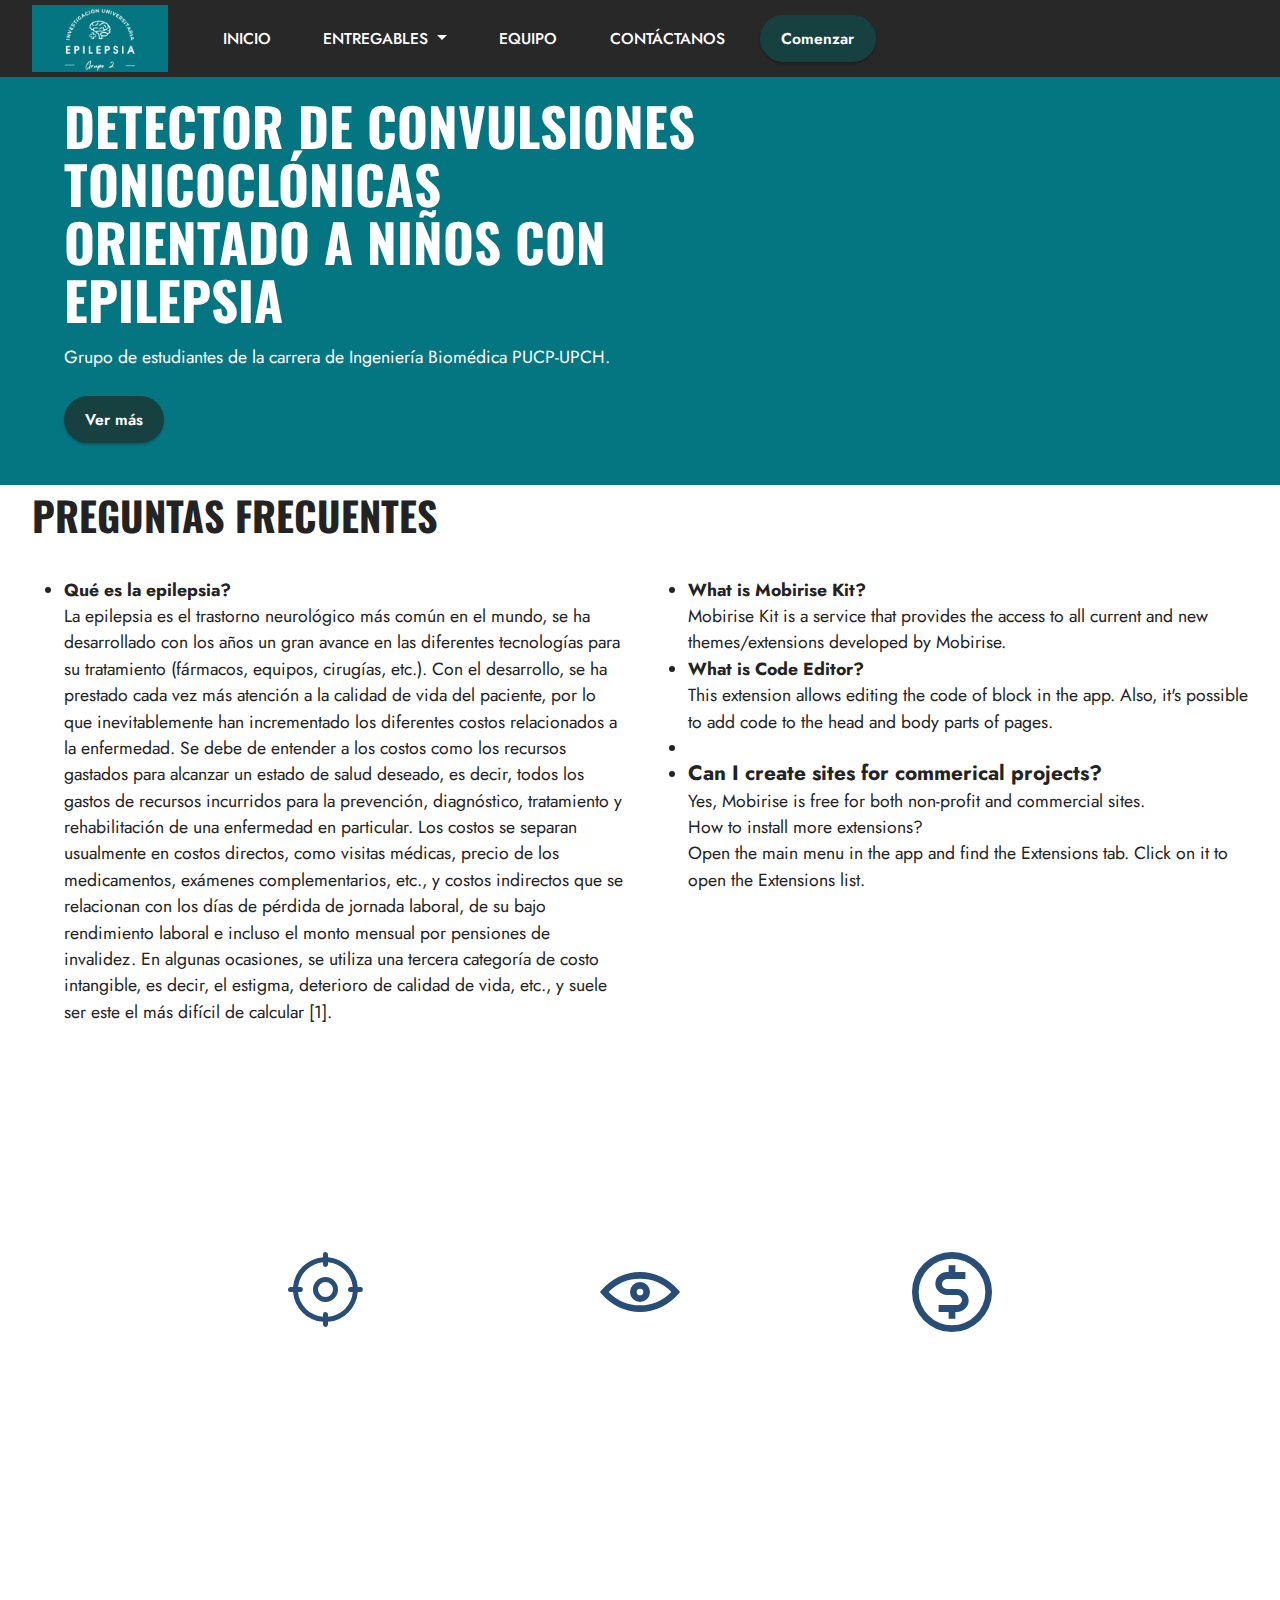
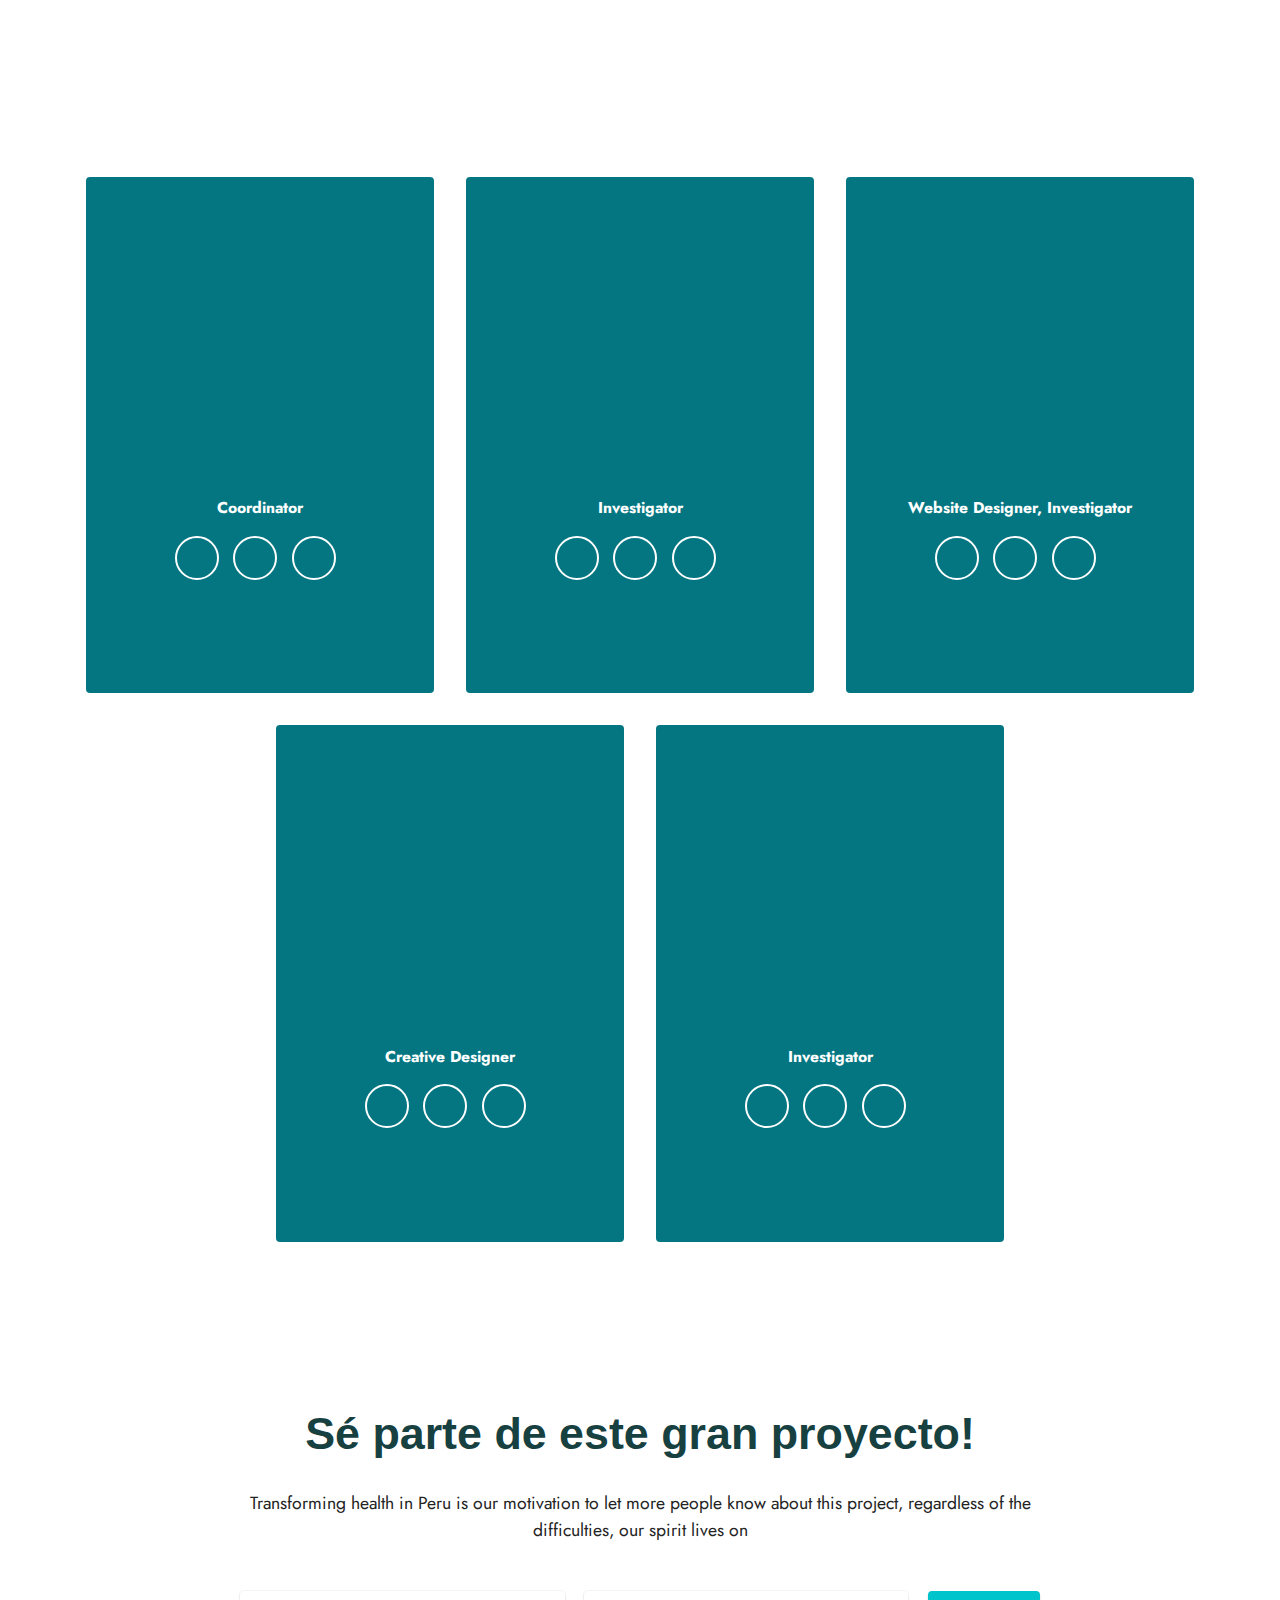
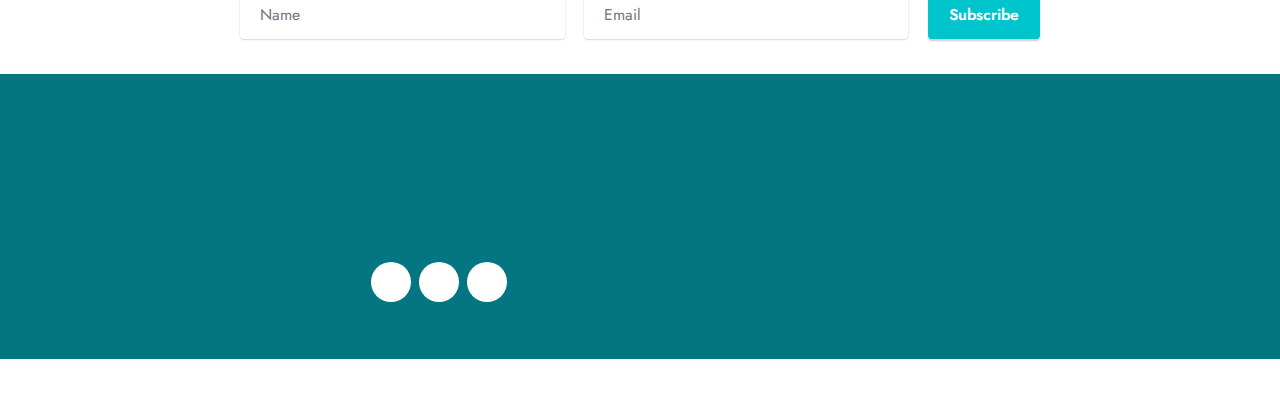
<file: index.html>
<!DOCTYPE html>
<html  >
<head>
  <!-- Site made with Mobirise Website Builder v5.4.1, https://mobirise.com -->
  <meta charset="UTF-8">
  <meta http-equiv="X-UA-Compatible" content="IE=edge">
  <meta name="generator" content="Mobirise v5.4.1, mobirise.com">
  <meta name="viewport" content="width=device-width, initial-scale=1, minimum-scale=1">
  <link rel="shortcut icon" href="assets/images/marca-grupo-2-180x180.png" type="image/x-icon">
  <meta name="description" content="Página para curso de Biodiseño 1 - 2021-II
">
  
  
  <title>BIODISEÑO-GRUPO 2</title>
  <link rel="stylesheet" href="assets/web/assets/mobirise-icons2/mobirise2.css">
  <link rel="stylesheet" href="assets/web/assets/mobirise-icons-bold/mobirise-icons-bold.css">
  <link rel="stylesheet" href="assets/bootstrap/css/bootstrap.min.css">
  <link rel="stylesheet" href="assets/bootstrap/css/bootstrap-grid.min.css">
  <link rel="stylesheet" href="assets/bootstrap/css/bootstrap-reboot.min.css">
  <link rel="stylesheet" href="assets/parallax/jarallax.css">
  <link rel="stylesheet" href="assets/animatecss/animate.css">
  <link rel="stylesheet" href="assets/dropdown/css/style.css">
  <link rel="stylesheet" href="assets/socicon/css/styles.css">
  <link rel="stylesheet" href="assets/theme/css/style.css">
  <link rel="preload" href="https://fonts.googleapis.com/css?family=Oswald:200,300,400,500,600,700&display=swap" as="style" onload="this.onload=null;this.rel='stylesheet'">
  <noscript><link rel="stylesheet" href="https://fonts.googleapis.com/css?family=Oswald:200,300,400,500,600,700&display=swap"></noscript>
  <link rel="preload" href="https://fonts.googleapis.com/css?family=Anton:400&display=swap" as="style" onload="this.onload=null;this.rel='stylesheet'">
  <noscript><link rel="stylesheet" href="https://fonts.googleapis.com/css?family=Anton:400&display=swap"></noscript>
  <link rel="preload" href="https://fonts.googleapis.com/css?family=Bebas+Neue:400&display=swap" as="style" onload="this.onload=null;this.rel='stylesheet'">
  <noscript><link rel="stylesheet" href="https://fonts.googleapis.com/css?family=Bebas+Neue:400&display=swap"></noscript>
  <link rel="preload" href="https://fonts.googleapis.com/css?family=Jost:100,200,300,400,500,600,700,800,900,100i,200i,300i,400i,500i,600i,700i,800i,900i&display=swap" as="style" onload="this.onload=null;this.rel='stylesheet'">
  <noscript><link rel="stylesheet" href="https://fonts.googleapis.com/css?family=Jost:100,200,300,400,500,600,700,800,900,100i,200i,300i,400i,500i,600i,700i,800i,900i&display=swap"></noscript>
  <link rel="preload" as="style" href="assets/mobirise/css/mbr-additional.css"><link rel="stylesheet" href="assets/mobirise/css/mbr-additional.css" type="text/css">
  
  
  
  
</head>
<body>
  
  <section data-bs-version="5.1" class="menu menu1 cid-sIzFBKGL9l" once="menu" id="menu1-2a">
    

    <nav class="navbar navbar-dropdown navbar-fixed-top navbar-expand-lg">
        <div class="container-fluid">
            <div class="navbar-brand">
                <span class="navbar-logo">
                    <a href="http://grupo2-rivas.github.io/">
                        <img src="assets/images/marca-grupo-2-180x180.png" alt="Mobirise" style="height: 4.2rem;">
                    </a>
                </span>
                
            </div>
            <button class="navbar-toggler" type="button" data-toggle="collapse" data-bs-toggle="collapse" data-target="#navbarSupportedContent" data-bs-target="#navbarSupportedContent" aria-controls="navbarNavAltMarkup" aria-expanded="false" aria-label="Toggle navigation">
                <div class="hamburger">
                    <span></span>
                    <span></span>
                    <span></span>
                    <span></span>
                </div>
            </button>
            <div class="collapse navbar-collapse" id="navbarSupportedContent">
                <ul class="navbar-nav nav-dropdown" data-app-modern-menu="true"><li class="nav-item"><a class="nav-link link text-primary display-4" href="index.html">INICIO</a></li><li class="nav-item dropdown"><a class="nav-link link dropdown-toggle text-primary display-4" href="#" data-toggle="dropdown-submenu" data-bs-toggle="dropdown" data-bs-auto-close="outside" aria-expanded="false">ENTREGABLES&nbsp;</a><div class="dropdown-menu" aria-labelledby="dropdown-undefined"><a class="dropdown-item text-primary display-4" href="page3.html">HITO 1</a><a class="show dropdown-item text-primary display-4" href="page4.html" data-bs-toggle="dropdown" data-bs-auto-close="outside" aria-expanded="false">HITO 2</a></div></li>
                    
                    <li class="nav-item"><a class="nav-link link text-primary display-4" href="page2.html" data-bs-auto-close="outside" aria-expanded="false">EQUIPO</a></li><li class="nav-item"><a class="nav-link link text-primary show display-4" href="#" data-bs-toggle="dropdown" data-bs-auto-close="outside" aria-expanded="false">CONTÁCTANOS</a>
                    </li></ul>
                
                <div class="navbar-buttons mbr-section-btn"><a class="btn btn-warning display-4" href="index.html#content13-2y">Comenzar</a></div>
            </div>
        </div>
    </nav>
</section>

<section data-bs-version="5.1" class="header15 cid-sJd5UvnILP" id="header15-48">
    

    

    <div class="container-fluid">
        <div class="row justify-content-center">
            <div class="col-12 col-md">
                <div class="text-wrapper">
                    <h2 class="mbr-section-title mb-3 mbr-fonts-style display-1"><strong>DETECTOR DE CONVULSIONES TONICOCLÓNICAS ORIENTADO A NIÑOS CON EPILEPSIA</strong></h2>
                    <p class="mbr-text mb-3 mbr-fonts-style display-7">Grupo de estudiantes de la carrera de Ingeniería Biomédica PUCP-UPCH.</p>
                    <div class="mbr-section-btn"><a class="btn btn-warning display-4" href="https://mobiri.se">Ver más</a></div>
                </div>
            </div>
            <div class="mbr-figure col-12 col-md-5"><iframe class="mbr-embedded-video" src="https://www.youtube.com/embed/oWw5spjtG3M?rel=0&amp;amp;showinfo=0&amp;autoplay=0&amp;loop=0" width="1280" height="720" frameborder="0" allowfullscreen></iframe></div>
        </div>
    </div>
</section>

<section data-bs-version="5.1" class="content13 cid-sIEWPY9m0s" id="content13-2y">
    
    
    <div class="container-fluid">
        <div class="row justify-content-center">
            <div class="col-md-12 col-lg-12">
                <h3 class="mbr-section-title mbr-fonts-style mb-4 display-5">
                    <strong>PREGUNTAS FRECUENTES</strong></h3>
            </div>
        </div>
        <div class="row justify-content-center">
            <div class="col-md-12 col-lg-12">
                <div class="row justify-content-center">
                    <div class="col-12 col-lg-6">
                        <ul class="list mbr-fonts-style display-7">
                            <li><strong>Qué es la epilepsia?</strong><br>La epilepsia es el trastorno neurológico más común en el mundo, se ha desarrollado con los años un gran avance en las diferentes tecnologías para su tratamiento (fármacos, equipos, cirugías, etc.). Con el desarrollo, se ha prestado cada vez más atención a la calidad de vida del paciente, por lo que inevitablemente han incrementado los diferentes costos relacionados a la enfermedad. Se debe de entender a los costos como los recursos gastados para alcanzar un estado de salud deseado, es decir, todos los gastos de recursos incurridos para la prevención, diagnóstico, tratamiento y rehabilitación de una enfermedad en particular. Los costos se separan usualmente en costos directos, como visitas médicas, precio de los medicamentos, exámenes complementarios, etc., y costos indirectos que se relacionan con los días de pérdida de jornada laboral, de su bajo rendimiento laboral e incluso el monto mensual por pensiones de invalidez. En algunas ocasiones, se utiliza una tercera categoría de costo intangible, es decir, el estigma, deterioro de calidad de vida, etc., y suele ser este el más difícil de calcular [1].</li>
                        </ul>
                    </div>
                    <div class="col-12 col-lg-6">
                        <ul class="list mbr-fonts-style display-7">
                            <li><strong>What is Mobirise Kit?
                                </strong><br>Mobirise Kit is a service that provides the access to all current and new
                                themes/extensions developed by Mobirise.&nbsp;</li>
                            <li><strong>What is Code Editor?<br></strong>This extension allows editing the code of block in the
                                app. Also,
                                it's possible to add code to the head and body parts of pages.</li><li>
</li><li><span style="font-size: 1.3rem;"><strong>Can I create sites for commerical projects?<br></strong></span>Yes, Mobirise is free for both non-profit and commercial sites.<br>How to install more extensions?<br>Open the main menu in the app and find the Extensions tab. Click on it to open the Extensions list.</li>
                        </ul>
                    </div>
                </div>
            </div>
        </div>
    </div>
</section>

<section data-bs-version="5.1" class="features1 cid-sIsAYqMkuz" id="features1-17">
    

    
    <div class="container-fluid">
        <div class="row">
            <div class="col-12 col-lg-9">
                <h3 class="mbr-section-title mbr-fonts-style align-center mb-0 display-2"><strong>NOSOTROS</strong></h3>
                <h5 class="mbr-section-subtitle mbr-fonts-style align-center mb-0 mt-2 display-7">"El éxito trata de crear beneficio para todos y disfrutar del proceso. Si te puedes enfocar en eso y adoptar la definición, el éxito es tuyo" (Kelly Kim)</h5>
            </div>
        </div>
        <div class="row">
            <div class="card col-12 col-md-6 col-lg-3">
                <div class="card-wrapper">
                    <div class="card-box align-center">
                        <div class="iconfont-wrapper">
                            <span class="mbr-iconfont mbrib-target" style="color: rgb(40, 78, 120); fill: rgb(40, 78, 120); font-size: 80px;"></span>
                        </div>
                        <h5 class="card-title mbr-fonts-style display-7"><strong>MISIÓN</strong></h5>
                        <p class="card-text mbr-fonts-style display-7">Proponer estrategias de solución para mitigar el riesgo niños con epilepsia que padecen de convulsiones Toniclónicas durante su desarrollo de vida.<br></p>
                    </div>
                </div>
            </div>
            <div class="card col-12 col-md-6 col-lg-3">
                <div class="card-wrapper">
                    <div class="card-box align-center">
                        <div class="iconfont-wrapper">
                            <span class="mbr-iconfont mobi-mbri-preview mobi-mbri" style="color: rgb(40, 78, 120); fill: rgb(40, 78, 120);"></span>
                        </div>
                        <h5 class="card-title mbr-fonts-style display-7"><strong>VISIÓN</strong></h5>
                        <p class="card-text mbr-fonts-style display-7">Somos un grupo de estudiantes que aspiran a desarrollar un dispositivo preventivo y de monitoreo para las convulsiones tonicoclónicas de niños con epilepsia del Perú.&nbsp;</p>
                    </div>
                </div>
            </div>
            <div class="card col-12 col-md-6 col-lg-3">
                <div class="card-wrapper">
                    <div class="card-box align-center">
                        <div class="iconfont-wrapper">
                            <span class="mbr-iconfont mobi-mbri-cash mobi-mbri" style="color: rgb(40, 78, 120); fill: rgb(40, 78, 120);"></span>
                        </div>
                        <h5 class="card-title mbr-fonts-style display-7"><strong>VALOR&nbsp;</strong></h5>
                        <p class="card-text mbr-fonts-style display-7">Select the theme that suits you. Each theme in the Mobirise
                            site builder contains a set of unique blocks.</p>
                    </div>
                </div>
            </div>
            
        </div>
    </div>
</section>

<section data-bs-version="5.1" class="team1 cid-sIsB2pZbLp" id="team1-1a">
    

    
    <div class="container">
        <div class="row justify-content-center">
            <div class="col-12">
                <h3 class="mbr-section-title mbr-fonts-style align-center mb-4 display-1">
                    <strong>NUESTRO EQUIPO</strong></h3>
                <p class="mbr-section-subtitle mbr-fonts-style align-center mb-5 display-5">
                    Conoce quiénes forman parte de este equipo</p>
            </div>
            <div class="col-sm-6 col-lg-4">
                <div class="card-wrap">
                    <div class="image-wrap">
                        <a href="page2.html#testimonials1-1p"><img src="assets/images/whatsapp-image-2021-09-09-at-1.17.04-pm-2-695x799.jpeg" alt=""></a>
                    </div>
                    <div class="content-wrap">
                        <h5 class="mbr-section-title card-title mbr-fonts-style align-center m-0 display-7"><strong>Pariona Aguinaga, Carlos</strong></h5>
                        <h6 class="mbr-role mbr-fonts-style align-center mb-3 display-4">
                            <strong>Coordinator</strong></h6>
                        
                        <div class="social-row display-7">
                            <div class="soc-item">
                                <a href="https://www.facebook.com/carlos.parionaaguinaga" target="_blank">
                                    <span class="mbr-iconfont socicon-facebook socicon" style="color: rgb(255, 255, 255); fill: rgb(255, 255, 255);"></span>
                                </a>
                            </div>
                            <div class="soc-item">
                                <a href="https://twitter.com/mobirise" target="_blank">
                                    <span class="mbr-iconfont socicon socicon-twitter"></span>
                                </a>
                            </div>
                            <div class="soc-item">
                                <a href="https://www.instagram.com/carlospariona/?hl=es-la" target="_blank">
                                    <span class="mbr-iconfont socicon-instagram socicon"></span>
                                </a>
                            </div>
                            
                            
                        </div>
                        <div class="mbr-section-btn card-btn align-center"><a class="btn btn-warning display-4" href="page2.html#team2-3z">Ver más</a></div>
                    </div>
                </div>
            </div>

            <div class="col-sm-6 col-lg-4">
                <div class="card-wrap">
                    <div class="image-wrap">
                        <a href="page2.html#testimonials1-25"><img src="assets/images/whatsapp-image-2021-09-09-at-10.42.48-pm-1-695x927.jpeg" alt=""></a>
                    </div>
                    <div class="content-wrap">
                        <h5 class="mbr-section-title card-title mbr-fonts-style align-center m-0 display-7"><strong>Paucar Centeno, Gloria&nbsp;</strong></h5>
                        <h6 class="mbr-role mbr-fonts-style align-center mb-3 display-4"><strong>Investigator</strong></h6>
                        
                        <div class="social-row display-7">
                            <div class="soc-item">
                                <a href="https://www.facebook.com/gloriakimberly.paucarcenteno" target="_blank">
                                    <span class="mbr-iconfont socicon-facebook socicon"></span>
                                </a>
                            </div>
                            <div class="soc-item">
                                <a href="https://twitter.com/mobirise" target="_blank">
                                    <span class="mbr-iconfont socicon socicon-twitter"></span>
                                </a>
                            </div>
                            <div class="soc-item">
                                <a href="https://instagram.com/mobirise" target="_blank">
                                    <span class="mbr-iconfont socicon socicon-instagram"></span>
                                </a>
                            </div>
                            
                            
                        </div>
                        <div class="mbr-section-btn card-btn align-center"><a class="btn btn-warning display-4" href="page2.html#team2-42">Ver más</a></div>
                    </div>
                </div>
            </div>

            <div class="col-sm-6 col-lg-4">
                <div class="card-wrap">
                    <div class="image-wrap">
                        <a href="page2.html#testimonials1-26"><img src="assets/images/whatsapp-image-2021-09-09-at-9.41.52-pm-1-695x927.jpeg" alt=""></a>
                    </div>
                    <div class="content-wrap">
                        <h5 class="mbr-section-title card-title mbr-fonts-style align-center m-0 display-7"><strong>Sante Huaynates, Natalie</strong></h5>
                        <h6 class="mbr-role mbr-fonts-style align-center mb-3 display-4"><strong>Website Designer, Investigator</strong></h6>
                        
                        <div class="social-row display-7">
                            <div class="soc-item">
                                <a href="https://www.facebook.com/mnataliesante/" target="_blank">
                                    <span class="mbr-iconfont socicon-facebook socicon"></span>
                                </a>
                            </div>
                            <div class="soc-item">
                                <a href="https://twitter.com/mobirise" target="_blank">
                                    <span class="mbr-iconfont socicon socicon-twitter"></span>
                                </a>
                            </div>
                            <div class="soc-item">
                                <a href="https://www.instagram.com/natalie_milagros_/?hl=es-la" target="_blank">
                                    <span class="mbr-iconfont socicon-instagram socicon"></span>
                                </a>
                            </div>
                            
                            
                        </div>
                        <div class="mbr-section-btn card-btn align-center"><a class="btn btn-warning display-4" href="page2.html#team2-44">Ver más</a></div>
                    </div>
                </div>
            </div>

            
        </div>
    </div>
</section>

<section data-bs-version="5.1" class="team1 cid-sIsB3ZTp63" id="team1-1b">
    

    
    <div class="container">
        <div class="row justify-content-center">
            
            <div class="col-sm-6 col-lg-4">
                <div class="card-wrap">
                    <div class="image-wrap">
                        <a href="page2.html#testimonials1-27"><img src="assets/images/whatsapp-image-2021-09-09-at-11.17.43-pm-1-695x867.jpeg" alt=""></a>
                    </div>
                    <div class="content-wrap">
                        <h5 class="mbr-section-title card-title mbr-fonts-style align-center m-0 display-7"><strong>Rua Bermudo, Sara&nbsp;</strong></h5>
                        <h6 class="mbr-role mbr-fonts-style align-center mb-3 display-4">
                            <strong>Creative Designer</strong></h6>
                        
                        <div class="social-row display-7">
                            <div class="soc-item">
                                <a href="https://www.facebook.com/sara.ruabermudo" target="_blank">
                                    <span class="mbr-iconfont socicon-facebook socicon"></span>
                                </a>
                            </div>
                            <div class="soc-item">
                                <a href="https://twitter.com/mobirise" target="_blank">
                                    <span class="mbr-iconfont socicon socicon-twitter"></span>
                                </a>
                            </div>
                            <div class="soc-item">
                                <a href="https://www.instagram.com/sararuab/" target="_blank">
                                    <span class="mbr-iconfont socicon-instagram socicon"></span>
                                </a>
                            </div>
                            
                            
                        </div>
                        <div class="mbr-section-btn card-btn align-center"><a class="btn btn-warning display-4" href="page2.html#team2-40">Ver más</a></div>
                    </div>
                </div>
            </div>

            <div class="col-sm-6 col-lg-4">
                <div class="card-wrap">
                    <div class="image-wrap">
                        <a href="page2.html#testimonials1-28"><img src="assets/images/whatsapp-image-2021-09-10-at-8.23.48-am-695x483.jpeg" alt=""></a>
                    </div>
                    <div class="content-wrap">
                        <h5 class="mbr-section-title card-title mbr-fonts-style align-center m-0 display-7"><strong>Gómez Enciso, Lucero&nbsp;</strong></h5>
                        <h6 class="mbr-role mbr-fonts-style align-center mb-3 display-4">
                            <strong>Investigator</strong></h6>
                        
                        <div class="social-row display-7">
                            <div class="soc-item">
                                <a href="https://www.facebook.com/lucealeJ.B.3" target="_blank">
                                    <span class="mbr-iconfont socicon-facebook socicon"></span>
                                </a>
                            </div>
                            <div class="soc-item">
                                <a href="https://twitter.com/mobirise" target="_blank">
                                    <span class="mbr-iconfont socicon socicon-twitter"></span>
                                </a>
                            </div>
                            <div class="soc-item">
                                <a href="https://www.instagram.com/luz_alexssandra/?hl=es-la" target="_blank">
                                    <span class="mbr-iconfont socicon-instagram socicon"></span>
                                </a>
                            </div>
                            
                            
                        </div>
                        <div class="mbr-section-btn card-btn align-center"><a class="btn btn-warning display-4" href="page2.html#team2-45">Ver más</a></div>
                    </div>
                </div>
            </div>

            

            
        </div>
    </div>
</section>

<section data-bs-version="5.1" class="content5 cid-sIJ1XTkv4r" id="content5-3s">
    
    <div class="container">
        <div class="row justify-content-center">
            <div class="col-md-12 col-lg-12">
                
                <h4 class="mbr-section-subtitle mbr-fonts-style mb-4 display-4"><strong>
                    REFERENCIAS</strong></h4>
                <p class="mbr-text mbr-fonts-style display-4">[1]	C. Acevedo y C. Miranda, “Informe sobre la Epilepsia en Latinoamérica”, Organización Panamericana de la Salud, 2008. [En línea]. Disponible en: https://iris.paho.org/bitstream/handle/10665.2/2801/Informe%20sobre%20la%20Epilepsia%20en%20Latinoamerica.pdf?sequence=1&amp;isAllowed=y</p>
            </div>
        </div>
    </div>
</section>

<section data-bs-version="5.1" class="form1 cid-sIsBiXO5On mbr-parallax-background" id="form1-1i">

    

    <div class="mbr-overlay" style="opacity: 0.5; background-color: rgb(255, 255, 255);"></div>
    <div class="align-center container-fluid">
        <div class="row justify-content-center">
            <div class="col-lg-8 mx-auto mbr-form" data-form-type="formoid">
                <form action="https://mobirise.eu/" method="POST" class="mbr-form form-with-styler" data-form-title="Form Name"><input type="hidden" name="email" data-form-email="true" value="iH1LLpW/CNZLifOw1D29/CpLIPjLoS/DOVnisftbIW0fAjJZoFUIXlNb7fypCWJGSUBFKljr9nCVdjoJlxu1AYFguhwfA3k1TiVz2qBsJFaGAMRlCZh1cTRLenkYdxin">
                    <div class="row">
                        <div hidden="hidden" data-form-alert="" class="alert alert-success col-12">Thanks for filling
                            out the form!</div>
                        <div hidden="hidden" data-form-alert-danger="" class="alert alert-danger col-12">Oops...! some
                            problem!</div>
                    </div>
                    <div class="dragArea row">
                        <div class="col-12">
                            <h1 class="mbr-section-title mb-4 display-2"><strong>Sé parte de este gran proyecto!</strong>
                            </h1>
                        </div>
                        <div class="col-12">
                            <p class="mbr-text mbr-fonts-style mb-5 display-7">Transforming health in Peru is our motivation to let more people know about this project, regardless of the difficulties, our spirit lives on</p>
                        </div>
                        <div class="col-md col-12 form-group mb-3" data-for="name">
                            <input type="text" name="name" placeholder="Name" data-form-field="Name" class="form-control" id="name-form1-1i">
                        </div>
                        <div class="col-md col-12 form-group mb-3" data-for="email">
                            <input type="email" name="email" placeholder="Email" data-form-field="Email" class="form-control" id="email-form1-1i">
                        </div>
                        <div class="mbr-section-btn col-12 col-md-auto"><button type="submit" class="btn btn-success display-4">Subscribe</button></div>
                    </div>
                </form>
            </div>
        </div>
    </div>
</section>

<section data-bs-version="5.1" class="footer4 cid-sIJfwqsNEW" once="footers" id="footer4-3y">

    
    
    <div class="container">
        <div class="row mbr-white">
            <div class="col-6 col-lg-3">
                <div class="media-wrap col-md-12 col-12">
                    <a href="https://mobiri.se/">
                        <img src="assets/images/marca-grupo-2-500x500.png" alt="Mobirise">
                    </a>
                </div>
            </div>
            <div class="col-12 col-md-6 col-lg-3">
                <h5 class="mbr-section-subtitle mbr-fonts-style mb-2 display-7">
                    <strong>Nosotros</strong></h5>
                <p class="mbr-text mbr-fonts-style mb-4 display-4">Grupo de estudiantes de la carrera de Ingeniería Biomédica PUCP-UPCH</p>
                <h5 class="mbr-section-subtitle mbr-fonts-style mb-3 display-7">
                    <strong>Síguenos en:</strong></h5>
                <div class="social-row display-7">
                    <div class="soc-item">
                        <a href="https://twitter.com/mobirise" target="_blank">
                            <span class="mbr-iconfont socicon socicon-facebook"></span>
                        </a>
                    </div>
                    <div class="soc-item">
                        <a href="https://twitter.com/mobirise" target="_blank">
                            <span class="mbr-iconfont socicon socicon-twitter"></span>
                        </a>
                    </div>
                    <div class="soc-item">
                        <a href="https://twitter.com/mobirise" target="_blank">
                            <span class="mbr-iconfont socicon socicon-instagram"></span>
                        </a>
                    </div>
                    
                </div>
            </div>
            <div class="col-12 col-md-6 col-lg-3">
                <h5 class="mbr-section-subtitle mbr-fonts-style mb-2 display-7">
                    <strong>Contacto</strong></h5>
                <ul class="list mbr-fonts-style display-4">
                    <li class="mbr-text item-wrap">- Dirección:</li><li class="mbr-text item-wrap">- Teléfono: 944269143</li><li class="mbr-text item-wrap">- Formulario:&nbsp;</li>
                </ul>
            </div>
            <div class="col-12 col-md-6 col-lg-3">
                <h5 class="mbr-section-subtitle mbr-fonts-style mb-2 display-7">
                    <strong>Servicios:</strong></h5>
                <ul class="list mbr-fonts-style display-4">
                    <li class="mbr-text item-wrap">- Propuesta de Solución</li><li class="mbr-text item-wrap">- Aplicación</li><li class="mbr-text item-wrap">- Información</li>
                </ul>
            </div>
            
        </div>
    </div>
</section><section style="background-color: #fff; font-family: -apple-system, BlinkMacSystemFont, 'Segoe UI', 'Roboto', 'Helvetica Neue', Arial, sans-serif; color:#aaa; font-size:12px; padding: 0; align-items: center; display: flex;"><a href="https://mobirise.site/y" style="flex: 1 1; height: 3rem; padding-left: 1rem;"></a><p style="flex: 0 0 auto; margin:0; padding-right:1rem;">Web page was <a href="https://mobirise.site/h" style="color:#aaa;">created with</a> Mobirise</p></section><script src="assets/bootstrap/js/bootstrap.bundle.min.js"></script>  <script src="assets/parallax/jarallax.js"></script>  <script src="assets/smoothscroll/smooth-scroll.js"></script>  <script src="assets/ytplayer/index.js"></script>  <script src="assets/dropdown/js/navbar-dropdown.js"></script>  <script src="assets/theme/js/script.js"></script>  <script src="assets/formoid/formoid.min.js"></script>  
  
  
 <div id="scrollToTop" class="scrollToTop mbr-arrow-up"><a style="text-align: center;"><i class="mbr-arrow-up-icon mbr-arrow-up-icon-cm cm-icon cm-icon-smallarrow-up"></i></a></div>
    <input name="animation" type="hidden">
  </body>
</html>
</file>
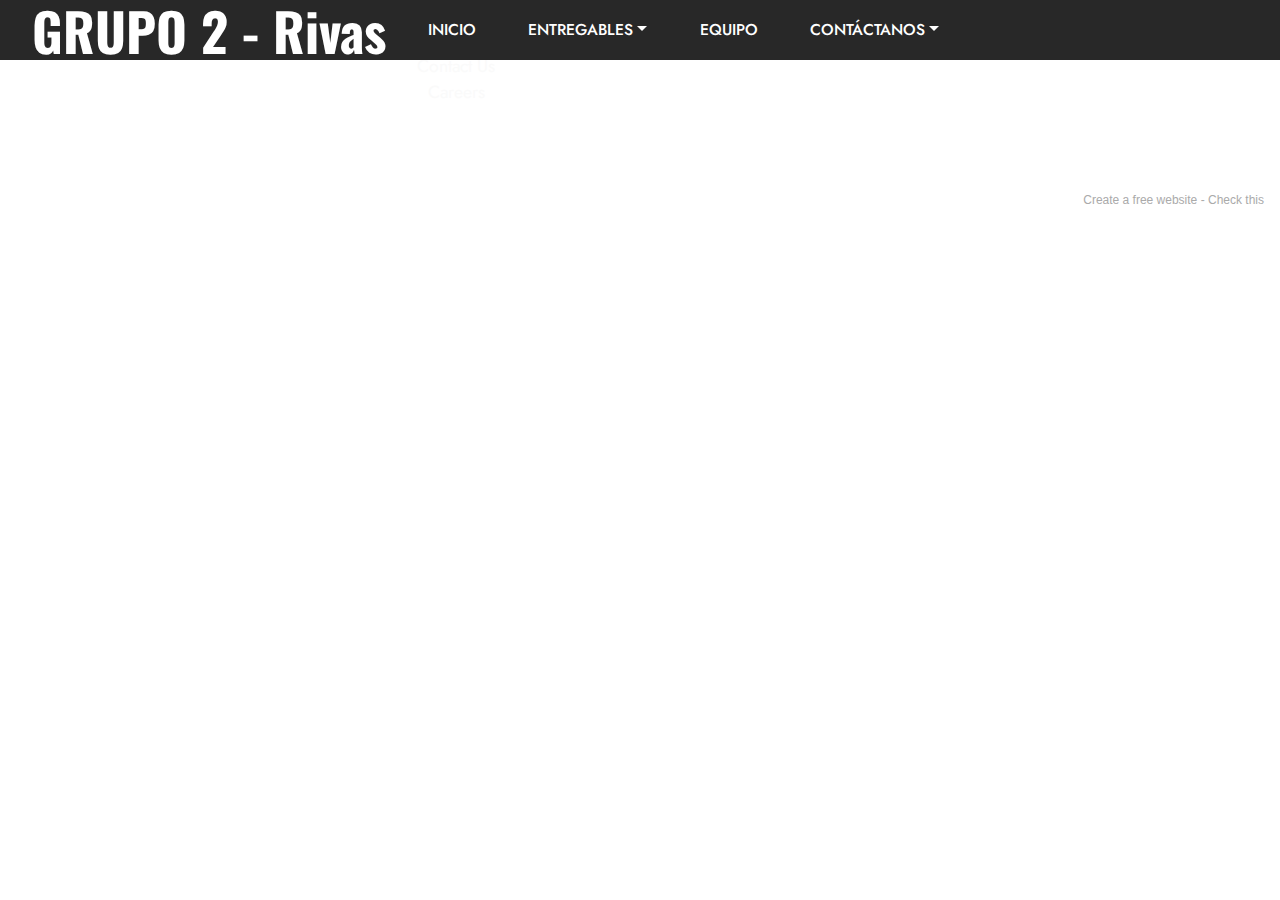
<file: page1.html>
<!DOCTYPE html>
<html  >
<head>
  <!-- Site made with Mobirise Website Builder v5.4.1, https://mobirise.com -->
  <meta charset="UTF-8">
  <meta http-equiv="X-UA-Compatible" content="IE=edge">
  <meta name="generator" content="Mobirise v5.4.1, mobirise.com">
  <meta name="viewport" content="width=device-width, initial-scale=1, minimum-scale=1">
  <link rel="shortcut icon" href="assets/images/logo.png" type="image/x-icon">
  <meta name="description" content="">
  
  
  <title>ENTREGABLES</title>
  <link rel="stylesheet" href="assets/bootstrap/css/bootstrap.min.css">
  <link rel="stylesheet" href="assets/bootstrap/css/bootstrap-grid.min.css">
  <link rel="stylesheet" href="assets/bootstrap/css/bootstrap-reboot.min.css">
  <link rel="stylesheet" href="assets/animatecss/animate.css">
  <link rel="stylesheet" href="assets/dropdown/css/style.css">
  <link rel="stylesheet" href="assets/socicon/css/styles.css">
  <link rel="stylesheet" href="assets/theme/css/style.css">
  <link rel="preload" href="https://fonts.googleapis.com/css?family=Oswald:200,300,400,500,600,700&display=swap" as="style" onload="this.onload=null;this.rel='stylesheet'">
  <noscript><link rel="stylesheet" href="https://fonts.googleapis.com/css?family=Oswald:200,300,400,500,600,700&display=swap"></noscript>
  <link rel="preload" href="https://fonts.googleapis.com/css?family=Barlow:100,100i,200,200i,300,300i,400,400i,500,500i,600,600i,700,700i,800,800i,900,900i&display=swap" as="style" onload="this.onload=null;this.rel='stylesheet'">
  <noscript><link rel="stylesheet" href="https://fonts.googleapis.com/css?family=Barlow:100,100i,200,200i,300,300i,400,400i,500,500i,600,600i,700,700i,800,800i,900,900i&display=swap"></noscript>
  <link rel="preload" href="https://fonts.googleapis.com/css?family=Bebas+Neue:400&display=swap" as="style" onload="this.onload=null;this.rel='stylesheet'">
  <noscript><link rel="stylesheet" href="https://fonts.googleapis.com/css?family=Bebas+Neue:400&display=swap"></noscript>
  <link rel="preload" href="https://fonts.googleapis.com/css?family=Jost:100,200,300,400,500,600,700,800,900,100i,200i,300i,400i,500i,600i,700i,800i,900i&display=swap" as="style" onload="this.onload=null;this.rel='stylesheet'">
  <noscript><link rel="stylesheet" href="https://fonts.googleapis.com/css?family=Jost:100,200,300,400,500,600,700,800,900,100i,200i,300i,400i,500i,600i,700i,800i,900i&display=swap"></noscript>
  <link rel="preload" as="style" href="assets/mobirise/css/mbr-additional.css"><link rel="stylesheet" href="assets/mobirise/css/mbr-additional.css" type="text/css">
  
  
  
  
</head>
<body>
  
  <section data-bs-version="5.1" class="menu menu1 cid-sIzFBKGL9l" once="menu" id="menu1-2a">
    

    <nav class="navbar navbar-dropdown navbar-expand-lg">
        <div class="container-fluid">
            <div class="navbar-brand">
                
                <span class="navbar-caption-wrap"><a class="navbar-caption text-primary display-1" href="https://mobiri.se">GRUPO 2 - Rivas</a></span>
            </div>
            <button class="navbar-toggler" type="button" data-toggle="collapse" data-bs-toggle="collapse" data-target="#navbarSupportedContent" data-bs-target="#navbarSupportedContent" aria-controls="navbarNavAltMarkup" aria-expanded="false" aria-label="Toggle navigation">
                <div class="hamburger">
                    <span></span>
                    <span></span>
                    <span></span>
                    <span></span>
                </div>
            </button>
            <div class="collapse navbar-collapse" id="navbarSupportedContent">
                <ul class="navbar-nav nav-dropdown nav-right" data-app-modern-menu="true"><li class="nav-item"><a class="nav-link link text-primary display-4" href="index.html">INICIO</a></li>
                    <li class="nav-item dropdown"><a class="nav-link link dropdown-toggle text-primary display-4" href="#" data-toggle="dropdown-submenu" data-bs-toggle="dropdown" data-bs-auto-close="outside" aria-expanded="false">
                            ENTREGABLES</a><div class="dropdown-menu" aria-labelledby="dropdown-undefined"><a class="dropdown-item text-primary display-4" href="page3.html">HITO 1&nbsp;</a><a class="show dropdown-item text-primary display-4" href="page4.html" data-bs-toggle="dropdown" data-bs-auto-close="outside" aria-expanded="false">HITO 2</a></div></li>
                    <li class="nav-item"><a class="nav-link link text-primary display-4" href="page2.html" data-bs-auto-close="outside" aria-expanded="false">EQUIPO</a></li><li class="nav-item dropdown"><a class="nav-link link dropdown-toggle text-primary display-4" href="#" data-bs-toggle="dropdown" data-bs-auto-close="outside" aria-expanded="false" data-toggle="dropdown-submenu">CONTÁCTANOS</a><div class="dropdown-menu" aria-labelledby="dropdown-undefined"><a class="show dropdown-item text-primary display-4" href="#" data-bs-toggle="dropdown" data-bs-auto-close="outside" aria-expanded="false">REDES SOCIALES</a></div>
                    </li></ul>
                
                
            </div>
        </div>
    </nav>
</section>

<section data-bs-version="5.1" class="footer3 cid-sIzrDAnnkq mbr-reveal" once="footers" id="footer3-21">

    

    

    <div class="container">
        <div class="media-container-row align-center mbr-white">
            <div class="row row-links">
                <ul class="foot-menu">
                    
                    
                    
                    
                    
                <li class="foot-menu-item mbr-fonts-style display-7">
                        <a class="text-white" href="#" target="_blank">About us</a>
                    </li><li class="foot-menu-item mbr-fonts-style display-7">
                        <a class="text-white" href="#" target="_blank">Services</a>
                    </li><li class="foot-menu-item mbr-fonts-style display-7">
                        <a class="text-white" href="#" target="_blank">Contact Us</a>
                    </li><li class="foot-menu-item mbr-fonts-style display-7">
                        <a class="text-white" href="#" target="_blank">Careers</a>
                    </li></ul>
            </div>
            <div class="row social-row">
                <div class="social-list align-right pb-2">
                    
                    
                    
                    
                    
                    
                <div class="soc-item">
                        <a href="https://twitter.com/mobirise" target="_blank">
                            <span class="socicon-twitter socicon mbr-iconfont mbr-iconfont-social"></span>
                        </a>
                    </div><div class="soc-item">
                        <a href="https://www.facebook.com/pages/Mobirise/1616226671953247" target="_blank">
                            <span class="socicon-facebook socicon mbr-iconfont mbr-iconfont-social"></span>
                        </a>
                    </div><div class="soc-item">
                        <a href="https://www.youtube.com/c/mobirise" target="_blank">
                            <span class="socicon-youtube socicon mbr-iconfont mbr-iconfont-social"></span>
                        </a>
                    </div><div class="soc-item">
                        <a href="https://instagram.com/mobirise" target="_blank">
                            <span class="socicon-instagram socicon mbr-iconfont mbr-iconfont-social"></span>
                        </a>
                    </div><div class="soc-item">
                        <a href="https://plus.google.com/u/0/+Mobirise" target="_blank">
                            <span class="socicon-googleplus socicon mbr-iconfont mbr-iconfont-social"></span>
                        </a>
                    </div><div class="soc-item">
                        <a href="https://www.behance.net/Mobirise" target="_blank">
                            <span class="socicon-behance socicon mbr-iconfont mbr-iconfont-social"></span>
                        </a>
                    </div><div class="soc-item">
                        <a href="https://www.behance.net/Mobirise" target="_blank">
                            <span class="socicon-behance socicon mbr-iconfont mbr-iconfont-social"></span>
                        </a>
                    </div></div>
            </div>
            <div class="row row-copirayt">
                <p class="mbr-text mb-0 mbr-fonts-style mbr-white align-center display-7">
                    © Copyright 2025 Mobirise. All Rights Reserved.
                </p>
            </div>
        </div>
    </div>
</section><section style="background-color: #fff; font-family: -apple-system, BlinkMacSystemFont, 'Segoe UI', 'Roboto', 'Helvetica Neue', Arial, sans-serif; color:#aaa; font-size:12px; padding: 0; align-items: center; display: flex;"><a href="https://mobirise.site/p" style="flex: 1 1; height: 3rem; padding-left: 1rem;"></a><p style="flex: 0 0 auto; margin:0; padding-right:1rem;">Create a free website - <a href="https://mobirise.site/w" style="color:#aaa;">Check this</a></p></section><script src="assets/bootstrap/js/bootstrap.bundle.min.js"></script>  <script src="assets/smoothscroll/smooth-scroll.js"></script>  <script src="assets/ytplayer/index.js"></script>  <script src="assets/dropdown/js/navbar-dropdown.js"></script>  <script src="assets/theme/js/script.js"></script>  
  
  
  <input name="animation" type="hidden">
  </body>
</html>
</file>
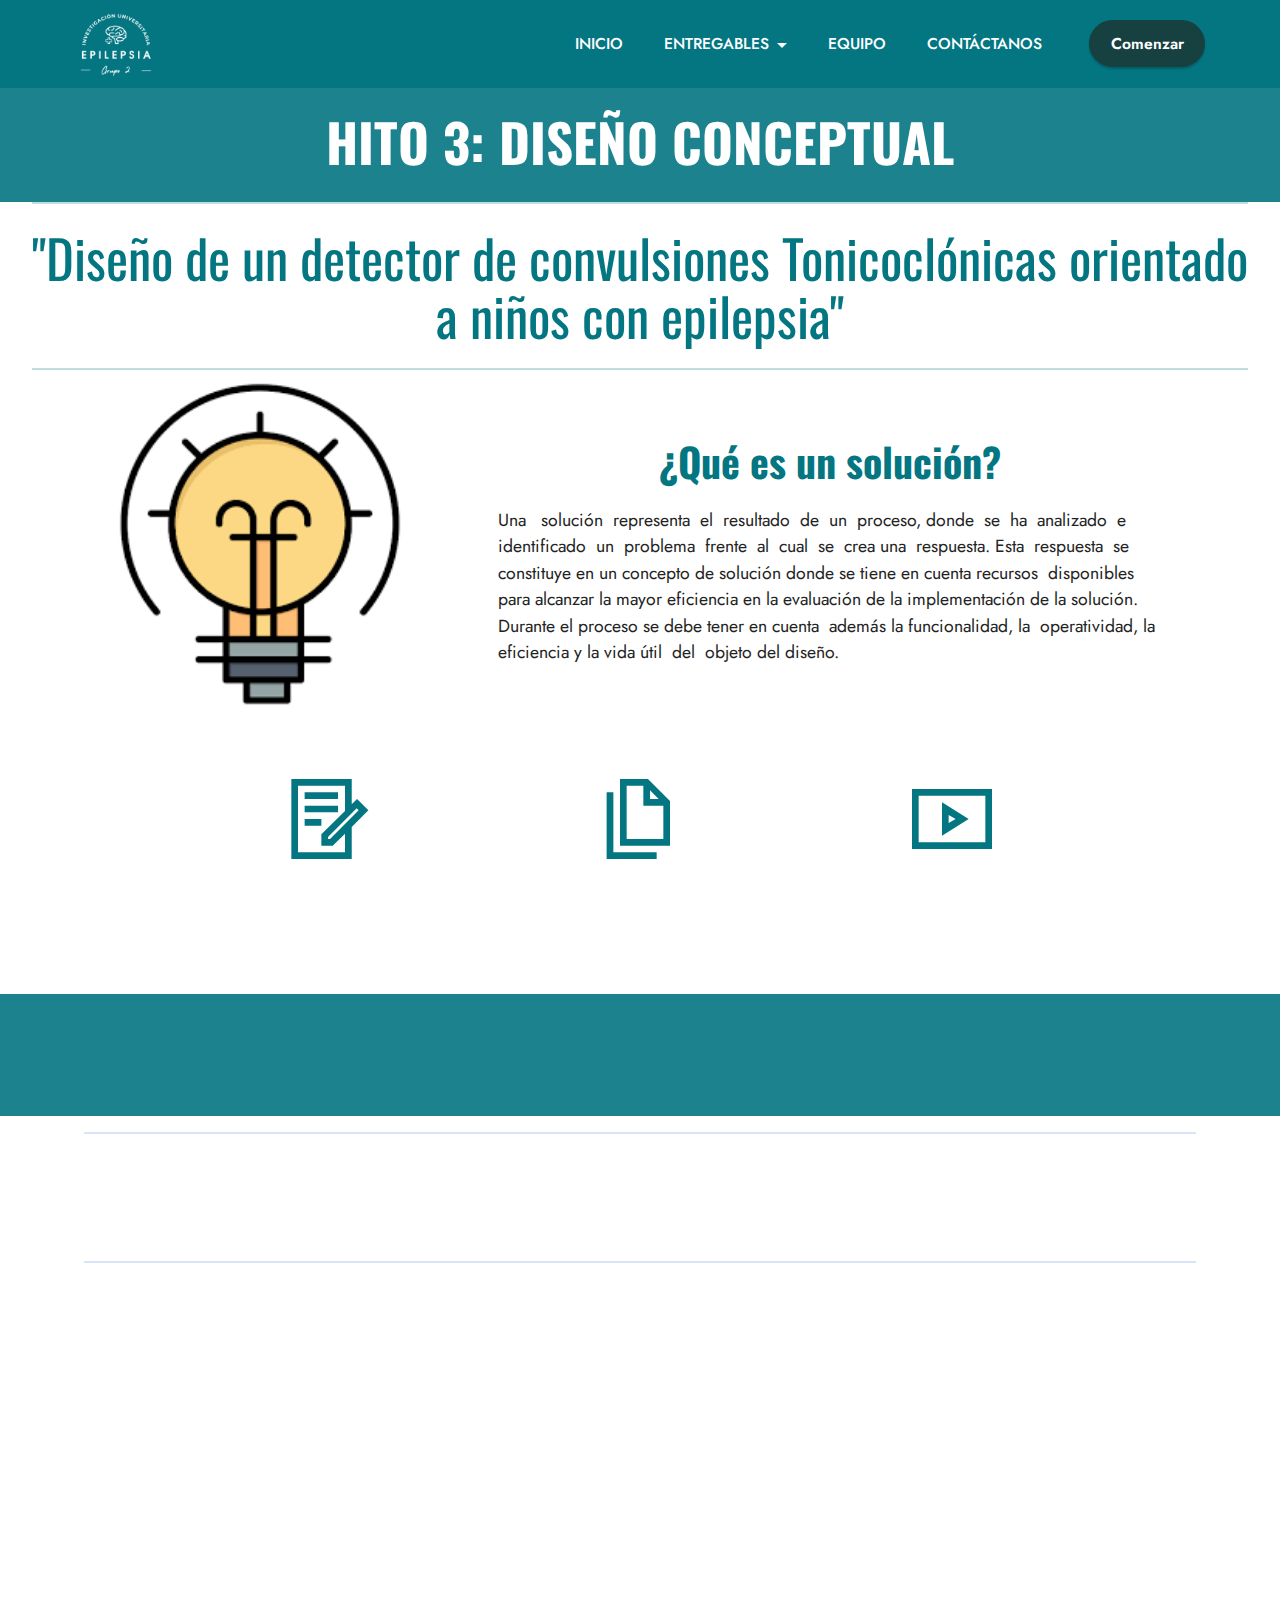
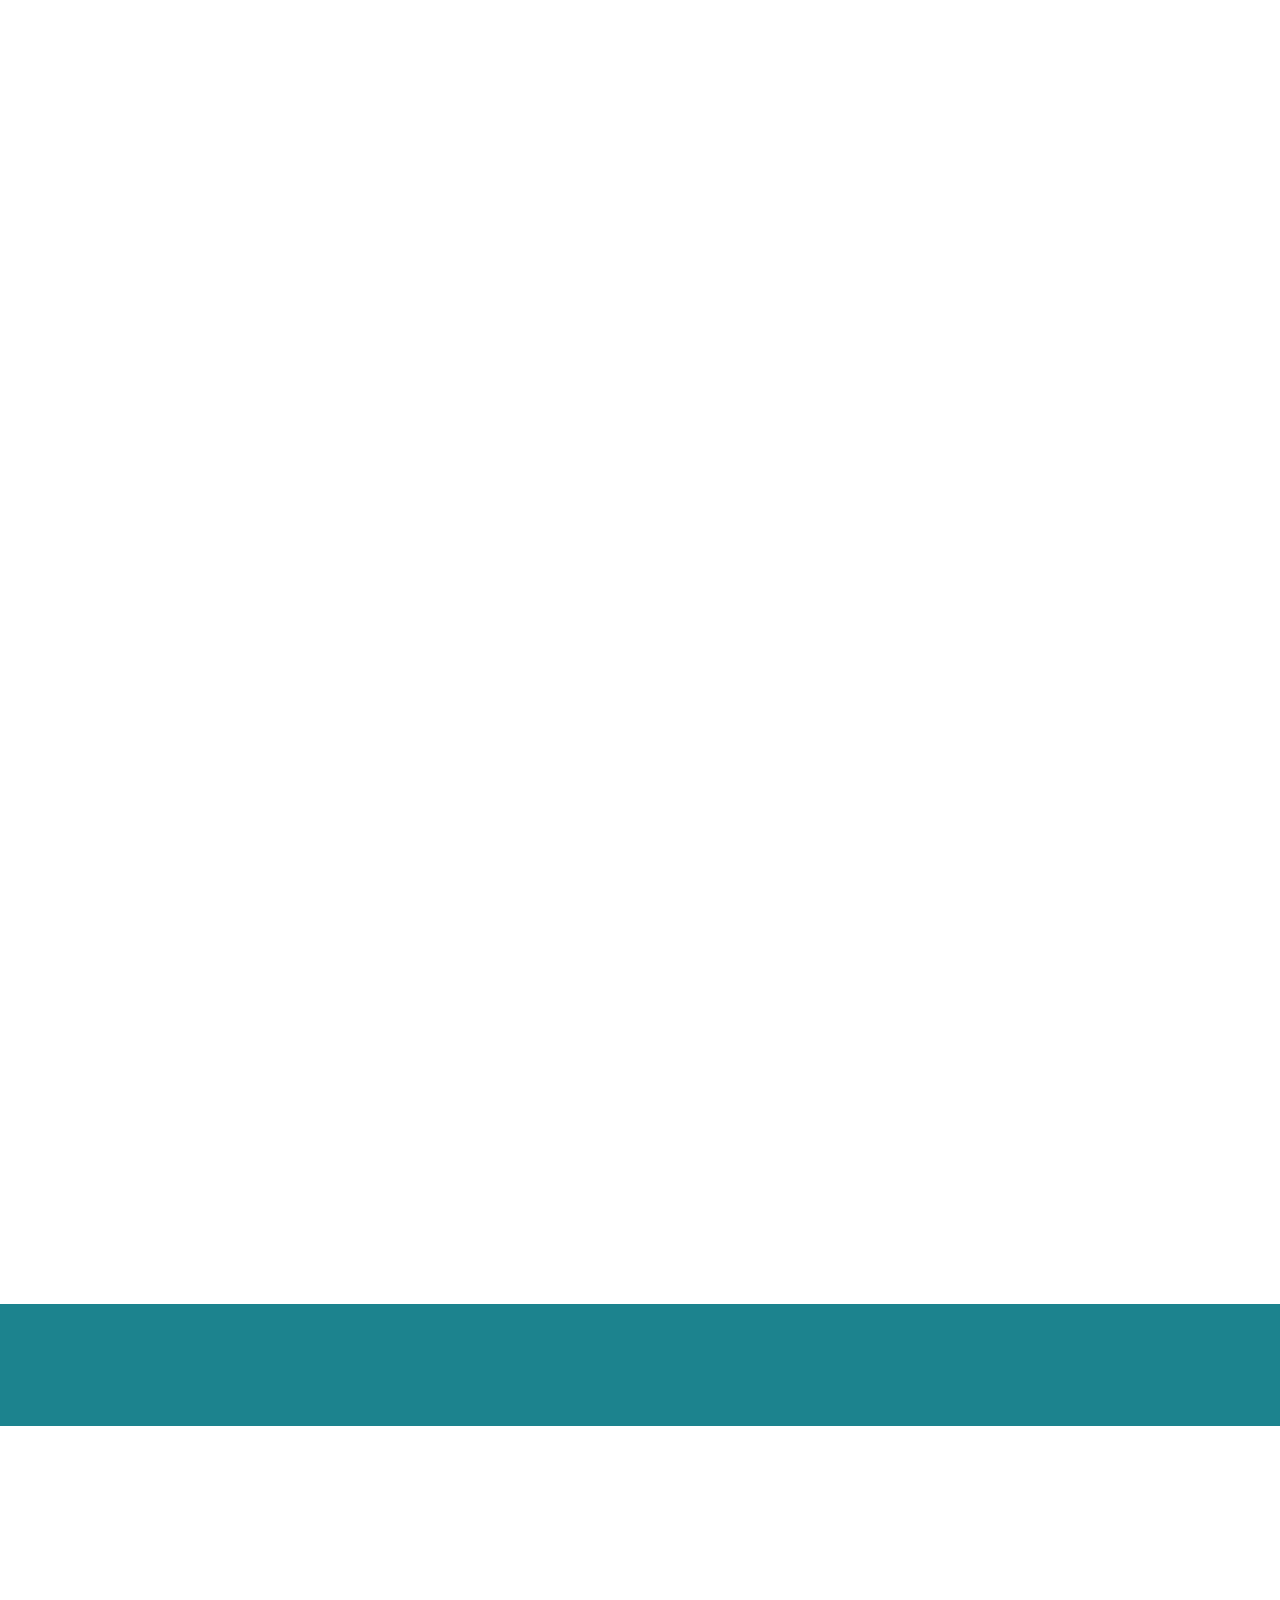
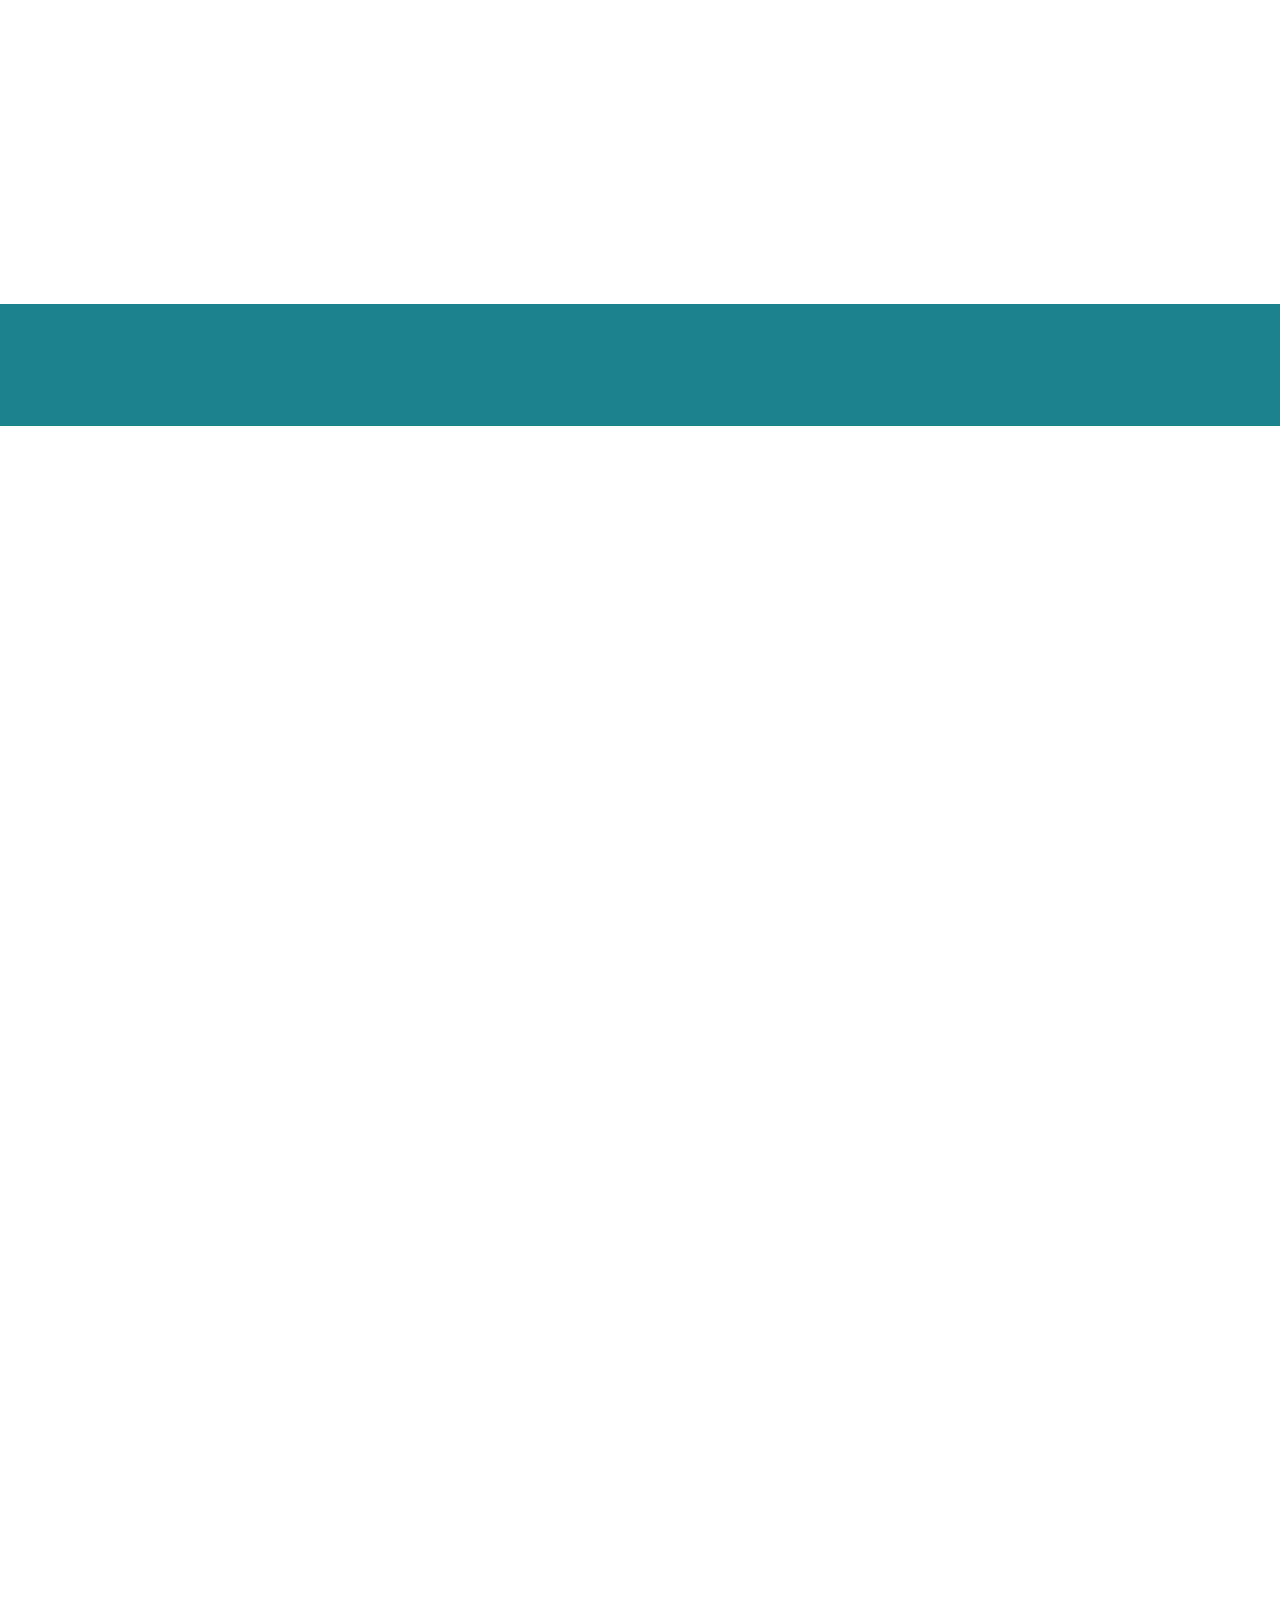
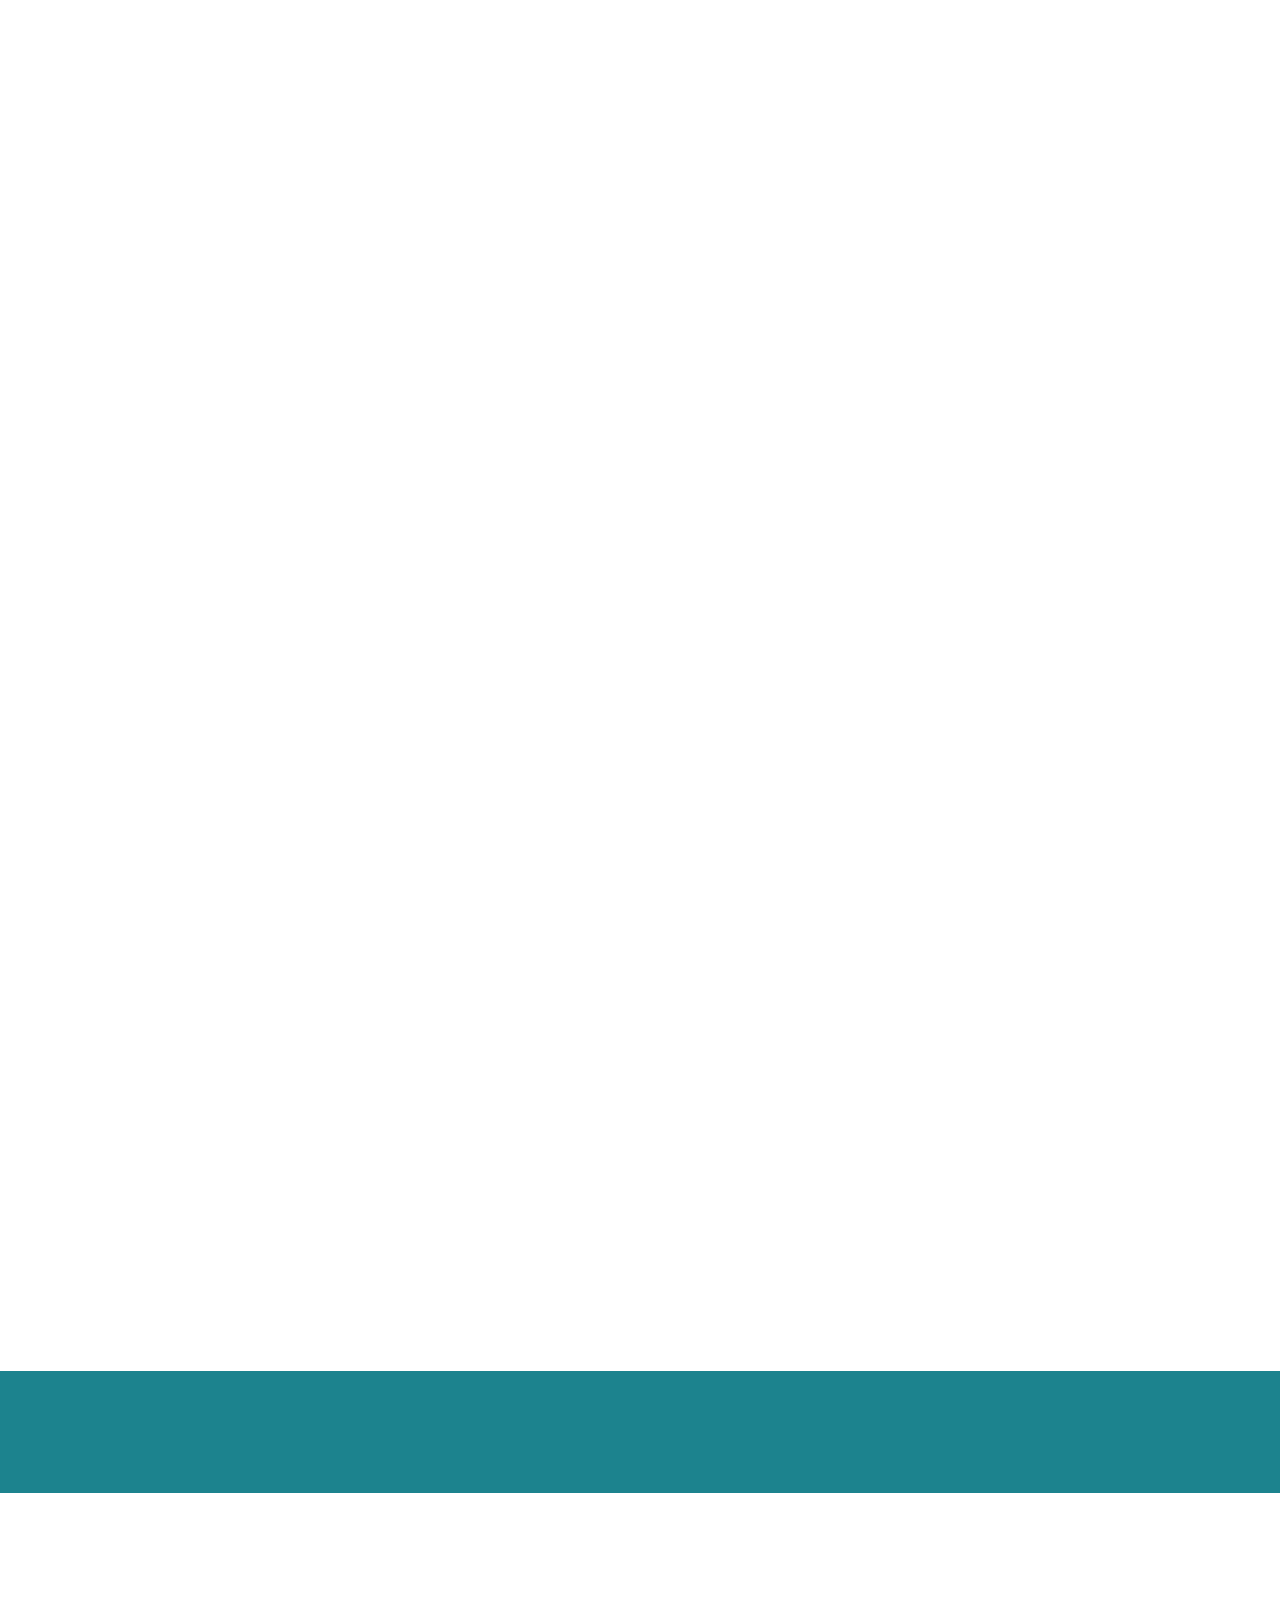
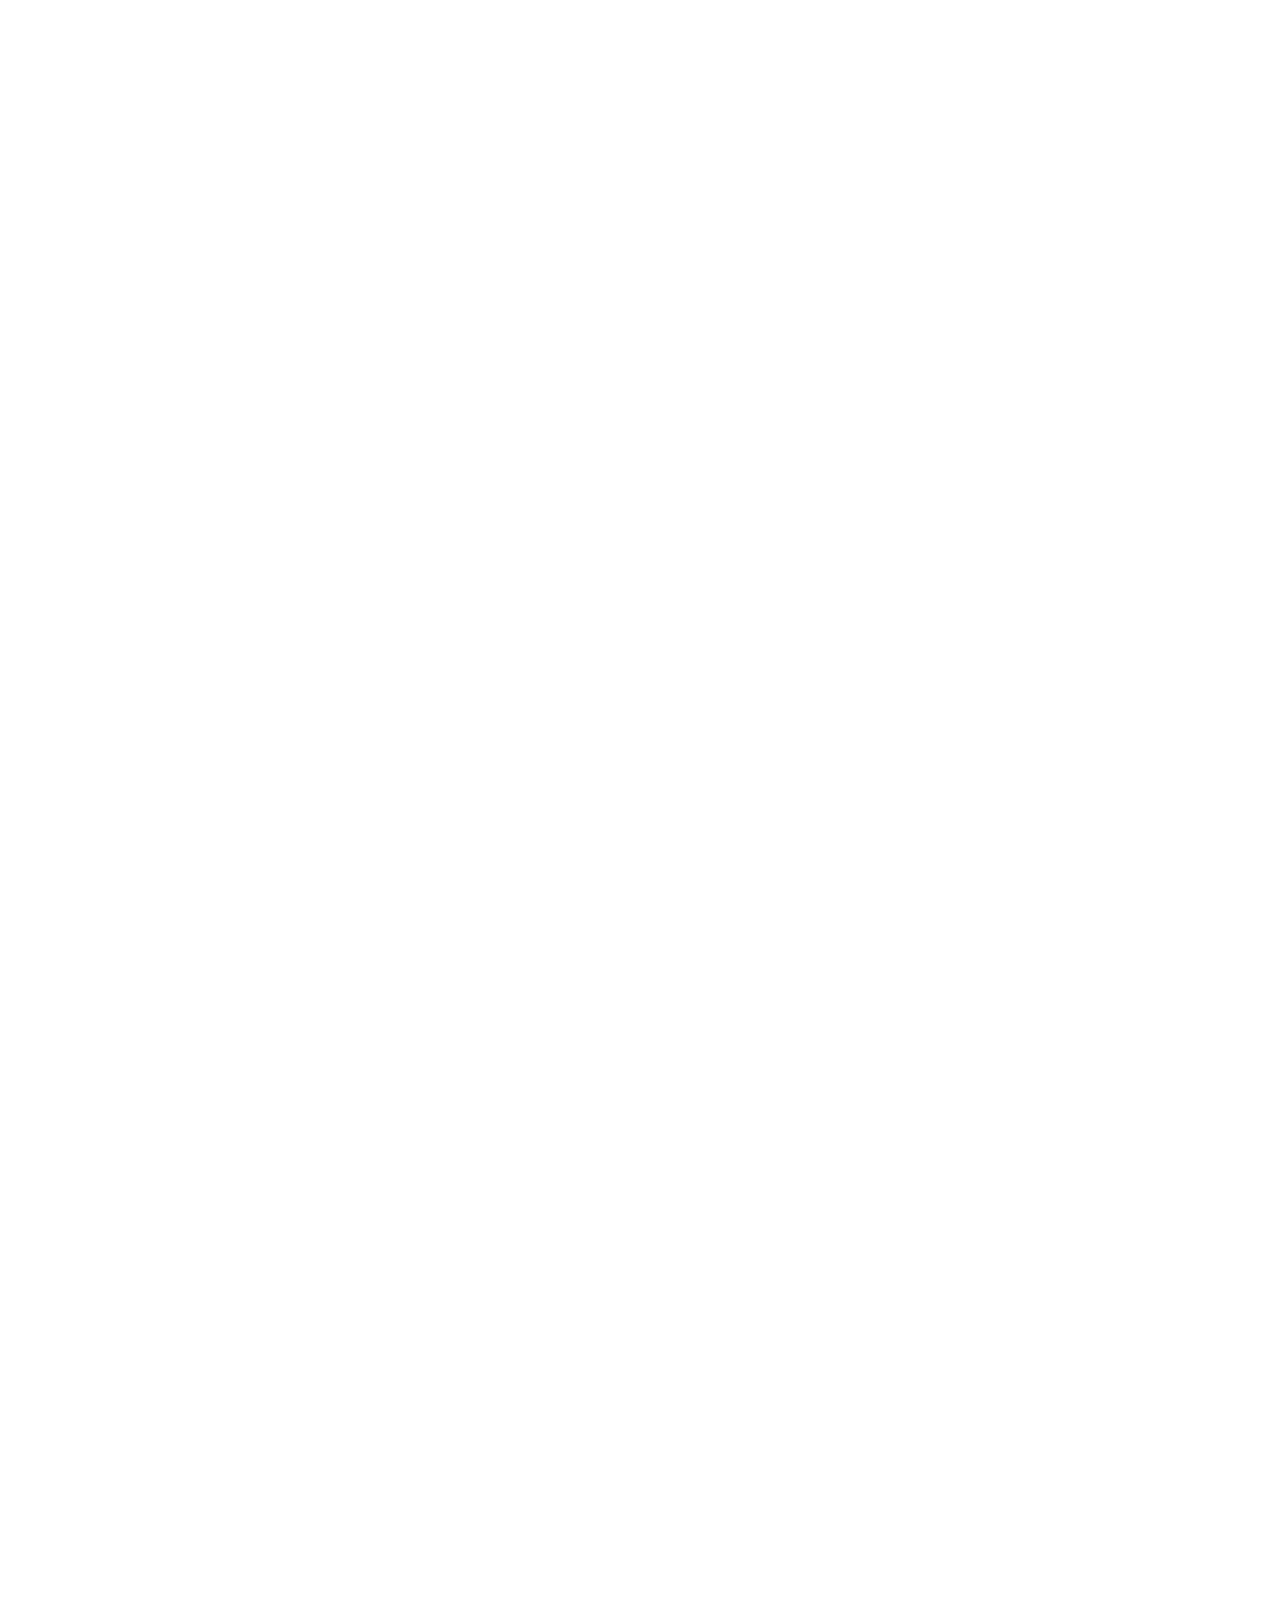
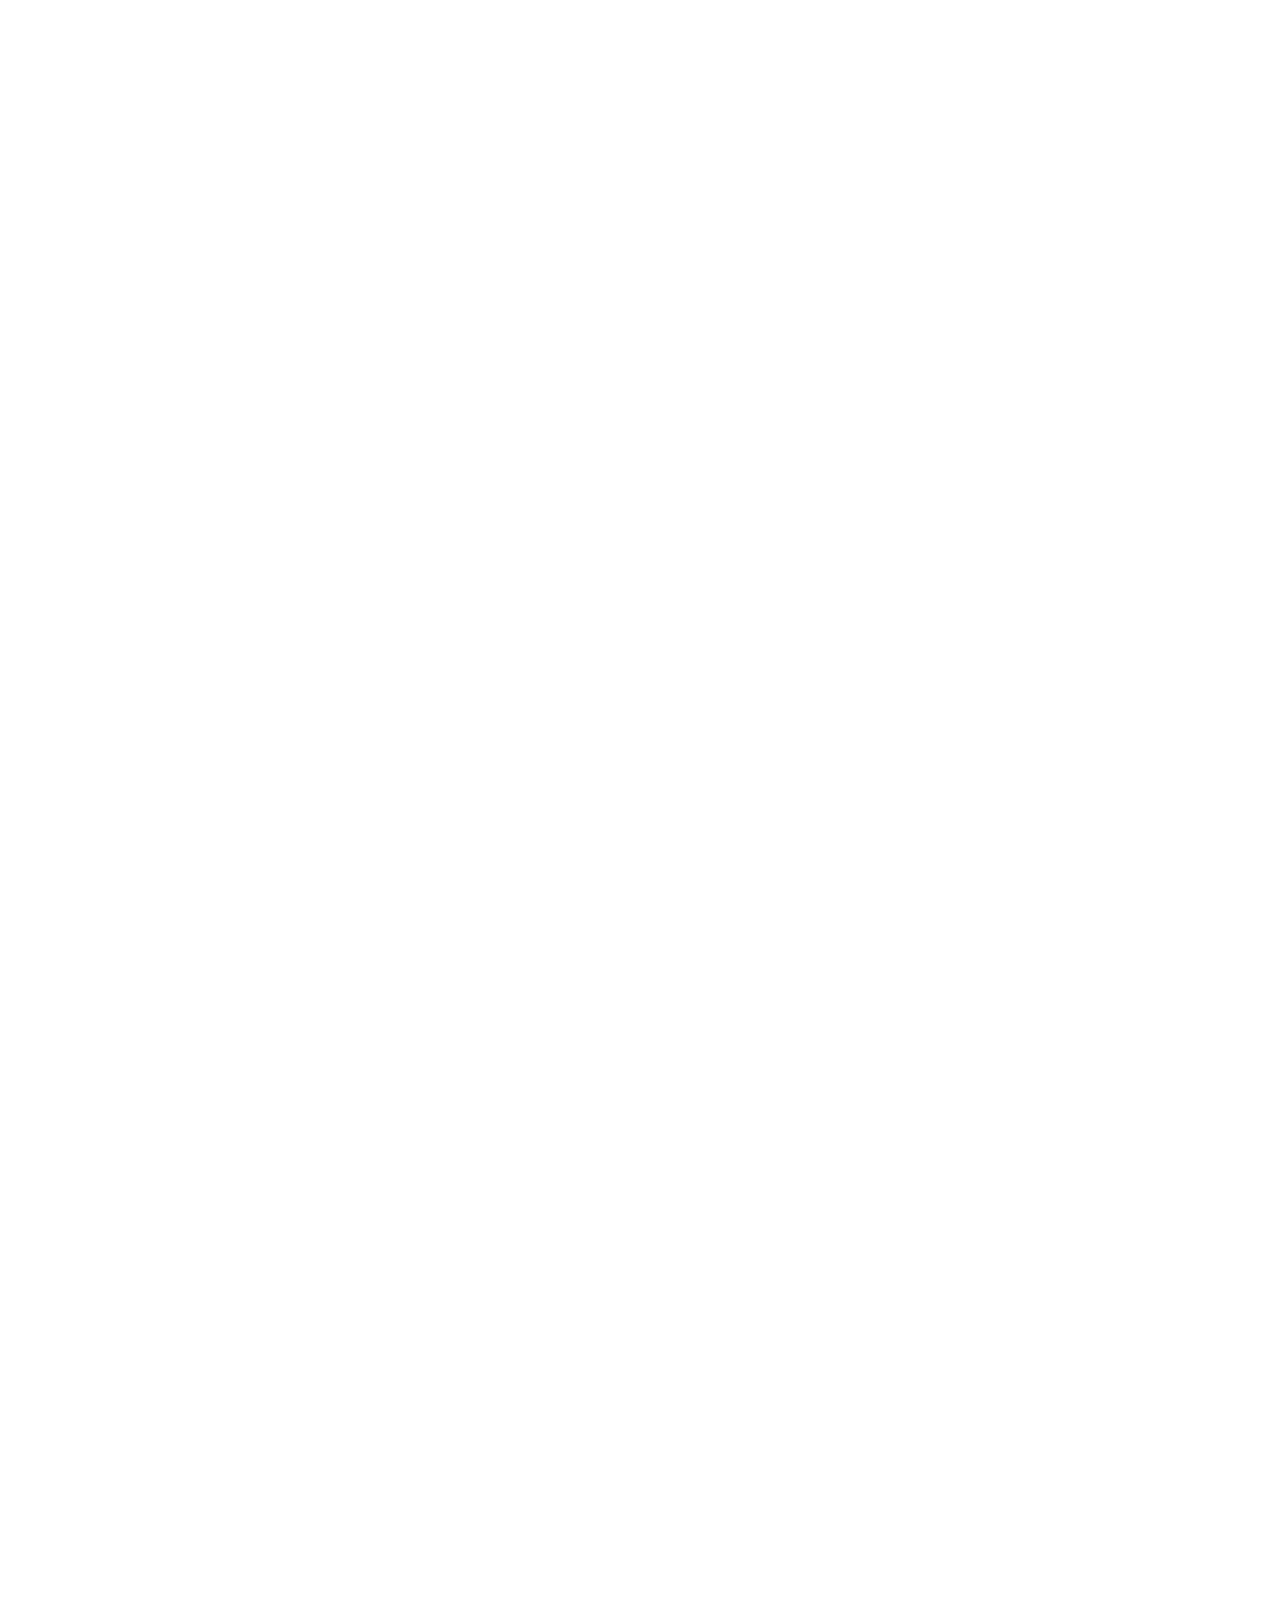
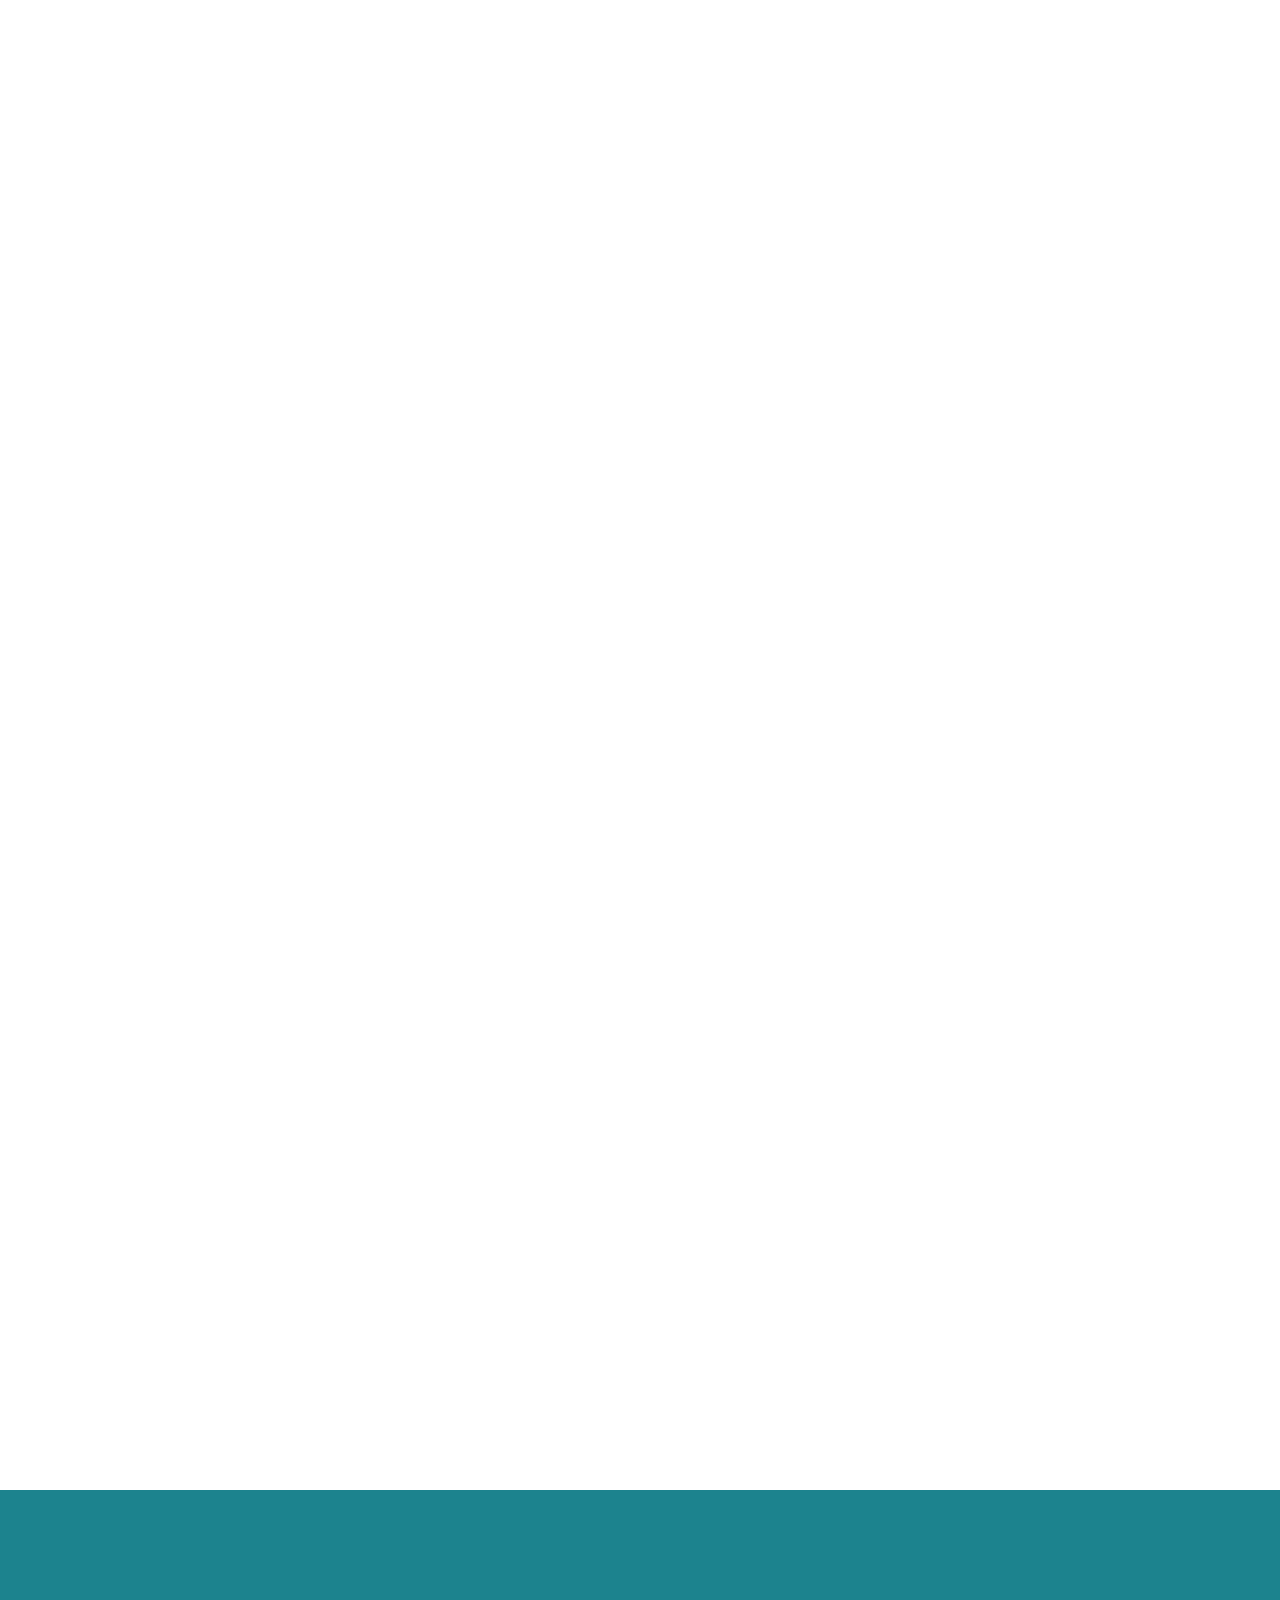
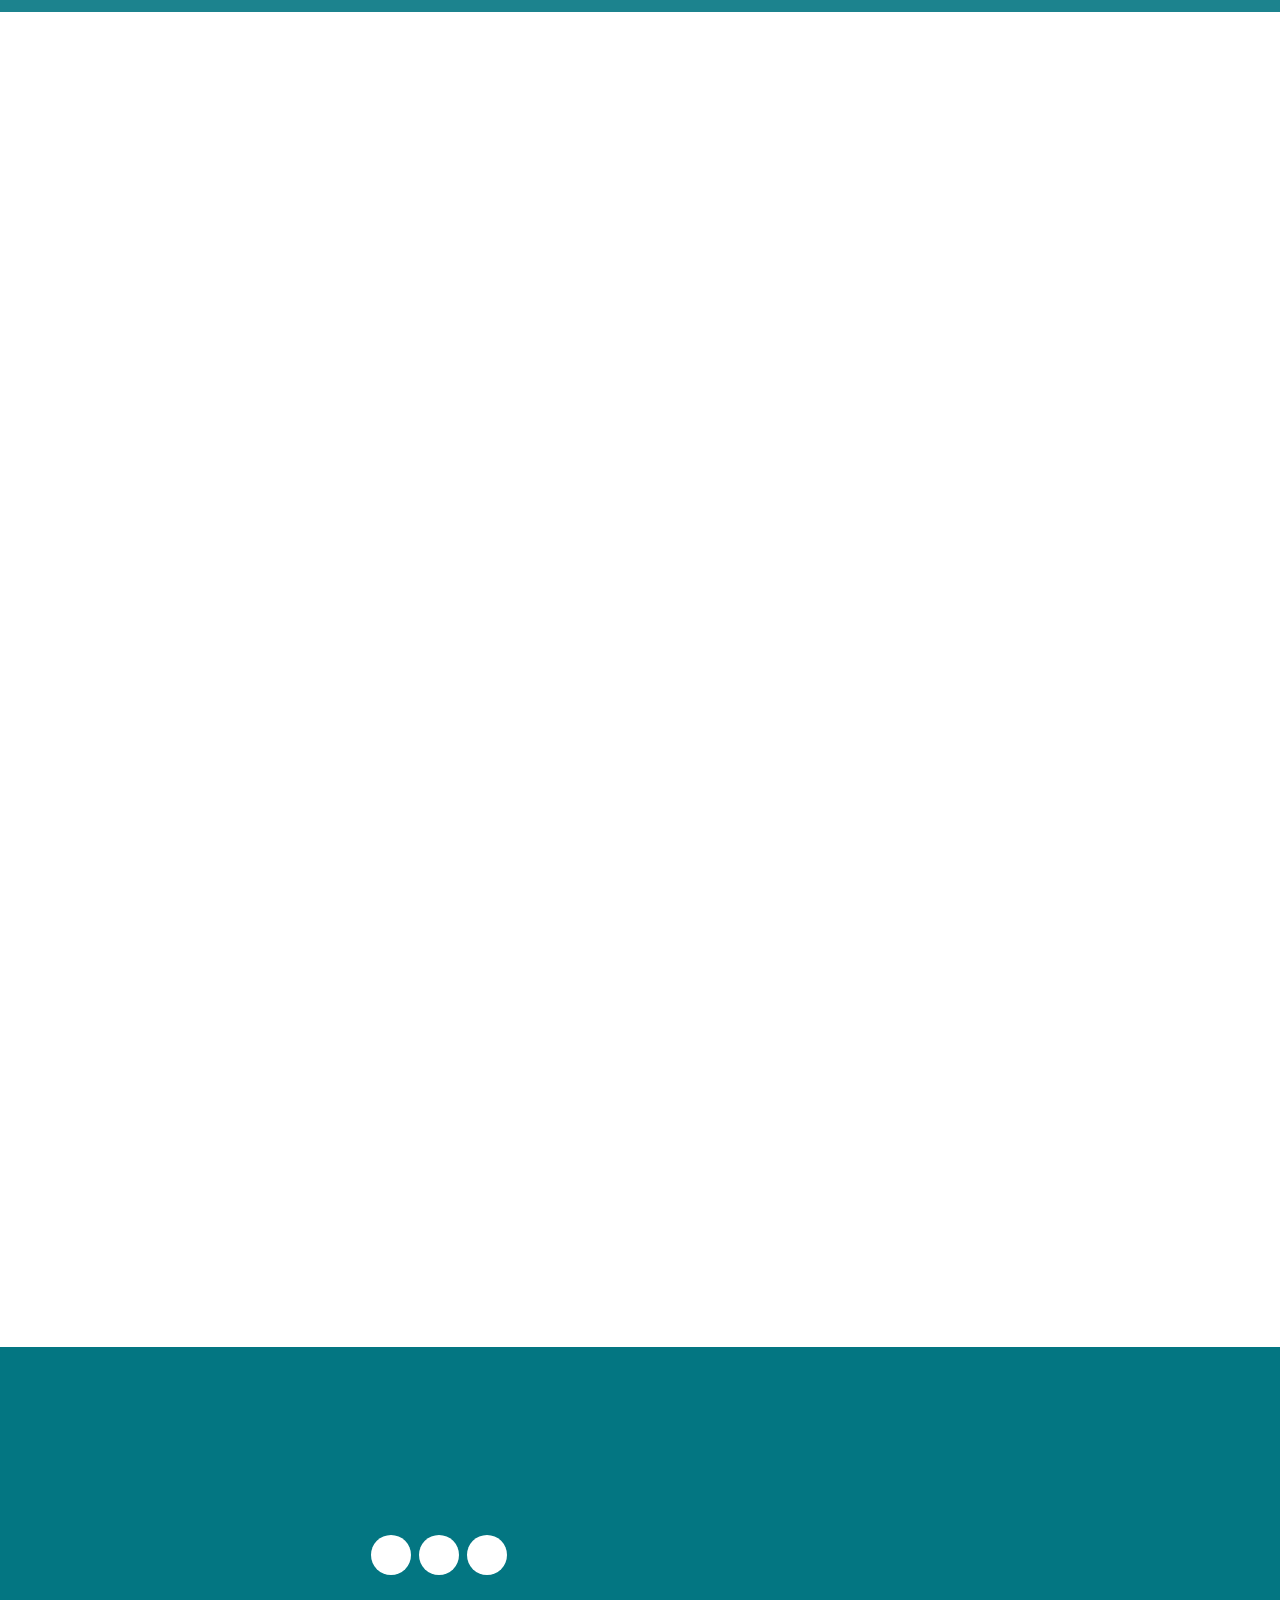
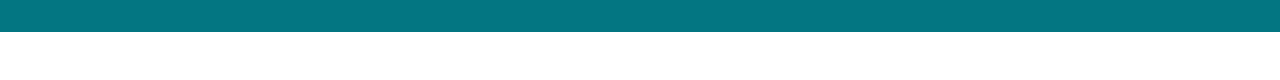
<file: page10.html>
<!DOCTYPE html>
<html  >
<head>
  <!-- Site made with Mobirise Website Builder v5.4.1, https://mobirise.com -->
  <meta charset="UTF-8">
  <meta http-equiv="X-UA-Compatible" content="IE=edge">
  <meta name="generator" content="Mobirise v5.4.1, mobirise.com">
  <meta name="viewport" content="width=device-width, initial-scale=1, minimum-scale=1">
  <link rel="shortcut icon" href="assets/images/marca-grupo-2-180x180.png" type="image/x-icon">
  <meta name="description" content="">
  
  
  <title>HITO 3</title>
  <link rel="stylesheet" href="assets/web/assets/mobirise-icons2/mobirise2.css">
  <link rel="stylesheet" href="assets/bootstrap/css/bootstrap.min.css">
  <link rel="stylesheet" href="assets/bootstrap/css/bootstrap-grid.min.css">
  <link rel="stylesheet" href="assets/bootstrap/css/bootstrap-reboot.min.css">
  <link rel="stylesheet" href="assets/animatecss/animate.css">
  <link rel="stylesheet" href="assets/dropdown/css/style.css">
  <link rel="stylesheet" href="assets/socicon/css/styles.css">
  <link rel="stylesheet" href="assets/theme/css/style.css">
  <link rel="preload" href="https://fonts.googleapis.com/css?family=Oswald:200,300,400,500,600,700&display=swap" as="style" onload="this.onload=null;this.rel='stylesheet'">
  <noscript><link rel="stylesheet" href="https://fonts.googleapis.com/css?family=Oswald:200,300,400,500,600,700&display=swap"></noscript>
  <link rel="preload" href="https://fonts.googleapis.com/css?family=Fira+Sans:100,100i,200,200i,300,300i,400,400i,500,500i,600,600i,700,700i,800,800i,900,900i&display=swap" as="style" onload="this.onload=null;this.rel='stylesheet'">
  <noscript><link rel="stylesheet" href="https://fonts.googleapis.com/css?family=Fira+Sans:100,100i,200,200i,300,300i,400,400i,500,500i,600,600i,700,700i,800,800i,900,900i&display=swap"></noscript>
  <link rel="preload" href="https://fonts.googleapis.com/css?family=Jost:100,200,300,400,500,600,700,800,900,100i,200i,300i,400i,500i,600i,700i,800i,900i&display=swap" as="style" onload="this.onload=null;this.rel='stylesheet'">
  <noscript><link rel="stylesheet" href="https://fonts.googleapis.com/css?family=Jost:100,200,300,400,500,600,700,800,900,100i,200i,300i,400i,500i,600i,700i,800i,900i&display=swap"></noscript>
  <link rel="preload" as="style" href="assets/mobirise/css/mbr-additional.css"><link rel="stylesheet" href="assets/mobirise/css/mbr-additional.css" type="text/css">
  
  
  
  
</head>
<body>
  
  <section data-bs-version="5.1" class="menu menu1 cid-sP4mt63RVX" once="menu" id="menu1-9j">
    

    <nav class="navbar navbar-dropdown navbar-fixed-top navbar-expand-lg">
        <div class="container-fluid">
            <div class="navbar-brand">
                <span class="navbar-logo">
                    <a href="http://grupo2-rivas.github.io/">
                        <img src="assets/images/marca-grupo-2-180x180.png" alt="Mobirise" style="height: 4.2rem;">
                    </a>
                </span>
                
            </div>
            <button class="navbar-toggler" type="button" data-toggle="collapse" data-bs-toggle="collapse" data-target="#navbarSupportedContent" data-bs-target="#navbarSupportedContent" aria-controls="navbarNavAltMarkup" aria-expanded="false" aria-label="Toggle navigation">
                <div class="hamburger">
                    <span></span>
                    <span></span>
                    <span></span>
                    <span></span>
                </div>
            </button>
            <div class="collapse navbar-collapse" id="navbarSupportedContent">
                <ul class="navbar-nav nav-dropdown" data-app-modern-menu="true"><li class="nav-item"><a class="nav-link link text-primary display-4" href="index.html">INICIO</a></li><li class="nav-item dropdown"><a class="nav-link link text-primary dropdown-toggle display-4" href="#" data-toggle="dropdown-submenu" data-bs-toggle="dropdown" data-bs-auto-close="outside" aria-expanded="false">ENTREGABLES</a><div class="dropdown-menu" aria-labelledby="dropdown-undefined"><a class="text-primary dropdown-item display-4" href="page3.html" data-bs-toggle="dropdown" data-bs-auto-close="outside">HITO 1</a><a class="text-primary dropdown-item display-4" href="page4.html" data-bs-auto-close="outside">HITO 2</a><a class="text-primary dropdown-item display-4" href="page10.html" data-bs-auto-close="outside">HITO 3</a><a class="text-primary dropdown-item display-4" href="page5.html" data-bs-auto-close="outside">HITO 4</a></div></li>
                    
                    <li class="nav-item"><a class="nav-link link text-primary display-4" href="page2.html" data-bs-auto-close="outside" aria-expanded="false">EQUIPO</a></li><li class="nav-item"><a class="nav-link link text-primary show display-4" href="#" data-bs-toggle="dropdown" data-bs-auto-close="outside" aria-expanded="false">CONTÁCTANOS</a>
                    </li></ul>
                
                <div class="navbar-buttons mbr-section-btn"><a class="btn btn-warning display-4" href="index.html#content13-2y">Comenzar</a></div>
            </div>
        </div>
    </nav>
</section>

<section data-bs-version="5.1" class="header1 cid-sP4mt6hNTt" data-bg-video="https://www.youtube.com/watch?v=Kown0ub0h94" id="header1-9k">

    

    <div class="mbr-overlay" style="opacity: 0.9; background-color: rgb(3, 118, 130);"></div>

    <div class="container">
        <div class="row justify-content-center">
            <div class="col-12 col-lg-12">
                <h1 class="mbr-section-title mbr-fonts-style mb-3 display-1"><strong>HITO 3: DISEÑO CONCEPTUAL</strong><strong><br></strong></h1>
                
                
                
            </div>
        </div>
    </div>
</section>

<section data-bs-version="5.1" class="content6 cid-sP4mt6pb9i" id="content6-9l">
    
    <div class="container-fluid">
        <div class="row justify-content-center">
            <div class="col-md-12 col-lg-12">
                <hr class="line">
                <p class="mbr-text align-center mbr-fonts-style my-4 display-1">"Diseño de un detector de convulsiones Tonicoclónicas orientado a niños con epilepsia"</p>
                <hr class="line">
            </div>
        </div>
    </div>
</section>

<section data-bs-version="5.1" class="image1 cid-sP4mt6wZN7" id="image1-9m">
    

    

    <div class="container">
        <div class="row align-items-center">
            <div class="col-12 col-lg-4">
                <div class="image-wrapper">
                    <img src="assets/images/descarga-1-225x225.png" alt="Mobirise">
                    <p class="mbr-description mbr-fonts-style pt-2 align-center display-4"></p>
                </div>
            </div>
            <div class="col-12 col-lg">
                <div class="text-wrapper">
                    <h3 class="mbr-section-title mbr-fonts-style mb-3 display-5"><strong>¿Qué es un solución?</strong></h3>
                    <p class="mbr-text mbr-fonts-style display-7">Una&nbsp; &nbsp;solución&nbsp; representa&nbsp; el&nbsp; resultado&nbsp; de&nbsp; un&nbsp; proceso, donde&nbsp; se&nbsp; ha&nbsp; analizado&nbsp; e identificado&nbsp; un&nbsp; problema&nbsp; frente&nbsp; al&nbsp; cual&nbsp; se&nbsp; crea una&nbsp; respuesta. Esta&nbsp; respuesta&nbsp; se constituye en un concepto de solución donde se tiene en cuenta recursos&nbsp; disponibles para alcanzar la mayor eficiencia en la evaluación de la implementación de la solución. Durante el proceso se debe tener en cuenta&nbsp; además la funcionalidad, la&nbsp; operatividad, la eficiencia y la vida útil&nbsp; del&nbsp; objeto del diseño.<br></p>
                </div>
            </div>
        </div>
    </div>
</section>

<section data-bs-version="5.1" class="features1 cid-sP4mt6HbaU" id="features2-9n">

    

    
    <div class="container-fluid">
        <div class="row justify-content-center">
            <div class="col-12 col-md-6 col-lg-3">
                <div class="card-wrapper">
                    <div class="card-box align-center">
                        <a href="https://docs.google.com/document/d/1w-6fxevbc-5AxFRfvdYU70TtiAAWNcLx2kRxha7aN48/edit?usp=sharing"><span class="mbr-iconfont mobi-mbri-contact-form mobi-mbri" style="color: rgb(3, 118, 130); fill: rgb(3, 118, 130); font-size: 80px;"></span></a>
                        <h4 class="card-title align-center mbr-black mbr-fonts-style display-7">
                            <a href="https://docs.google.com/document/d/10_koj-VXHQcSxzoKbXo3Ri39JVSzsCAf8D5Pzhr1Z6c/edit?usp=sharing" class="text-info"><strong>Informe</strong></a></h4>
                    </div>
                </div>
            </div>
            <div class="col-12 col-md-6 col-lg-3">
                <div class="card-wrapper">
                    <div class="card-box align-center">
                        <a href="https://www.canva.com/design/DAEv8ZvBPMQ/ybILeg_ey0VZsEC_zhUSvA/view?utm_content=DAEv8ZvBPMQ&utm_campaign=designshare&utm_medium=link&utm_source=sharebutton"><span class="mbr-iconfont mobi-mbri-pages mobi-mbri" style="color: rgb(3, 118, 130); fill: rgb(3, 118, 130); font-size: 80px;"></span></a>
                        <h4 class="card-title align-center mbr-black mbr-fonts-style display-7"><a href="https://www.canva.com/design/DAEqInep4hg/UtSiRLgyzpzSyoz5fS7xWw/view?utm_content=DAEqInep4hg&utm_campaign=designshare&utm_medium=link&utm_source=sharebutton" class="text-info"><strong>Presentación</strong></a></h4>
                    </div>
                </div>
            </div>
            <div class="col-12 col-md-6 col-lg-3">
                <div class="card-wrapper">
                    <div class="card-box align-center">
                        <a href="https://youtu.be/ehuHcWJjL6w"><span class="mbr-iconfont mobi-mbri-video-play mobi-mbri" style="color: rgb(3, 118, 130); fill: rgb(3, 118, 130); font-size: 80px;"></span></a>
                        <h4 class="card-title align-center mbr-black mbr-fonts-style display-7">
                            <a href="https://www.youtube.com/watch?v=TOLImziOrd8" class="text-info"><strong>Video</strong></a></h4>
                    </div>
                </div>
            </div>
            
        </div>
    </div>
</section>

<section data-bs-version="5.1" class="header1 cid-sP4mt6RTL7" data-bg-video="https://www.youtube.com/watch?v=Kown0ub0h94" id="header1-9o">

    

    <div class="mbr-overlay" style="opacity: 0.9; background-color: rgb(3, 118, 130);"></div>

    <div class="container">
        <div class="row justify-content-center">
            <div class="col-12 col-lg-12">
                <h1 class="mbr-section-title mbr-fonts-style mb-3 display-1"><strong>EXIGENCIAS DEL SISTEMA</strong></h1>
                
                
                
            </div>
        </div>
    </div>
</section>

<section data-bs-version="5.1" class="content6 cid-sP4nXk1RoT" id="content6-ap">
    
    <div class="container-fluid">
        <div class="row justify-content-center">
            <div class="col-md-12 col-lg-11">
                <hr class="line">
                <p class="mbr-text align-center mbr-fonts-style my-4 display-7">De la información recopilada en el estado del arte y de lo visto en el capítulo anterior en referencia con el enfoque de usuario, procederemos a establecer las características funcionales y no funcionales del sistema más detalladamente. A modo de presentar la estructura necesaria para poder desarrollar lo diseñó preliminares de nuestra propuesta final.</p>
                <hr class="line">
            </div>
        </div>
    </div>
</section>

<section data-bs-version="5.1" class="image3 cid-sP4vgS7BpV" id="image3-b5">
    

    

    <div class="container-fluid">
        <div class="row justify-content-center">
            <div class="col-12 col-lg-11">
                <div class="image-wrapper">
                    <img src="assets/images/hito-3-pagina-web-3-1920x1080.png" alt="Mobirise">
                    
                </div>
            </div>
        </div>
    </div>
</section>

<section data-bs-version="5.1" class="image3 cid-sPazedLIb3" id="image3-bh">
    

    

    <div class="container-fluid">
        <div class="row justify-content-center">
            <div class="col-12 col-lg-11">
                <div class="image-wrapper">
                    <img src="assets/images/hito-3-pagina-web-2-1920x1080.png" alt="Mobirise">
                    
                </div>
            </div>
        </div>
    </div>
</section>

<section data-bs-version="5.1" class="image3 cid-sPazp6j02D" id="image3-bi">
    

    

    <div class="container-fluid">
        <div class="row justify-content-center">
            <div class="col-12 col-lg-11">
                <div class="image-wrapper">
                    <img src="assets/images/hito-3-pagina-web-1920x1080.png" alt="Mobirise">
                    
                </div>
            </div>
        </div>
    </div>
</section>

<section data-bs-version="5.1" class="header1 cid-sP4smOTY86" data-bg-video="https://www.youtube.com/watch?v=Kown0ub0h94" id="header1-b1">

    

    <div class="mbr-overlay" style="opacity: 0.9; background-color: rgb(3, 118, 130);"></div>

    <div class="container">
        <div class="row justify-content-center">
            <div class="col-12 col-lg-12">
                <h1 class="mbr-section-title mbr-fonts-style mb-3 display-1"><strong>ESTRUCTURA DE FUNCIONES</strong></h1>
                
                
                
            </div>
        </div>
    </div>
</section>

<section data-bs-version="5.1" class="header10 cid-sP8EyfKvrc" id="header10-bd">

    

    

    <div class="align-center container-fluid">
        <div class="row justify-content-center">
            <div class="col-md-12 col-lg-9">
                <h1 class="mbr-section-title mbr-fonts-style mb-3 display-7"><strong>La estructura de funciones consta de 4 módulos que representan el funcionamiento de todo el sistema. Este tiene como entradas Energía y Señales, y como salida Movimiento.</strong></h1>
                
                
                <div class="image-wrap mt-4">
                    <img src="assets/images/esquema-de-funciones-1607x642.png" alt="Mobirise" title="">
                </div>
            </div>
        </div>
    </div>
</section>

<section data-bs-version="5.1" class="header1 cid-sP4snhRxfZ" data-bg-video="https://www.youtube.com/watch?v=Kown0ub0h94" id="header1-b2">

    

    <div class="mbr-overlay" style="opacity: 0.9; background-color: rgb(3, 118, 130);"></div>

    <div class="container">
        <div class="row justify-content-center">
            <div class="col-12 col-lg-12">
                <h1 class="mbr-section-title mbr-fonts-style mb-3 display-1"><strong>CONCEPTOS DE SOLUCIÓN</strong></h1>
                
                
                
            </div>
        </div>
    </div>
</section>

<section data-bs-version="5.1" class="header10 cid-sP8EfFO4rE" id="header10-bc">

    

    

    <div class="align-center container-fluid">
        <div class="row justify-content-center">
            <div class="col-md-12 col-lg-9">
                <h1 class="mbr-section-title mbr-fonts-style mb-3 display-5"><strong>Matriz Morfológica</strong></h1>
                
                
                <div class="image-wrap mt-4">
                    <img src="assets/images/matriz-morfologica-1428x2124.png" alt="Mobirise" title="">
                </div>
            </div>
        </div>
    </div>
</section>

<section data-bs-version="5.1" class="image1 cid-sP8BlNBK1f" id="image1-b8">
    

    

    <div class="container">
        <div class="row align-items-center">
            <div class="col-12 col-lg-6">
                <div class="image-wrapper">
                    <img src="assets/images/cs1-1076x737.png" alt="Mobirise">
                    
                </div>
            </div>
            <div class="col-12 col-lg">
                <div class="text-wrapper">
                    <h3 class="mbr-section-title mbr-fonts-style mb-3 display-5"><strong>Concepto de Solución N°1</strong></h3>
                    <p class="mbr-text mbr-fonts-style display-7">El modelo consiste en la&nbsp; creación de una polera en la cual los airbags&nbsp; estarán&nbsp; colocados&nbsp; en&nbsp; dos&nbsp; partes , una&nbsp; estaría en la zona&nbsp; de&nbsp; la&nbsp; capucha&nbsp; para&nbsp; así&nbsp; poder&nbsp; proteger la&nbsp; cabeza de cualquier tipo de golpe durante la caída y otra en toda la zona de&nbsp; la&nbsp; espalda&nbsp; evitando&nbsp; así&nbsp; lesiones&nbsp; graves&nbsp; en&nbsp; la&nbsp; columna.</p>
                </div>
            </div>
        </div>
    </div>
</section>

<section data-bs-version="5.1" class="image2 cid-sP8BmmlJdf" id="image2-b9">
    

    

    <div class="container">
        <div class="row align-items-center">
            <div class="col-12 col-lg-6">
                <div class="image-wrapper">
                    <img src="assets/images/cs2-1076x277.png" alt="Mobirise">
                    
                </div>
            </div>
            <div class="col-12 col-lg">
                <div class="text-wrapper">
                    <h3 class="mbr-section-title mbr-fonts-style mb-3 display-5"><strong>Concepto de Solución N°2</strong></h3>
                    <p class="mbr-text mbr-fonts-style display-7">El modelo&nbsp; se trata de&nbsp; un cinturón&nbsp; con&nbsp; airbags&nbsp; incorporados que se desprenden justo antes del impacto. Estará ubicado por encima&nbsp; de&nbsp; &nbsp;la&nbsp; cintura&nbsp; &nbsp;y&nbsp; cuando&nbsp; se&nbsp; &nbsp;desprenda&nbsp; &nbsp;el&nbsp; airbag protegerá&nbsp; desde el&nbsp; pecho&nbsp; hasta las rodillas de&nbsp; cualquier tipo de golpe durante la caída.</p>
                </div>
            </div>
        </div>
    </div>
</section>

<section data-bs-version="5.1" class="image1 cid-sP8BmPeJJ8" id="image1-ba">
    

    

    <div class="container">
        <div class="row align-items-center">
            <div class="col-12 col-lg-6">
                <div class="image-wrapper">
                    <img src="assets/images/cs3-1076x430.png" alt="Mobirise">
                    
                </div>
            </div>
            <div class="col-12 col-lg">
                <div class="text-wrapper">
                    <h3 class="mbr-section-title mbr-fonts-style mb-3 display-5"><strong>Concepto de Solución N°3</strong></h3>
                    <p class="mbr-text mbr-fonts-style display-7">Esta respuesta tecnológica es un chaleco exclusivo para cada paciente con la particularidad de tener airbags incorporados que&nbsp; &nbsp;ante&nbsp; la&nbsp; &nbsp;detección&nbsp; de&nbsp; &nbsp;una&nbsp; posible&nbsp; caída,&nbsp; éstos&nbsp; se desprenden&nbsp; antes del&nbsp; impacto. Este&nbsp; sistema de&nbsp; airbags se encuentra ubicados en tres zonas&nbsp; consideradas importantes: cuello, hombros y cintura.</p>
                </div>
            </div>
        </div>
    </div>
</section>

<section data-bs-version="5.1" class="header1 cid-sP4snnexUv" data-bg-video="https://www.youtube.com/watch?v=Kown0ub0h94" id="header1-b3">

    

    <div class="mbr-overlay" style="opacity: 0.9; background-color: rgb(3, 118, 130);"></div>

    <div class="container">
        <div class="row justify-content-center">
            <div class="col-12 col-lg-12">
                <h1 class="mbr-section-title mbr-fonts-style mb-3 display-1"><strong>ANÁLISIS TÉCNICO-ECONÓMICO</strong></h1>
                
                
                
            </div>
        </div>
    </div>
</section>

<section data-bs-version="5.1" class="image3 cid-sPaQrSDh4E" id="image3-bj">
    

    

    <div class="container-fluid">
        <div class="row justify-content-center">
            <div class="col-12 col-lg-11">
                <div class="image-wrapper">
                    <img src="assets/images/hito-3-pagina-web-4-1836x1033.png" alt="Mobirise">
                    
                </div>
            </div>
        </div>
    </div>
</section>

<section data-bs-version="5.1" class="image3 cid-sPeljbNeEa" id="image3-bv">
    

    

    <div class="container-fluid">
        <div class="row justify-content-center">
            <div class="col-12 col-lg-9">
                <div class="image-wrapper">
                    <img src="assets/images/evaluacion-tecnica-1591x873.png" alt="Mobirise">
                    
                </div>
            </div>
        </div>
    </div>
</section>

<section data-bs-version="5.1" class="image3 cid-sPaTdiokX4" id="image3-bl">
    

    

    <div class="container-fluid">
        <div class="row justify-content-center">
            <div class="col-12 col-lg-9">
                <div class="image-wrapper">
                    <img src="assets/images/hito-3-pagina-web-6-1836x1033.png" alt="Mobirise">
                    
                </div>
            </div>
        </div>
    </div>
</section>

<section data-bs-version="5.1" class="image3 cid-sPaTdmDFYa" id="image3-bm">
    

    

    <div class="container-fluid">
        <div class="row justify-content-center">
            <div class="col-12 col-lg-9">
                <div class="image-wrapper">
                    <img src="assets/images/hito-3-pagina-web-7-1836x1033.png" alt="Mobirise">
                    
                </div>
            </div>
        </div>
    </div>
</section>

<section data-bs-version="5.1" class="image3 cid-sPaTdpfDyX" id="image3-bn">
    

    

    <div class="container-fluid">
        <div class="row justify-content-center">
            <div class="col-12 col-lg-9">
                <div class="image-wrapper">
                    <img src="assets/images/hito-3-pagina-web-8-1836x1033.png" alt="Mobirise">
                    
                </div>
            </div>
        </div>
    </div>
</section>

<section data-bs-version="5.1" class="image3 cid-sPaStrBtU1" id="image3-bk">
    

    

    <div class="container-fluid">
        <div class="row justify-content-center">
            <div class="col-12 col-lg-11">
                <div class="image-wrapper">
                    <img src="assets/images/hito-3-pagina-web-5-1836x1033.png" alt="Mobirise">
                    
                </div>
            </div>
        </div>
    </div>
</section>

<section data-bs-version="5.1" class="image3 cid-sPela8P3q6" id="image3-bu">
    

    

    <div class="container-fluid">
        <div class="row justify-content-center">
            <div class="col-12 col-lg-9">
                <div class="image-wrapper">
                    <img src="assets/images/evaluacion-economica-1593x803.png" alt="Mobirise">
                    
                </div>
            </div>
        </div>
    </div>
</section>

<section data-bs-version="5.1" class="image3 cid-sRooyXz0tM" id="image3-cw">
    

    

    <div class="container-fluid">
        <div class="row justify-content-center">
            <div class="col-12 col-lg-9">
                <div class="image-wrapper">
                    <img src="assets/images/hito-3-pagina-web-1786x1005.png" alt="Mobirise">
                    
                </div>
            </div>
        </div>
    </div>
</section>

<section data-bs-version="5.1" class="image3 cid-sPb4uwWKup" id="image3-bp">
    

    

    <div class="container-fluid">
        <div class="row justify-content-center">
            <div class="col-12 col-lg-9">
                <div class="image-wrapper">
                    <img src="assets/images/hito-3-pagina-web-1-1786x1005.png" alt="Mobirise">
                    
                </div>
            </div>
        </div>
    </div>
</section>

<section data-bs-version="5.1" class="image3 cid-sPb4wGvYK5" id="image3-bq">
    

    

    <div class="container-fluid">
        <div class="row justify-content-center">
            <div class="col-12 col-lg-9">
                <div class="image-wrapper">
                    <img src="assets/images/hito-3-pagina-web-2-1786x1005.png" alt="Mobirise">
                    
                </div>
            </div>
        </div>
    </div>
</section>

<section data-bs-version="5.1" class="header1 cid-sPbetu82r0" data-bg-video="https://www.youtube.com/watch?v=Kown0ub0h94" id="header1-br">

    

    <div class="mbr-overlay" style="opacity: 0.9; background-color: rgb(3, 118, 130);"></div>

    <div class="container">
        <div class="row justify-content-center">
            <div class="col-12 col-lg-12">
                <h1 class="mbr-section-title mbr-fonts-style mb-3 display-1"><strong>SOLUCIÓN ÓPTIMA</strong></h1>
                
                
                
            </div>
        </div>
    </div>
</section>

<section data-bs-version="5.1" class="image1 cid-sPdS9jq2pr" id="image1-bs">
    

    

    <div class="container">
        <div class="row align-items-center">
            <div class="col-12 col-lg-6">
                <div class="image-wrapper">
                    <img src="assets/images/proyecto-optimo-1076x1032.png" alt="Mobirise">
                    
                </div>
            </div>
            <div class="col-12 col-lg">
                <div class="text-wrapper">
                    
                    <p class="mbr-text mbr-fonts-style display-7">Tomando&nbsp; en&nbsp; consideración&nbsp; los&nbsp; resultados&nbsp; en&nbsp; la&nbsp; evaluación técnico-económica, nuestra solución óptima es el&nbsp; concepto de solución&nbsp; &nbsp; Nº3.&nbsp; &nbsp;Se&nbsp; &nbsp; puede&nbsp; &nbsp;apreciar&nbsp; &nbsp;que&nbsp; &nbsp;este&nbsp; &nbsp;concepto (representado con un rombo naranja en el Gráfico N°3) cae en la línea negra&nbsp; que representa&nbsp; soluciones balanceadas, y es el que tiene el más alto score en las evaluaciones.<br><br></p>
                </div>
            </div>
        </div>
    </div>
</section>

<section data-bs-version="5.1" class="content5 cid-sPeuZXS8OM" id="content5-bx">
    
    <div class="container">
        <div class="row justify-content-center">
            <div class="col-md-12 col-lg-10">
                
                <h4 class="mbr-section-subtitle mbr-fonts-style mb-4 display-5"><strong>Concepto de solución Nº3</strong></h4>
                <p class="mbr-text mbr-fonts-style display-7">El prototipo consiste&nbsp; en un sistema arduino&nbsp; montado en&nbsp; un chaleco&nbsp; de&nbsp; material&nbsp; ligero. El cual&nbsp; tendrá&nbsp; compartimentos para los&nbsp; airbags que&nbsp; protegerán cuello, extremidades&nbsp; superiores y&nbsp; cintura. El sistema&nbsp; se acoplara cerca&nbsp; del pecho, con acceso a la&nbsp; batería recargable para su&nbsp; reemplazo o recarga. Del módulo&nbsp; arduino salen el&nbsp; sensor de ritmo&nbsp; cardiaco que puede&nbsp; ser conectado&nbsp; cerca del corazón por detrás&nbsp; del chaleco, y el acelerómetro que solo debe estar&nbsp; cerca del módulo de arduino. Un pulsador en la parte baja del chaleco por detrás, permitirá encender y apagar el sistema cuando el usuario lo decida. Todo el sistema estará oculto detrás de las costuras con acceso a la batería y a los airbags solamente.
<br>La complejidad&nbsp; del sistema radica en el&nbsp; algoritmo de detección de convulsiones y de caídas, el cual determina el instante en el cual se activan los airbags. Todo el prototipo, salvo por la adición de airbags, debería ser de fácil fabricación, ya que consiste en&nbsp; incluir el sistema&nbsp; por entre&nbsp; las costuras&nbsp; del chaleco. Además&nbsp; a nivel de hardware el sistema no es complejo, por&nbsp; lo que&nbsp; se&nbsp; espera que&nbsp; para el&nbsp; diseño&nbsp; final el sistema&nbsp; sea más&nbsp; simple que&nbsp; el del&nbsp; prototipo, quitando módulos&nbsp; del arduino que no sean necesarios. Por último, los&nbsp; airbags serán fabricados a medida por la empresa FESTO [67], los cuales serán fácilmente reemplazables después de una activación.&nbsp;</p>
            </div>
        </div>
    </div>
</section>

<section data-bs-version="5.1" class="image3 cid-sPevkJ2ICn" id="image3-by">
    

    

    <div class="container">
        <div class="row justify-content-center">
            <div class="col-12 col-lg-9">
                <div class="image-wrapper">
                    <img src="assets/images/chaleco-1266x508.png" alt="Mobirise">
                    
                </div>
            </div>
        </div>
    </div>
</section>

<section data-bs-version="5.1" class="footer4 cid-sP4mtdnMbO" once="footers" id="footer4-ao">

    
    
    <div class="container">
        <div class="row mbr-white">
            <div class="col-6 col-lg-3">
                <div class="media-wrap col-md-12 col-12">
                    <a href="https://mobiri.se/">
                        <img src="assets/images/marca-grupo-2-3-500x500.png" alt="Mobirise">
                    </a>
                </div>
            </div>
            <div class="col-12 col-md-6 col-lg-3">
                <h5 class="mbr-section-subtitle mbr-fonts-style mb-2 display-7">
                    <strong>Nosotros</strong></h5>
                <p class="mbr-text mbr-fonts-style mb-4 display-4">Grupo de estudiantes de la carrera de Ingeniería Biomédica PUCP-UPCH</p>
                <h5 class="mbr-section-subtitle mbr-fonts-style mb-3 display-7">
                    <strong>Síguenos en:</strong></h5>
                <div class="social-row display-7">
                    <div class="soc-item">
                        <a href="https://twitter.com/mobirise" target="_blank">
                            <span class="mbr-iconfont socicon socicon-facebook"></span>
                        </a>
                    </div>
                    <div class="soc-item">
                        <a href="https://twitter.com/mobirise" target="_blank">
                            <span class="mbr-iconfont socicon socicon-twitter"></span>
                        </a>
                    </div>
                    <div class="soc-item">
                        <a href="https://twitter.com/mobirise" target="_blank">
                            <span class="mbr-iconfont socicon socicon-instagram"></span>
                        </a>
                    </div>
                    
                </div>
            </div>
            <div class="col-12 col-md-6 col-lg-3">
                <h5 class="mbr-section-subtitle mbr-fonts-style mb-2 display-7">
                    <strong>Contacto</strong></h5>
                <ul class="list mbr-fonts-style display-4">
                    <li class="mbr-text item-wrap">- Dirección:</li><li class="mbr-text item-wrap">- Teléfono: 944269143</li><li class="mbr-text item-wrap">- Formulario:&nbsp;</li>
                </ul>
            </div>
            <div class="col-12 col-md-6 col-lg-3">
                <h5 class="mbr-section-subtitle mbr-fonts-style mb-2 display-7">
                    <strong>Servicios:</strong></h5>
                <ul class="list mbr-fonts-style display-4">
                    <li class="mbr-text item-wrap">- Propuesta de Solución</li><li class="mbr-text item-wrap">- Aplicación</li><li class="mbr-text item-wrap">- Información</li>
                </ul>
            </div>
            
        </div>
    </div>
</section><section style="background-color: #fff; font-family: -apple-system, BlinkMacSystemFont, 'Segoe UI', 'Roboto', 'Helvetica Neue', Arial, sans-serif; color:#aaa; font-size:12px; padding: 0; align-items: center; display: flex;"><a href="https://mobirise.site/h" style="flex: 1 1; height: 3rem; padding-left: 1rem;"></a><p style="flex: 0 0 auto; margin:0; padding-right:1rem;">Designed with Mobirise - <a href="https://mobirise.site/k" style="color:#aaa;">Try here</a></p></section><script src="assets/bootstrap/js/bootstrap.bundle.min.js"></script>  <script src="assets/smoothscroll/smooth-scroll.js"></script>  <script src="assets/ytplayer/index.js"></script>  <script src="assets/dropdown/js/navbar-dropdown.js"></script>  <script src="assets/vimeoplayer/player.js"></script>  <script src="assets/theme/js/script.js"></script>  
  
  
 <div id="scrollToTop" class="scrollToTop mbr-arrow-up"><a style="text-align: center;"><i class="mbr-arrow-up-icon mbr-arrow-up-icon-cm cm-icon cm-icon-smallarrow-up"></i></a></div>
    <input name="animation" type="hidden">
  </body>
</html>
</file>
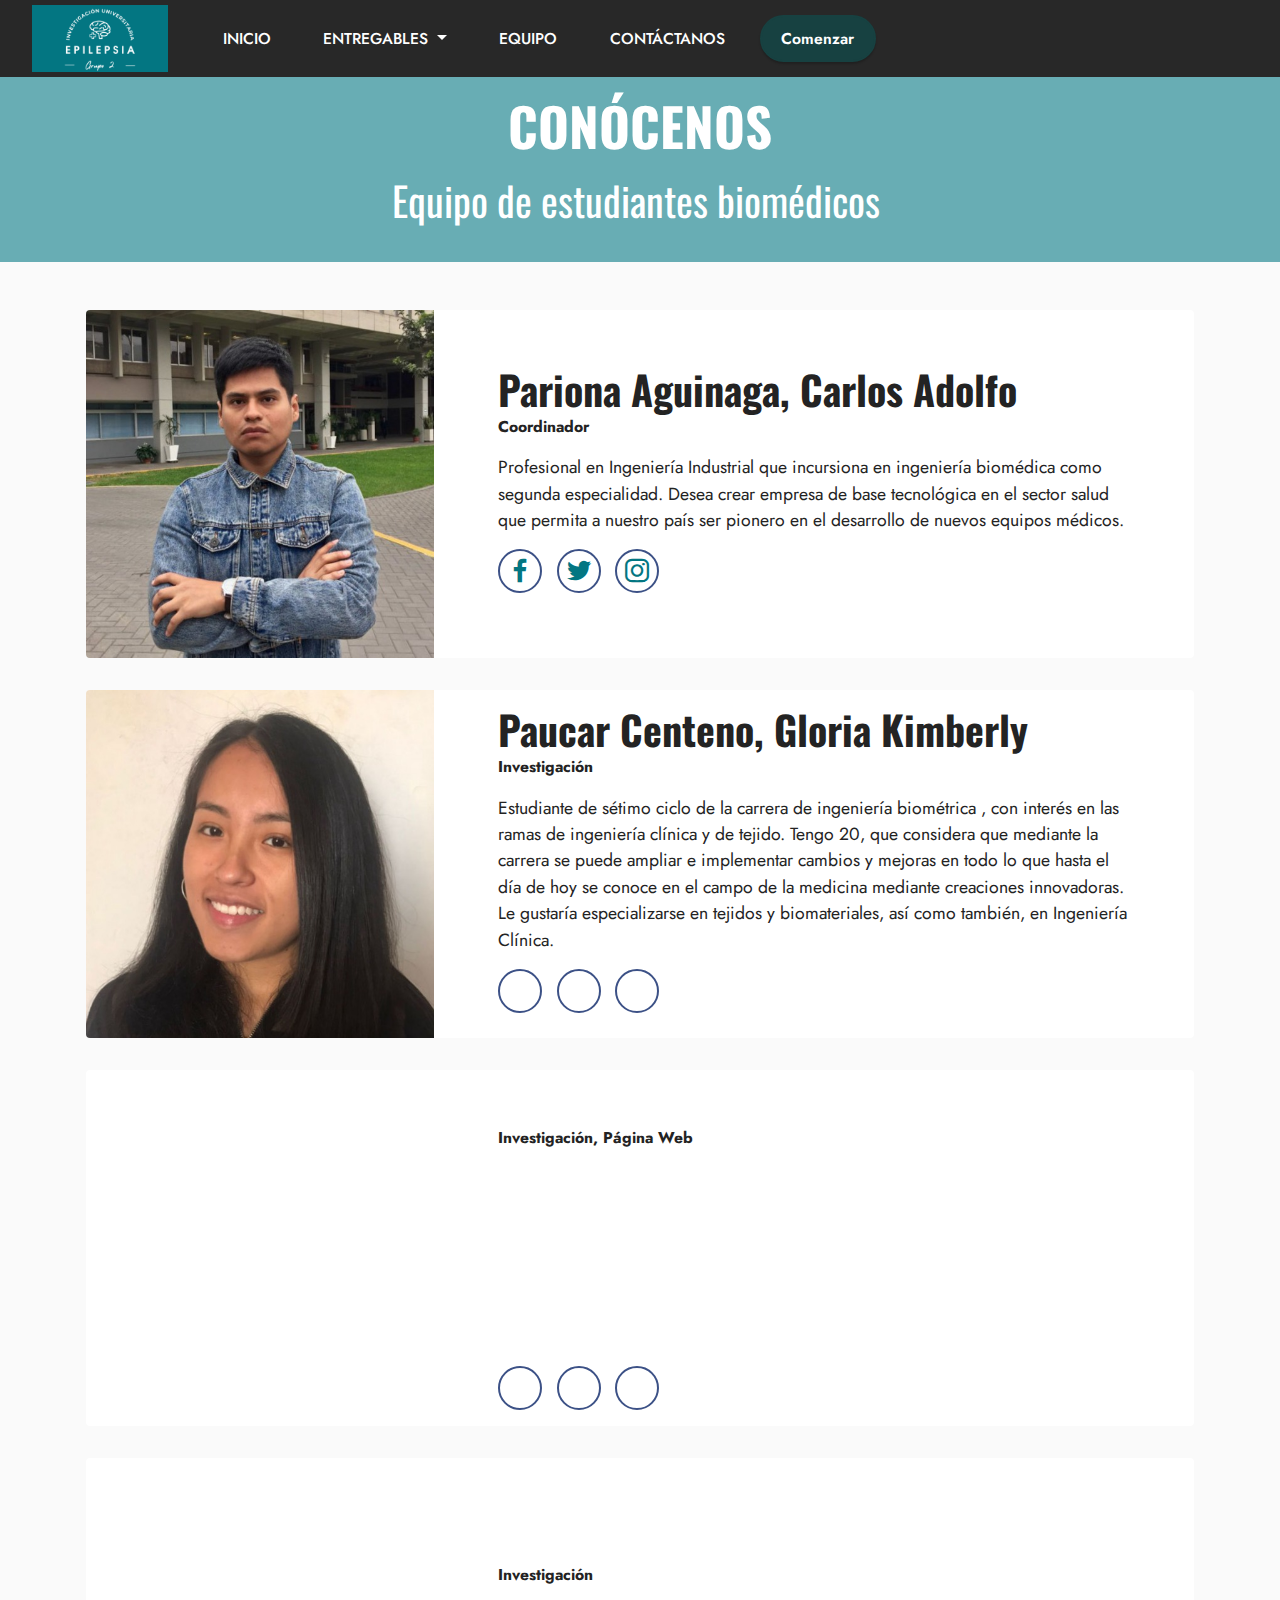
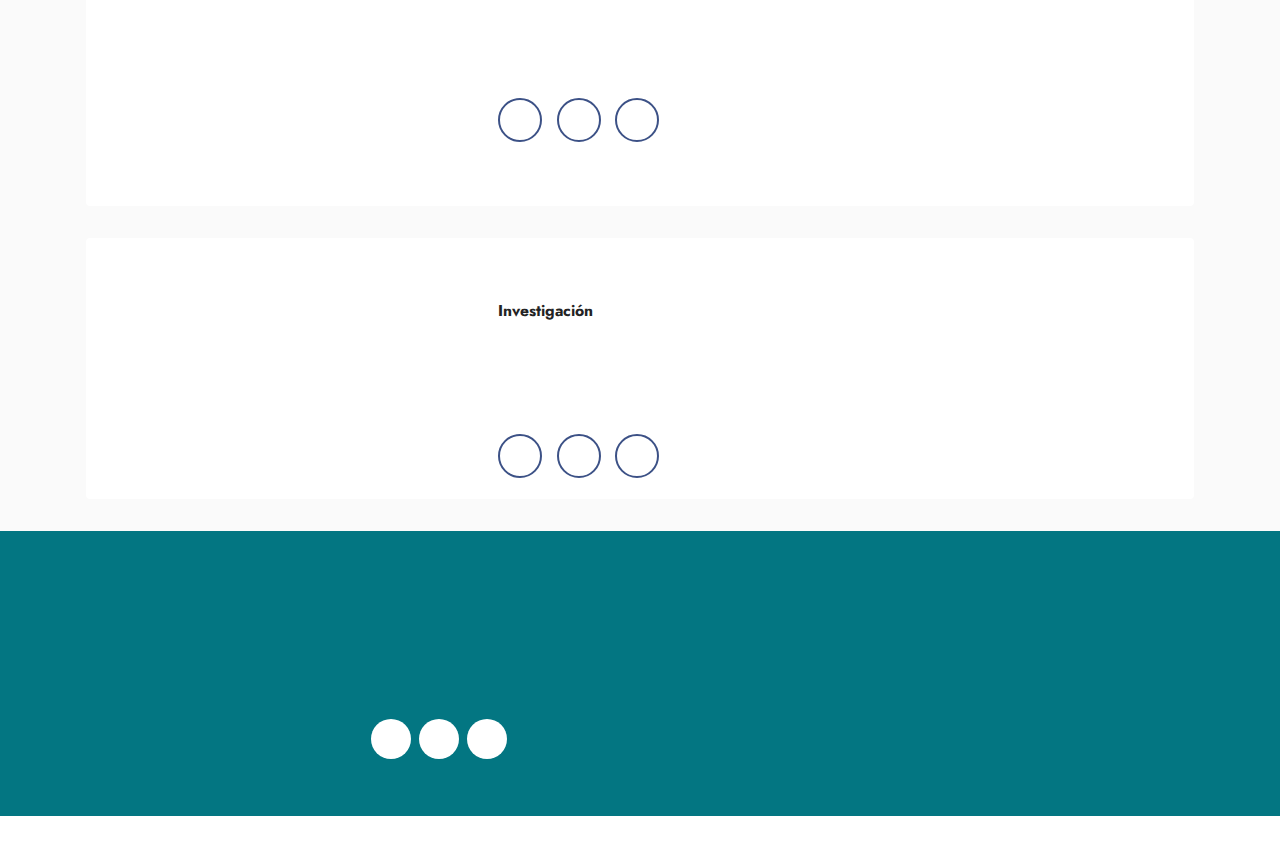
<file: page2.html>
<!DOCTYPE html>
<html  >
<head>
  <!-- Site made with Mobirise Website Builder v5.4.1, https://mobirise.com -->
  <meta charset="UTF-8">
  <meta http-equiv="X-UA-Compatible" content="IE=edge">
  <meta name="generator" content="Mobirise v5.4.1, mobirise.com">
  <meta name="viewport" content="width=device-width, initial-scale=1, minimum-scale=1">
  <link rel="shortcut icon" href="assets/images/marca-grupo-2-180x180.png" type="image/x-icon">
  <meta name="description" content="">
  
  
  <title>EQUIPO</title>
  <link rel="stylesheet" href="assets/web/assets/mobirise-icons2/mobirise2.css">
  <link rel="stylesheet" href="assets/bootstrap/css/bootstrap.min.css">
  <link rel="stylesheet" href="assets/bootstrap/css/bootstrap-grid.min.css">
  <link rel="stylesheet" href="assets/bootstrap/css/bootstrap-reboot.min.css">
  <link rel="stylesheet" href="assets/animatecss/animate.css">
  <link rel="stylesheet" href="assets/dropdown/css/style.css">
  <link rel="stylesheet" href="assets/socicon/css/styles.css">
  <link rel="stylesheet" href="assets/theme/css/style.css">
  <link rel="preload" href="https://fonts.googleapis.com/css?family=Oswald:200,300,400,500,600,700&display=swap" as="style" onload="this.onload=null;this.rel='stylesheet'">
  <noscript><link rel="stylesheet" href="https://fonts.googleapis.com/css?family=Oswald:200,300,400,500,600,700&display=swap"></noscript>
  <link rel="preload" href="https://fonts.googleapis.com/css?family=Anton:400&display=swap" as="style" onload="this.onload=null;this.rel='stylesheet'">
  <noscript><link rel="stylesheet" href="https://fonts.googleapis.com/css?family=Anton:400&display=swap"></noscript>
  <link rel="preload" href="https://fonts.googleapis.com/css?family=Bebas+Neue:400&display=swap" as="style" onload="this.onload=null;this.rel='stylesheet'">
  <noscript><link rel="stylesheet" href="https://fonts.googleapis.com/css?family=Bebas+Neue:400&display=swap"></noscript>
  <link rel="preload" href="https://fonts.googleapis.com/css?family=Jost:100,200,300,400,500,600,700,800,900,100i,200i,300i,400i,500i,600i,700i,800i,900i&display=swap" as="style" onload="this.onload=null;this.rel='stylesheet'">
  <noscript><link rel="stylesheet" href="https://fonts.googleapis.com/css?family=Jost:100,200,300,400,500,600,700,800,900,100i,200i,300i,400i,500i,600i,700i,800i,900i&display=swap"></noscript>
  <link rel="preload" as="style" href="assets/mobirise/css/mbr-additional.css"><link rel="stylesheet" href="assets/mobirise/css/mbr-additional.css" type="text/css">
  
  
  
  
</head>
<body>
  
  <section data-bs-version="5.1" class="menu menu1 cid-sIzFBKGL9l" once="menu" id="menu1-2a">
    

    <nav class="navbar navbar-dropdown navbar-fixed-top navbar-expand-lg">
        <div class="container-fluid">
            <div class="navbar-brand">
                <span class="navbar-logo">
                    <a href="http://grupo2-rivas.github.io/">
                        <img src="assets/images/marca-grupo-2-180x180.png" alt="Mobirise" style="height: 4.2rem;">
                    </a>
                </span>
                
            </div>
            <button class="navbar-toggler" type="button" data-toggle="collapse" data-bs-toggle="collapse" data-target="#navbarSupportedContent" data-bs-target="#navbarSupportedContent" aria-controls="navbarNavAltMarkup" aria-expanded="false" aria-label="Toggle navigation">
                <div class="hamburger">
                    <span></span>
                    <span></span>
                    <span></span>
                    <span></span>
                </div>
            </button>
            <div class="collapse navbar-collapse" id="navbarSupportedContent">
                <ul class="navbar-nav nav-dropdown" data-app-modern-menu="true"><li class="nav-item"><a class="nav-link link text-primary display-4" href="index.html">INICIO</a></li><li class="nav-item dropdown"><a class="nav-link link dropdown-toggle text-primary display-4" href="#" data-toggle="dropdown-submenu" data-bs-toggle="dropdown" data-bs-auto-close="outside" aria-expanded="false">ENTREGABLES&nbsp;</a><div class="dropdown-menu" aria-labelledby="dropdown-undefined"><a class="dropdown-item text-primary display-4" href="page3.html">HITO 1</a><a class="show dropdown-item text-primary display-4" href="page4.html" data-bs-toggle="dropdown" data-bs-auto-close="outside" aria-expanded="false">HITO 2</a></div></li>
                    
                    <li class="nav-item"><a class="nav-link link text-primary display-4" href="page2.html" data-bs-auto-close="outside" aria-expanded="false">EQUIPO</a></li><li class="nav-item"><a class="nav-link link text-primary show display-4" href="#" data-bs-toggle="dropdown" data-bs-auto-close="outside" aria-expanded="false">CONTÁCTANOS</a>
                    </li></ul>
                
                <div class="navbar-buttons mbr-section-btn"><a class="btn btn-warning display-4" href="index.html#content13-2y">Comenzar</a></div>
            </div>
        </div>
    </nav>
</section>

<section data-bs-version="5.1" class="header17 cid-sIzqdVfziU" data-bg-video="https://www.youtube.com/watch?v=KowkRevHr7U" id="header17-1o">

    

    <div class="mbr-overlay" style="opacity: 0.6; background-color: rgb(3, 118, 130);">
    </div>

    <div class="align-center container">
        <div class="row justify-content-md-center">
            <div class="col-md-10">
                <h1 class="mbr-section-title mb-3 mbr-fonts-style display-1"><strong>CONÓCENOS</strong></h1>
                <p class="mbr-text mb-3 mbr-fonts-style display-5">Equipo de estudiantes biomédicos&nbsp;</p>
                
                
            </div>
        </div>
    </div>
    
</section>

<section data-bs-version="5.1" class="team2 cid-sIRcsIZ5o1" xmlns="http://www.w3.org/1999/html" id="team2-3z">
    
    
    <div class="container">
        <div class="card">
            <div class="card-wrapper">
                <div class="row align-items-center">
                    <div class="col-12 col-md-4">
                        <div class="image-wrapper">
                            <img src="assets/images/whatsapp-image-2021-09-09-at-1.17.04-pm-695x799.jpeg" alt="Mobirise">
                        </div>
                    </div>
                    <div class="col-12 col-md">
                        <div class="card-box">
                            <h5 class="card-title mbr-fonts-style m-0 display-5"><strong>Pariona Aguinaga, Carlos Adolfo&nbsp;</strong></h5>
                            <h6 class="card-subtitle mbr-fonts-style mb-3 display-4">
                                <strong>Coordinador</strong>
                            </h6>
                            <p class="mbr-text mbr-fonts-style display-7">
                                Profesional en Ingeniería Industrial que incursiona en ingeniería biomédica como segunda especialidad. Desea crear empresa de base tecnológica en el sector salud que permita a nuestro país ser pionero en el desarrollo de nuevos equipos médicos.
                            </p>
                            <div class="social-row display-7">
                                <div class="soc-item">
                                    <a href="https://www.facebook.com/carlos.parionaaguinaga" target="_blank">
                                        <span class="mbr-iconfont socicon-facebook socicon" style="color: rgb(3, 118, 130); fill: rgb(3, 118, 130);"></span>
                                    </a>
                                </div>
                                <div class="soc-item">
                                    <a href="https://twitter.com/mobirise" target="_blank">
                                        <span class="mbr-iconfont socicon-twitter socicon" style="color: rgb(3, 118, 130); fill: rgb(3, 118, 130);"></span>
                                    </a>
                                </div>
                                <div class="soc-item">
                                    <a href="https://www.instagram.com/carlospariona/" target="_blank">
                                        <span class="mbr-iconfont socicon-instagram socicon" style="color: rgb(3, 118, 130); fill: rgb(3, 118, 130);"></span>
                                    </a>
                                </div>
                                
                                
                            </div>
                        </div>
                    </div>
                </div>
            </div>
        </div>
        
        
    </div>
</section>

<section data-bs-version="5.1" class="team2 cid-sIWsYjXNT6" xmlns="http://www.w3.org/1999/html" id="team2-42">
    
    
    <div class="container">
        <div class="card">
            <div class="card-wrapper">
                <div class="row align-items-center">
                    <div class="col-12 col-md-4">
                        <div class="image-wrapper">
                            <img src="assets/images/whatsapp-image-2021-09-09-at-10.42.48-pm-695x927.jpeg" alt="Mobirise">
                        </div>
                    </div>
                    <div class="col-12 col-md">
                        <div class="card-box">
                            <h5 class="card-title mbr-fonts-style m-0 display-5"><strong>Paucar Centeno, Gloria Kimberly</strong></h5>
                            <h6 class="card-subtitle mbr-fonts-style mb-3 display-4">
                                <strong>Investigación</strong>
                            </h6>
                            <p class="mbr-text mbr-fonts-style display-7">
                                Estudiante de sétimo ciclo de la carrera de ingeniería biométrica , con interés en las ramas de ingeniería clínica y de tejido. Tengo 20, que considera que mediante la carrera se puede ampliar e implementar cambios y mejoras en todo lo que hasta el día de hoy se conoce en el campo de la medicina mediante creaciones innovadoras. Le gustaría especializarse en tejidos y biomateriales, así como también, en Ingeniería Clínica.
                            </p>
                            <div class="social-row display-7">
                                <div class="soc-item">
                                    <a href="https://www.facebook.com/gloriakimberly.paucarcenteno" target="_blank">
                                        <span class="mbr-iconfont socicon-facebook socicon" style="color: rgb(3, 118, 130); fill: rgb(3, 118, 130);"></span>
                                    </a>
                                </div>
                                <div class="soc-item">
                                    <a href="https://twitter.com/mobirise" target="_blank">
                                        <span class="mbr-iconfont socicon socicon-twitter"></span>
                                    </a>
                                </div>
                                <div class="soc-item">
                                    <a href="https://www.instagram.com/gloria_kimberly18/" target="_blank">
                                        <span class="mbr-iconfont socicon-instagram socicon"></span>
                                    </a>
                                </div>
                                
                                
                            </div>
                        </div>
                    </div>
                </div>
            </div>
        </div>
        
        
    </div>
</section>

<section data-bs-version="5.1" class="team2 cid-sIWsYKGzei" xmlns="http://www.w3.org/1999/html" id="team2-44">
    
    
    <div class="container">
        <div class="card">
            <div class="card-wrapper">
                <div class="row align-items-center">
                    <div class="col-12 col-md-4">
                        <div class="image-wrapper">
                            <img src="assets/images/whatsapp-image-2021-09-09-at-9.41.52-pm-695x927.jpeg" alt="Mobirise">
                        </div>
                    </div>
                    <div class="col-12 col-md">
                        <div class="card-box">
                            <h5 class="card-title mbr-fonts-style m-0 display-5"><strong>Sante Huaynates, Milagros Natalie</strong></h5>
                            <h6 class="card-subtitle mbr-fonts-style mb-3 display-4"><strong>Investigación, Página Web</strong></h6>
                            <p class="mbr-text mbr-fonts-style display-7">Estudiante de la carrera Ingeniería Biomédica con interés en la especialidad de Ingeniería Clínica. Tengo 20 años, con perfil de una persona autodidacta y resiliente, debido a muchas experiencias donde he tenido que poner a prueba mis capacidades. Mis mayores fortalezas son la oratoria, liderazgo, trabajo en equipo y la creatividad con un enfoque servicio hacia los niños. El servicio y la iniciativa forman parte de mi personalidad que me han permitido alcanzar muchas de mis metas.
<br>“Debes ser el cambio que deseas ver en el mundo” - Gandhi</p>
                            <div class="social-row display-7">
                                <div class="soc-item">
                                    <a href="https://www.facebook.com/mnataliesante/" target="_blank">
                                        <span class="mbr-iconfont socicon-facebook socicon"></span>
                                    </a>
                                </div>
                                <div class="soc-item">
                                    <a href="https://twitter.com/mobirise" target="_blank">
                                        <span class="mbr-iconfont socicon socicon-twitter"></span>
                                    </a>
                                </div>
                                <div class="soc-item">
                                    <a href="https://www.instagram.com/natalie_milagros_/" target="_blank">
                                        <span class="mbr-iconfont socicon-instagram socicon"></span>
                                    </a>
                                </div>
                                
                                
                            </div>
                        </div>
                    </div>
                </div>
            </div>
        </div>
        
        
    </div>
</section>

<section data-bs-version="5.1" class="team2 cid-sIResaEeXF" xmlns="http://www.w3.org/1999/html" id="team2-40">
    
    
    <div class="container">
        <div class="card">
            <div class="card-wrapper">
                <div class="row align-items-center">
                    <div class="col-12 col-md-4">
                        <div class="image-wrapper">
                            <img src="assets/images/whatsapp-image-2021-09-09-at-11.17.43-pm-695x867.jpeg" alt="Mobirise">
                        </div>
                    </div>
                    <div class="col-12 col-md">
                        <div class="card-box">
                            <h5 class="card-title mbr-fonts-style m-0 display-5"><strong>Rua Bermudo, Sara Victoria</strong></h5>
                            <h6 class="card-subtitle mbr-fonts-style mb-3 display-4">
                                <strong>Investigación</strong></h6>
                            <p class="mbr-text mbr-fonts-style display-7">
                                Estudiante de Ingeniería Biomédica con aspiraciones en las ramas de Ingeniería de Tejidos y la Biotecnología. Soy una persona responsable y tenaz y que le gusta aprender algo nuevo cada día.
                            </p>
                            <div class="social-row display-7">
                                <div class="soc-item">
                                    <a href="https://www.facebook.com/sara.ruabermudo" target="_blank">
                                        <span class="mbr-iconfont socicon-facebook socicon"></span>
                                    </a>
                                </div>
                                <div class="soc-item">
                                    <a href="https://twitter.com/mobirise" target="_blank">
                                        <span class="mbr-iconfont socicon socicon-twitter"></span>
                                    </a>
                                </div>
                                <div class="soc-item">
                                    <a href="https://www.instagram.com/sararuab/" target="_blank">
                                        <span class="mbr-iconfont socicon-instagram socicon"></span>
                                    </a>
                                </div>
                                
                                
                            </div>
                        </div>
                    </div>
                </div>
            </div>
        </div>
        
        
    </div>
</section>

<section data-bs-version="5.1" class="team2 cid-sIWtsmCKLQ" xmlns="http://www.w3.org/1999/html" id="team2-45">
    
    
    <div class="container">
        <div class="card">
            <div class="card-wrapper">
                <div class="row align-items-center">
                    <div class="col-12 col-md-4">
                        <div class="image-wrapper">
                            <img src="assets/images/whatsapp-image-2021-09-10-at-8.23.48-am-695x483.jpeg" alt="Mobirise">
                        </div>
                    </div>
                    <div class="col-12 col-md">
                        <div class="card-box">
                            <h5 class="card-title mbr-fonts-style m-0 display-5"><strong>Gómez Enciso, Lucero Alexssandra</strong></h5>
                            <h6 class="card-subtitle mbr-fonts-style mb-3 display-4">
                                <strong>Investigación</strong></h6>
                            <p class="mbr-text mbr-fonts-style display-7">
                                Soy estudiante de Ingeniería Biomédica. Mi propósito en es este trabajo es encontrar una forma de ayudar, junto a mi equipo, a este trastorno que se manifiesta muy seguido en la sociedad.
                            </p>
                            <div class="social-row display-7">
                                <div class="soc-item">
                                    <a href="https://www.facebook.com/lucealeJ.B.3" target="_blank">
                                        <span class="mbr-iconfont socicon-facebook socicon"></span>
                                    </a>
                                </div>
                                <div class="soc-item">
                                    <a href="https://twitter.com/mobirise" target="_blank">
                                        <span class="mbr-iconfont socicon socicon-twitter"></span>
                                    </a>
                                </div>
                                <div class="soc-item">
                                    <a href="https://www.instagram.com/luz_alexssandra/" target="_blank">
                                        <span class="mbr-iconfont socicon-instagram socicon"></span>
                                    </a>
                                </div>
                                
                                
                            </div>
                        </div>
                    </div>
                </div>
            </div>
        </div>
        
        
    </div>
</section>

<section data-bs-version="5.1" class="footer4 cid-sIJfwqsNEW" once="footers" id="footer4-3y">

    
    
    <div class="container">
        <div class="row mbr-white">
            <div class="col-6 col-lg-3">
                <div class="media-wrap col-md-12 col-12">
                    <a href="https://mobiri.se/">
                        <img src="assets/images/marca-grupo-2-500x500.png" alt="Mobirise">
                    </a>
                </div>
            </div>
            <div class="col-12 col-md-6 col-lg-3">
                <h5 class="mbr-section-subtitle mbr-fonts-style mb-2 display-7">
                    <strong>Nosotros</strong></h5>
                <p class="mbr-text mbr-fonts-style mb-4 display-4">Grupo de estudiantes de la carrera de Ingeniería Biomédica PUCP-UPCH</p>
                <h5 class="mbr-section-subtitle mbr-fonts-style mb-3 display-7">
                    <strong>Síguenos en:</strong></h5>
                <div class="social-row display-7">
                    <div class="soc-item">
                        <a href="https://twitter.com/mobirise" target="_blank">
                            <span class="mbr-iconfont socicon socicon-facebook"></span>
                        </a>
                    </div>
                    <div class="soc-item">
                        <a href="https://twitter.com/mobirise" target="_blank">
                            <span class="mbr-iconfont socicon socicon-twitter"></span>
                        </a>
                    </div>
                    <div class="soc-item">
                        <a href="https://twitter.com/mobirise" target="_blank">
                            <span class="mbr-iconfont socicon socicon-instagram"></span>
                        </a>
                    </div>
                    
                </div>
            </div>
            <div class="col-12 col-md-6 col-lg-3">
                <h5 class="mbr-section-subtitle mbr-fonts-style mb-2 display-7">
                    <strong>Contacto</strong></h5>
                <ul class="list mbr-fonts-style display-4">
                    <li class="mbr-text item-wrap">- Dirección:</li><li class="mbr-text item-wrap">- Teléfono: 944269143</li><li class="mbr-text item-wrap">- Formulario:&nbsp;</li>
                </ul>
            </div>
            <div class="col-12 col-md-6 col-lg-3">
                <h5 class="mbr-section-subtitle mbr-fonts-style mb-2 display-7">
                    <strong>Servicios:</strong></h5>
                <ul class="list mbr-fonts-style display-4">
                    <li class="mbr-text item-wrap">- Propuesta de Solución</li><li class="mbr-text item-wrap">- Aplicación</li><li class="mbr-text item-wrap">- Información</li>
                </ul>
            </div>
            
        </div>
    </div>
</section><section style="background-color: #fff; font-family: -apple-system, BlinkMacSystemFont, 'Segoe UI', 'Roboto', 'Helvetica Neue', Arial, sans-serif; color:#aaa; font-size:12px; padding: 0; align-items: center; display: flex;"><a href="https://mobirise.site/y" style="flex: 1 1; height: 3rem; padding-left: 1rem;"></a><p style="flex: 0 0 auto; margin:0; padding-right:1rem;"><a href="https://mobirise.site" style="color:#aaa;">Mobirise</a> free website software</p></section><script src="assets/bootstrap/js/bootstrap.bundle.min.js"></script>  <script src="assets/smoothscroll/smooth-scroll.js"></script>  <script src="assets/ytplayer/index.js"></script>  <script src="assets/playervimeo/vimeo_player.js"></script>  <script src="assets/vimeoplayer/player.js"></script>  <script src="assets/dropdown/js/navbar-dropdown.js"></script>  <script src="assets/theme/js/script.js"></script>  
  
  
 <div id="scrollToTop" class="scrollToTop mbr-arrow-up"><a style="text-align: center;"><i class="mbr-arrow-up-icon mbr-arrow-up-icon-cm cm-icon cm-icon-smallarrow-up"></i></a></div>
    <input name="animation" type="hidden">
  </body>
</html>
</file>
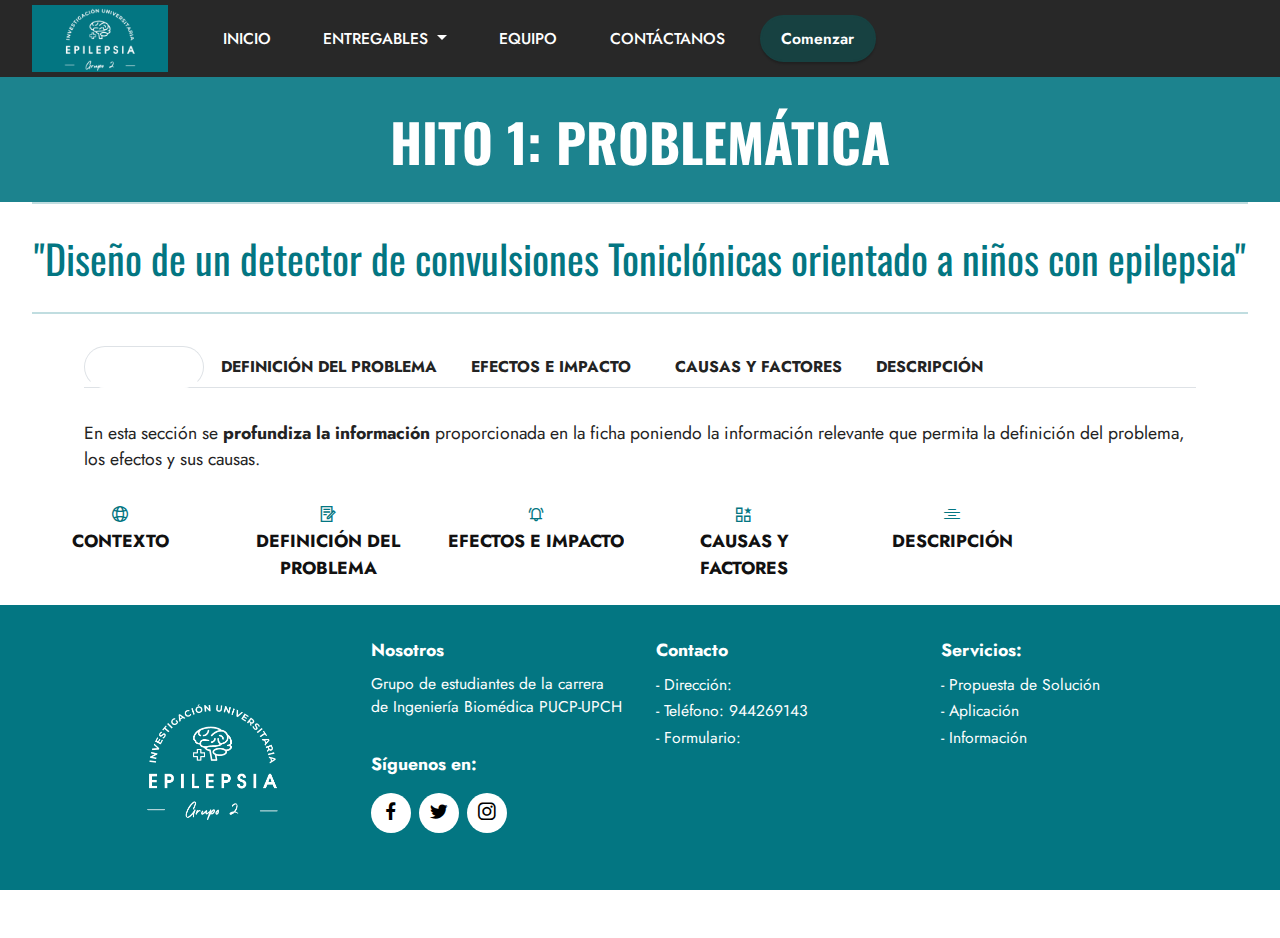
<file: page3.html>
<!DOCTYPE html>
<html  >
<head>
  <!-- Site made with Mobirise Website Builder v5.4.1, https://mobirise.com -->
  <meta charset="UTF-8">
  <meta http-equiv="X-UA-Compatible" content="IE=edge">
  <meta name="generator" content="Mobirise v5.4.1, mobirise.com">
  <meta name="viewport" content="width=device-width, initial-scale=1, minimum-scale=1">
  <link rel="shortcut icon" href="assets/images/marca-grupo-2-180x180.png" type="image/x-icon">
  <meta name="description" content="">
  
  
  <title>HITO 1</title>
  <link rel="stylesheet" href="assets/web/assets/mobirise-icons2/mobirise2.css">
  <link rel="stylesheet" href="assets/web/assets/mobirise-icons-bold/mobirise-icons-bold.css">
  <link rel="stylesheet" href="assets/bootstrap/css/bootstrap.min.css">
  <link rel="stylesheet" href="assets/bootstrap/css/bootstrap-grid.min.css">
  <link rel="stylesheet" href="assets/bootstrap/css/bootstrap-reboot.min.css">
  <link rel="stylesheet" href="assets/animatecss/animate.css">
  <link rel="stylesheet" href="assets/dropdown/css/style.css">
  <link rel="stylesheet" href="assets/socicon/css/styles.css">
  <link rel="stylesheet" href="assets/theme/css/style.css">
  <link rel="preload" href="https://fonts.googleapis.com/css?family=Oswald:200,300,400,500,600,700&display=swap" as="style" onload="this.onload=null;this.rel='stylesheet'">
  <noscript><link rel="stylesheet" href="https://fonts.googleapis.com/css?family=Oswald:200,300,400,500,600,700&display=swap"></noscript>
  <link rel="preload" href="https://fonts.googleapis.com/css?family=Anton:400&display=swap" as="style" onload="this.onload=null;this.rel='stylesheet'">
  <noscript><link rel="stylesheet" href="https://fonts.googleapis.com/css?family=Anton:400&display=swap"></noscript>
  <link rel="preload" href="https://fonts.googleapis.com/css?family=Bebas+Neue:400&display=swap" as="style" onload="this.onload=null;this.rel='stylesheet'">
  <noscript><link rel="stylesheet" href="https://fonts.googleapis.com/css?family=Bebas+Neue:400&display=swap"></noscript>
  <link rel="preload" href="https://fonts.googleapis.com/css?family=Jost:100,200,300,400,500,600,700,800,900,100i,200i,300i,400i,500i,600i,700i,800i,900i&display=swap" as="style" onload="this.onload=null;this.rel='stylesheet'">
  <noscript><link rel="stylesheet" href="https://fonts.googleapis.com/css?family=Jost:100,200,300,400,500,600,700,800,900,100i,200i,300i,400i,500i,600i,700i,800i,900i&display=swap"></noscript>
  <link rel="preload" as="style" href="assets/mobirise/css/mbr-additional.css"><link rel="stylesheet" href="assets/mobirise/css/mbr-additional.css" type="text/css">
  
  
  
  
</head>
<body>
  
  <section data-bs-version="5.1" class="menu menu1 cid-sIzFBKGL9l" once="menu" id="menu1-2a">
    

    <nav class="navbar navbar-dropdown navbar-fixed-top navbar-expand-lg">
        <div class="container-fluid">
            <div class="navbar-brand">
                <span class="navbar-logo">
                    <a href="http://grupo2-rivas.github.io/">
                        <img src="assets/images/marca-grupo-2-180x180.png" alt="Mobirise" style="height: 4.2rem;">
                    </a>
                </span>
                
            </div>
            <button class="navbar-toggler" type="button" data-toggle="collapse" data-bs-toggle="collapse" data-target="#navbarSupportedContent" data-bs-target="#navbarSupportedContent" aria-controls="navbarNavAltMarkup" aria-expanded="false" aria-label="Toggle navigation">
                <div class="hamburger">
                    <span></span>
                    <span></span>
                    <span></span>
                    <span></span>
                </div>
            </button>
            <div class="collapse navbar-collapse" id="navbarSupportedContent">
                <ul class="navbar-nav nav-dropdown" data-app-modern-menu="true"><li class="nav-item"><a class="nav-link link text-primary display-4" href="index.html">INICIO</a></li><li class="nav-item dropdown"><a class="nav-link link dropdown-toggle text-primary display-4" href="#" data-toggle="dropdown-submenu" data-bs-toggle="dropdown" data-bs-auto-close="outside" aria-expanded="false">ENTREGABLES&nbsp;</a><div class="dropdown-menu" aria-labelledby="dropdown-undefined"><a class="dropdown-item text-primary display-4" href="page3.html">HITO 1</a><a class="show dropdown-item text-primary display-4" href="page4.html" data-bs-toggle="dropdown" data-bs-auto-close="outside" aria-expanded="false">HITO 2</a></div></li>
                    
                    <li class="nav-item"><a class="nav-link link text-primary display-4" href="page2.html" data-bs-auto-close="outside" aria-expanded="false">EQUIPO</a></li><li class="nav-item"><a class="nav-link link text-primary show display-4" href="#" data-bs-toggle="dropdown" data-bs-auto-close="outside" aria-expanded="false">CONTÁCTANOS</a>
                    </li></ul>
                
                <div class="navbar-buttons mbr-section-btn"><a class="btn btn-warning display-4" href="index.html#content13-2y">Comenzar</a></div>
            </div>
        </div>
    </nav>
</section>

<section data-bs-version="5.1" class="header1 cid-sIzrSbhXnV" data-bg-video="https://www.youtube.com/watch?v=Kown0ub0h94" id="header1-23">

    

    <div class="mbr-overlay" style="opacity: 0.9; background-color: rgb(3, 118, 130);"></div>

    <div class="container">
        <div class="row justify-content-center">
            <div class="col-12 col-lg-12">
                <h1 class="mbr-section-title mbr-fonts-style mb-3 display-1"><strong>HITO 1:&nbsp;</strong><strong>PROBLEMÁTICA</strong><strong><br></strong></h1>
                
                
                
            </div>
        </div>
    </div>
</section>

<section data-bs-version="5.1" class="content6 cid-sIzrNCEwRi" id="content6-22">
    
    <div class="container-fluid">
        <div class="row justify-content-center">
            <div class="col-md-12 col-lg-12">
                <hr class="line">
                <p class="mbr-text align-center mbr-fonts-style my-4 display-5">"Diseño de un detector de convulsiones Toniclónicas orientado a niños con epilepsia"</p>
                <hr class="line">
            </div>
        </div>
    </div>
</section>

<section data-bs-version="5.1" class="tabs content18 cid-sIzKO2YWDd" id="tabs1-2c">

    

    
    <div class="container-fluid">
        
        <div class="row justify-content-center mt-4">
            <div class="col-12 col-md-11">
                <ul class="nav nav-tabs mb-4" role="tablist">
                    <li class="nav-item first mbr-fonts-style"><a class="nav-link mbr-fonts-style show active display-4" role="tab" data-toggle="tab" data-bs-toggle="tab" href="#tabs1-2c_tab0" aria-selected="true"><strong>CONTEXTO</strong></a></li>
                    <li class="nav-item"><a class="nav-link mbr-fonts-style active display-4" role="tab" data-toggle="tab" data-bs-toggle="tab" href="#tabs1-2c_tab1" aria-selected="true"><strong>DEFINICIÓN DEL PROBLEMA</strong></a></li>
                    <li class="nav-item"><a class="nav-link mbr-fonts-style active display-4" role="tab" data-toggle="tab" data-bs-toggle="tab" href="#tabs1-2c_tab2" aria-selected="true"><strong>EFECTOS E IMPACTO&nbsp;</strong>&nbsp;<br></a></li>
                    <li class="nav-item"><a class="nav-link mbr-fonts-style active display-4" role="tab" data-toggle="tab" data-bs-toggle="tab" href="#tabs1-2c_tab3" aria-selected="true"><strong>CAUSAS Y FACTORES</strong></a></li>
                    <li class="nav-item"><a class="nav-link mbr-fonts-style active display-4" role="tab" data-toggle="tab" data-bs-toggle="tab" href="#tabs1-2c_tab4" aria-selected="true">
                            <strong>DESCRIPCIÓN</strong></a></li>
                    
                </ul>
                <div class="tab-content">
                    <div id="tab1" class="tab-pane in active" role="tabpanel">
                        <div class="row">
                            <div class="col-md-12">
                                <p class="mbr-text mbr-fonts-style display-7">En esta sección se <strong>profundiza la información</strong> proporcionada en la ficha poniendo la información relevante que permita la definición del problema, los efectos y sus causas.&nbsp;<br>
                                </p>
                            </div>
                        </div>
                    </div>
                    <div id="tab2" class="tab-pane" role="tabpanel">
                        <div class="row">
                            <div class="col-md-12">
                                <p class="mbr-text mbr-fonts-style display-7">En esta sección se define el problema, es por ello que para alcanzar un mejor entendimiento y poder identificar el problema a resolver&nbsp;usamos las siguientes <strong>herramientas del Design Thinking</strong>:<br>1. Para <strong>definir</strong> el problema usamos la herramienta <strong>“Problem Statement”.</strong><br>2. Para <strong>considerar</strong> analizar el problema desde el punto del usuario debe usar la herramienta <strong>“Empathy map”.</strong>&nbsp;&nbsp;<br>3. Para <strong>conocer</strong> los interesados <strong>“stakeholders”</strong> (organizaciones y personas) que intervienen en el problema y en su solución potencial usamos la herramienta <strong>“Stakeholder map”.</strong><br>4. Para <strong>visualizar</strong> los efectos y las causas de dicho problema, presentamos el <strong>“árbol de problemas”.</strong><br></p>
                            </div>
                        </div>
                    </div>
                    <div id="tab3" class="tab-pane" role="tabpanel">
                        <div class="row">
                            <div class="col-md-12">
                                <p class="mbr-text mbr-fonts-style display-7">
                                    Mobirise is an easy and simple free website builder - just drop site elements to
                                    your page, add content and style it to look the way you like.<br><br>
                                </p>
                            </div>
                        </div>
                    </div>
                    <div id="tab4" class="tab-pane" role="tabpanel">
                        <div class="row">
                            <div class="col-md-12">
                                <p class="mbr-text mbr-fonts-style display-7">
                                    Free Website Builder offers a huge collection of 2500+ website blocks, templates and
                                    themes with thousands flexible options. Combine blocks from different themes to
                                    create a unique mix.</p>
                            </div>
                        </div>
                    </div>
                    <div id="tab5" class="tab-pane" role="tabpanel">
                        <div class="row">
                            <div class="col-md-12">
                                <p class="mbr-text mbr-fonts-style display-7">En esta sección, se encuentra una <strong>breve descripción</strong> sobre la <strong>propuesta de solución planteada</strong> que se ira ajustando conforme el grupo defina mejor la solución.&nbsp;<br></p>
                            </div>
                        </div>
                    </div>
                    
                </div>
            </div>
        </div>
    </div>
</section>

<section data-bs-version="5.1" class="features13 cid-sIEQ7aEOzr" id="features14-2h">
    

    
    <div class="container-fluid">
        <div class="row">
            
            <div class="card col-12 col-md-4 col-lg-2 p-3">
                <div class="card-wrapper">
                    <div class="card-box align-center">
                        <a href="page5.html"><span class="mbr-iconfont mobi-mbri-globe-2 mobi-mbri" style="color: rgb(3, 118, 130); fill: rgb(3, 118, 130);"></span></a>
                        <h4 class="card-title align-center mbr-black mbr-fonts-style display-7">
                            <strong>CONTEXTO</strong></h4>
                    </div>
                </div>
            </div>
            <div class="card p-3 col-12 col-md-4 col-lg-2">
                <div class="card-wrapper">
                    <div class="card-box align-center">
                        <a href="page6.html"><span class="mbr-iconfont mobi-mbri-contact-form mobi-mbri" style="color: rgb(3, 118, 130); fill: rgb(3, 118, 130);"></span></a>
                        <h4 class="card-title align-center mbr-black mbr-fonts-style display-7">
                            <strong>DEFINICIÓN DEL PROBLEMA</strong></h4>
                    </div>
                </div>
            </div>
            <div class="card p-3 col-12 col-md-4 col-lg-2">
                <div class="card-wrapper">
                    <div class="card-box align-center">
                        <a href="page7.html"><span class="mbr-iconfont mobi-mbri-alert mobi-mbri" style="color: rgb(3, 118, 130); fill: rgb(3, 118, 130);"></span></a>
                        <h4 class="card-title align-center mbr-black mbr-fonts-style display-7">
                            <strong>EFECTOS E IMPACTO</strong></h4>
                    </div>
                </div>
            </div>
            <div class="card p-3 col-12 col-md-4 col-lg-2">
                <div class="card-wrapper">
                    <div class="card-box align-center">
                        <a href="page8.html"><span class="mbr-iconfont mobi-mbri-features mobi-mbri" style="color: rgb(3, 118, 130); fill: rgb(3, 118, 130);"></span></a>
                        <h4 class="card-title align-center mbr-black mbr-fonts-style display-7">
                            <strong>CAUSAS Y FACTORES</strong></h4>
                    </div>
                </div>
            </div>
            <div class="card p-3 col-12 col-md-4 col-lg-2">
                <div class="card-wrapper">
                    <div class="card-box align-center">
                        <a href="page9.html"><span class="mbr-iconfont mbrib-align-center" style="color: rgb(3, 118, 130); fill: rgb(3, 118, 130);"></span></a>
                        <h4 class="card-title align-center mbr-black mbr-fonts-style display-7">
                            <strong>DESCRIPCIÓN</strong></h4>
                    </div>
                </div>
            </div>
            
        </div>
    </div>
</section>

<section data-bs-version="5.1" class="footer4 cid-sIJfwqsNEW" once="footers" id="footer4-3y">

    
    
    <div class="container">
        <div class="row mbr-white">
            <div class="col-6 col-lg-3">
                <div class="media-wrap col-md-12 col-12">
                    <a href="https://mobiri.se/">
                        <img src="assets/images/marca-grupo-2-500x500.png" alt="Mobirise">
                    </a>
                </div>
            </div>
            <div class="col-12 col-md-6 col-lg-3">
                <h5 class="mbr-section-subtitle mbr-fonts-style mb-2 display-7">
                    <strong>Nosotros</strong></h5>
                <p class="mbr-text mbr-fonts-style mb-4 display-4">Grupo de estudiantes de la carrera de Ingeniería Biomédica PUCP-UPCH</p>
                <h5 class="mbr-section-subtitle mbr-fonts-style mb-3 display-7">
                    <strong>Síguenos en:</strong></h5>
                <div class="social-row display-7">
                    <div class="soc-item">
                        <a href="https://twitter.com/mobirise" target="_blank">
                            <span class="mbr-iconfont socicon socicon-facebook"></span>
                        </a>
                    </div>
                    <div class="soc-item">
                        <a href="https://twitter.com/mobirise" target="_blank">
                            <span class="mbr-iconfont socicon socicon-twitter"></span>
                        </a>
                    </div>
                    <div class="soc-item">
                        <a href="https://twitter.com/mobirise" target="_blank">
                            <span class="mbr-iconfont socicon socicon-instagram"></span>
                        </a>
                    </div>
                    
                </div>
            </div>
            <div class="col-12 col-md-6 col-lg-3">
                <h5 class="mbr-section-subtitle mbr-fonts-style mb-2 display-7">
                    <strong>Contacto</strong></h5>
                <ul class="list mbr-fonts-style display-4">
                    <li class="mbr-text item-wrap">- Dirección:</li><li class="mbr-text item-wrap">- Teléfono: 944269143</li><li class="mbr-text item-wrap">- Formulario:&nbsp;</li>
                </ul>
            </div>
            <div class="col-12 col-md-6 col-lg-3">
                <h5 class="mbr-section-subtitle mbr-fonts-style mb-2 display-7">
                    <strong>Servicios:</strong></h5>
                <ul class="list mbr-fonts-style display-4">
                    <li class="mbr-text item-wrap">- Propuesta de Solución</li><li class="mbr-text item-wrap">- Aplicación</li><li class="mbr-text item-wrap">- Información</li>
                </ul>
            </div>
            
        </div>
    </div>
</section><section style="background-color: #fff; font-family: -apple-system, BlinkMacSystemFont, 'Segoe UI', 'Roboto', 'Helvetica Neue', Arial, sans-serif; color:#aaa; font-size:12px; padding: 0; align-items: center; display: flex;"><a href="https://mobirise.site/t" style="flex: 1 1; height: 3rem; padding-left: 1rem;"></a><p style="flex: 0 0 auto; margin:0; padding-right:1rem;">Start a site with <a href="https://mobirise.site/z" style="color:#aaa;">Mobirise</a></p></section><script src="assets/bootstrap/js/bootstrap.bundle.min.js"></script>  <script src="assets/smoothscroll/smooth-scroll.js"></script>  <script src="assets/ytplayer/index.js"></script>  <script src="assets/vimeoplayer/player.js"></script>  <script src="assets/mbr-tabs/mbr-tabs.js"></script>  <script src="assets/dropdown/js/navbar-dropdown.js"></script>  <script src="assets/theme/js/script.js"></script>  
  
  
 <div id="scrollToTop" class="scrollToTop mbr-arrow-up"><a style="text-align: center;"><i class="mbr-arrow-up-icon mbr-arrow-up-icon-cm cm-icon cm-icon-smallarrow-up"></i></a></div>
    <input name="animation" type="hidden">
  </body>
</html>
</file>
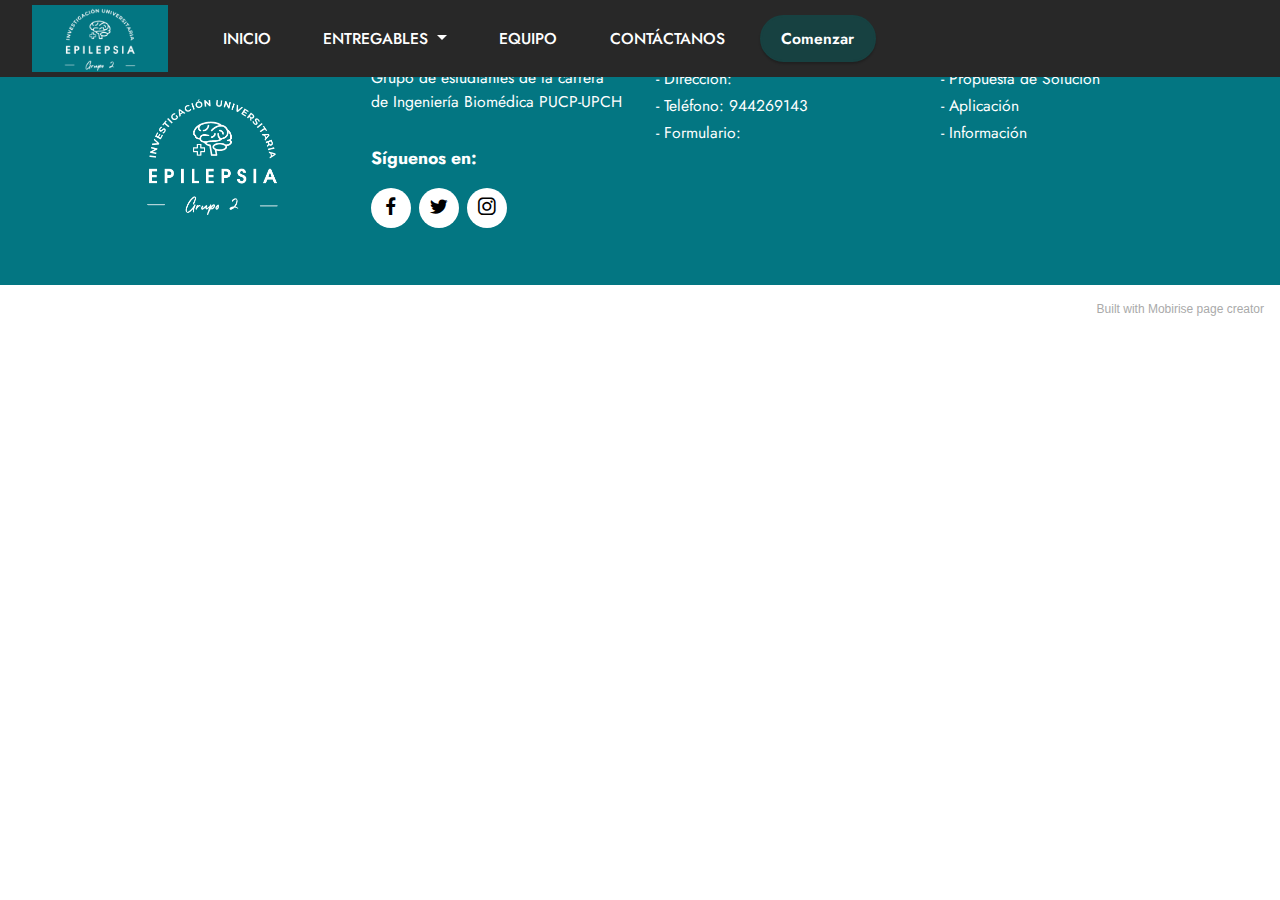
<file: page4.html>
<!DOCTYPE html>
<html  >
<head>
  <!-- Site made with Mobirise Website Builder v5.4.1, https://mobirise.com -->
  <meta charset="UTF-8">
  <meta http-equiv="X-UA-Compatible" content="IE=edge">
  <meta name="generator" content="Mobirise v5.4.1, mobirise.com">
  <meta name="viewport" content="width=device-width, initial-scale=1, minimum-scale=1">
  <link rel="shortcut icon" href="assets/images/marca-grupo-2-180x180.png" type="image/x-icon">
  <meta name="description" content="">
  
  
  <title>HITO 2</title>
  <link rel="stylesheet" href="assets/bootstrap/css/bootstrap.min.css">
  <link rel="stylesheet" href="assets/bootstrap/css/bootstrap-grid.min.css">
  <link rel="stylesheet" href="assets/bootstrap/css/bootstrap-reboot.min.css">
  <link rel="stylesheet" href="assets/animatecss/animate.css">
  <link rel="stylesheet" href="assets/dropdown/css/style.css">
  <link rel="stylesheet" href="assets/socicon/css/styles.css">
  <link rel="stylesheet" href="assets/theme/css/style.css">
  <link rel="preload" href="https://fonts.googleapis.com/css?family=Oswald:200,300,400,500,600,700&display=swap" as="style" onload="this.onload=null;this.rel='stylesheet'">
  <noscript><link rel="stylesheet" href="https://fonts.googleapis.com/css?family=Oswald:200,300,400,500,600,700&display=swap"></noscript>
  <link rel="preload" href="https://fonts.googleapis.com/css?family=Anton:400&display=swap" as="style" onload="this.onload=null;this.rel='stylesheet'">
  <noscript><link rel="stylesheet" href="https://fonts.googleapis.com/css?family=Anton:400&display=swap"></noscript>
  <link rel="preload" href="https://fonts.googleapis.com/css?family=Bebas+Neue:400&display=swap" as="style" onload="this.onload=null;this.rel='stylesheet'">
  <noscript><link rel="stylesheet" href="https://fonts.googleapis.com/css?family=Bebas+Neue:400&display=swap"></noscript>
  <link rel="preload" href="https://fonts.googleapis.com/css?family=Jost:100,200,300,400,500,600,700,800,900,100i,200i,300i,400i,500i,600i,700i,800i,900i&display=swap" as="style" onload="this.onload=null;this.rel='stylesheet'">
  <noscript><link rel="stylesheet" href="https://fonts.googleapis.com/css?family=Jost:100,200,300,400,500,600,700,800,900,100i,200i,300i,400i,500i,600i,700i,800i,900i&display=swap"></noscript>
  <link rel="preload" as="style" href="assets/mobirise/css/mbr-additional.css"><link rel="stylesheet" href="assets/mobirise/css/mbr-additional.css" type="text/css">
  
  
  
  
</head>
<body>
  
  <section data-bs-version="5.1" class="menu menu1 cid-sIzFBKGL9l" once="menu" id="menu1-2a">
    

    <nav class="navbar navbar-dropdown navbar-fixed-top navbar-expand-lg">
        <div class="container-fluid">
            <div class="navbar-brand">
                <span class="navbar-logo">
                    <a href="http://grupo2-rivas.github.io/">
                        <img src="assets/images/marca-grupo-2-180x180.png" alt="Mobirise" style="height: 4.2rem;">
                    </a>
                </span>
                
            </div>
            <button class="navbar-toggler" type="button" data-toggle="collapse" data-bs-toggle="collapse" data-target="#navbarSupportedContent" data-bs-target="#navbarSupportedContent" aria-controls="navbarNavAltMarkup" aria-expanded="false" aria-label="Toggle navigation">
                <div class="hamburger">
                    <span></span>
                    <span></span>
                    <span></span>
                    <span></span>
                </div>
            </button>
            <div class="collapse navbar-collapse" id="navbarSupportedContent">
                <ul class="navbar-nav nav-dropdown" data-app-modern-menu="true"><li class="nav-item"><a class="nav-link link text-primary display-4" href="index.html">INICIO</a></li><li class="nav-item dropdown"><a class="nav-link link dropdown-toggle text-primary display-4" href="#" data-toggle="dropdown-submenu" data-bs-toggle="dropdown" data-bs-auto-close="outside" aria-expanded="false">ENTREGABLES&nbsp;</a><div class="dropdown-menu" aria-labelledby="dropdown-undefined"><a class="dropdown-item text-primary display-4" href="page3.html">HITO 1</a><a class="show dropdown-item text-primary display-4" href="page4.html" data-bs-toggle="dropdown" data-bs-auto-close="outside" aria-expanded="false">HITO 2</a></div></li>
                    
                    <li class="nav-item"><a class="nav-link link text-primary display-4" href="page2.html" data-bs-auto-close="outside" aria-expanded="false">EQUIPO</a></li><li class="nav-item"><a class="nav-link link text-primary show display-4" href="#" data-bs-toggle="dropdown" data-bs-auto-close="outside" aria-expanded="false">CONTÁCTANOS</a>
                    </li></ul>
                
                <div class="navbar-buttons mbr-section-btn"><a class="btn btn-warning display-4" href="index.html#content13-2y">Comenzar</a></div>
            </div>
        </div>
    </nav>
</section>

<section data-bs-version="5.1" class="footer4 cid-sIJfwqsNEW" once="footers" id="footer4-3y">

    
    
    <div class="container">
        <div class="row mbr-white">
            <div class="col-6 col-lg-3">
                <div class="media-wrap col-md-12 col-12">
                    <a href="https://mobiri.se/">
                        <img src="assets/images/marca-grupo-2-500x500.png" alt="Mobirise">
                    </a>
                </div>
            </div>
            <div class="col-12 col-md-6 col-lg-3">
                <h5 class="mbr-section-subtitle mbr-fonts-style mb-2 display-7">
                    <strong>Nosotros</strong></h5>
                <p class="mbr-text mbr-fonts-style mb-4 display-4">Grupo de estudiantes de la carrera de Ingeniería Biomédica PUCP-UPCH</p>
                <h5 class="mbr-section-subtitle mbr-fonts-style mb-3 display-7">
                    <strong>Síguenos en:</strong></h5>
                <div class="social-row display-7">
                    <div class="soc-item">
                        <a href="https://twitter.com/mobirise" target="_blank">
                            <span class="mbr-iconfont socicon socicon-facebook"></span>
                        </a>
                    </div>
                    <div class="soc-item">
                        <a href="https://twitter.com/mobirise" target="_blank">
                            <span class="mbr-iconfont socicon socicon-twitter"></span>
                        </a>
                    </div>
                    <div class="soc-item">
                        <a href="https://twitter.com/mobirise" target="_blank">
                            <span class="mbr-iconfont socicon socicon-instagram"></span>
                        </a>
                    </div>
                    
                </div>
            </div>
            <div class="col-12 col-md-6 col-lg-3">
                <h5 class="mbr-section-subtitle mbr-fonts-style mb-2 display-7">
                    <strong>Contacto</strong></h5>
                <ul class="list mbr-fonts-style display-4">
                    <li class="mbr-text item-wrap">- Dirección:</li><li class="mbr-text item-wrap">- Teléfono: 944269143</li><li class="mbr-text item-wrap">- Formulario:&nbsp;</li>
                </ul>
            </div>
            <div class="col-12 col-md-6 col-lg-3">
                <h5 class="mbr-section-subtitle mbr-fonts-style mb-2 display-7">
                    <strong>Servicios:</strong></h5>
                <ul class="list mbr-fonts-style display-4">
                    <li class="mbr-text item-wrap">- Propuesta de Solución</li><li class="mbr-text item-wrap">- Aplicación</li><li class="mbr-text item-wrap">- Información</li>
                </ul>
            </div>
            
        </div>
    </div>
</section><section style="background-color: #fff; font-family: -apple-system, BlinkMacSystemFont, 'Segoe UI', 'Roboto', 'Helvetica Neue', Arial, sans-serif; color:#aaa; font-size:12px; padding: 0; align-items: center; display: flex;"><a href="https://mobirise.site/c" style="flex: 1 1; height: 3rem; padding-left: 1rem;"></a><p style="flex: 0 0 auto; margin:0; padding-right:1rem;">Built with Mobirise <a href="https://mobirise.site/j" style="color:#aaa;">page</a> creator</p></section><script src="assets/bootstrap/js/bootstrap.bundle.min.js"></script>  <script src="assets/smoothscroll/smooth-scroll.js"></script>  <script src="assets/ytplayer/index.js"></script>  <script src="assets/dropdown/js/navbar-dropdown.js"></script>  <script src="assets/theme/js/script.js"></script>  
  
  
 <div id="scrollToTop" class="scrollToTop mbr-arrow-up"><a style="text-align: center;"><i class="mbr-arrow-up-icon mbr-arrow-up-icon-cm cm-icon cm-icon-smallarrow-up"></i></a></div>
    <input name="animation" type="hidden">
  </body>
</html>
</file>
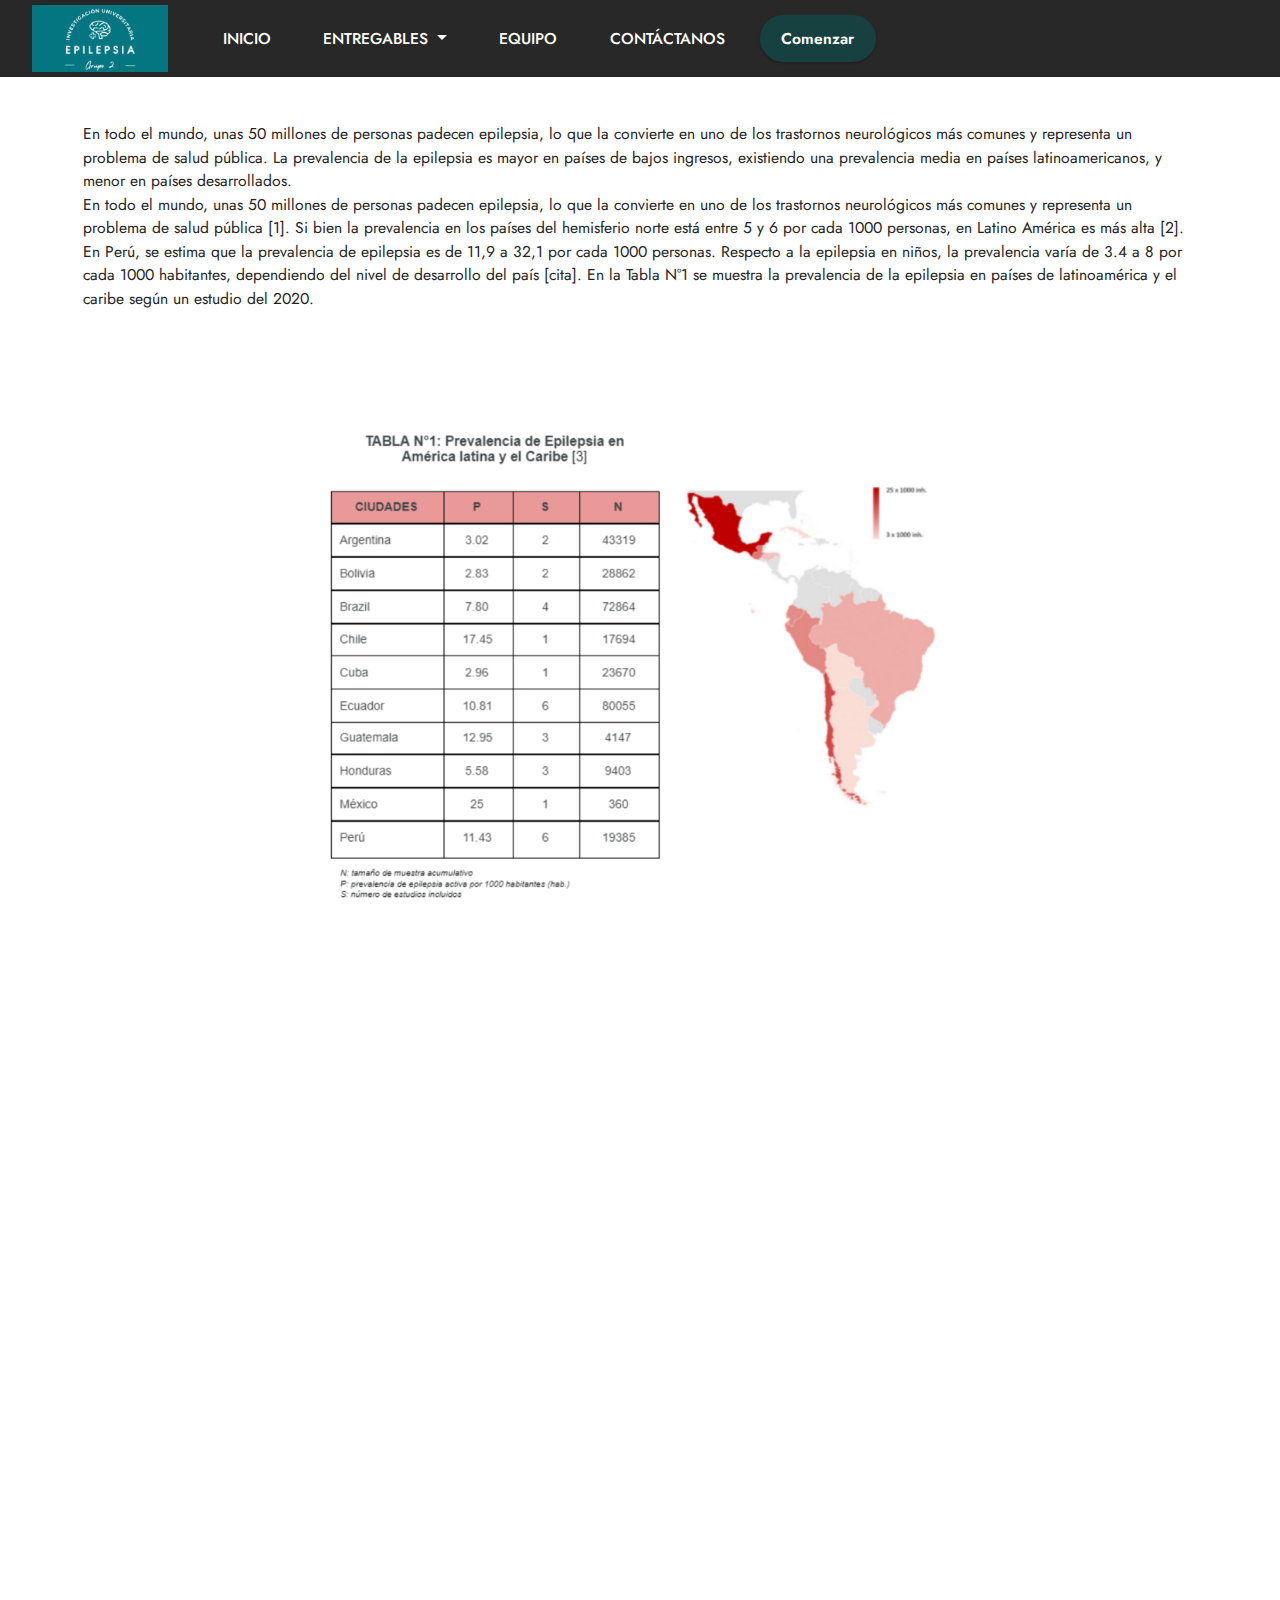
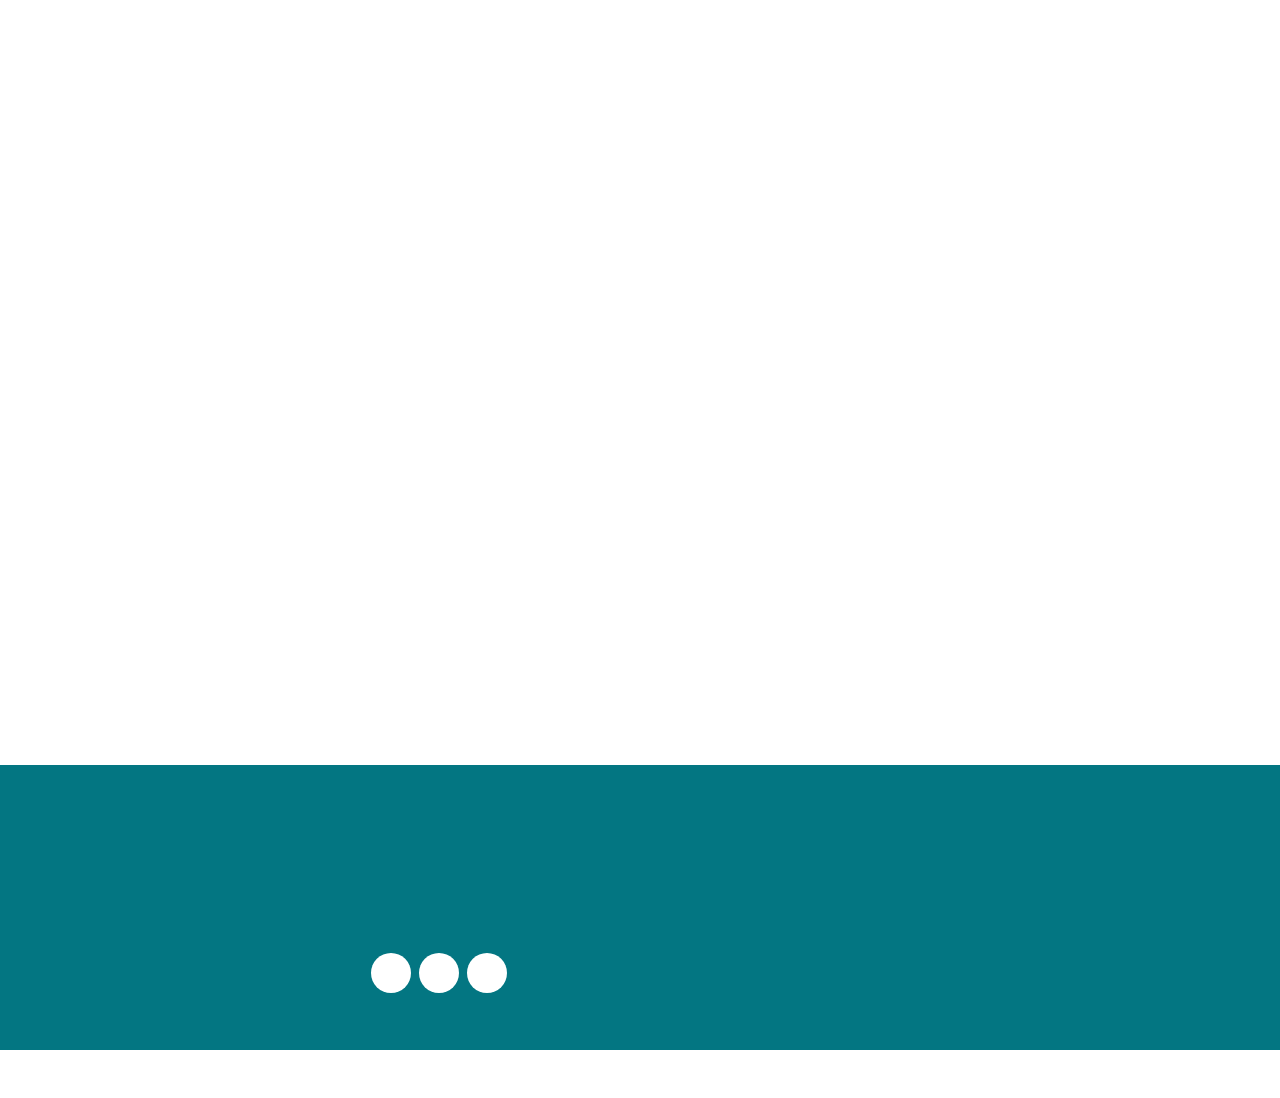
<file: page5.html>
<!DOCTYPE html>
<html  >
<head>
  <!-- Site made with Mobirise Website Builder v5.4.1, https://mobirise.com -->
  <meta charset="UTF-8">
  <meta http-equiv="X-UA-Compatible" content="IE=edge">
  <meta name="generator" content="Mobirise v5.4.1, mobirise.com">
  <meta name="viewport" content="width=device-width, initial-scale=1, minimum-scale=1">
  <link rel="shortcut icon" href="assets/images/marca-grupo-2-180x180.png" type="image/x-icon">
  <meta name="description" content="">
  
  
  <title>CONTEXTO</title>
  <link rel="stylesheet" href="assets/web/assets/mobirise-icons2/mobirise2.css">
  <link rel="stylesheet" href="assets/bootstrap/css/bootstrap.min.css">
  <link rel="stylesheet" href="assets/bootstrap/css/bootstrap-grid.min.css">
  <link rel="stylesheet" href="assets/bootstrap/css/bootstrap-reboot.min.css">
  <link rel="stylesheet" href="assets/animatecss/animate.css">
  <link rel="stylesheet" href="assets/dropdown/css/style.css">
  <link rel="stylesheet" href="assets/socicon/css/styles.css">
  <link rel="stylesheet" href="assets/theme/css/style.css">
  <link rel="preload" href="https://fonts.googleapis.com/css?family=Oswald:200,300,400,500,600,700&display=swap" as="style" onload="this.onload=null;this.rel='stylesheet'">
  <noscript><link rel="stylesheet" href="https://fonts.googleapis.com/css?family=Oswald:200,300,400,500,600,700&display=swap"></noscript>
  <link rel="preload" href="https://fonts.googleapis.com/css?family=Anton:400&display=swap" as="style" onload="this.onload=null;this.rel='stylesheet'">
  <noscript><link rel="stylesheet" href="https://fonts.googleapis.com/css?family=Anton:400&display=swap"></noscript>
  <link rel="preload" href="https://fonts.googleapis.com/css?family=Bebas+Neue:400&display=swap" as="style" onload="this.onload=null;this.rel='stylesheet'">
  <noscript><link rel="stylesheet" href="https://fonts.googleapis.com/css?family=Bebas+Neue:400&display=swap"></noscript>
  <link rel="preload" href="https://fonts.googleapis.com/css?family=Jost:100,200,300,400,500,600,700,800,900,100i,200i,300i,400i,500i,600i,700i,800i,900i&display=swap" as="style" onload="this.onload=null;this.rel='stylesheet'">
  <noscript><link rel="stylesheet" href="https://fonts.googleapis.com/css?family=Jost:100,200,300,400,500,600,700,800,900,100i,200i,300i,400i,500i,600i,700i,800i,900i&display=swap"></noscript>
  <link rel="preload" as="style" href="assets/mobirise/css/mbr-additional.css"><link rel="stylesheet" href="assets/mobirise/css/mbr-additional.css" type="text/css">
  
  
  
  
</head>
<body>
  
  <section data-bs-version="5.1" class="menu menu1 cid-sIzFBKGL9l" once="menu" id="menu1-2j">
    

    <nav class="navbar navbar-dropdown navbar-fixed-top navbar-expand-lg">
        <div class="container-fluid">
            <div class="navbar-brand">
                <span class="navbar-logo">
                    <a href="http://grupo2-rivas.github.io/">
                        <img src="assets/images/marca-grupo-2-180x180.png" alt="Mobirise" style="height: 4.2rem;">
                    </a>
                </span>
                
            </div>
            <button class="navbar-toggler" type="button" data-toggle="collapse" data-bs-toggle="collapse" data-target="#navbarSupportedContent" data-bs-target="#navbarSupportedContent" aria-controls="navbarNavAltMarkup" aria-expanded="false" aria-label="Toggle navigation">
                <div class="hamburger">
                    <span></span>
                    <span></span>
                    <span></span>
                    <span></span>
                </div>
            </button>
            <div class="collapse navbar-collapse" id="navbarSupportedContent">
                <ul class="navbar-nav nav-dropdown" data-app-modern-menu="true"><li class="nav-item"><a class="nav-link link text-primary display-4" href="index.html">INICIO</a></li><li class="nav-item dropdown"><a class="nav-link link dropdown-toggle text-primary display-4" href="#" data-toggle="dropdown-submenu" data-bs-toggle="dropdown" data-bs-auto-close="outside" aria-expanded="false">ENTREGABLES&nbsp;</a><div class="dropdown-menu" aria-labelledby="dropdown-undefined"><a class="dropdown-item text-primary display-4" href="page3.html">HITO 1</a><a class="show dropdown-item text-primary display-4" href="page4.html" data-bs-toggle="dropdown" data-bs-auto-close="outside" aria-expanded="false">HITO 2</a></div></li>
                    
                    <li class="nav-item"><a class="nav-link link text-primary display-4" href="page2.html" data-bs-auto-close="outside" aria-expanded="false">EQUIPO</a></li><li class="nav-item"><a class="nav-link link text-primary show display-4" href="#" data-bs-toggle="dropdown" data-bs-auto-close="outside" aria-expanded="false">CONTÁCTANOS</a>
                    </li></ul>
                
                <div class="navbar-buttons mbr-section-btn"><a class="btn btn-warning display-4" href="index.html#content13-2y">Comenzar</a></div>
            </div>
        </div>
    </nav>
</section>

<section data-bs-version="5.1" class="header17 cid-sIERbKmI95" id="header17-2l">

    

    

    <div class="align-center container-fluid">
        <div class="row justify-content-md-center">
            <div class="col-md-10">
                <h1 class="mbr-section-title mb-3 mbr-fonts-style display-1"><strong>CONTEXTO</strong></h1>
                
                
                
            </div>
        </div>
    </div>
    
</section>

<section data-bs-version="5.1" class="content7 cid-sIEULijvp2" id="content7-2x">
    
    <div class="container-fluid">
        <div class="row justify-content-center">
            <div class="col-12 col-md-12">
                <blockquote>
                
                <p class="mbr-text mbr-fonts-style display-4">En todo el mundo, unas 50 millones de personas padecen epilepsia, lo que la convierte en uno de los trastornos neurológicos más comunes y representa un problema de salud pública. La prevalencia de la epilepsia es mayor en países de bajos ingresos, existiendo una prevalencia media en países latinoamericanos, y menor en países desarrollados.<br>En todo el mundo, unas 50 millones de personas padecen epilepsia, lo que la convierte en uno de los trastornos neurológicos más comunes y representa un problema de salud pública [1]. Si bien la prevalencia en los países del hemisferio norte está entre 5 y 6 por cada 1000 personas, en Latino América es más alta [2]. En Perú, se estima que la prevalencia de epilepsia es de 11,9 a 32,1 por cada 1000 personas. Respecto a la epilepsia en niños, la prevalencia varía de 3.4 a 8 por cada 1000 habitantes, dependiendo del nivel de desarrollo del país [cita]. En la Tabla N°1 se muestra la prevalencia de la epilepsia en países de latinoamérica y el caribe según un estudio del 2020.&nbsp;<br></p></blockquote>
            </div>
        </div>
    </div>
</section>

<section data-bs-version="5.1" class="image3 cid-sIIGlsy8z9" id="image3-3n">
    

    

    <div class="container-fluid">
        <div class="row justify-content-center">
            <div class="col-12 col-lg-9">
                <div class="image-wrapper">
                    <img src="assets/images/diseo-sin-ttulo-1169x658.png" alt="Mobirise">
                    <p class="mbr-description mbr-fonts-style mt-2 align-center display-4">
                        Image Description</p>
                </div>
            </div>
        </div>
    </div>
</section>

<section data-bs-version="5.1" class="content7 cid-sIFqerf1qJ" id="content7-36">
    
    <div class="container-fluid">
        <div class="row justify-content-center">
            <div class="col-12 col-md-12">
                <blockquote>
                <h5 class="mbr-section-title mbr-fonts-style mb-2 display-7"><strong>CONTEXTO NACIONAL</strong></h5>
                <p class="mbr-text mbr-fonts-style display-4">En Perú, se estima que la prevalencia de epilepsia es de 11,9 a 32,1 por cada 1000 personas.</p></blockquote>
            </div>
        </div>
    </div>
</section>

<section data-bs-version="5.1" class="header15 cid-sIFpZybgNL" id="header15-35">
    

    

    <div class="container">
        <div class="row justify-content-center">
            <div class="col-12 col-md">
                <div class="text-wrapper">
                    <h2 class="mbr-section-title mb-3 mbr-fonts-style display-2">
                        <strong>Intro with Video</strong>
                    </h2>
                    <p class="mbr-text mb-3 mbr-fonts-style display-7">
                        Intro with Color, paddings and a video on the right. Mobirise helps you cut down
                        development time by providing you with a flexible website editor with a drag and drop interface.
                    </p>
                    <div class="mbr-section-btn">
                        <a class="btn btn-primary display-4" href="https://mobiri.se">Learn more</a>
                    </div>
                </div>
            </div>
            <div class="mbr-figure col-12 col-md-7"><iframe class="mbr-embedded-video" src="https://www.youtube.com/embed/HujDEPAWboE?rel=0&amp;amp;showinfo=0&amp;autoplay=0&amp;loop=0" width="1280" height="720" frameborder="0" allowfullscreen></iframe></div>
        </div>
    </div>
</section>

<section data-bs-version="5.1" class="slider2 cid-sIIGmNaukk" id="slider2-3o">
    

    
    <div class="container">
        <div class="row justify-content-center">
            <div class="col-12 col-md-10">
                <div class="carousel slide" id="t8HfEAwQW9" data-interval="5000" data-bs-interval="5000">
                    
                    <ol class="carousel-indicators">
                        <li data-slide-to="0" data-bs-slide-to="0" class="active" data-target="#t8HfEAwQW9" data-bs-target="#t8HfEAwQW9"></li>
                        <li data-slide-to="1" data-bs-slide-to="1" data-target="#t8HfEAwQW9" data-bs-target="#t8HfEAwQW9"></li>
                        <li data-slide-to="2" data-bs-slide-to="2" data-target="#t8HfEAwQW9" data-bs-target="#t8HfEAwQW9"></li>
                    </ol>
                    <div class="carousel-inner">
                        <div class="carousel-item slider-image item active">
                            <div class="item-wrapper">
                                <img class="d-block w-100" src="assets/images/background3.jpg">
                                <div class="carousel-caption d-none d-md-block">
                                    <h5 class="mbr-section-subtitle mbr-fonts-style display-5">
                                        <strong>Fixed-Height Slider</strong>
                                    </h5>
                                    <p class="mbr-section-text mbr-fonts-style display-7">
                                        Click on the image to edit slides.</p>
                                </div>
                            </div>
                        </div>
                        <div class="carousel-item slider-image item">
                            <div class="item-wrapper">
                                <img class="d-block w-100" src="assets/images/background5.jpg">
                                <div class="carousel-caption d-none d-md-block">
                                    <h5 class="mbr-section-subtitle mbr-fonts-style display-5">
                                        <strong>Fixed-Height Slider</strong>
                                    </h5>
                                    <p class="mbr-section-text mbr-fonts-style display-7">
                                        Click on the image to edit slides.</p>
                                </div>
                            </div>
                        </div>
                        <div class="carousel-item slider-image item">
                            <div class="item-wrapper">
                                <img class="d-block w-100" src="assets/images/background8.jpg">
                                <div class="carousel-caption d-none d-md-block">
                                    <h5 class="mbr-section-subtitle mbr-fonts-style display-5">
                                        <strong>Fixed-Height Slider</strong>
                                    </h5>
                                    <p class="mbr-section-text mbr-fonts-style display-7">
                                        Click on the image to edit slides.</p>
                                </div>
                            </div>
                        </div>
                    </div>
                    <a class="carousel-control carousel-control-prev" role="button" data-slide="prev" data-bs-slide="prev" href="#t8HfEAwQW9">
                        <span class="mobi-mbri mobi-mbri-arrow-prev" aria-hidden="true"></span>
                        <span class="sr-only visually-hidden">Previous</span>
                    </a>
                    <a class="carousel-control carousel-control-next" role="button" data-slide="next" data-bs-slide="next" href="#t8HfEAwQW9">
                        <span class="mobi-mbri mobi-mbri-arrow-next" aria-hidden="true"></span>
                        <span class="sr-only visually-hidden">Next</span>
                    </a>
                </div>
            </div>
        </div>
    </div>
</section>

<section data-bs-version="5.1" class="content11 cid-sJdXWn6fbv" id="content11-4a">
    
    <div class="container">
        <div class="row justify-content-center">
            <div class="col-md-12 col-lg-12">
                <div class="mbr-section-btn align-center"><a class="btn btn-secondary display-4" href="">CONTEXTO</a>
                    <a class="btn btn-secondary display-4" href="">DEFINICIÓN</a> <a class="btn btn-secondary display-4" href="">EFECTOS</a> <a class="btn btn-secondary display-4" href="">CAUSAS</a> <a class="btn btn-secondary display-4" href="">PROPUESTA</a></div>
            </div>
        </div>
    </div>
</section>

<section data-bs-version="5.1" class="content5 cid-sIIH8hWldO" id="content5-3q">
    
    <div class="container">
        <div class="row justify-content-center">
            <div class="col-md-12 col-lg-12">
                
                <h4 class="mbr-section-subtitle mbr-fonts-style mb-4 display-4"><strong>
                    REFERENCIAS</strong></h4>
                <p class="mbr-text mbr-fonts-style display-4">[1]	“Epilepsia”. https://www.who.int/es/news-room/fact-sheets/detail/epilepsy (consultado sep. 08, 2021).
<br>[2]	J. G. Burneo, D. A. Steven, M. Arango, W. Zapata, C. M. Vasquez, y A. Becerra, “La cirugía de epilepsia y el establecimiento de programas quirúrgicos en el Perú: El proyecto de colaboración entre Perú y Canadá”, Rev. Neuropsiquiatr., vol. 80, núm. 3, pp. 181–188, 2017.
<br>[3]	C. Alva-Díaz et al., “Prevalence and incidence of epilepsy in Latin America and the Caribbean: A systematic review and meta-analysis of population-based studies”, Epilepsia, vol. 62, núm. 4, pp. 984–996, abr. 2021.</p>
            </div>
        </div>
    </div>
</section>

<section data-bs-version="5.1" class="footer4 cid-sIJfwqsNEW" once="footers" id="footer4-3y">

    
    
    <div class="container">
        <div class="row mbr-white">
            <div class="col-6 col-lg-3">
                <div class="media-wrap col-md-12 col-12">
                    <a href="https://mobiri.se/">
                        <img src="assets/images/marca-grupo-2-500x500.png" alt="Mobirise">
                    </a>
                </div>
            </div>
            <div class="col-12 col-md-6 col-lg-3">
                <h5 class="mbr-section-subtitle mbr-fonts-style mb-2 display-7">
                    <strong>Nosotros</strong></h5>
                <p class="mbr-text mbr-fonts-style mb-4 display-4">Grupo de estudiantes de la carrera de Ingeniería Biomédica PUCP-UPCH</p>
                <h5 class="mbr-section-subtitle mbr-fonts-style mb-3 display-7">
                    <strong>Síguenos en:</strong></h5>
                <div class="social-row display-7">
                    <div class="soc-item">
                        <a href="https://twitter.com/mobirise" target="_blank">
                            <span class="mbr-iconfont socicon socicon-facebook"></span>
                        </a>
                    </div>
                    <div class="soc-item">
                        <a href="https://twitter.com/mobirise" target="_blank">
                            <span class="mbr-iconfont socicon socicon-twitter"></span>
                        </a>
                    </div>
                    <div class="soc-item">
                        <a href="https://twitter.com/mobirise" target="_blank">
                            <span class="mbr-iconfont socicon socicon-instagram"></span>
                        </a>
                    </div>
                    
                </div>
            </div>
            <div class="col-12 col-md-6 col-lg-3">
                <h5 class="mbr-section-subtitle mbr-fonts-style mb-2 display-7">
                    <strong>Contacto</strong></h5>
                <ul class="list mbr-fonts-style display-4">
                    <li class="mbr-text item-wrap">- Dirección:</li><li class="mbr-text item-wrap">- Teléfono: 944269143</li><li class="mbr-text item-wrap">- Formulario:&nbsp;</li>
                </ul>
            </div>
            <div class="col-12 col-md-6 col-lg-3">
                <h5 class="mbr-section-subtitle mbr-fonts-style mb-2 display-7">
                    <strong>Servicios:</strong></h5>
                <ul class="list mbr-fonts-style display-4">
                    <li class="mbr-text item-wrap">- Propuesta de Solución</li><li class="mbr-text item-wrap">- Aplicación</li><li class="mbr-text item-wrap">- Información</li>
                </ul>
            </div>
            
        </div>
    </div>
</section><section style="background-color: #fff; font-family: -apple-system, BlinkMacSystemFont, 'Segoe UI', 'Roboto', 'Helvetica Neue', Arial, sans-serif; color:#aaa; font-size:12px; padding: 0; align-items: center; display: flex;"><a href="https://mobirise.site/l" style="flex: 1 1; height: 3rem; padding-left: 1rem;"></a><p style="flex: 0 0 auto; margin:0; padding-right:1rem;"><a href="https://mobirise.site/q" style="color:#aaa;">The website</a> was built with Mobirise site templates</p></section><script src="assets/bootstrap/js/bootstrap.bundle.min.js"></script>  <script src="assets/smoothscroll/smooth-scroll.js"></script>  <script src="assets/ytplayer/index.js"></script>  <script src="assets/dropdown/js/navbar-dropdown.js"></script>  <script src="assets/playervimeo/vimeo_player.js"></script>  <script src="assets/theme/js/script.js"></script>  
  
  
 <div id="scrollToTop" class="scrollToTop mbr-arrow-up"><a style="text-align: center;"><i class="mbr-arrow-up-icon mbr-arrow-up-icon-cm cm-icon cm-icon-smallarrow-up"></i></a></div>
    <input name="animation" type="hidden">
  </body>
</html>
</file>
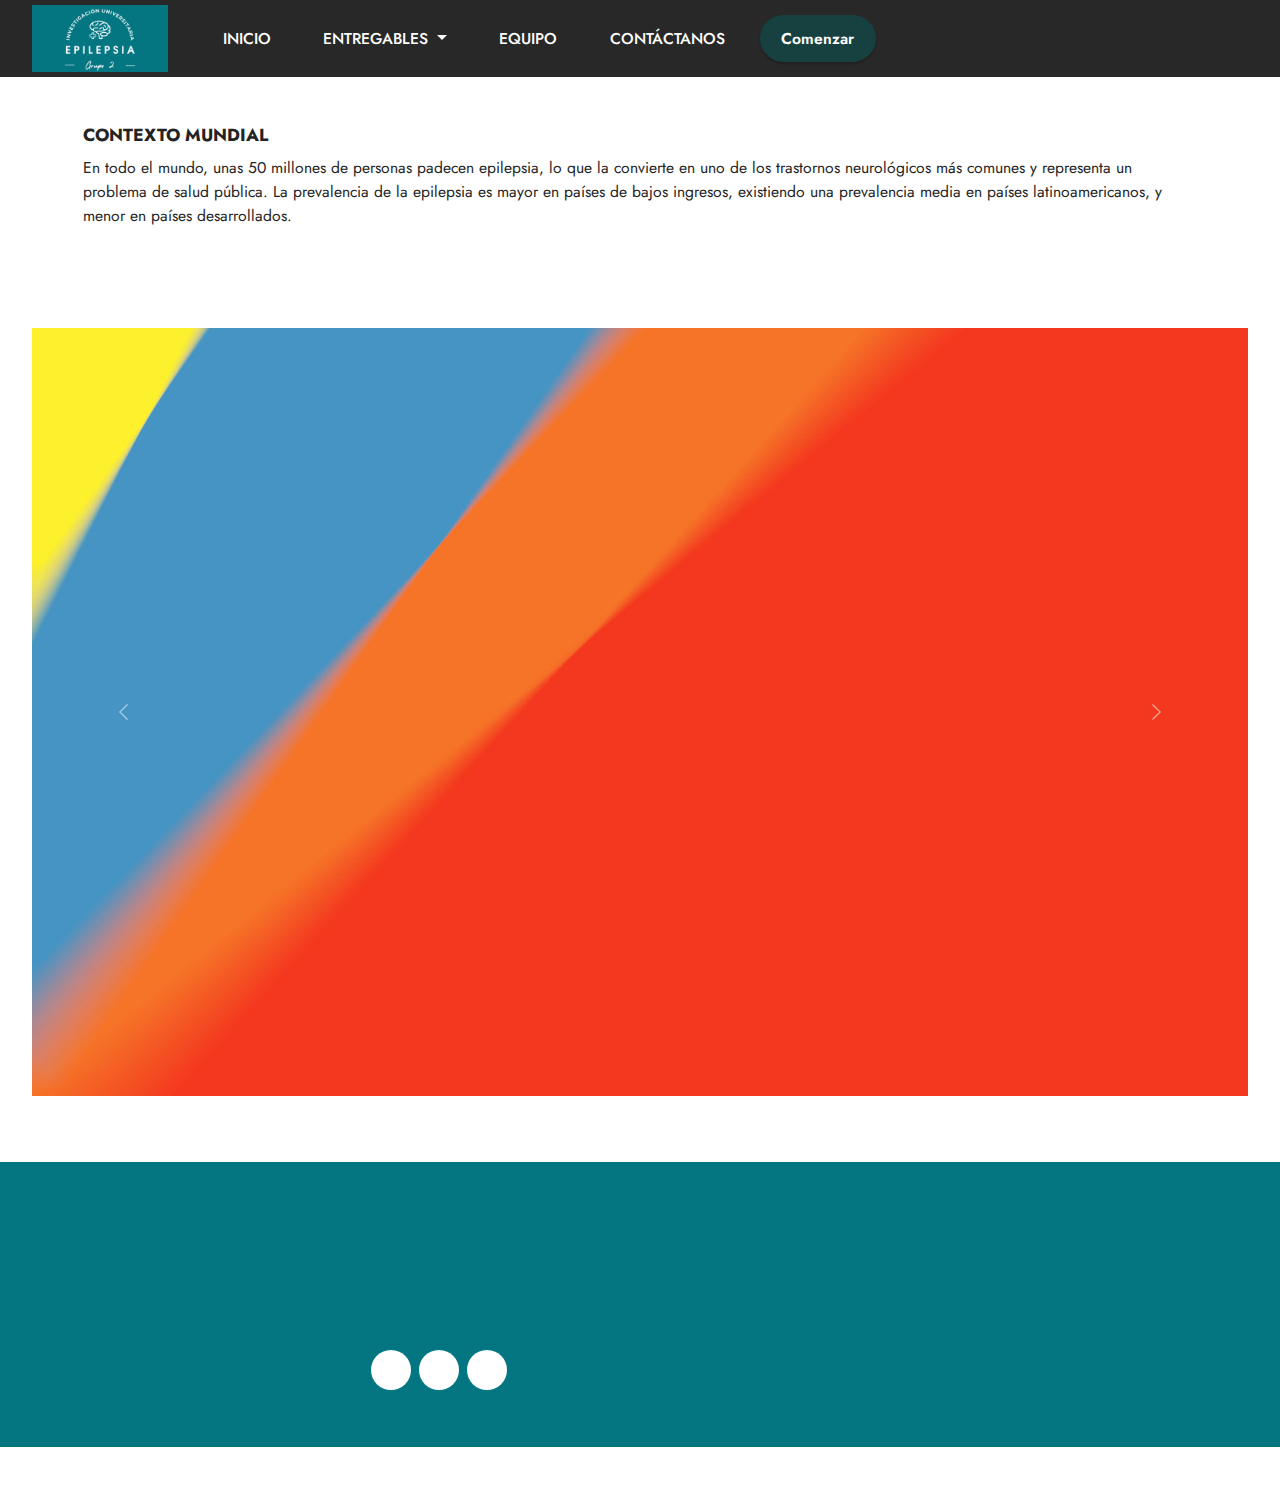
<file: page6.html>
<!DOCTYPE html>
<html  >
<head>
  <!-- Site made with Mobirise Website Builder v5.4.1, https://mobirise.com -->
  <meta charset="UTF-8">
  <meta http-equiv="X-UA-Compatible" content="IE=edge">
  <meta name="generator" content="Mobirise v5.4.1, mobirise.com">
  <meta name="viewport" content="width=device-width, initial-scale=1, minimum-scale=1">
  <link rel="shortcut icon" href="assets/images/marca-grupo-2-180x180.png" type="image/x-icon">
  <meta name="description" content="">
  
  
  <title>DEFINICIÓN DEL PROBLEMA</title>
  <link rel="stylesheet" href="assets/web/assets/mobirise-icons2/mobirise2.css">
  <link rel="stylesheet" href="assets/bootstrap/css/bootstrap.min.css">
  <link rel="stylesheet" href="assets/bootstrap/css/bootstrap-grid.min.css">
  <link rel="stylesheet" href="assets/bootstrap/css/bootstrap-reboot.min.css">
  <link rel="stylesheet" href="assets/animatecss/animate.css">
  <link rel="stylesheet" href="assets/dropdown/css/style.css">
  <link rel="stylesheet" href="assets/socicon/css/styles.css">
  <link rel="stylesheet" href="assets/theme/css/style.css">
  <link rel="preload" href="https://fonts.googleapis.com/css?family=Oswald:200,300,400,500,600,700&display=swap" as="style" onload="this.onload=null;this.rel='stylesheet'">
  <noscript><link rel="stylesheet" href="https://fonts.googleapis.com/css?family=Oswald:200,300,400,500,600,700&display=swap"></noscript>
  <link rel="preload" href="https://fonts.googleapis.com/css?family=Anton:400&display=swap" as="style" onload="this.onload=null;this.rel='stylesheet'">
  <noscript><link rel="stylesheet" href="https://fonts.googleapis.com/css?family=Anton:400&display=swap"></noscript>
  <link rel="preload" href="https://fonts.googleapis.com/css?family=Bebas+Neue:400&display=swap" as="style" onload="this.onload=null;this.rel='stylesheet'">
  <noscript><link rel="stylesheet" href="https://fonts.googleapis.com/css?family=Bebas+Neue:400&display=swap"></noscript>
  <link rel="preload" href="https://fonts.googleapis.com/css?family=Jost:100,200,300,400,500,600,700,800,900,100i,200i,300i,400i,500i,600i,700i,800i,900i&display=swap" as="style" onload="this.onload=null;this.rel='stylesheet'">
  <noscript><link rel="stylesheet" href="https://fonts.googleapis.com/css?family=Jost:100,200,300,400,500,600,700,800,900,100i,200i,300i,400i,500i,600i,700i,800i,900i&display=swap"></noscript>
  <link rel="preload" as="style" href="assets/mobirise/css/mbr-additional.css"><link rel="stylesheet" href="assets/mobirise/css/mbr-additional.css" type="text/css">
  
  
  
  
</head>
<body>
  
  <section data-bs-version="5.1" class="menu menu1 cid-sIzFBKGL9l" once="menu" id="menu1-2p">
    

    <nav class="navbar navbar-dropdown navbar-fixed-top navbar-expand-lg">
        <div class="container-fluid">
            <div class="navbar-brand">
                <span class="navbar-logo">
                    <a href="http://grupo2-rivas.github.io/">
                        <img src="assets/images/marca-grupo-2-180x180.png" alt="Mobirise" style="height: 4.2rem;">
                    </a>
                </span>
                
            </div>
            <button class="navbar-toggler" type="button" data-toggle="collapse" data-bs-toggle="collapse" data-target="#navbarSupportedContent" data-bs-target="#navbarSupportedContent" aria-controls="navbarNavAltMarkup" aria-expanded="false" aria-label="Toggle navigation">
                <div class="hamburger">
                    <span></span>
                    <span></span>
                    <span></span>
                    <span></span>
                </div>
            </button>
            <div class="collapse navbar-collapse" id="navbarSupportedContent">
                <ul class="navbar-nav nav-dropdown" data-app-modern-menu="true"><li class="nav-item"><a class="nav-link link text-primary display-4" href="index.html">INICIO</a></li><li class="nav-item dropdown"><a class="nav-link link dropdown-toggle text-primary display-4" href="#" data-toggle="dropdown-submenu" data-bs-toggle="dropdown" data-bs-auto-close="outside" aria-expanded="false">ENTREGABLES&nbsp;</a><div class="dropdown-menu" aria-labelledby="dropdown-undefined"><a class="dropdown-item text-primary display-4" href="page3.html">HITO 1</a><a class="show dropdown-item text-primary display-4" href="page4.html" data-bs-toggle="dropdown" data-bs-auto-close="outside" aria-expanded="false">HITO 2</a></div></li>
                    
                    <li class="nav-item"><a class="nav-link link text-primary display-4" href="page2.html" data-bs-auto-close="outside" aria-expanded="false">EQUIPO</a></li><li class="nav-item"><a class="nav-link link text-primary show display-4" href="#" data-bs-toggle="dropdown" data-bs-auto-close="outside" aria-expanded="false">CONTÁCTANOS</a>
                    </li></ul>
                
                <div class="navbar-buttons mbr-section-btn"><a class="btn btn-warning display-4" href="index.html#content13-2y">Comenzar</a></div>
            </div>
        </div>
    </nav>
</section>

<section data-bs-version="5.1" class="header1 cid-sIFusti9ue" data-bg-video="https://www.youtube.com/watch?v=Kown0ub0h94" id="header1-3d">

    

    <div class="mbr-overlay" style="opacity: 0.9; background-color: rgb(3, 118, 130);"></div>

    <div class="container">
        <div class="row justify-content-center">
            <div class="col-12 col-lg-12">
                <h1 class="mbr-section-title mbr-fonts-style mb-3 display-1"><strong>DEFINICIÓN DEL PROBLEMA</strong></h1>
                
                
                
            </div>
        </div>
    </div>
</section>

<section data-bs-version="5.1" class="content7 cid-sIFutGuNiA" id="content7-3e">
    
    <div class="container-fluid">
        <div class="row justify-content-center">
            <div class="col-12 col-md-12">
                <blockquote>
                <h5 class="mbr-section-title mbr-fonts-style mb-2 display-7"><strong>CONTEXTO MUNDIAL</strong></h5>
                <p class="mbr-text mbr-fonts-style display-4">En todo el mundo, unas 50 millones de personas padecen epilepsia, lo que la convierte en uno de los trastornos neurológicos más comunes y representa un problema de salud pública. La prevalencia de la epilepsia es mayor en países de bajos ingresos, existiendo una prevalencia media en países latinoamericanos, y menor en países desarrollados.</p></blockquote>
            </div>
        </div>
    </div>
</section>

<section data-bs-version="5.1" class="slider2 cid-sIFuBrnuEM" id="slider2-3g">
    

    
    <div class="container-fluid">
        <div class="row justify-content-center">
            <div class="col-12 col-md-10 col-lg-12">
                <div class="carousel slide carousel-fade" id="t8HfEHNp2j" data-ride="carousel" data-bs-ride="carousel" data-interval="9000" data-bs-interval="9000">
                    <div class="mbr-overlay" style="opacity: 0.2; background-color: rgb(60, 81, 134);">
                    </div>
                    <ol class="carousel-indicators">
                        <li data-slide-to="0" data-bs-slide-to="0" class="active" data-target="#t8HfEHNp2j" data-bs-target="#t8HfEHNp2j"></li><li data-slide-to="1" data-bs-slide-to="1" class="" data-target="#t8HfEHNp2j" data-bs-target="#t8HfEHNp2j"></li><li data-slide-to="2" data-bs-slide-to="2" class="" data-target="#t8HfEHNp2j" data-bs-target="#t8HfEHNp2j"></li><li data-slide-to="3" data-bs-slide-to="3" class="" data-target="#t8HfEHNp2j" data-bs-target="#t8HfEHNp2j"></li>
                        
                        
                    </ol>
                    <div class="carousel-inner">
                        
                        
                        <div class="carousel-item slider-image item active">
                            <div class="item-wrapper">
                                <img class="d-block w-100" src="assets/images/background8.jpg" data-slide-to="0" data-bs-slide-to="0">
                                <div class="carousel-caption d-none d-md-block">
                                    <h5 class="mbr-section-subtitle mbr-fonts-style display-5"><div><strong>“Problem Statement”</strong></div></h5>
                                    <p class="mbr-section-text mbr-fonts-style display-7">Definición del problema.</p>
                                </div>
                            </div>
                        </div><div class="carousel-item slider-image item">
                            <div class="item-wrapper">
                                <img class="d-block w-100" src="assets/images/mbr-800x533.jpg" data-slide-to="2" data-bs-slide-to="3">
                                <div class="carousel-caption d-none d-md-block">
                                    <h5 class="mbr-section-subtitle mbr-fonts-style display-5"><strong>“Empathy map”</strong></h5>
                                    <p class="mbr-section-text mbr-fonts-style display-7">Análisis del problema desde el punto del usuario.</p>
                                </div>
                            </div>
                        </div><div class="carousel-item slider-image item">
                            <div class="item-wrapper">
                                <img class="d-block w-100" src="assets/images/mbr-800x533.jpg" data-slide-to="2" data-bs-slide-to="3">
                                <div class="carousel-caption d-none d-md-block">
                                    <h5 class="mbr-section-subtitle mbr-fonts-style display-5"><strong>“Stakeholder map”</strong></h5>
                                    <p class="mbr-section-text mbr-fonts-style display-7">
                                        Interesados “stakeholders” que intervienen en el problema y solución.</p>
                                </div>
                            </div>
                        </div><div class="carousel-item slider-image item">
                            <div class="item-wrapper">
                                <img class="d-block w-100" src="assets/images/mbr-2-800x533.jpg" data-slide-to="3" data-bs-slide-to="4">
                                <div class="carousel-caption d-none d-md-block">
                                    <h5 class="mbr-section-subtitle mbr-fonts-style display-5"><strong>“Árbol de problemas”</strong></h5>
                                    <p class="mbr-section-text mbr-fonts-style display-7">Efectos y causas del problema.</p>
                                </div>
                            </div>
                        </div>
                    </div>
                    <a class="carousel-control carousel-control-prev" role="button" data-slide="prev" data-bs-slide="prev" href="#t8HfEHNp2j">
                        <span class="mobi-mbri mobi-mbri-arrow-prev" aria-hidden="true"></span>
                        <span class="sr-only visually-hidden">Previous</span>
                    </a>
                    <a class="carousel-control carousel-control-next" role="button" data-slide="next" data-bs-slide="next" href="#t8HfEHNp2j">
                        <span class="mobi-mbri mobi-mbri-arrow-next" aria-hidden="true"></span>
                        <span class="sr-only visually-hidden">Next</span>
                    </a>
                </div>
            </div>
        </div>
    </div>
</section>

<section data-bs-version="5.1" class="content11 cid-sJdZewAquB" id="content11-4b">
    
    <div class="container">
        <div class="row justify-content-center">
            <div class="col-md-12 col-lg-12">
                <div class="mbr-section-btn align-center"><a class="btn btn-secondary display-4" href="">CONTEXTO</a>
                    <a class="btn btn-secondary display-4" href="">DEFINICIÓN</a> <a class="btn btn-secondary display-4" href="">EFECTOS</a> <a class="btn btn-secondary display-4" href="">CAUSAS</a> <a class="btn btn-secondary display-4" href="">PROPUESTA</a></div>
            </div>
        </div>
    </div>
</section>

<section data-bs-version="5.1" class="footer4 cid-sIJfwqsNEW" once="footers" id="footer4-3y">

    
    
    <div class="container">
        <div class="row mbr-white">
            <div class="col-6 col-lg-3">
                <div class="media-wrap col-md-12 col-12">
                    <a href="https://mobiri.se/">
                        <img src="assets/images/marca-grupo-2-500x500.png" alt="Mobirise">
                    </a>
                </div>
            </div>
            <div class="col-12 col-md-6 col-lg-3">
                <h5 class="mbr-section-subtitle mbr-fonts-style mb-2 display-7">
                    <strong>Nosotros</strong></h5>
                <p class="mbr-text mbr-fonts-style mb-4 display-4">Grupo de estudiantes de la carrera de Ingeniería Biomédica PUCP-UPCH</p>
                <h5 class="mbr-section-subtitle mbr-fonts-style mb-3 display-7">
                    <strong>Síguenos en:</strong></h5>
                <div class="social-row display-7">
                    <div class="soc-item">
                        <a href="https://twitter.com/mobirise" target="_blank">
                            <span class="mbr-iconfont socicon socicon-facebook"></span>
                        </a>
                    </div>
                    <div class="soc-item">
                        <a href="https://twitter.com/mobirise" target="_blank">
                            <span class="mbr-iconfont socicon socicon-twitter"></span>
                        </a>
                    </div>
                    <div class="soc-item">
                        <a href="https://twitter.com/mobirise" target="_blank">
                            <span class="mbr-iconfont socicon socicon-instagram"></span>
                        </a>
                    </div>
                    
                </div>
            </div>
            <div class="col-12 col-md-6 col-lg-3">
                <h5 class="mbr-section-subtitle mbr-fonts-style mb-2 display-7">
                    <strong>Contacto</strong></h5>
                <ul class="list mbr-fonts-style display-4">
                    <li class="mbr-text item-wrap">- Dirección:</li><li class="mbr-text item-wrap">- Teléfono: 944269143</li><li class="mbr-text item-wrap">- Formulario:&nbsp;</li>
                </ul>
            </div>
            <div class="col-12 col-md-6 col-lg-3">
                <h5 class="mbr-section-subtitle mbr-fonts-style mb-2 display-7">
                    <strong>Servicios:</strong></h5>
                <ul class="list mbr-fonts-style display-4">
                    <li class="mbr-text item-wrap">- Propuesta de Solución</li><li class="mbr-text item-wrap">- Aplicación</li><li class="mbr-text item-wrap">- Información</li>
                </ul>
            </div>
            
        </div>
    </div>
</section><section style="background-color: #fff; font-family: -apple-system, BlinkMacSystemFont, 'Segoe UI', 'Roboto', 'Helvetica Neue', Arial, sans-serif; color:#aaa; font-size:12px; padding: 0; align-items: center; display: flex;"><a href="https://mobirise.site/u" style="flex: 1 1; height: 3rem; padding-left: 1rem;"></a><p style="flex: 0 0 auto; margin:0; padding-right:1rem;">Mobirise free builder - <a href="https://mobirise.site/n" style="color:#aaa;">More</a></p></section><script src="assets/bootstrap/js/bootstrap.bundle.min.js"></script>  <script src="assets/smoothscroll/smooth-scroll.js"></script>  <script src="assets/ytplayer/index.js"></script>  <script src="assets/dropdown/js/navbar-dropdown.js"></script>  <script src="assets/vimeoplayer/player.js"></script>  <script src="assets/theme/js/script.js"></script>  
  
  
 <div id="scrollToTop" class="scrollToTop mbr-arrow-up"><a style="text-align: center;"><i class="mbr-arrow-up-icon mbr-arrow-up-icon-cm cm-icon cm-icon-smallarrow-up"></i></a></div>
    <input name="animation" type="hidden">
  </body>
</html>
</file>
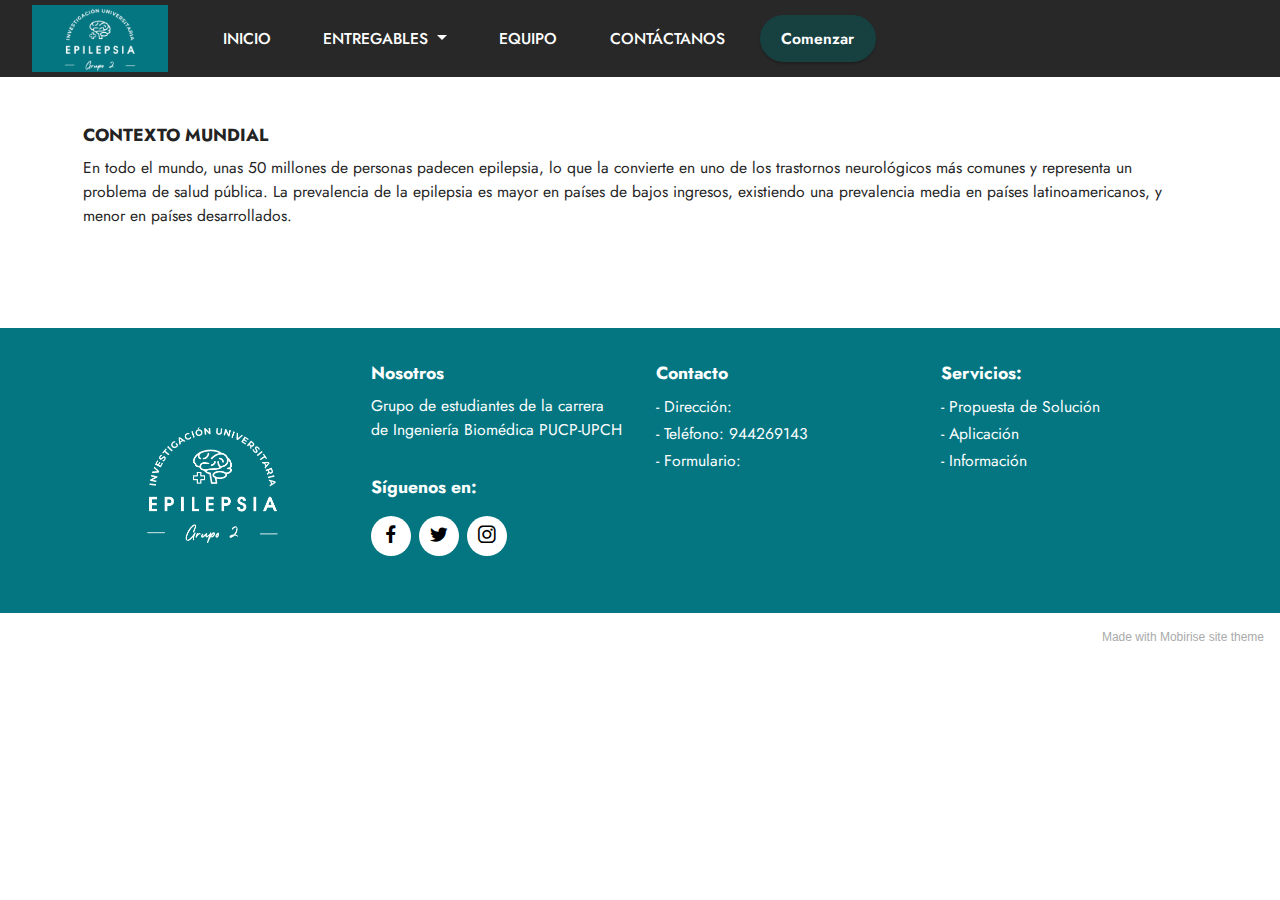
<file: page7.html>
<!DOCTYPE html>
<html  >
<head>
  <!-- Site made with Mobirise Website Builder v5.4.1, https://mobirise.com -->
  <meta charset="UTF-8">
  <meta http-equiv="X-UA-Compatible" content="IE=edge">
  <meta name="generator" content="Mobirise v5.4.1, mobirise.com">
  <meta name="viewport" content="width=device-width, initial-scale=1, minimum-scale=1">
  <link rel="shortcut icon" href="assets/images/marca-grupo-2-180x180.png" type="image/x-icon">
  <meta name="description" content="">
  
  
  <title>EFECTOS E IMPACTO</title>
  <link rel="stylesheet" href="assets/bootstrap/css/bootstrap.min.css">
  <link rel="stylesheet" href="assets/bootstrap/css/bootstrap-grid.min.css">
  <link rel="stylesheet" href="assets/bootstrap/css/bootstrap-reboot.min.css">
  <link rel="stylesheet" href="assets/animatecss/animate.css">
  <link rel="stylesheet" href="assets/dropdown/css/style.css">
  <link rel="stylesheet" href="assets/socicon/css/styles.css">
  <link rel="stylesheet" href="assets/theme/css/style.css">
  <link rel="preload" href="https://fonts.googleapis.com/css?family=Oswald:200,300,400,500,600,700&display=swap" as="style" onload="this.onload=null;this.rel='stylesheet'">
  <noscript><link rel="stylesheet" href="https://fonts.googleapis.com/css?family=Oswald:200,300,400,500,600,700&display=swap"></noscript>
  <link rel="preload" href="https://fonts.googleapis.com/css?family=Anton:400&display=swap" as="style" onload="this.onload=null;this.rel='stylesheet'">
  <noscript><link rel="stylesheet" href="https://fonts.googleapis.com/css?family=Anton:400&display=swap"></noscript>
  <link rel="preload" href="https://fonts.googleapis.com/css?family=Bebas+Neue:400&display=swap" as="style" onload="this.onload=null;this.rel='stylesheet'">
  <noscript><link rel="stylesheet" href="https://fonts.googleapis.com/css?family=Bebas+Neue:400&display=swap"></noscript>
  <link rel="preload" href="https://fonts.googleapis.com/css?family=Jost:100,200,300,400,500,600,700,800,900,100i,200i,300i,400i,500i,600i,700i,800i,900i&display=swap" as="style" onload="this.onload=null;this.rel='stylesheet'">
  <noscript><link rel="stylesheet" href="https://fonts.googleapis.com/css?family=Jost:100,200,300,400,500,600,700,800,900,100i,200i,300i,400i,500i,600i,700i,800i,900i&display=swap"></noscript>
  <link rel="preload" as="style" href="assets/mobirise/css/mbr-additional.css"><link rel="stylesheet" href="assets/mobirise/css/mbr-additional.css" type="text/css">
  
  
  
  
</head>
<body>
  
  <section data-bs-version="5.1" class="menu menu1 cid-sIzFBKGL9l" once="menu" id="menu1-2r">
    

    <nav class="navbar navbar-dropdown navbar-fixed-top navbar-expand-lg">
        <div class="container-fluid">
            <div class="navbar-brand">
                <span class="navbar-logo">
                    <a href="http://grupo2-rivas.github.io/">
                        <img src="assets/images/marca-grupo-2-180x180.png" alt="Mobirise" style="height: 4.2rem;">
                    </a>
                </span>
                
            </div>
            <button class="navbar-toggler" type="button" data-toggle="collapse" data-bs-toggle="collapse" data-target="#navbarSupportedContent" data-bs-target="#navbarSupportedContent" aria-controls="navbarNavAltMarkup" aria-expanded="false" aria-label="Toggle navigation">
                <div class="hamburger">
                    <span></span>
                    <span></span>
                    <span></span>
                    <span></span>
                </div>
            </button>
            <div class="collapse navbar-collapse" id="navbarSupportedContent">
                <ul class="navbar-nav nav-dropdown" data-app-modern-menu="true"><li class="nav-item"><a class="nav-link link text-primary display-4" href="index.html">INICIO</a></li><li class="nav-item dropdown"><a class="nav-link link dropdown-toggle text-primary display-4" href="#" data-toggle="dropdown-submenu" data-bs-toggle="dropdown" data-bs-auto-close="outside" aria-expanded="false">ENTREGABLES&nbsp;</a><div class="dropdown-menu" aria-labelledby="dropdown-undefined"><a class="dropdown-item text-primary display-4" href="page3.html">HITO 1</a><a class="show dropdown-item text-primary display-4" href="page4.html" data-bs-toggle="dropdown" data-bs-auto-close="outside" aria-expanded="false">HITO 2</a></div></li>
                    
                    <li class="nav-item"><a class="nav-link link text-primary display-4" href="page2.html" data-bs-auto-close="outside" aria-expanded="false">EQUIPO</a></li><li class="nav-item"><a class="nav-link link text-primary show display-4" href="#" data-bs-toggle="dropdown" data-bs-auto-close="outside" aria-expanded="false">CONTÁCTANOS</a>
                    </li></ul>
                
                <div class="navbar-buttons mbr-section-btn"><a class="btn btn-warning display-4" href="index.html#content13-2y">Comenzar</a></div>
            </div>
        </div>
    </nav>
</section>

<section data-bs-version="5.1" class="header1 cid-sIFx8Aw1BZ" data-bg-video="https://www.youtube.com/watch?v=Kown0ub0h94" id="header1-3j">

    

    <div class="mbr-overlay" style="opacity: 0.9; background-color: rgb(60, 81, 134);"></div>

    <div class="container">
        <div class="row justify-content-center">
            <div class="col-12 col-lg-12">
                <h1 class="mbr-section-title mbr-fonts-style mb-3 display-1"><strong>EFECTOS E IMPACTO</strong></h1>
                
                
                
            </div>
        </div>
    </div>
</section>

<section data-bs-version="5.1" class="content7 cid-sIFx9w6y1Q" id="content7-3k">
    
    <div class="container-fluid">
        <div class="row justify-content-center">
            <div class="col-12 col-md-12">
                <blockquote>
                <h5 class="mbr-section-title mbr-fonts-style mb-2 display-7"><strong>CONTEXTO MUNDIAL</strong></h5>
                <p class="mbr-text mbr-fonts-style display-4">En todo el mundo, unas 50 millones de personas padecen epilepsia, lo que la convierte en uno de los trastornos neurológicos más comunes y representa un problema de salud pública. La prevalencia de la epilepsia es mayor en países de bajos ingresos, existiendo una prevalencia media en países latinoamericanos, y menor en países desarrollados.</p></blockquote>
            </div>
        </div>
    </div>
</section>

<section data-bs-version="5.1" class="footer4 cid-sIJfwqsNEW" once="footers" id="footer4-3y">

    
    
    <div class="container">
        <div class="row mbr-white">
            <div class="col-6 col-lg-3">
                <div class="media-wrap col-md-12 col-12">
                    <a href="https://mobiri.se/">
                        <img src="assets/images/marca-grupo-2-500x500.png" alt="Mobirise">
                    </a>
                </div>
            </div>
            <div class="col-12 col-md-6 col-lg-3">
                <h5 class="mbr-section-subtitle mbr-fonts-style mb-2 display-7">
                    <strong>Nosotros</strong></h5>
                <p class="mbr-text mbr-fonts-style mb-4 display-4">Grupo de estudiantes de la carrera de Ingeniería Biomédica PUCP-UPCH</p>
                <h5 class="mbr-section-subtitle mbr-fonts-style mb-3 display-7">
                    <strong>Síguenos en:</strong></h5>
                <div class="social-row display-7">
                    <div class="soc-item">
                        <a href="https://twitter.com/mobirise" target="_blank">
                            <span class="mbr-iconfont socicon socicon-facebook"></span>
                        </a>
                    </div>
                    <div class="soc-item">
                        <a href="https://twitter.com/mobirise" target="_blank">
                            <span class="mbr-iconfont socicon socicon-twitter"></span>
                        </a>
                    </div>
                    <div class="soc-item">
                        <a href="https://twitter.com/mobirise" target="_blank">
                            <span class="mbr-iconfont socicon socicon-instagram"></span>
                        </a>
                    </div>
                    
                </div>
            </div>
            <div class="col-12 col-md-6 col-lg-3">
                <h5 class="mbr-section-subtitle mbr-fonts-style mb-2 display-7">
                    <strong>Contacto</strong></h5>
                <ul class="list mbr-fonts-style display-4">
                    <li class="mbr-text item-wrap">- Dirección:</li><li class="mbr-text item-wrap">- Teléfono: 944269143</li><li class="mbr-text item-wrap">- Formulario:&nbsp;</li>
                </ul>
            </div>
            <div class="col-12 col-md-6 col-lg-3">
                <h5 class="mbr-section-subtitle mbr-fonts-style mb-2 display-7">
                    <strong>Servicios:</strong></h5>
                <ul class="list mbr-fonts-style display-4">
                    <li class="mbr-text item-wrap">- Propuesta de Solución</li><li class="mbr-text item-wrap">- Aplicación</li><li class="mbr-text item-wrap">- Información</li>
                </ul>
            </div>
            
        </div>
    </div>
</section><section style="background-color: #fff; font-family: -apple-system, BlinkMacSystemFont, 'Segoe UI', 'Roboto', 'Helvetica Neue', Arial, sans-serif; color:#aaa; font-size:12px; padding: 0; align-items: center; display: flex;"><a href="https://mobirise.site/t" style="flex: 1 1; height: 3rem; padding-left: 1rem;"></a><p style="flex: 0 0 auto; margin:0; padding-right:1rem;">Made with Mobirise <a href="https://mobirise.site/u" style="color:#aaa;">site</a> theme</p></section><script src="assets/bootstrap/js/bootstrap.bundle.min.js"></script>  <script src="assets/smoothscroll/smooth-scroll.js"></script>  <script src="assets/ytplayer/index.js"></script>  <script src="assets/dropdown/js/navbar-dropdown.js"></script>  <script src="assets/vimeoplayer/player.js"></script>  <script src="assets/theme/js/script.js"></script>  
  
  
 <div id="scrollToTop" class="scrollToTop mbr-arrow-up"><a style="text-align: center;"><i class="mbr-arrow-up-icon mbr-arrow-up-icon-cm cm-icon cm-icon-smallarrow-up"></i></a></div>
    <input name="animation" type="hidden">
  </body>
</html>
</file>
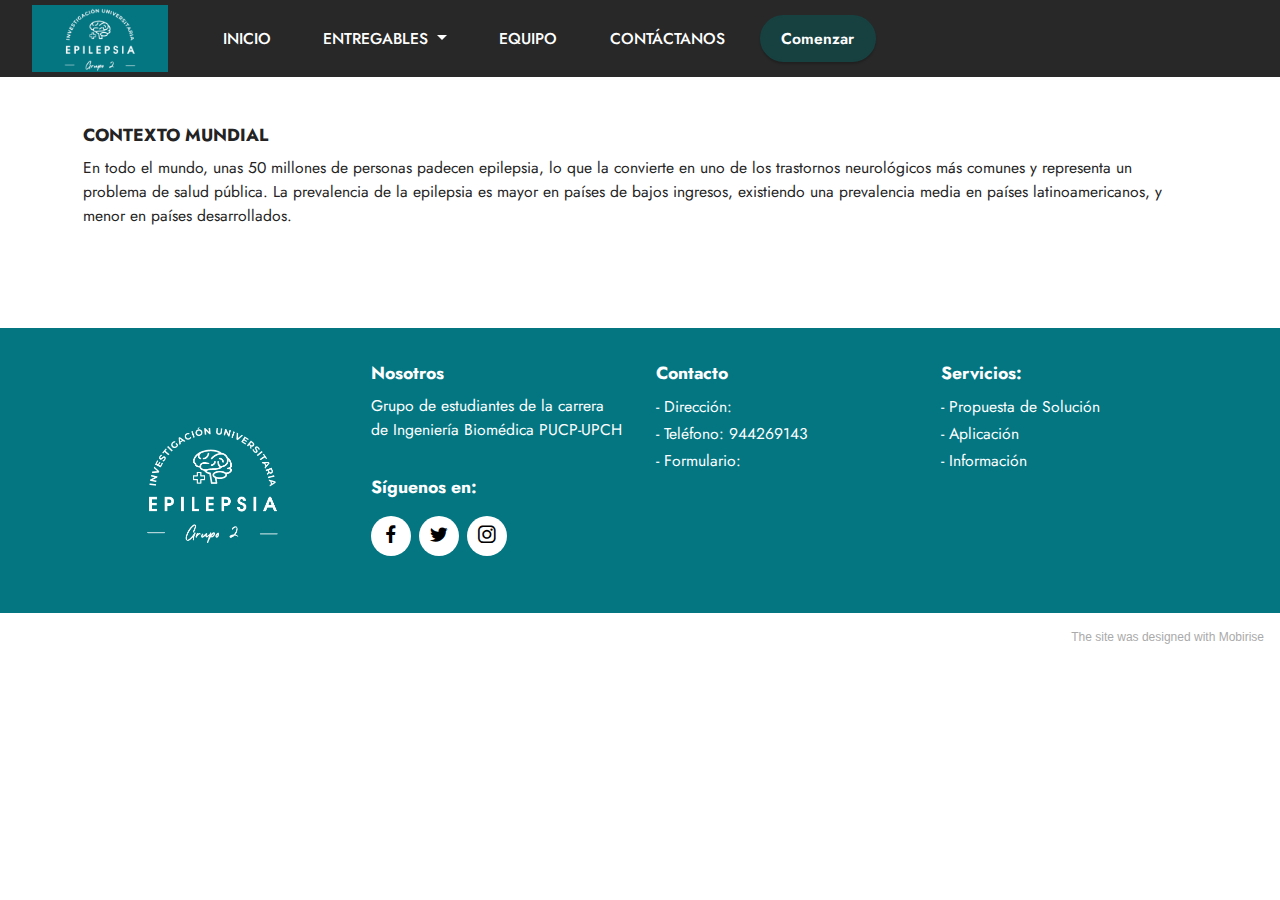
<file: page8.html>
<!DOCTYPE html>
<html  >
<head>
  <!-- Site made with Mobirise Website Builder v5.4.1, https://mobirise.com -->
  <meta charset="UTF-8">
  <meta http-equiv="X-UA-Compatible" content="IE=edge">
  <meta name="generator" content="Mobirise v5.4.1, mobirise.com">
  <meta name="viewport" content="width=device-width, initial-scale=1, minimum-scale=1">
  <link rel="shortcut icon" href="assets/images/marca-grupo-2-180x180.png" type="image/x-icon">
  <meta name="description" content="">
  
  
  <title>CAUSAS Y FACTORES</title>
  <link rel="stylesheet" href="assets/bootstrap/css/bootstrap.min.css">
  <link rel="stylesheet" href="assets/bootstrap/css/bootstrap-grid.min.css">
  <link rel="stylesheet" href="assets/bootstrap/css/bootstrap-reboot.min.css">
  <link rel="stylesheet" href="assets/animatecss/animate.css">
  <link rel="stylesheet" href="assets/dropdown/css/style.css">
  <link rel="stylesheet" href="assets/socicon/css/styles.css">
  <link rel="stylesheet" href="assets/theme/css/style.css">
  <link rel="preload" href="https://fonts.googleapis.com/css?family=Oswald:200,300,400,500,600,700&display=swap" as="style" onload="this.onload=null;this.rel='stylesheet'">
  <noscript><link rel="stylesheet" href="https://fonts.googleapis.com/css?family=Oswald:200,300,400,500,600,700&display=swap"></noscript>
  <link rel="preload" href="https://fonts.googleapis.com/css?family=Anton:400&display=swap" as="style" onload="this.onload=null;this.rel='stylesheet'">
  <noscript><link rel="stylesheet" href="https://fonts.googleapis.com/css?family=Anton:400&display=swap"></noscript>
  <link rel="preload" href="https://fonts.googleapis.com/css?family=Bebas+Neue:400&display=swap" as="style" onload="this.onload=null;this.rel='stylesheet'">
  <noscript><link rel="stylesheet" href="https://fonts.googleapis.com/css?family=Bebas+Neue:400&display=swap"></noscript>
  <link rel="preload" href="https://fonts.googleapis.com/css?family=Jost:100,200,300,400,500,600,700,800,900,100i,200i,300i,400i,500i,600i,700i,800i,900i&display=swap" as="style" onload="this.onload=null;this.rel='stylesheet'">
  <noscript><link rel="stylesheet" href="https://fonts.googleapis.com/css?family=Jost:100,200,300,400,500,600,700,800,900,100i,200i,300i,400i,500i,600i,700i,800i,900i&display=swap"></noscript>
  <link rel="preload" as="style" href="assets/mobirise/css/mbr-additional.css"><link rel="stylesheet" href="assets/mobirise/css/mbr-additional.css" type="text/css">
  
  
  
  
</head>
<body>
  
  <section data-bs-version="5.1" class="menu menu1 cid-sIzFBKGL9l" once="menu" id="menu1-2t">
    

    <nav class="navbar navbar-dropdown navbar-fixed-top navbar-expand-lg">
        <div class="container-fluid">
            <div class="navbar-brand">
                <span class="navbar-logo">
                    <a href="http://grupo2-rivas.github.io/">
                        <img src="assets/images/marca-grupo-2-180x180.png" alt="Mobirise" style="height: 4.2rem;">
                    </a>
                </span>
                
            </div>
            <button class="navbar-toggler" type="button" data-toggle="collapse" data-bs-toggle="collapse" data-target="#navbarSupportedContent" data-bs-target="#navbarSupportedContent" aria-controls="navbarNavAltMarkup" aria-expanded="false" aria-label="Toggle navigation">
                <div class="hamburger">
                    <span></span>
                    <span></span>
                    <span></span>
                    <span></span>
                </div>
            </button>
            <div class="collapse navbar-collapse" id="navbarSupportedContent">
                <ul class="navbar-nav nav-dropdown" data-app-modern-menu="true"><li class="nav-item"><a class="nav-link link text-primary display-4" href="index.html">INICIO</a></li><li class="nav-item dropdown"><a class="nav-link link dropdown-toggle text-primary display-4" href="#" data-toggle="dropdown-submenu" data-bs-toggle="dropdown" data-bs-auto-close="outside" aria-expanded="false">ENTREGABLES&nbsp;</a><div class="dropdown-menu" aria-labelledby="dropdown-undefined"><a class="dropdown-item text-primary display-4" href="page3.html">HITO 1</a><a class="show dropdown-item text-primary display-4" href="page4.html" data-bs-toggle="dropdown" data-bs-auto-close="outside" aria-expanded="false">HITO 2</a></div></li>
                    
                    <li class="nav-item"><a class="nav-link link text-primary display-4" href="page2.html" data-bs-auto-close="outside" aria-expanded="false">EQUIPO</a></li><li class="nav-item"><a class="nav-link link text-primary show display-4" href="#" data-bs-toggle="dropdown" data-bs-auto-close="outside" aria-expanded="false">CONTÁCTANOS</a>
                    </li></ul>
                
                <div class="navbar-buttons mbr-section-btn"><a class="btn btn-warning display-4" href="index.html#content13-2y">Comenzar</a></div>
            </div>
        </div>
    </nav>
</section>

<section data-bs-version="5.1" class="header1 cid-sIFxgDIZWS" data-bg-video="https://www.youtube.com/watch?v=Kown0ub0h94" id="header1-3l">

    

    <div class="mbr-overlay" style="opacity: 0.9; background-color: rgb(60, 81, 134);"></div>

    <div class="container">
        <div class="row justify-content-center">
            <div class="col-12 col-lg-12">
                <h1 class="mbr-section-title mbr-fonts-style mb-3 display-1"><strong>CAUSAS Y FACTORES</strong></h1>
                
                
                
            </div>
        </div>
    </div>
</section>

<section data-bs-version="5.1" class="content7 cid-sIFxgTa8RC" id="content7-3m">
    
    <div class="container-fluid">
        <div class="row justify-content-center">
            <div class="col-12 col-md-12">
                <blockquote>
                <h5 class="mbr-section-title mbr-fonts-style mb-2 display-7"><strong>CONTEXTO MUNDIAL</strong></h5>
                <p class="mbr-text mbr-fonts-style display-4">En todo el mundo, unas 50 millones de personas padecen epilepsia, lo que la convierte en uno de los trastornos neurológicos más comunes y representa un problema de salud pública. La prevalencia de la epilepsia es mayor en países de bajos ingresos, existiendo una prevalencia media en países latinoamericanos, y menor en países desarrollados.</p></blockquote>
            </div>
        </div>
    </div>
</section>

<section data-bs-version="5.1" class="footer4 cid-sIJfwqsNEW" once="footers" id="footer4-3y">

    
    
    <div class="container">
        <div class="row mbr-white">
            <div class="col-6 col-lg-3">
                <div class="media-wrap col-md-12 col-12">
                    <a href="https://mobiri.se/">
                        <img src="assets/images/marca-grupo-2-500x500.png" alt="Mobirise">
                    </a>
                </div>
            </div>
            <div class="col-12 col-md-6 col-lg-3">
                <h5 class="mbr-section-subtitle mbr-fonts-style mb-2 display-7">
                    <strong>Nosotros</strong></h5>
                <p class="mbr-text mbr-fonts-style mb-4 display-4">Grupo de estudiantes de la carrera de Ingeniería Biomédica PUCP-UPCH</p>
                <h5 class="mbr-section-subtitle mbr-fonts-style mb-3 display-7">
                    <strong>Síguenos en:</strong></h5>
                <div class="social-row display-7">
                    <div class="soc-item">
                        <a href="https://twitter.com/mobirise" target="_blank">
                            <span class="mbr-iconfont socicon socicon-facebook"></span>
                        </a>
                    </div>
                    <div class="soc-item">
                        <a href="https://twitter.com/mobirise" target="_blank">
                            <span class="mbr-iconfont socicon socicon-twitter"></span>
                        </a>
                    </div>
                    <div class="soc-item">
                        <a href="https://twitter.com/mobirise" target="_blank">
                            <span class="mbr-iconfont socicon socicon-instagram"></span>
                        </a>
                    </div>
                    
                </div>
            </div>
            <div class="col-12 col-md-6 col-lg-3">
                <h5 class="mbr-section-subtitle mbr-fonts-style mb-2 display-7">
                    <strong>Contacto</strong></h5>
                <ul class="list mbr-fonts-style display-4">
                    <li class="mbr-text item-wrap">- Dirección:</li><li class="mbr-text item-wrap">- Teléfono: 944269143</li><li class="mbr-text item-wrap">- Formulario:&nbsp;</li>
                </ul>
            </div>
            <div class="col-12 col-md-6 col-lg-3">
                <h5 class="mbr-section-subtitle mbr-fonts-style mb-2 display-7">
                    <strong>Servicios:</strong></h5>
                <ul class="list mbr-fonts-style display-4">
                    <li class="mbr-text item-wrap">- Propuesta de Solución</li><li class="mbr-text item-wrap">- Aplicación</li><li class="mbr-text item-wrap">- Información</li>
                </ul>
            </div>
            
        </div>
    </div>
</section><section style="background-color: #fff; font-family: -apple-system, BlinkMacSystemFont, 'Segoe UI', 'Roboto', 'Helvetica Neue', Arial, sans-serif; color:#aaa; font-size:12px; padding: 0; align-items: center; display: flex;"><a href="https://mobirise.site/r" style="flex: 1 1; height: 3rem; padding-left: 1rem;"></a><p style="flex: 0 0 auto; margin:0; padding-right:1rem;"><a href="https://mobirise.site/d" style="color:#aaa;">The site</a> was designed with Mobirise</p></section><script src="assets/bootstrap/js/bootstrap.bundle.min.js"></script>  <script src="assets/smoothscroll/smooth-scroll.js"></script>  <script src="assets/ytplayer/index.js"></script>  <script src="assets/dropdown/js/navbar-dropdown.js"></script>  <script src="assets/vimeoplayer/player.js"></script>  <script src="assets/theme/js/script.js"></script>  
  
  
 <div id="scrollToTop" class="scrollToTop mbr-arrow-up"><a style="text-align: center;"><i class="mbr-arrow-up-icon mbr-arrow-up-icon-cm cm-icon cm-icon-smallarrow-up"></i></a></div>
    <input name="animation" type="hidden">
  </body>
</html>
</file>
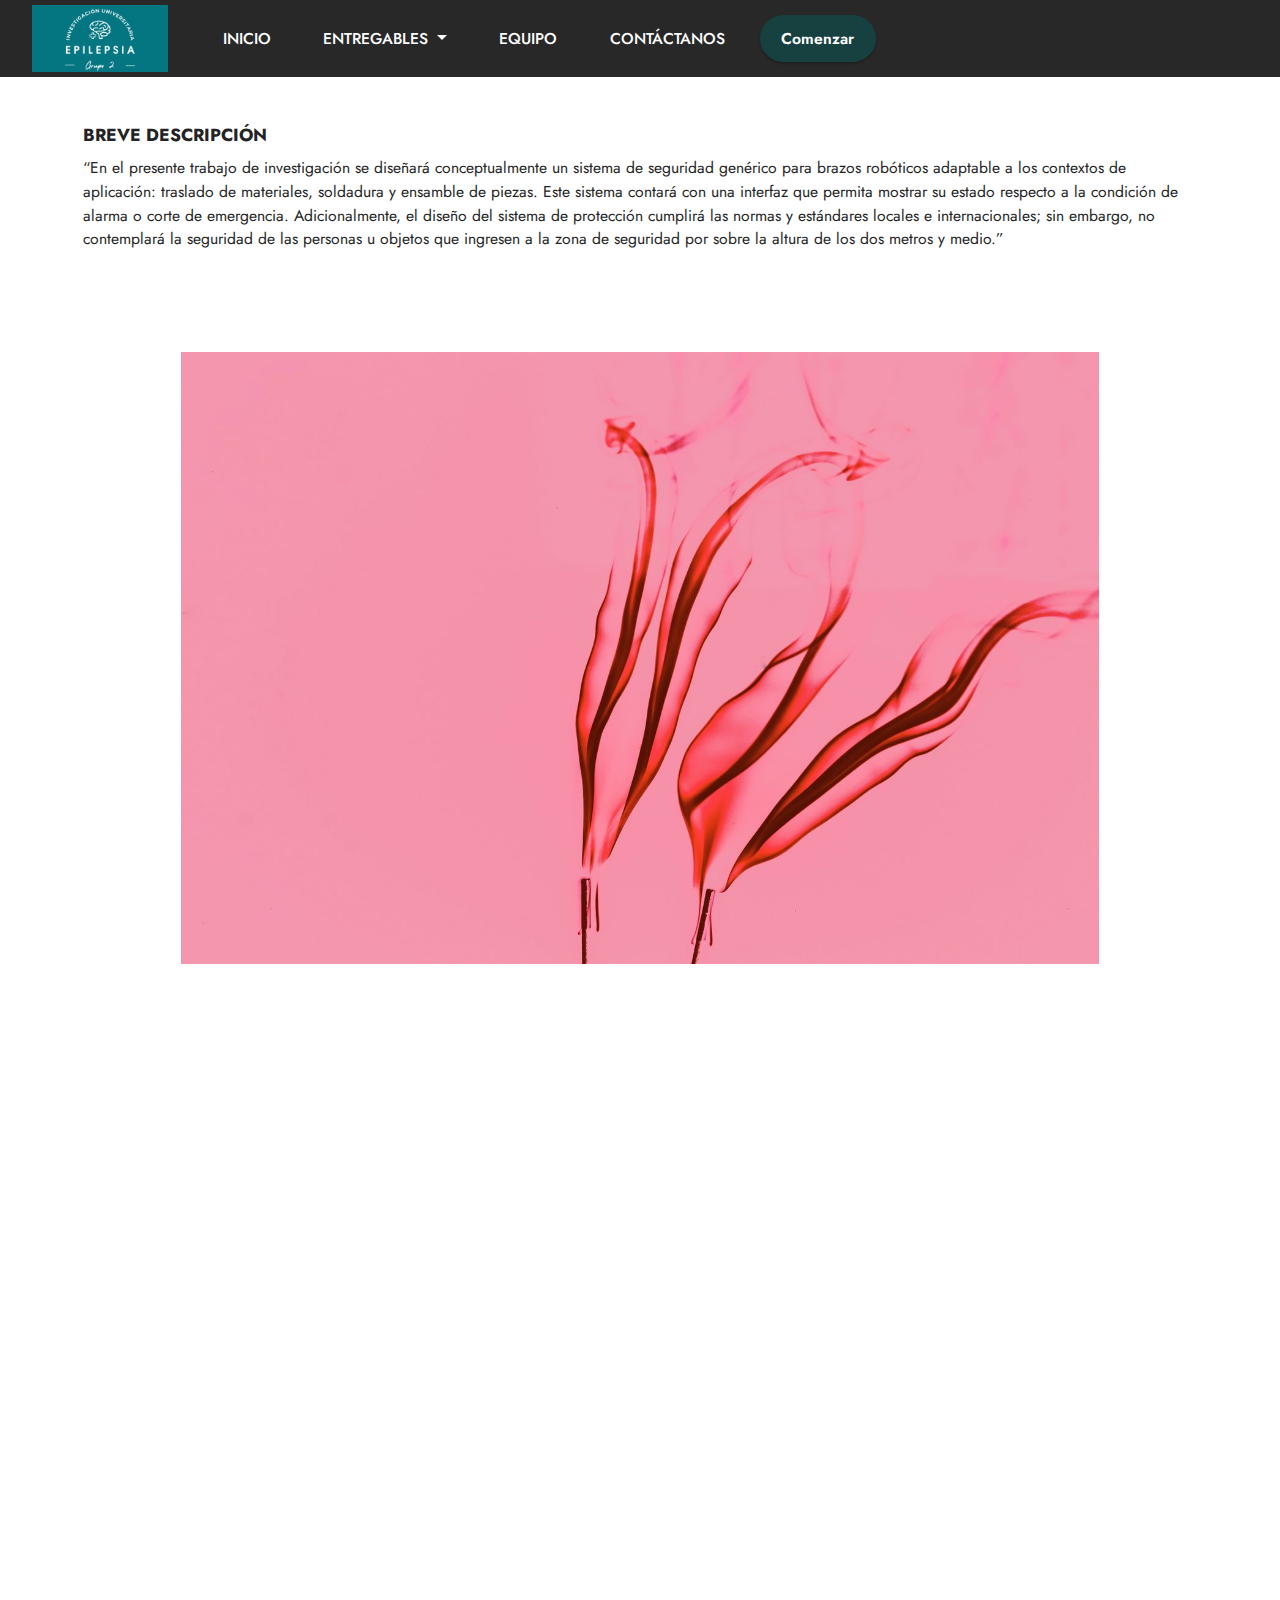
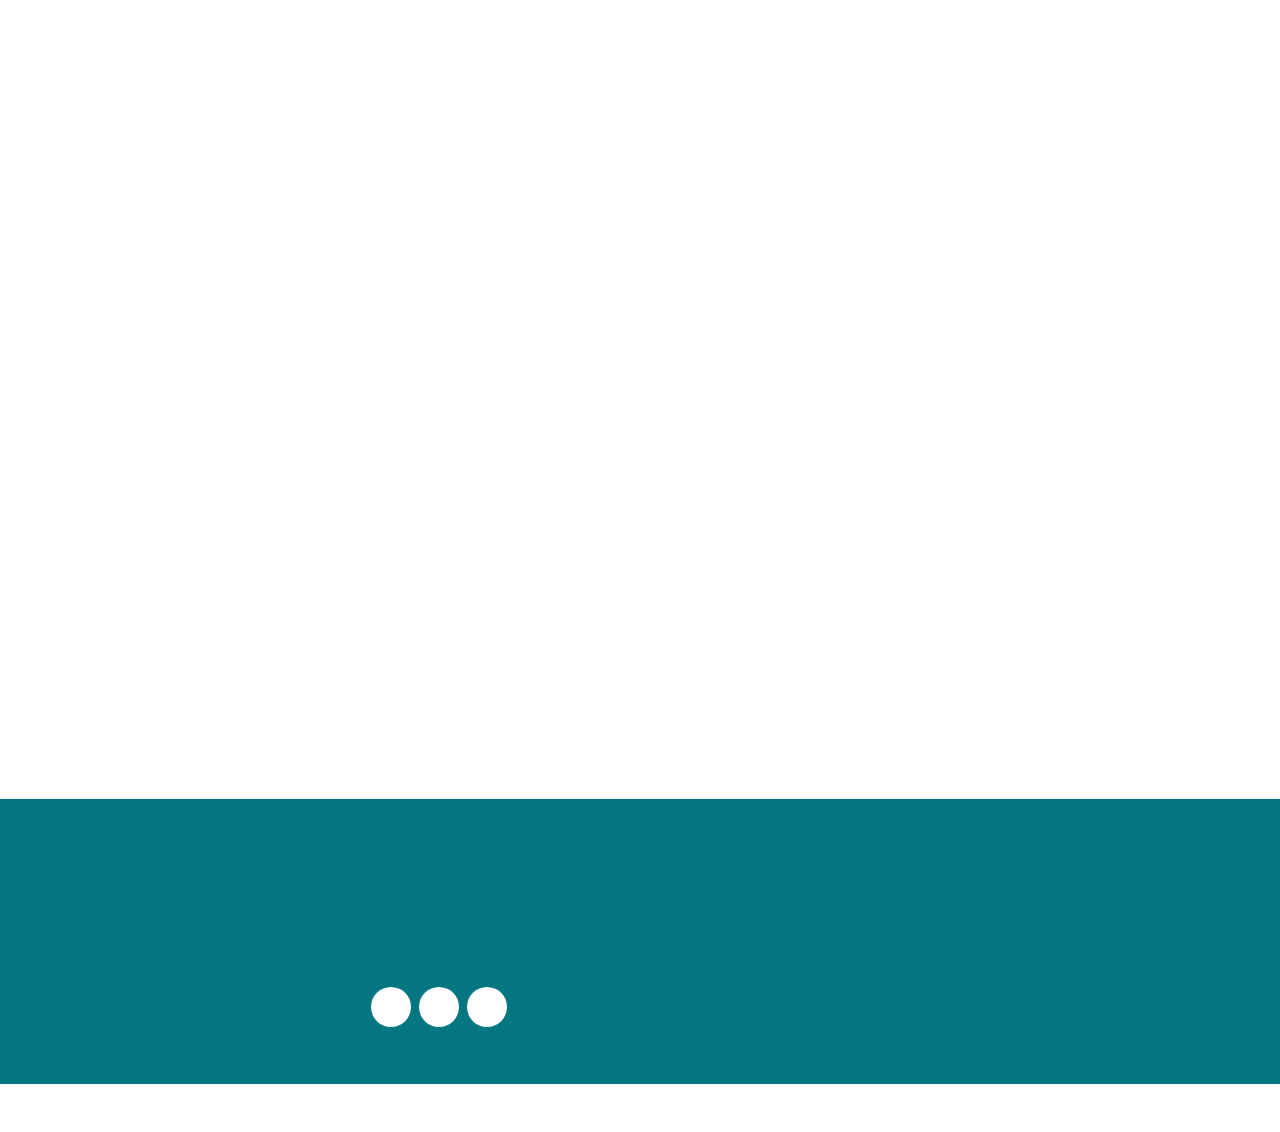
<file: page9.html>
<!DOCTYPE html>
<html  >
<head>
  <!-- Site made with Mobirise Website Builder v5.4.1, https://mobirise.com -->
  <meta charset="UTF-8">
  <meta http-equiv="X-UA-Compatible" content="IE=edge">
  <meta name="generator" content="Mobirise v5.4.1, mobirise.com">
  <meta name="viewport" content="width=device-width, initial-scale=1, minimum-scale=1">
  <link rel="shortcut icon" href="assets/images/marca-grupo-2-180x180.png" type="image/x-icon">
  <meta name="description" content="">
  
  
  <title>DESCRIPCIÓN DE LA PROPUESTA</title>
  <link rel="stylesheet" href="assets/bootstrap/css/bootstrap.min.css">
  <link rel="stylesheet" href="assets/bootstrap/css/bootstrap-grid.min.css">
  <link rel="stylesheet" href="assets/bootstrap/css/bootstrap-reboot.min.css">
  <link rel="stylesheet" href="assets/animatecss/animate.css">
  <link rel="stylesheet" href="assets/dropdown/css/style.css">
  <link rel="stylesheet" href="assets/socicon/css/styles.css">
  <link rel="stylesheet" href="assets/theme/css/style.css">
  <link rel="preload" href="https://fonts.googleapis.com/css?family=Oswald:200,300,400,500,600,700&display=swap" as="style" onload="this.onload=null;this.rel='stylesheet'">
  <noscript><link rel="stylesheet" href="https://fonts.googleapis.com/css?family=Oswald:200,300,400,500,600,700&display=swap"></noscript>
  <link rel="preload" href="https://fonts.googleapis.com/css?family=Anton:400&display=swap" as="style" onload="this.onload=null;this.rel='stylesheet'">
  <noscript><link rel="stylesheet" href="https://fonts.googleapis.com/css?family=Anton:400&display=swap"></noscript>
  <link rel="preload" href="https://fonts.googleapis.com/css?family=Bebas+Neue:400&display=swap" as="style" onload="this.onload=null;this.rel='stylesheet'">
  <noscript><link rel="stylesheet" href="https://fonts.googleapis.com/css?family=Bebas+Neue:400&display=swap"></noscript>
  <link rel="preload" href="https://fonts.googleapis.com/css?family=Jost:100,200,300,400,500,600,700,800,900,100i,200i,300i,400i,500i,600i,700i,800i,900i&display=swap" as="style" onload="this.onload=null;this.rel='stylesheet'">
  <noscript><link rel="stylesheet" href="https://fonts.googleapis.com/css?family=Jost:100,200,300,400,500,600,700,800,900,100i,200i,300i,400i,500i,600i,700i,800i,900i&display=swap"></noscript>
  <link rel="preload" as="style" href="assets/mobirise/css/mbr-additional.css"><link rel="stylesheet" href="assets/mobirise/css/mbr-additional.css" type="text/css">
  
  
  
  
</head>
<body>
  
  <section data-bs-version="5.1" class="menu menu1 cid-sIzFBKGL9l" once="menu" id="menu1-2v">
    

    <nav class="navbar navbar-dropdown navbar-fixed-top navbar-expand-lg">
        <div class="container-fluid">
            <div class="navbar-brand">
                <span class="navbar-logo">
                    <a href="http://grupo2-rivas.github.io/">
                        <img src="assets/images/marca-grupo-2-180x180.png" alt="Mobirise" style="height: 4.2rem;">
                    </a>
                </span>
                
            </div>
            <button class="navbar-toggler" type="button" data-toggle="collapse" data-bs-toggle="collapse" data-target="#navbarSupportedContent" data-bs-target="#navbarSupportedContent" aria-controls="navbarNavAltMarkup" aria-expanded="false" aria-label="Toggle navigation">
                <div class="hamburger">
                    <span></span>
                    <span></span>
                    <span></span>
                    <span></span>
                </div>
            </button>
            <div class="collapse navbar-collapse" id="navbarSupportedContent">
                <ul class="navbar-nav nav-dropdown" data-app-modern-menu="true"><li class="nav-item"><a class="nav-link link text-primary display-4" href="index.html">INICIO</a></li><li class="nav-item dropdown"><a class="nav-link link dropdown-toggle text-primary display-4" href="#" data-toggle="dropdown-submenu" data-bs-toggle="dropdown" data-bs-auto-close="outside" aria-expanded="false">ENTREGABLES&nbsp;</a><div class="dropdown-menu" aria-labelledby="dropdown-undefined"><a class="dropdown-item text-primary display-4" href="page3.html">HITO 1</a><a class="show dropdown-item text-primary display-4" href="page4.html" data-bs-toggle="dropdown" data-bs-auto-close="outside" aria-expanded="false">HITO 2</a></div></li>
                    
                    <li class="nav-item"><a class="nav-link link text-primary display-4" href="page2.html" data-bs-auto-close="outside" aria-expanded="false">EQUIPO</a></li><li class="nav-item"><a class="nav-link link text-primary show display-4" href="#" data-bs-toggle="dropdown" data-bs-auto-close="outside" aria-expanded="false">CONTÁCTANOS</a>
                    </li></ul>
                
                <div class="navbar-buttons mbr-section-btn"><a class="btn btn-warning display-4" href="index.html#content13-2y">Comenzar</a></div>
            </div>
        </div>
    </nav>
</section>

<section data-bs-version="5.1" class="header1 cid-sIFtRwjAEr" data-bg-video="https://www.youtube.com/watch?v=Kown0ub0h94" id="header1-3c">

    

    <div class="mbr-overlay" style="opacity: 0.9; background-color: rgb(3, 118, 130);"></div>

    <div class="container">
        <div class="row justify-content-center">
            <div class="col-12 col-lg-12">
                <h1 class="mbr-section-title mbr-fonts-style mb-3 display-1"><strong>DESCRIPCIÓN DE LA PROPUESTA DE SOLUCIÓN&nbsp;</strong></h1>
                
                
                
            </div>
        </div>
    </div>
</section>

<section data-bs-version="5.1" class="content7 cid-sIFtom7k59" id="content7-37">
    
    <div class="container-fluid">
        <div class="row justify-content-center">
            <div class="col-12 col-md-12">
                <blockquote>
                <h5 class="mbr-section-title mbr-fonts-style mb-2 display-7"><strong>BREVE DESCRIPCIÓN</strong></h5>
                <p class="mbr-text mbr-fonts-style display-4">“En el presente trabajo de investigación se diseñará conceptualmente un sistema de seguridad genérico para brazos robóticos adaptable a los contextos de aplicación: traslado de materiales, soldadura y ensamble de piezas. Este sistema contará con una interfaz que permita mostrar su estado respecto a la condición de alarma o corte de emergencia. Adicionalmente, el diseño del sistema de protección cumplirá las normas y estándares locales e internacionales; sin embargo, no contemplará la seguridad de las personas u objetos que ingresen a la zona de seguridad por sobre la altura de los dos metros y medio.”&nbsp;<br></p></blockquote>
            </div>
        </div>
    </div>
</section>

<section data-bs-version="5.1" class="image3 cid-sIFtpVCO58" id="image3-38">
    

    

    <div class="container">
        <div class="row justify-content-center">
            <div class="col-12 col-lg-10">
                <div class="image-wrapper">
                    <img src="assets/images/6.jpg" alt="Mobirise">
                    <p class="mbr-description mbr-fonts-style mt-2 align-center display-4">
                        Propuesta de Solución</p>
                </div>
            </div>
        </div>
    </div>
</section>

<section data-bs-version="5.1" class="gallery3 cid-sIFtsozpVN" id="gallery3-3b">
    
    
    <div class="container-fluid">
        <div class="mbr-section-head">
            <h4 class="mbr-section-title mbr-fonts-style align-center mb-0 display-2">
                <strong>MATERIALES</strong></h4>
            <h5 class="mbr-section-subtitle mbr-fonts-style align-center mb-0 mt-2 display-5">Images with Title and Text</h5>
        </div>
        <div class="row mt-4">
            <div class="item features-image сol-12 col-md-6 col-lg-3">
                <div class="item-wrapper">
                    <div class="item-img">
                        <img src="assets/images/features1.jpg">
                    </div>
                    <div class="item-content">
                        <h5 class="item-title mbr-fonts-style display-7">
                            <strong>Card Title</strong>
                        </h5>
                        
                        <p class="mbr-text mbr-fonts-style mt-3 display-7">
                            Card Text. You don't have to code to create a site with Mobirise Builder. <a href="#" class="text-primary">Read more..</a></p>
                    </div>
                    
                </div>
            </div>
            <div class="item features-image сol-12 col-md-6 col-lg-3">
                <div class="item-wrapper">
                    <div class="item-img">
                        <img src="assets/images/features2.jpg">
                    </div>
                    <div class="item-content">
                        <h5 class="item-title mbr-fonts-style display-7">
                            <strong>Card Title</strong>
                        </h5>
                        
                        <p class="mbr-text mbr-fonts-style mt-3 display-7">
                            Card Text. You don't have to code to create a site with Mobirise Builder. <a href="#" class="text-primary">Read more..</a></p>
                    </div>
                    
                </div>
            </div>
            <div class="item features-image сol-12 col-md-6 col-lg-3">
                <div class="item-wrapper">
                    <div class="item-img">
                        <img src="assets/images/features3.jpg">
                    </div>
                    <div class="item-content">
                        <h5 class="item-title mbr-fonts-style display-7">
                            <strong>Card Title</strong>
                        </h5>
                        
                        <p class="mbr-text mbr-fonts-style mt-3 display-7">
                            Card Text. You don't have to code to create a site with Mobirise Builder. <a href="#" class="text-primary">Read more..</a></p>
                    </div>
                    
                </div>
            </div>
            <div class="item features-image сol-12 col-md-6 col-lg-3">
                <div class="item-wrapper">
                    <div class="item-img">
                        <img src="assets/images/features4.jpg" alt="" title="">
                    </div>
                    <div class="item-content">
                        <h5 class="item-title mbr-fonts-style display-7">
                            <strong>Card Title</strong>
                        </h5>
                        
                        <p class="mbr-text mbr-fonts-style mt-3 display-7">
                            Card Text. You don't have to code to create a site with Mobirise Builder. <a href="#" class="text-primary">Read more..</a></p>
                    </div>
                    
                </div>
            </div>
        </div>
    </div>
</section>

<section data-bs-version="5.1" class="video5 cid-sIFtrlwxCE" id="video5-3a">
    
    
    <div class="container">
        <div class="title-wrapper mb-5">
            <h4 class="mbr-section-title mbr-fonts-style mb-0 display-2">
                <strong>PROTOTIPADO</strong></h4>
        </div>
        <div class="row align-items-center">
            <div class="col-12 col-lg-6 video-block">
                <div class="video-wrapper"><iframe class="mbr-embedded-video" src="https://www.youtube.com/embed/VA8PzkQa8d8?rel=0&amp;amp;showinfo=0&amp;autoplay=0&amp;loop=0" width="1280" height="720" frameborder="0" allowfullscreen></iframe></div>
                <p class="mbr-description pt-2 mbr-fonts-style display-4">
                    Video Description</p>
            </div>
            <div class="col-12 col-lg">
                <div class="text-wrapper">
                    <h3 class="mbr-section-subtitle mbr-fonts-style mb-3 display-5">
                        <strong>View in Action</strong></h3>
                    <p class="mbr-text mbr-fonts-style display-7">
                        Use Mobirise website building software to create multiple sites for commercial and non-profit projects. Click on the video preview in this block to add the link to your video. Make sure that your video is not private. You can add a description below the video. If you want to hide some of the text fields, open the Block parameters, and uncheck relevant options.</p>
                </div>
            </div>
        </div>
    </div>
</section>

<section data-bs-version="5.1" class="video3 cid-sIFtqZbHyz" id="video3-39">
    
    
    <div class="container">
        <div class="mbr-section-head">
            <h4 class="mbr-section-title mbr-fonts-style mb-0 display-2">
                <strong>VIDEOS DE PRUEBA</strong></h4>
            <h5 class="mbr-section-subtitle mbr-fonts-style mb-0 mt-2 display-7">Click on the video in this block to set the link to
                your own video.</h5>
        </div>
        <div class="row mt-4">
            <div class="col-12 col-md-6 video-block">
                <div class="video-wrapper"><iframe class="mbr-embedded-video" src="https://www.youtube.com/embed/HujDEPAWboE?rel=0&amp;amp;showinfo=0&amp;autoplay=0&amp;loop=0" width="1280" height="720" frameborder="0" allowfullscreen></iframe></div>
                <p class="mbr-text pt-2 mbr-fonts-style display-4">
                    Video Description</p>
            </div>
            <div class="col-12 col-md-6 video-block">
                <div class="video-wrapper"><iframe class="mbr-embedded-video" src="https://www.youtube.com/embed/VA8PzkQa8d8?rel=0&amp;amp;showinfo=0&amp;autoplay=0&amp;loop=0" width="1280" height="720" frameborder="0" allowfullscreen></iframe></div>
                <p class="mbr-text pt-2 mbr-fonts-style display-4">
                    Video Description</p>
            </div>
        </div>
    </div>
</section>

<section data-bs-version="5.1" class="footer4 cid-sIJfwqsNEW" once="footers" id="footer4-3y">

    
    
    <div class="container">
        <div class="row mbr-white">
            <div class="col-6 col-lg-3">
                <div class="media-wrap col-md-12 col-12">
                    <a href="https://mobiri.se/">
                        <img src="assets/images/marca-grupo-2-500x500.png" alt="Mobirise">
                    </a>
                </div>
            </div>
            <div class="col-12 col-md-6 col-lg-3">
                <h5 class="mbr-section-subtitle mbr-fonts-style mb-2 display-7">
                    <strong>Nosotros</strong></h5>
                <p class="mbr-text mbr-fonts-style mb-4 display-4">Grupo de estudiantes de la carrera de Ingeniería Biomédica PUCP-UPCH</p>
                <h5 class="mbr-section-subtitle mbr-fonts-style mb-3 display-7">
                    <strong>Síguenos en:</strong></h5>
                <div class="social-row display-7">
                    <div class="soc-item">
                        <a href="https://twitter.com/mobirise" target="_blank">
                            <span class="mbr-iconfont socicon socicon-facebook"></span>
                        </a>
                    </div>
                    <div class="soc-item">
                        <a href="https://twitter.com/mobirise" target="_blank">
                            <span class="mbr-iconfont socicon socicon-twitter"></span>
                        </a>
                    </div>
                    <div class="soc-item">
                        <a href="https://twitter.com/mobirise" target="_blank">
                            <span class="mbr-iconfont socicon socicon-instagram"></span>
                        </a>
                    </div>
                    
                </div>
            </div>
            <div class="col-12 col-md-6 col-lg-3">
                <h5 class="mbr-section-subtitle mbr-fonts-style mb-2 display-7">
                    <strong>Contacto</strong></h5>
                <ul class="list mbr-fonts-style display-4">
                    <li class="mbr-text item-wrap">- Dirección:</li><li class="mbr-text item-wrap">- Teléfono: 944269143</li><li class="mbr-text item-wrap">- Formulario:&nbsp;</li>
                </ul>
            </div>
            <div class="col-12 col-md-6 col-lg-3">
                <h5 class="mbr-section-subtitle mbr-fonts-style mb-2 display-7">
                    <strong>Servicios:</strong></h5>
                <ul class="list mbr-fonts-style display-4">
                    <li class="mbr-text item-wrap">- Propuesta de Solución</li><li class="mbr-text item-wrap">- Aplicación</li><li class="mbr-text item-wrap">- Información</li>
                </ul>
            </div>
            
        </div>
    </div>
</section><section style="background-color: #fff; font-family: -apple-system, BlinkMacSystemFont, 'Segoe UI', 'Roboto', 'Helvetica Neue', Arial, sans-serif; color:#aaa; font-size:12px; padding: 0; align-items: center; display: flex;"><a href="https://mobirise.site/m" style="flex: 1 1; height: 3rem; padding-left: 1rem;"></a><p style="flex: 0 0 auto; margin:0; padding-right:1rem;"><a href="https://mobirise.site/t" style="color:#aaa;">Made</a> with Mobirise bootstrap template</p></section><script src="assets/bootstrap/js/bootstrap.bundle.min.js"></script>  <script src="assets/smoothscroll/smooth-scroll.js"></script>  <script src="assets/ytplayer/index.js"></script>  <script src="assets/vimeoplayer/player.js"></script>  <script src="assets/dropdown/js/navbar-dropdown.js"></script>  <script src="assets/playervimeo/vimeo_player.js"></script>  <script src="assets/theme/js/script.js"></script>  
  
  
 <div id="scrollToTop" class="scrollToTop mbr-arrow-up"><a style="text-align: center;"><i class="mbr-arrow-up-icon mbr-arrow-up-icon-cm cm-icon cm-icon-smallarrow-up"></i></a></div>
    <input name="animation" type="hidden">
  </body>
</html>
</file>
<file: assets/web/assets/mobirise-icons2/mobirise2.css>
@font-face {
  font-family: 'Moririse2';
  font-display: swap;
  src:  url('mobirise2.eot?f2bix4');
  src:  url('mobirise2.eot?f2bix4#iefix') format('embedded-opentype'),
    url('mobirise2.ttf?f2bix4') format('truetype'),
    url('mobirise2.woff?f2bix4') format('woff'),
    url('mobirise2.svg?f2bix4#mobirise2') format('svg');
  font-weight: normal;
  font-style: normal;
}

[class^="mobi-"], [class*=" mobi-"] {
  /* use !important to prevent issues with browser extensions that change fonts */
  font-family: 'Moririse2' !important;
  speak: none;
  font-style: normal;
  font-weight: normal;
  font-variant: normal;
  text-transform: none;
  line-height: 1;

  /* Better Font Rendering =========== */
  -webkit-font-smoothing: antialiased;
  -moz-osx-font-smoothing: grayscale;
}

.mobi-mbri-add-submenu:before {
  content: "\e900";
}
.mobi-mbri-alert:before {
  content: "\e901";
}
.mobi-mbri-align-center:before {
  content: "\e902";
}
.mobi-mbri-align-justify:before {
  content: "\e903";
}
.mobi-mbri-align-left:before {
  content: "\e904";
}
.mobi-mbri-align-right:before {
  content: "\e905";
}
.mobi-mbri-android:before {
  content: "\e906";
}
.mobi-mbri-apple:before {
  content: "\e907";
}
.mobi-mbri-arrow-down:before {
  content: "\e908";
}
.mobi-mbri-arrow-next:before {
  content: "\e909";
}
.mobi-mbri-arrow-prev:before {
  content: "\e90a";
}
.mobi-mbri-arrow-up:before {
  content: "\e90b";
}
.mobi-mbri-bold:before {
  content: "\e90c";
}
.mobi-mbri-bookmark:before {
  content: "\e90d";
}
.mobi-mbri-bootstrap:before {
  content: "\e90e";
}
.mobi-mbri-briefcase:before {
  content: "\e90f";
}
.mobi-mbri-browse:before {
  content: "\e910";
}
.mobi-mbri-bulleted-list:before {
  content: "\e911";
}
.mobi-mbri-calendar:before {
  content: "\e912";
}
.mobi-mbri-camera:before {
  content: "\e913";
}
.mobi-mbri-cart-add:before {
  content: "\e914";
}
.mobi-mbri-cart-full:before {
  content: "\e915";
}
.mobi-mbri-cash:before {
  content: "\e916";
}
.mobi-mbri-change-style:before {
  content: "\e917";
}
.mobi-mbri-chat:before {
  content: "\e918";
}
.mobi-mbri-clock:before {
  content: "\e919";
}
.mobi-mbri-close:before {
  content: "\e91a";
}
.mobi-mbri-cloud:before {
  content: "\e91b";
}
.mobi-mbri-code:before {
  content: "\e91c";
}
.mobi-mbri-contact-form:before {
  content: "\e91d";
}
.mobi-mbri-credit-card:before {
  content: "\e91e";
}
.mobi-mbri-cursor-click:before {
  content: "\e91f";
}
.mobi-mbri-cust-feedback:before {
  content: "\e920";
}
.mobi-mbri-database:before {
  content: "\e921";
}
.mobi-mbri-delivery:before {
  content: "\e922";
}
.mobi-mbri-desktop:before {
  content: "\e923";
}
.mobi-mbri-devices:before {
  content: "\e924";
}
.mobi-mbri-down:before {
  content: "\e925";
}
.mobi-mbri-download-2:before {
  content: "\e926";
}
.mobi-mbri-download:before {
  content: "\e927";
}
.mobi-mbri-drag-n-drop-2:before {
  content: "\e928";
}
.mobi-mbri-drag-n-drop:before {
  content: "\e929";
}
.mobi-mbri-edit-2:before {
  content: "\e92a";
}
.mobi-mbri-edit:before {
  content: "\e92b";
}
.mobi-mbri-error:before {
  content: "\e92c";
}
.mobi-mbri-extension:before {
  content: "\e92d";
}
.mobi-mbri-features:before {
  content: "\e92e";
}
.mobi-mbri-file:before {
  content: "\e92f";
}
.mobi-mbri-flag:before {
  content: "\e930";
}
.mobi-mbri-folder:before {
  content: "\e931";
}
.mobi-mbri-gift:before {
  content: "\e932";
}
.mobi-mbri-github:before {
  content: "\e933";
}
.mobi-mbri-globe-2:before {
  content: "\e934";
}
.mobi-mbri-globe:before {
  content: "\e935";
}
.mobi-mbri-growing-chart:before {
  content: "\e936";
}
.mobi-mbri-hearth:before {
  content: "\e937";
}
.mobi-mbri-help:before {
  content: "\e938";
}
.mobi-mbri-home:before {
  content: "\e939";
}
.mobi-mbri-hot-cup:before {
  content: "\e93a";
}
.mobi-mbri-idea:before {
  content: "\e93b";
}
.mobi-mbri-image-gallery:before {
  content: "\e93c";
}
.mobi-mbri-image-slider:before {
  content: "\e93d";
}
.mobi-mbri-info:before {
  content: "\e93e";
}
.mobi-mbri-italic:before {
  content: "\e93f";
}
.mobi-mbri-key:before {
  content: "\e940";
}
.mobi-mbri-laptop:before {
  content: "\e941";
}
.mobi-mbri-layers:before {
  content: "\e942";
}
.mobi-mbri-left-right:before {
  content: "\e943";
}
.mobi-mbri-left:before {
  content: "\e944";
}
.mobi-mbri-letter:before {
  content: "\e945";
}
.mobi-mbri-like:before {
  content: "\e946";
}
.mobi-mbri-link:before {
  content: "\e947";
}
.mobi-mbri-lock:before {
  content: "\e948";
}
.mobi-mbri-login:before {
  content: "\e949";
}
.mobi-mbri-logout:before {
  content: "\e94a";
}
.mobi-mbri-magic-stick:before {
  content: "\e94b";
}
.mobi-mbri-map-pin:before {
  content: "\e94c";
}
.mobi-mbri-menu:before {
  content: "\e94d";
}
.mobi-mbri-mobile-2:before {
  content: "\e94e";
}
.mobi-mbri-mobile-horizontal:before {
  content: "\e94f";
}
.mobi-mbri-mobile:before {
  content: "\e950";
}
.mobi-mbri-mobirise:before {
  content: "\e951";
}
.mobi-mbri-more-horizontal:before {
  content: "\e952";
}
.mobi-mbri-more-vertical:before {
  content: "\e953";
}
.mobi-mbri-music:before {
  content: "\e954";
}
.mobi-mbri-new-file:before {
  content: "\e955";
}
.mobi-mbri-numbered-list:before {
  content: "\e956";
}
.mobi-mbri-opened-folder:before {
  content: "\e957";
}
.mobi-mbri-pages:before {
  content: "\e958";
}
.mobi-mbri-paper-plane:before {
  content: "\e959";
}
.mobi-mbri-paperclip:before {
  content: "\e95a";
}
.mobi-mbri-phone:before {
  content: "\e95b";
}
.mobi-mbri-photo:before {
  content: "\e95c";
}
.mobi-mbri-photos:before {
  content: "\e95d";
}
.mobi-mbri-pin:before {
  content: "\e95e";
}
.mobi-mbri-play:before {
  content: "\e95f";
}
.mobi-mbri-plus:before {
  content: "\e960";
}
.mobi-mbri-preview:before {
  content: "\e961";
}
.mobi-mbri-print:before {
  content: "\e962";
}
.mobi-mbri-protect:before {
  content: "\e963";
}
.mobi-mbri-question:before {
  content: "\e964";
}
.mobi-mbri-quote-left:before {
  content: "\e965";
}
.mobi-mbri-quote-right:before {
  content: "\e966";
}
.mobi-mbri-redo:before {
  content: "\e967";
}
.mobi-mbri-refresh:before {
  content: "\e968";
}
.mobi-mbri-responsive-2:before {
  content: "\e969";
}
.mobi-mbri-responsive:before {
  content: "\e96a";
}
.mobi-mbri-right:before {
  content: "\e96b";
}
.mobi-mbri-rocket:before {
  content: "\e96c";
}
.mobi-mbri-sad-face:before {
  content: "\e96d";
}
.mobi-mbri-sale:before {
  content: "\e96e";
}
.mobi-mbri-save:before {
  content: "\e96f";
}
.mobi-mbri-search:before {
  content: "\e970";
}
.mobi-mbri-setting-2:before {
  content: "\e971";
}
.mobi-mbri-setting-3:before {
  content: "\e972";
}
.mobi-mbri-setting:before {
  content: "\e973";
}
.mobi-mbri-share:before {
  content: "\e974";
}
.mobi-mbri-shopping-bag:before {
  content: "\e975";
}
.mobi-mbri-shopping-basket:before {
  content: "\e976";
}
.mobi-mbri-shopping-cart:before {
  content: "\e977";
}
.mobi-mbri-sites:before {
  content: "\e978";
}
.mobi-mbri-smile-face:before {
  content: "\e979";
}
.mobi-mbri-speed:before {
  content: "\e97a";
}
.mobi-mbri-star:before {
  content: "\e97b";
}
.mobi-mbri-success:before {
  content: "\e97c";
}
.mobi-mbri-sun:before {
  content: "\e97d";
}
.mobi-mbri-sun2:before {
  content: "\e97e";
}
.mobi-mbri-tablet-vertical:before {
  content: "\e97f";
}
.mobi-mbri-tablet:before {
  content: "\e980";
}
.mobi-mbri-target:before {
  content: "\e981";
}
.mobi-mbri-timer:before {
  content: "\e982";
}
.mobi-mbri-to-ftp:before {
  content: "\e983";
}
.mobi-mbri-to-local-drive:before {
  content: "\e984";
}
.mobi-mbri-touch-swipe:before {
  content: "\e985";
}
.mobi-mbri-touch:before {
  content: "\e986";
}
.mobi-mbri-trash:before {
  content: "\e987";
}
.mobi-mbri-underline:before {
  content: "\e988";
}
.mobi-mbri-undo:before {
  content: "\e989";
}
.mobi-mbri-unlink:before {
  content: "\e98a";
}
.mobi-mbri-unlock:before {
  content: "\e98b";
}
.mobi-mbri-up-down:before {
  content: "\e98c";
}
.mobi-mbri-up:before {
  content: "\e98d";
}
.mobi-mbri-update:before {
  content: "\e98e";
}
.mobi-mbri-upload-2:before {
  content: "\e98f";
}
.mobi-mbri-upload:before {
  content: "\e990";
}
.mobi-mbri-user-2:before {
  content: "\e991";
}
.mobi-mbri-user:before {
  content: "\e992";
}
.mobi-mbri-users:before {
  content: "\e993";
}
.mobi-mbri-video-play:before {
  content: "\e994";
}
.mobi-mbri-video:before {
  content: "\e995";
}
.mobi-mbri-watch:before {
  content: "\e996";
}
.mobi-mbri-website-theme-2:before {
  content: "\e997";
}
.mobi-mbri-website-theme:before {
  content: "\e998";
}
.mobi-mbri-wifi:before {
  content: "\e999";
}
.mobi-mbri-windows:before {
  content: "\e99a";
}
.mobi-mbri-zoom-in:before {
  content: "\e99b";
}
.mobi-mbri-zoom-out:before {
  content: "\e99c";
}
</file>
<file: assets/web/assets/mobirise-icons-bold/mobirise-icons-bold.css>
@font-face {
  font-family: 'mobirise-icons-bold';
  font-display: swap;
  src:  url('mobirise-icons-bold.eot?m1l4yr');
  src:  url('mobirise-icons-bold.eot?m1l4yr#iefix') format('embedded-opentype'),
    url('mobirise-icons-bold.ttf?m1l4yr') format('truetype'),
    url('mobirise-icons-bold.woff?m1l4yr') format('woff'),
    url('mobirise-icons-bold.svg?m1l4yr#mobirise-icons-bold') format('svg');
  font-weight: normal;
  font-style: normal;
}

[class^="mbrib-"], [class*="mbrib-"] {
  /* use !important to prevent issues with browser extensions that change fonts */
  font-family: 'mobirise-icons-bold' !important;
  speak: none;
  font-style: normal;
  font-weight: normal;
  font-variant: normal;
  text-transform: none;
  line-height: 1;

  /* Better Font Rendering =========== */
  -webkit-font-smoothing: antialiased;
  -moz-osx-font-smoothing: grayscale;
}

.mbrib-add-submenu:before {
  content: "\e900";
}
.mbrib-alert:before {
  content: "\e901";
}
.mbrib-align-center:before {
  content: "\e902";
}
.mbrib-align-justify:before {
  content: "\e903";
}
.mbrib-align-left:before {
  content: "\e904";
}
.mbrib-align-right:before {
  content: "\e905";
}
.mbrib-android:before {
  content: "\e906";
}
.mbrib-apple:before {
  content: "\e907";
}
.mbrib-arrow-down:before {
  content: "\e908";
}
.mbrib-arrow-next:before {
  content: "\e909";
}
.mbrib-arrow-prev:before {
  content: "\e90a";
}
.mbrib-arrow-up:before {
  content: "\e90b";
}
.mbrib-bold:before {
  content: "\e90c";
}
.mbrib-bookmark:before {
  content: "\e90d";
}
.mbrib-bootstrap:before {
  content: "\e90e";
}
.mbrib-briefcase:before {
  content: "\e90f";
}
.mbrib-browse:before {
  content: "\e910";
}
.mbrib-bulleted-list:before {
  content: "\e911";
}
.mbrib-calendar:before {
  content: "\e912";
}
.mbrib-camera:before {
  content: "\e913";
}
.mbrib-cart-add:before {
  content: "\e914";
}
.mbrib-cart-full:before {
  content: "\e915";
}
.mbrib-cash:before {
  content: "\e916";
}
.mbrib-change-style:before {
  content: "\e917";
}
.mbrib-chat:before {
  content: "\e918";
}
.mbrib-clock:before {
  content: "\e919";
}
.mbrib-close:before {
  content: "\e91a";
}
.mbrib-cloud:before {
  content: "\e91b";
}
.mbrib-code:before {
  content: "\e91c";
}
.mbrib-contact-form:before {
  content: "\e91d";
}
.mbrib-credit-card:before {
  content: "\e91e";
}
.mbrib-cursor-click:before {
  content: "\e91f";
}
.mbrib-cust-feedback:before {
  content: "\e920";
}
.mbrib-database:before {
  content: "\e921";
}
.mbrib-delivery:before {
  content: "\e922";
}
.mbrib-desktop:before {
  content: "\e923";
}
.mbrib-devices:before {
  content: "\e924";
}
.mbrib-down:before {
  content: "\e925";
}
.mbrib-download:before {
  content: "\e926";
}
.mbrib-drag-n-drop:before {
  content: "\e927";
}
.mbrib-drag-n-drop2:before {
  content: "\e928";
}
.mbrib-edit:before {
  content: "\e929";
}
.mbrib-edit2:before {
  content: "\e92a";
}
.mbrib-error:before {
  content: "\e92b";
}
.mbrib-extension:before {
  content: "\e92c";
}
.mbrib-features:before {
  content: "\e92d";
}
.mbrib-file:before {
  content: "\e92e";
}
.mbrib-flag:before {
  content: "\e92f";
}
.mbrib-folder:before {
  content: "\e930";
}
.mbrib-gift:before {
  content: "\e931";
}
.mbrib-github:before {
  content: "\e932";
}
.mbrib-globe-2:before {
  content: "\e933";
}
.mbrib-globe:before {
  content: "\e934";
}
.mbrib-growing-chart:before {
  content: "\e935";
}
.mbrib-hearth:before {
  content: "\e936";
}
.mbrib-help:before {
  content: "\e937";
}
.mbrib-home:before {
  content: "\e938";
}
.mbrib-hot-cup:before {
  content: "\e939";
}
.mbrib-idea:before {
  content: "\e93a";
}
.mbrib-image-gallery:before {
  content: "\e93b";
}
.mbrib-image-slider:before {
  content: "\e93c";
}
.mbrib-info:before {
  content: "\e93d";
}
.mbrib-italic:before {
  content: "\e93e";
}
.mbrib-key:before {
  content: "\e93f";
}
.mbrib-laptop:before {
  content: "\e940";
}
.mbrib-layers:before {
  content: "\e941";
}
.mbrib-left-right:before {
  content: "\e942";
}
.mbrib-left:before {
  content: "\e943";
}
.mbrib-letter:before {
  content: "\e944";
}
.mbrib-like:before {
  content: "\e945";
}
.mbrib-link:before {
  content: "\e946";
}
.mbrib-lock:before {
  content: "\e947";
}
.mbrib-login:before {
  content: "\e948";
}
.mbrib-logout:before {
  content: "\e949";
}
.mbrib-magic-stick:before {
  content: "\e94a";
}
.mbrib-map-pin:before {
  content: "\e94b";
}
.mbrib-menu:before {
  content: "\e94c";
}
.mbrib-mobile:before {
  content: "\e94d";
}
.mbrib-mobile2:before {
  content: "\e94e";
}
.mbrib-mobirise:before {
  content: "\e94f";
}
.mbrib-more-horizontal:before {
  content: "\e950";
}
.mbrib-more-vertical:before {
  content: "\e951";
}
.mbrib-music:before {
  content: "\e952";
}
.mbrib-new-file:before {
  content: "\e953";
}
.mbrib-numbered-list:before {
  content: "\e954";
}
.mbrib-opened-folder:before {
  content: "\e955";
}
.mbrib-pages:before {
  content: "\e956";
}
.mbrib-paper-plane:before {
  content: "\e957";
}
.mbrib-paperclip:before {
  content: "\e958";
}
.mbrib-photo:before {
  content: "\e959";
}
.mbrib-photos:before {
  content: "\e95a";
}
.mbrib-pin:before {
  content: "\e95b";
}
.mbrib-play:before {
  content: "\e95c";
}
.mbrib-plus:before {
  content: "\e95d";
}
.mbrib-preview:before {
  content: "\e95e";
}
.mbrib-print:before {
  content: "\e95f";
}
.mbrib-protect:before {
  content: "\e960";
}
.mbrib-question:before {
  content: "\e961";
}
.mbrib-quote-left:before {
  content: "\e962";
}
.mbrib-quote-right:before {
  content: "\e963";
}
.mbrib-redo:before {
  content: "\e964";
}
.mbrib-refresh:before {
  content: "\e965";
}
.mbrib-responsive:before {
  content: "\e966";
}
.mbrib-right:before {
  content: "\e967";
}
.mbrib-rocket:before {
  content: "\e968";
}
.mbrib-sad-face:before {
  content: "\e969";
}
.mbrib-sale:before {
  content: "\e96a";
}
.mbrib-save:before {
  content: "\e96b";
}
.mbrib-search:before {
  content: "\e96c";
}
.mbrib-setting:before {
  content: "\e96d";
}
.mbrib-setting2:before {
  content: "\e96e";
}
.mbrib-setting3:before {
  content: "\e96f";
}
.mbrib-share:before {
  content: "\e970";
}
.mbrib-shopping-bag:before {
  content: "\e971";
}
.mbrib-shopping-basket:before {
  content: "\e972";
}
.mbrib-shopping-cart:before {
  content: "\e973";
}
.mbrib-sites:before {
  content: "\e974";
}
.mbrib-smile-face:before {
  content: "\e975";
}
.mbrib-speed:before {
  content: "\e976";
}
.mbrib-star:before {
  content: "\e977";
}
.mbrib-success:before {
  content: "\e978";
}
.mbrib-sun:before {
  content: "\e979";
}
.mbrib-sun2:before {
  content: "\e97a";
}
.mbrib-tablet-vertical:before {
  content: "\e97b";
}
.mbrib-tablet:before {
  content: "\e97c";
}
.mbrib-target:before {
  content: "\e97d";
}
.mbrib-timer:before {
  content: "\e97e";
}
.mbrib-to-ftp:before {
  content: "\e97f";
}
.mbrib-to-local-drive:before {
  content: "\e980";
}
.mbrib-touch-swipe:before {
  content: "\e981";
}
.mbrib-touch:before {
  content: "\e982";
}
.mbrib-trash:before {
  content: "\e983";
}
.mbrib-underline:before {
  content: "\e984";
}
.mbrib-undo:before {
  content: "\e985";
}
.mbrib-unlink:before {
  content: "\e986";
}
.mbrib-unlock:before {
  content: "\e987";
}
.mbrib-up-down:before {
  content: "\e988";
}
.mbrib-up:before {
  content: "\e989";
}
.mbrib-update:before {
  content: "\e98a";
}
.mbrib-upload:before {
  content: "\e98b";
}
.mbrib-user:before {
  content: "\e98c";
}
.mbrib-user2:before {
  content: "\e98d";
}
.mbrib-users:before {
  content: "\e98e";
}
.mbrib-video-play:before {
  content: "\e98f";
}
.mbrib-video:before {
  content: "\e990";
}
.mbrib-watch:before {
  content: "\e991";
}
.mbrib-website-theme:before {
  content: "\e992";
}
.mbrib-wifi:before {
  content: "\e993";
}
.mbrib-windows:before {
  content: "\e994";
}
.mbrib-zoom-out:before {
  content: "\e995";
}
</file>
<file: assets/parallax/jarallax.css>
.jarallax {
    position: relative;
    z-index: 0;
}
.jarallax > .jarallax-img {
    position: absolute;
    object-fit: cover;
    /* support for plugin https://github.com/bfred-it/object-fit-images */
    font-family: 'object-fit: cover;';
    top: 0;
    left: 0;
    width: 100%;
    height: 100%;
    z-index: -1;
}
</file>
<file: assets/dropdown/css/style.css>
.navbar-dropdown {
  left: 0;
  padding: 0;
  position: absolute;
  right: 0;
  top: 0;
  transition: all 0.45s ease;
  z-index: 1030;
  background: #282828; }
  .navbar-dropdown .navbar-logo {
    margin-right: 0.8rem;
    transition: margin 0.3s ease-in-out;
    vertical-align: middle; }
    .navbar-dropdown .navbar-logo img {
      height: 3.125rem;
      transition: all 0.3s ease-in-out; }
    .navbar-dropdown .navbar-logo.mbr-iconfont {
      font-size: 3.125rem;
      line-height: 3.125rem; }
  .navbar-dropdown .navbar-caption {
    font-weight: 700;
    white-space: normal;
    vertical-align: -4px;
    line-height: 3.125rem !important; }
    .navbar-dropdown .navbar-caption, .navbar-dropdown .navbar-caption:hover {
      color: inherit;
      text-decoration: none; }
  .navbar-dropdown .mbr-iconfont + .navbar-caption {
    vertical-align: -1px; }
  .navbar-dropdown.navbar-fixed-top {
    position: fixed; }
  .navbar-dropdown .navbar-brand span {
    vertical-align: -4px; }
  .navbar-dropdown.bg-color.transparent {
    background: none; }
  .navbar-dropdown.navbar-short .navbar-brand {
    padding: 0.625rem 0; }
    .navbar-dropdown.navbar-short .navbar-brand span {
      vertical-align: -1px; }
  .navbar-dropdown.navbar-short .navbar-caption {
    line-height: 2.375rem !important;
    vertical-align: -2px; }
  .navbar-dropdown.navbar-short .navbar-logo {
    margin-right: 0.5rem; }
    .navbar-dropdown.navbar-short .navbar-logo img {
      height: 2.375rem; }
    .navbar-dropdown.navbar-short .navbar-logo.mbr-iconfont {
      font-size: 2.375rem;
      line-height: 2.375rem; }
  .navbar-dropdown.navbar-short .mbr-table-cell {
    height: 3.625rem; }
  .navbar-dropdown .navbar-close {
    left: 0.6875rem;
    position: fixed;
    top: 0.75rem;
    z-index: 1000; }
  .navbar-dropdown .hamburger-icon {
    content: "";
    display: inline-block;
    vertical-align: middle;
    width: 16px;
    -webkit-box-shadow: 0 -6px 0 1px #282828,0 0 0 1px #282828,0 6px 0 1px #282828;
    -moz-box-shadow: 0 -6px 0 1px #282828,0 0 0 1px #282828,0 6px 0 1px #282828;
    box-shadow: 0 -6px 0 1px #282828,0 0 0 1px #282828,0 6px 0 1px #282828; }

.dropdown-menu .dropdown-toggle[data-toggle="dropdown-submenu"]::after {
  border-bottom: 0.35em solid transparent;
  border-left: 0.35em solid;
  border-right: 0;
  border-top: 0.35em solid transparent;
  margin-left: 0.3rem; }

.dropdown-menu .dropdown-item:focus {
  outline: 0; }

.nav-dropdown {
  font-size: 0.75rem;
  font-weight: 500;
  height: auto !important; }
  .nav-dropdown .nav-btn {
    padding-left: 1rem; }
  .nav-dropdown .link {
    margin: .667em 1.667em;
    font-weight: 500;
    padding: 0;
    transition: color .2s ease-in-out; }
    .nav-dropdown .link.dropdown-toggle {
      margin-right: 2.583em; }
      .nav-dropdown .link.dropdown-toggle::after {
        margin-left: .25rem;
        border-top: 0.35em solid;
        border-right: 0.35em solid transparent;
        border-left: 0.35em solid transparent;
        border-bottom: 0; }
      .nav-dropdown .link.dropdown-toggle[aria-expanded="true"] {
        margin: 0;
        padding: 0.667em 3.263em  0.667em 1.667em; }
  .nav-dropdown .link::after,
  .nav-dropdown .dropdown-item::after {
    color: inherit; }
  .nav-dropdown .btn {
    font-size: 0.75rem;
    font-weight: 700;
    letter-spacing: 0;
    margin-bottom: 0;
    padding-left: 1.25rem;
    padding-right: 1.25rem; }
  .nav-dropdown .dropdown-menu {
    border-radius: 0;
    border: 0;
    left: 0;
    margin: 0;
    padding-bottom: 1.25rem;
    padding-top: 1.25rem;
    position: relative; }
  .nav-dropdown .dropdown-submenu {
    margin-left: 0.125rem;
    top: 0; }
  .nav-dropdown .dropdown-item {
    font-weight: 500;
    line-height: 2;
    padding: 0.3846em 4.615em 0.3846em 1.5385em;
    position: relative;
    transition: color .2s ease-in-out, background-color .2s ease-in-out; }
    .nav-dropdown .dropdown-item::after {
      margin-top: -0.3077em;
      position: absolute;
      right: 1.1538em;
      top: 50%; }
    .nav-dropdown .dropdown-item:focus, .nav-dropdown .dropdown-item:hover {
      background: none; }

@media (max-width: 767px) {
  .nav-dropdown.navbar-toggleable-sm {
    bottom: 0;
    display: none;
    left: 0;
    overflow-x: hidden;
    position: fixed;
    top: 0;
    transform: translateX(-100%);
    -ms-transform: translateX(-100%);
    -webkit-transform: translateX(-100%);
    width: 18.75rem;
    z-index: 999; } }
.nav-dropdown.navbar-toggleable-xl {
  bottom: 0;
  display: none;
  left: 0;
  overflow-x: hidden;
  position: fixed;
  top: 0;
  transform: translateX(-100%);
  -ms-transform: translateX(-100%);
  -webkit-transform: translateX(-100%);
  width: 18.75rem;
  z-index: 999; }

.nav-dropdown-sm {
  display: block !important;
  overflow-x: hidden;
  overflow: auto;
  padding-top: 3.875rem; }
  .nav-dropdown-sm::after {
    content: "";
    display: block;
    height: 3rem;
    width: 100%; }
  .nav-dropdown-sm.collapse.in ~ .navbar-close {
    display: block !important; }
  .nav-dropdown-sm.collapsing, .nav-dropdown-sm.collapse.in {
    transform: translateX(0);
    -ms-transform: translateX(0);
    -webkit-transform: translateX(0);
    transition: all 0.25s ease-out;
    -webkit-transition: all 0.25s ease-out;
    background: #282828; }
  .nav-dropdown-sm.collapsing[aria-expanded="false"] {
    transform: translateX(-100%);
    -ms-transform: translateX(-100%);
    -webkit-transform: translateX(-100%); }
  .nav-dropdown-sm .nav-item {
    display: block;
    margin-left: 0 !important;
    padding-left: 0; }
  .nav-dropdown-sm .link,
  .nav-dropdown-sm .dropdown-item {
    border-top: 1px dotted rgba(255, 255, 255, 0.1);
    font-size: 0.8125rem;
    line-height: 1.6;
    margin: 0 !important;
    padding: 0.875rem 2.4rem 0.875rem 1.5625rem !important;
    position: relative;
    white-space: normal; }
    .nav-dropdown-sm .link:focus, .nav-dropdown-sm .link:hover,
    .nav-dropdown-sm .dropdown-item:focus,
    .nav-dropdown-sm .dropdown-item:hover {
      background: rgba(0, 0, 0, 0.2) !important;
      color: #c0a375; }
  .nav-dropdown-sm .nav-btn {
    position: relative;
    padding: 1.5625rem 1.5625rem 0 1.5625rem; }
    .nav-dropdown-sm .nav-btn::before {
      border-top: 1px dotted rgba(255, 255, 255, 0.1);
      content: "";
      left: 0;
      position: absolute;
      top: 0;
      width: 100%; }
    .nav-dropdown-sm .nav-btn + .nav-btn {
      padding-top: 0.625rem; }
      .nav-dropdown-sm .nav-btn + .nav-btn::before {
        display: none; }
  .nav-dropdown-sm .btn {
    padding: 0.625rem 0; }
  .nav-dropdown-sm .dropdown-toggle[data-toggle="dropdown-submenu"]::after {
    margin-left: .25rem;
    border-top: 0.35em solid;
    border-right: 0.35em solid transparent;
    border-left: 0.35em solid transparent;
    border-bottom: 0; }
  .nav-dropdown-sm .dropdown-toggle[data-toggle="dropdown-submenu"][aria-expanded="true"]::after {
    border-top: 0;
    border-right: 0.35em solid transparent;
    border-left: 0.35em solid transparent;
    border-bottom: 0.35em solid; }
  .nav-dropdown-sm .dropdown-menu {
    margin: 0;
    padding: 0;
    position: relative;
    top: 0;
    left: 0;
    width: 100%;
    border: 0;
    float: none;
    border-radius: 0;
    background: none; }
  .nav-dropdown-sm .dropdown-submenu {
    left: 100%;
    margin-left: 0.125rem;
    margin-top: -1.25rem;
    top: 0; }

.navbar-toggleable-sm .nav-dropdown .dropdown-menu {
  position: absolute; }

.navbar-toggleable-sm .nav-dropdown .dropdown-submenu {
  left: 100%;
  margin-left: 0.125rem;
  margin-top: -1.25rem;
  top: 0; }

.navbar-toggleable-sm.opened .nav-dropdown .dropdown-menu {
  position: relative; }

.navbar-toggleable-sm.opened .nav-dropdown .dropdown-submenu {
  left: 0;
  margin-left: 00rem;
  margin-top: 0rem;
  top: 0; }

.is-builder .nav-dropdown.collapsing {
  transition: none !important; }
</file>
<file: assets/socicon/css/styles.css>
@charset "UTF-8";

@font-face {
  font-family: 'Socicon';
  src:  url('../fonts/socicon.eot');
  src:  url('../fonts/socicon.eot?#iefix') format('embedded-opentype'),
    url('../fonts/socicon.woff2') format('woff2'),
    url('../fonts/socicon.ttf') format('truetype'),
    url('../fonts/socicon.woff') format('woff'),
    url('../fonts/socicon.svg#socicon') format('svg');
  font-weight: normal;
  font-style: normal;
  font-display: swap;
}

[data-icon]:before {
  font-family: "socicon" !important;
  content: attr(data-icon);
  font-style: normal !important;
  font-weight: normal !important;
  font-variant: normal !important;
  text-transform: none !important;
  speak: none;
  line-height: 1;
  -webkit-font-smoothing: antialiased;
  -moz-osx-font-smoothing: grayscale;
}

[class^="socicon-"], [class*=" socicon-"] {
  /* use !important to prevent issues with browser extensions that change fonts */
  font-family: 'Socicon' !important;
  speak: none;
  font-style: normal;
  font-weight: normal;
  font-variant: normal;
  text-transform: none;
  line-height: 1;

  /* Better Font Rendering =========== */
  -webkit-font-smoothing: antialiased;
  -moz-osx-font-smoothing: grayscale;
}

.socicon-eitaa:before {
  content: "\e97c";
}
.socicon-soroush:before {
  content: "\e97d";
}
.socicon-bale:before {
  content: "\e97e";
}
.socicon-zazzle:before {
  content: "\e97b";
}
.socicon-society6:before {
  content: "\e97a";
}
.socicon-redbubble:before {
  content: "\e979";
}
.socicon-avvo:before {
  content: "\e978";
}
.socicon-stitcher:before {
  content: "\e977";
}
.socicon-googlehangouts:before {
  content: "\e974";
}
.socicon-dlive:before {
  content: "\e975";
}
.socicon-vsco:before {
  content: "\e976";
}
.socicon-flipboard:before {
  content: "\e973";
}
.socicon-ubuntu:before {
  content: "\e958";
}
.socicon-artstation:before {
  content: "\e959";
}
.socicon-invision:before {
  content: "\e95a";
}
.socicon-torial:before {
  content: "\e95b";
}
.socicon-collectorz:before {
  content: "\e95c";
}
.socicon-seenthis:before {
  content: "\e95d";
}
.socicon-googleplaymusic:before {
  content: "\e95e";
}
.socicon-debian:before {
  content: "\e95f";
}
.socicon-filmfreeway:before {
  content: "\e960";
}
.socicon-gnome:before {
  content: "\e961";
}
.socicon-itchio:before {
  content: "\e962";
}
.socicon-jamendo:before {
  content: "\e963";
}
.socicon-mix:before {
  content: "\e964";
}
.socicon-sharepoint:before {
  content: "\e965";
}
.socicon-tinder:before {
  content: "\e966";
}
.socicon-windguru:before {
  content: "\e967";
}
.socicon-cdbaby:before {
  content: "\e968";
}
.socicon-elementaryos:before {
  content: "\e969";
}
.socicon-stage32:before {
  content: "\e96a";
}
.socicon-tiktok:before {
  content: "\e96b";
}
.socicon-gitter:before {
  content: "\e96c";
}
.socicon-letterboxd:before {
  content: "\e96d";
}
.socicon-threema:before {
  content: "\e96e";
}
.socicon-splice:before {
  content: "\e96f";
}
.socicon-metapop:before {
  content: "\e970";
}
.socicon-naver:before {
  content: "\e971";
}
.socicon-remote:before {
  content: "\e972";
}
.socicon-internet:before {
  content: "\e957";
}
.socicon-moddb:before {
  content: "\e94b";
}
.socicon-indiedb:before {
  content: "\e94c";
}
.socicon-traxsource:before {
  content: "\e94d";
}
.socicon-gamefor:before {
  content: "\e94e";
}
.socicon-pixiv:before {
  content: "\e94f";
}
.socicon-myanimelist:before {
  content: "\e950";
}
.socicon-blackberry:before {
  content: "\e951";
}
.socicon-wickr:before {
  content: "\e952";
}
.socicon-spip:before {
  content: "\e953";
}
.socicon-napster:before {
  content: "\e954";
}
.socicon-beatport:before {
  content: "\e955";
}
.socicon-hackerone:before {
  content: "\e956";
}
.socicon-hackernews:before {
  content: "\e946";
}
.socicon-smashwords:before {
  content: "\e947";
}
.socicon-kobo:before {
  content: "\e948";
}
.socicon-bookbub:before {
  content: "\e949";
}
.socicon-mailru:before {
  content: "\e94a";
}
.socicon-gitlab:before {
  content: "\e945";
}
.socicon-instructables:before {
  content: "\e944";
}
.socicon-portfolio:before {
  content: "\e943";
}
.socicon-codered:before {
  content: "\e940";
}
.socicon-origin:before {
  content: "\e941";
}
.socicon-nextdoor:before {
  content: "\e942";
}
.socicon-udemy:before {
  content: "\e93f";
}
.socicon-livemaster:before {
  content: "\e93e";
}
.socicon-crunchbase:before {
  content: "\e93b";
}
.socicon-homefy:before {
  content: "\e93c";
}
.socicon-calendly:before {
  content: "\e93d";
}
.socicon-realtor:before {
  content: "\e90f";
}
.socicon-tidal:before {
  content: "\e910";
}
.socicon-qobuz:before {
  content: "\e911";
}
.socicon-natgeo:before {
  content: "\e912";
}
.socicon-mastodon:before {
  content: "\e913";
}
.socicon-unsplash:before {
  content: "\e914";
}
.socicon-homeadvisor:before {
  content: "\e915";
}
.socicon-angieslist:before {
  content: "\e916";
}
.socicon-codepen:before {
  content: "\e917";
}
.socicon-slack:before {
  content: "\e918";
}
.socicon-openaigym:before {
  content: "\e919";
}
.socicon-logmein:before {
  content: "\e91a";
}
.socicon-fiverr:before {
  content: "\e91b";
}
.socicon-gotomeeting:before {
  content: "\e91c";
}
.socicon-aliexpress:before {
  content: "\e91d";
}
.socicon-guru:before {
  content: "\e91e";
}
.socicon-appstore:before {
  content: "\e91f";
}
.socicon-homes:before {
  content: "\e920";
}
.socicon-zoom:before {
  content: "\e921";
}
.socicon-alibaba:before {
  content: "\e922";
}
.socicon-craigslist:before {
  content: "\e923";
}
.socicon-wix:before {
  content: "\e924";
}
.socicon-redfin:before {
  content: "\e925";
}
.socicon-googlecalendar:before {
  content: "\e926";
}
.socicon-shopify:before {
  content: "\e927";
}
.socicon-freelancer:before {
  content: "\e928";
}
.socicon-seedrs:before {
  content: "\e929";
}
.socicon-bing:before {
  content: "\e92a";
}
.socicon-doodle:before {
  content: "\e92b";
}
.socicon-bonanza:before {
  content: "\e92c";
}
.socicon-squarespace:before {
  content: "\e92d";
}
.socicon-toptal:before {
  content: "\e92e";
}
.socicon-gust:before {
  content: "\e92f";
}
.socicon-ask:before {
  content: "\e930";
}
.socicon-trulia:before {
  content: "\e931";
}
.socicon-loomly:before {
  content: "\e932";
}
.socicon-ghost:before {
  content: "\e933";
}
.socicon-upwork:before {
  content: "\e934";
}
.socicon-fundable:before {
  content: "\e935";
}
.socicon-booking:before {
  content: "\e936";
}
.socicon-googlemaps:before {
  content: "\e937";
}
.socicon-zillow:before {
  content: "\e938";
}
.socicon-niconico:before {
  content: "\e939";
}
.socicon-toneden:before {
  content: "\e93a";
}
.socicon-augment:before {
  content: "\e908";
}
.socicon-bitbucket:before {
  content: "\e909";
}
.socicon-fyuse:before {
  content: "\e90a";
}
.socicon-yt-gaming:before {
  content: "\e90b";
}
.socicon-sketchfab:before {
  content: "\e90c";
}
.socicon-mobcrush:before {
  content: "\e90d";
}
.socicon-microsoft:before {
  content: "\e90e";
}
.socicon-pandora:before {
  content: "\e907";
}
.socicon-messenger:before {
  content: "\e906";
}
.socicon-gamewisp:before {
  content: "\e905";
}
.socicon-bloglovin:before {
  content: "\e904";
}
.socicon-tunein:before {
  content: "\e903";
}
.socicon-gamejolt:before {
  content: "\e901";
}
.socicon-trello:before {
  content: "\e902";
}
.socicon-spreadshirt:before {
  content: "\e900";
}
.socicon-500px:before {
  content: "\e000";
}
.socicon-8tracks:before {
  content: "\e001";
}
.socicon-airbnb:before {
  content: "\e002";
}
.socicon-alliance:before {
  content: "\e003";
}
.socicon-amazon:before {
  content: "\e004";
}
.socicon-amplement:before {
  content: "\e005";
}
.socicon-android:before {
  content: "\e006";
}
.socicon-angellist:before {
  content: "\e007";
}
.socicon-apple:before {
  content: "\e008";
}
.socicon-appnet:before {
  content: "\e009";
}
.socicon-baidu:before {
  content: "\e00a";
}
.socicon-bandcamp:before {
  content: "\e00b";
}
.socicon-battlenet:before {
  content: "\e00c";
}
.socicon-mixer:before {
  content: "\e00d";
}
.socicon-bebee:before {
  content: "\e00e";
}
.socicon-bebo:before {
  content: "\e00f";
}
.socicon-behance:before {
  content: "\e010";
}
.socicon-blizzard:before {
  content: "\e011";
}
.socicon-blogger:before {
  content: "\e012";
}
.socicon-buffer:before {
  content: "\e013";
}
.socicon-chrome:before {
  content: "\e014";
}
.socicon-coderwall:before {
  content: "\e015";
}
.socicon-curse:before {
  content: "\e016";
}
.socicon-dailymotion:before {
  content: "\e017";
}
.socicon-deezer:before {
  content: "\e018";
}
.socicon-delicious:before {
  content: "\e019";
}
.socicon-deviantart:before {
  content: "\e01a";
}
.socicon-diablo:before {
  content: "\e01b";
}
.socicon-digg:before {
  content: "\e01c";
}
.socicon-discord:before {
  content: "\e01d";
}
.socicon-disqus:before {
  content: "\e01e";
}
.socicon-douban:before {
  content: "\e01f";
}
.socicon-draugiem:before {
  content: "\e020";
}
.socicon-dribbble:before {
  content: "\e021";
}
.socicon-drupal:before {
  content: "\e022";
}
.socicon-ebay:before {
  content: "\e023";
}
.socicon-ello:before {
  content: "\e024";
}
.socicon-endomodo:before {
  content: "\e025";
}
.socicon-envato:before {
  content: "\e026";
}
.socicon-etsy:before {
  content: "\e027";
}
.socicon-facebook:before {
  content: "\e028";
}
.socicon-feedburner:before {
  content: "\e029";
}
.socicon-filmweb:before {
  content: "\e02a";
}
.socicon-firefox:before {
  content: "\e02b";
}
.socicon-flattr:before {
  content: "\e02c";
}
.socicon-flickr:before {
  content: "\e02d";
}
.socicon-formulr:before {
  content: "\e02e";
}
.socicon-forrst:before {
  content: "\e02f";
}
.socicon-foursquare:before {
  content: "\e030";
}
.socicon-friendfeed:before {
  content: "\e031";
}
.socicon-github:before {
  content: "\e032";
}
.socicon-goodreads:before {
  content: "\e033";
}
.socicon-google:before {
  content: "\e034";
}
.socicon-googlescholar:before {
  content: "\e035";
}
.socicon-googlegroups:before {
  content: "\e036";
}
.socicon-googlephotos:before {
  content: "\e037";
}
.socicon-googleplus:before {
  content: "\e038";
}
.socicon-grooveshark:before {
  content: "\e039";
}
.socicon-hackerrank:before {
  content: "\e03a";
}
.socicon-hearthstone:before {
  content: "\e03b";
}
.socicon-hellocoton:before {
  content: "\e03c";
}
.socicon-heroes:before {
  content: "\e03d";
}
.socicon-smashcast:before {
  content: "\e03e";
}
.socicon-horde:before {
  content: "\e03f";
}
.socicon-houzz:before {
  content: "\e040";
}
.socicon-icq:before {
  content: "\e041";
}
.socicon-identica:before {
  content: "\e042";
}
.socicon-imdb:before {
  content: "\e043";
}
.socicon-instagram:before {
  content: "\e044";
}
.socicon-issuu:before {
  content: "\e045";
}
.socicon-istock:before {
  content: "\e046";
}
.socicon-itunes:before {
  content: "\e047";
}
.socicon-keybase:before {
  content: "\e048";
}
.socicon-lanyrd:before {
  content: "\e049";
}
.socicon-lastfm:before {
  content: "\e04a";
}
.socicon-line:before {
  content: "\e04b";
}
.socicon-linkedin:before {
  content: "\e04c";
}
.socicon-livejournal:before {
  content: "\e04d";
}
.socicon-lyft:before {
  content: "\e04e";
}
.socicon-macos:before {
  content: "\e04f";
}
.socicon-mail:before {
  content: "\e050";
}
.socicon-medium:before {
  content: "\e051";
}
.socicon-meetup:before {
  content: "\e052";
}
.socicon-mixcloud:before {
  content: "\e053";
}
.socicon-modelmayhem:before {
  content: "\e054";
}
.socicon-mumble:before {
  content: "\e055";
}
.socicon-myspace:before {
  content: "\e056";
}
.socicon-newsvine:before {
  content: "\e057";
}
.socicon-nintendo:before {
  content: "\e058";
}
.socicon-npm:before {
  content: "\e059";
}
.socicon-odnoklassniki:before {
  content: "\e05a";
}
.socicon-openid:before {
  content: "\e05b";
}
.socicon-opera:before {
  content: "\e05c";
}
.socicon-outlook:before {
  content: "\e05d";
}
.socicon-overwatch:before {
  content: "\e05e";
}
.socicon-patreon:before {
  content: "\e05f";
}
.socicon-paypal:before {
  content: "\e060";
}
.socicon-periscope:before {
  content: "\e061";
}
.socicon-persona:before {
  content: "\e062";
}
.socicon-pinterest:before {
  content: "\e063";
}
.socicon-play:before {
  content: "\e064";
}
.socicon-player:before {
  content: "\e065";
}
.socicon-playstation:before {
  content: "\e066";
}
.socicon-pocket:before {
  content: "\e067";
}
.socicon-qq:before {
  content: "\e068";
}
.socicon-quora:before {
  content: "\e069";
}
.socicon-raidcall:before {
  content: "\e06a";
}
.socicon-ravelry:before {
  content: "\e06b";
}
.socicon-reddit:before {
  content: "\e06c";
}
.socicon-renren:before {
  content: "\e06d";
}
.socicon-researchgate:before {
  content: "\e06e";
}
.socicon-residentadvisor:before {
  content: "\e06f";
}
.socicon-reverbnation:before {
  content: "\e070";
}
.socicon-rss:before {
  content: "\e071";
}
.socicon-sharethis:before {
  content: "\e072";
}
.socicon-skype:before {
  content: "\e073";
}
.socicon-slideshare:before {
  content: "\e074";
}
.socicon-smugmug:before {
  content: "\e075";
}
.socicon-snapchat:before {
  content: "\e076";
}
.socicon-songkick:before {
  content: "\e077";
}
.socicon-soundcloud:before {
  content: "\e078";
}
.socicon-spotify:before {
  content: "\e079";
}
.socicon-stackexchange:before {
  content: "\e07a";
}
.socicon-stackoverflow:before {
  content: "\e07b";
}
.socicon-starcraft:before {
  content: "\e07c";
}
.socicon-stayfriends:before {
  content: "\e07d";
}
.socicon-steam:before {
  content: "\e07e";
}
.socicon-storehouse:before {
  content: "\e07f";
}
.socicon-strava:before {
  content: "\e080";
}
.socicon-streamjar:before {
  content: "\e081";
}
.socicon-stumbleupon:before {
  content: "\e082";
}
.socicon-swarm:before {
  content: "\e083";
}
.socicon-teamspeak:before {
  content: "\e084";
}
.socicon-teamviewer:before {
  content: "\e085";
}
.socicon-technorati:before {
  content: "\e086";
}
.socicon-telegram:before {
  content: "\e087";
}
.socicon-tripadvisor:before {
  content: "\e088";
}
.socicon-tripit:before {
  content: "\e089";
}
.socicon-triplej:before {
  content: "\e08a";
}
.socicon-tumblr:before {
  content: "\e08b";
}
.socicon-twitch:before {
  content: "\e08c";
}
.socicon-twitter:before {
  content: "\e08d";
}
.socicon-uber:before {
  content: "\e08e";
}
.socicon-ventrilo:before {
  content: "\e08f";
}
.socicon-viadeo:before {
  content: "\e090";
}
.socicon-viber:before {
  content: "\e091";
}
.socicon-viewbug:before {
  content: "\e092";
}
.socicon-vimeo:before {
  content: "\e093";
}
.socicon-vine:before {
  content: "\e094";
}
.socicon-vkontakte:before {
  content: "\e095";
}
.socicon-warcraft:before {
  content: "\e096";
}
.socicon-wechat:before {
  content: "\e097";
}
.socicon-weibo:before {
  content: "\e098";
}
.socicon-whatsapp:before {
  content: "\e099";
}
.socicon-wikipedia:before {
  content: "\e09a";
}
.socicon-windows:before {
  content: "\e09b";
}
.socicon-wordpress:before {
  content: "\e09c";
}
.socicon-wykop:before {
  content: "\e09d";
}
.socicon-xbox:before {
  content: "\e09e";
}
.socicon-xing:before {
  content: "\e09f";
}
.socicon-yahoo:before {
  content: "\e0a0";
}
.socicon-yammer:before {
  content: "\e0a1";
}
.socicon-yandex:before {
  content: "\e0a2";
}
.socicon-yelp:before {
  content: "\e0a3";
}
.socicon-younow:before {
  content: "\e0a4";
}
.socicon-youtube:before {
  content: "\e0a5";
}
.socicon-zapier:before {
  content: "\e0a6";
}
.socicon-zerply:before {
  content: "\e0a7";
}
.socicon-zomato:before {
  content: "\e0a8";
}
.socicon-zynga:before {
  content: "\e0a9";
}
</file>
<file: assets/theme/css/style.css>
@charset "UTF-8";
section {
  background-color: #ffffff;
}

body {
  font-style: normal;
  line-height: 1.5;
  font-weight: 400;
  color: #232323;
  position: relative;
}

button {
  background-color: transparent;
  border-color: transparent;
}

section,
.container,
.container-fluid {
  position: relative;
  word-wrap: break-word;
}

a.mbr-iconfont:hover {
  text-decoration: none;
}

.article .lead p,
.article .lead ul,
.article .lead ol,
.article .lead pre,
.article .lead blockquote {
  margin-bottom: 0;
}

a {
  font-style: normal;
  font-weight: 400;
  cursor: pointer;
}
a, a:hover {
  text-decoration: none;
}

.mbr-section-title {
  font-style: normal;
  line-height: 1.3;
}

.mbr-section-subtitle {
  line-height: 1.3;
}

.mbr-text {
  font-style: normal;
  line-height: 1.7;
}

h1,
h2,
h3,
h4,
h5,
h6,
.display-1,
.display-2,
.display-4,
.display-5,
.display-7,
span,
p,
a {
  line-height: 1;
  word-break: break-word;
  word-wrap: break-word;
  font-weight: 400;
}

b,
strong {
  font-weight: bold;
}

input:-webkit-autofill, input:-webkit-autofill:hover, input:-webkit-autofill:focus, input:-webkit-autofill:active {
  transition-delay: 9999s;
  -webkit-transition-property: background-color, color;
  transition-property: background-color, color;
}

textarea[type=hidden] {
  display: none;
}

section {
  background-position: 50% 50%;
  background-repeat: no-repeat;
  background-size: cover;
}
section .mbr-background-video,
section .mbr-background-video-preview {
  position: absolute;
  bottom: 0;
  left: 0;
  right: 0;
  top: 0;
}

.hidden {
  visibility: hidden;
}

.mbr-z-index20 {
  z-index: 20;
}

/*! Base colors */
.mbr-white {
  color: #ffffff;
}

.mbr-black {
  color: #111111;
}

.mbr-bg-white {
  background-color: #ffffff;
}

.mbr-bg-black {
  background-color: #000000;
}

/*! Text-aligns */
.align-left {
  text-align: left;
}

.align-center {
  text-align: center;
}

.align-right {
  text-align: right;
}

/*! Font-weight  */
.mbr-light {
  font-weight: 300;
}

.mbr-regular {
  font-weight: 400;
}

.mbr-semibold {
  font-weight: 500;
}

.mbr-bold {
  font-weight: 700;
}

/*! Media  */
.media-content {
  flex-basis: 100%;
}

.media-container-row {
  display: flex;
  flex-direction: row;
  flex-wrap: wrap;
  justify-content: center;
  align-content: center;
  align-items: start;
}
.media-container-row .media-size-item {
  width: 400px;
}

.media-container-column {
  display: flex;
  flex-direction: column;
  flex-wrap: wrap;
  justify-content: center;
  align-content: center;
  align-items: stretch;
}
.media-container-column > * {
  width: 100%;
}

@media (min-width: 992px) {
  .media-container-row {
    flex-wrap: nowrap;
  }
}
figure {
  margin-bottom: 0;
  overflow: hidden;
}

figure[mbr-media-size] {
  transition: width 0.1s;
}

img,
iframe {
  display: block;
  width: 100%;
}

.card {
  background-color: transparent;
  border: none;
}

.card-box {
  width: 100%;
}

.card-img {
  text-align: center;
  flex-shrink: 0;
  -webkit-flex-shrink: 0;
}

.media {
  max-width: 100%;
  margin: 0 auto;
}

.mbr-figure {
  align-self: center;
}

.media-container > div {
  max-width: 100%;
}

.mbr-figure img,
.card-img img {
  width: 100%;
}

@media (max-width: 991px) {
  .media-size-item {
    width: auto !important;
  }

  .media {
    width: auto;
  }

  .mbr-figure {
    width: 100% !important;
  }
}
/*! Buttons */
.mbr-section-btn {
  margin-left: -0.6rem;
  margin-right: -0.6rem;
  font-size: 0;
}

.btn {
  font-weight: 600;
  border-width: 1px;
  font-style: normal;
  margin: 0.6rem 0.6rem;
  white-space: normal;
  transition: all 0.2s ease-in-out;
  display: inline-flex;
  align-items: center;
  justify-content: center;
  word-break: break-word;
}

.btn-sm {
  font-weight: 600;
  letter-spacing: 0px;
  transition: all 0.3s ease-in-out;
}

.btn-md {
  font-weight: 600;
  letter-spacing: 0px;
  transition: all 0.3s ease-in-out;
}

.btn-lg {
  font-weight: 600;
  letter-spacing: 0px;
  transition: all 0.3s ease-in-out;
}

.btn-form {
  margin: 0;
}
.btn-form:hover {
  cursor: pointer;
}

nav .mbr-section-btn {
  margin-left: 0rem;
  margin-right: 0rem;
}

/*! Btn icon margin */
.btn .mbr-iconfont,
.btn.btn-sm .mbr-iconfont {
  order: 1;
  cursor: pointer;
  margin-left: 0.5rem;
  vertical-align: sub;
}

.btn.btn-md .mbr-iconfont,
.btn.btn-md .mbr-iconfont {
  margin-left: 0.8rem;
}

.mbr-regular {
  font-weight: 400;
}

.mbr-semibold {
  font-weight: 500;
}

.mbr-bold {
  font-weight: 700;
}

[type=submit] {
  -webkit-appearance: none;
}

/*! Full-screen */
.mbr-fullscreen .mbr-overlay {
  min-height: 100vh;
}

.mbr-fullscreen {
  display: flex;
  display: -moz-flex;
  display: -ms-flex;
  display: -o-flex;
  align-items: center;
  min-height: 100vh;
  padding-top: 3rem;
  padding-bottom: 3rem;
}

/*! Map */
.map {
  height: 25rem;
  position: relative;
}
.map iframe {
  width: 100%;
  height: 100%;
}

/*! Scroll to top arrow */
.mbr-arrow-up {
  bottom: 25px;
  right: 90px;
  position: fixed;
  text-align: right;
  z-index: 5000;
  color: #ffffff;
  font-size: 22px;
}

.mbr-arrow-up a {
  background: rgba(0, 0, 0, 0.2);
  border-radius: 50%;
  color: #fff;
  display: inline-block;
  height: 60px;
  width: 60px;
  border: 2px solid #fff;
  outline-style: none !important;
  position: relative;
  text-decoration: none;
  transition: all 0.3s ease-in-out;
  cursor: pointer;
  text-align: center;
}
.mbr-arrow-up a:hover {
  background-color: rgba(0, 0, 0, 0.4);
}
.mbr-arrow-up a i {
  line-height: 60px;
}

.mbr-arrow-up-icon {
  display: block;
  color: #fff;
}

.mbr-arrow-up-icon::before {
  content: "›";
  display: inline-block;
  font-family: serif;
  font-size: 22px;
  line-height: 1;
  font-style: normal;
  position: relative;
  top: 6px;
  left: -4px;
  transform: rotate(-90deg);
}

/*! Arrow Down */
.mbr-arrow {
  position: absolute;
  bottom: 45px;
  left: 50%;
  width: 60px;
  height: 60px;
  cursor: pointer;
  background-color: rgba(80, 80, 80, 0.5);
  border-radius: 50%;
  transform: translateX(-50%);
}
@media (max-width: 767px) {
  .mbr-arrow {
    display: none;
  }
}
.mbr-arrow > a {
  display: inline-block;
  text-decoration: none;
  outline-style: none;
  -webkit-animation: arrowdown 1.7s ease-in-out infinite;
          animation: arrowdown 1.7s ease-in-out infinite;
  color: #ffffff;
}
.mbr-arrow > a > i {
  position: absolute;
  top: -2px;
  left: 15px;
  font-size: 2rem;
}

#scrollToTop a i::before {
  content: "";
  position: absolute;
  display: block;
  border-bottom: 2.5px solid #fff;
  border-left: 2.5px solid #fff;
  width: 27.8%;
  height: 27.8%;
  left: 50%;
  top: 51%;
  transform: translateY(-30%) translateX(-50%) rotate(135deg);
}

@keyframes arrowdown {
  0% {
    transform: translateY(0px);
  }
  50% {
    transform: translateY(-5px);
  }
  100% {
    transform: translateY(0px);
  }
}
@-webkit-keyframes arrowdown {
  0% {
    transform: translateY(0px);
  }
  50% {
    transform: translateY(-5px);
  }
  100% {
    transform: translateY(0px);
  }
}
@media (max-width: 500px) {
  .mbr-arrow-up {
    left: 0;
    right: 0;
    text-align: center;
  }
}
/*Gradients animation*/
@keyframes gradient-animation {
  from {
    background-position: 0% 100%;
    -webkit-animation-timing-function: ease-in-out;
            animation-timing-function: ease-in-out;
  }
  to {
    background-position: 100% 0%;
    -webkit-animation-timing-function: ease-in-out;
            animation-timing-function: ease-in-out;
  }
}
@-webkit-keyframes gradient-animation {
  from {
    background-position: 0% 100%;
    -webkit-animation-timing-function: ease-in-out;
            animation-timing-function: ease-in-out;
  }
  to {
    background-position: 100% 0%;
    -webkit-animation-timing-function: ease-in-out;
            animation-timing-function: ease-in-out;
  }
}
.bg-gradient {
  background-size: 200% 200%;
  animation: gradient-animation 5s infinite alternate;
  -webkit-animation: gradient-animation 5s infinite alternate;
}

.menu .navbar-brand {
  display: -webkit-flex;
}
.menu .navbar-brand span {
  display: flex;
  display: -webkit-flex;
}
.menu .navbar-brand .navbar-caption-wrap {
  display: -webkit-flex;
}
.menu .navbar-brand .navbar-logo img {
  display: -webkit-flex;
  width: auto;
}
@media (min-width: 768px) and (max-width: 991px) {
  .menu .navbar-toggleable-sm .navbar-nav {
    display: -ms-flexbox;
  }
}
@media (max-width: 991px) {
  .menu .navbar-collapse {
    max-height: 93.5vh;
  }
  .menu .navbar-collapse.show {
    overflow: auto;
  }
}
@media (min-width: 992px) {
  .menu .navbar-nav.nav-dropdown {
    display: -webkit-flex;
  }
  .menu .navbar-toggleable-sm .navbar-collapse {
    display: -webkit-flex !important;
  }
  .menu .collapsed .navbar-collapse {
    max-height: 93.5vh;
  }
  .menu .collapsed .navbar-collapse.show {
    overflow: auto;
  }
}
@media (max-width: 767px) {
  .menu .navbar-collapse {
    max-height: 80vh;
  }
}

.nav-link .mbr-iconfont {
  margin-right: 0.5rem;
}

.navbar {
  display: -webkit-flex;
  -webkit-flex-wrap: wrap;
  -webkit-align-items: center;
  -webkit-justify-content: space-between;
}

.navbar-collapse {
  -webkit-flex-basis: 100%;
  -webkit-flex-grow: 1;
  -webkit-align-items: center;
}

.nav-dropdown .link {
  padding: 0.667em 1.667em !important;
  margin: 0 !important;
}

.nav {
  display: -webkit-flex;
  -webkit-flex-wrap: wrap;
}

.row {
  display: -webkit-flex;
  -webkit-flex-wrap: wrap;
}

.justify-content-center {
  -webkit-justify-content: center;
}

.form-inline {
  display: -webkit-flex;
}

.card-wrapper {
  -webkit-flex: 1;
}

.carousel-control {
  z-index: 10;
  display: -webkit-flex;
}

.carousel-controls {
  display: -webkit-flex;
}

.media {
  display: -webkit-flex;
}

.form-group:focus {
  outline: none;
}

.jq-selectbox__select {
  padding: 7px 0;
  position: relative;
}

.jq-selectbox__dropdown {
  overflow: hidden;
  border-radius: 10px;
  position: absolute;
  top: 100%;
  left: 0 !important;
  width: 100% !important;
}

.jq-selectbox__trigger-arrow {
  right: 0;
  transform: translateY(-50%);
}

.jq-selectbox li {
  padding: 1.07em 0.5em;
}

input[type=range] {
  padding-left: 0 !important;
  padding-right: 0 !important;
}

.modal-dialog,
.modal-content {
  height: 100%;
}

.modal-dialog .carousel-inner {
  height: calc(100vh - 1.75rem);
}
@media (max-width: 575px) {
  .modal-dialog .carousel-inner {
    height: calc(100vh - 1rem);
  }
}

.carousel-item {
  text-align: center;
}

.carousel-item img {
  margin: auto;
}

.navbar-toggler {
  align-self: flex-start;
  padding: 0.25rem 0.75rem;
  font-size: 1.25rem;
  line-height: 1;
  background: transparent;
  border: 1px solid transparent;
  border-radius: 0.25rem;
}

.navbar-toggler:focus,
.navbar-toggler:hover {
  text-decoration: none;
  box-shadow: none;
}

.navbar-toggler-icon {
  display: inline-block;
  width: 1.5em;
  height: 1.5em;
  vertical-align: middle;
  content: "";
  background: no-repeat center center;
  background-size: 100% 100%;
}

.navbar-toggler-left {
  position: absolute;
  left: 1rem;
}

.navbar-toggler-right {
  position: absolute;
  right: 1rem;
}

.card-img {
  width: auto;
}

.menu .navbar.collapsed:not(.beta-menu) {
  flex-direction: column;
}

.carousel-item.active,
.carousel-item-next,
.carousel-item-prev {
  display: flex;
}

.note-air-layout .dropup .dropdown-menu,
.note-air-layout .navbar-fixed-bottom .dropdown .dropdown-menu {
  bottom: initial !important;
}

html,
body {
  height: auto;
  min-height: 100vh;
}

.dropup .dropdown-toggle::after {
  display: none;
}

.form-asterisk {
  font-family: initial;
  position: absolute;
  top: -2px;
  font-weight: normal;
}

.form-control-label {
  position: relative;
  cursor: pointer;
  margin-bottom: 0.357em;
  padding: 0;
}

.alert {
  color: #ffffff;
  border-radius: 0;
  border: 0;
  font-size: 1.1rem;
  line-height: 1.5;
  margin-bottom: 1.875rem;
  padding: 1.25rem;
  position: relative;
  text-align: center;
}
.alert.alert-form::after {
  background-color: inherit;
  bottom: -7px;
  content: "";
  display: block;
  height: 14px;
  left: 50%;
  margin-left: -7px;
  position: absolute;
  transform: rotate(45deg);
  width: 14px;
}

.form-control {
  background-color: #ffffff;
  background-clip: border-box;
  color: #232323;
  line-height: 1rem !important;
  height: auto;
  padding: 0.6rem 1.2rem;
  transition: border-color 0.25s ease 0s;
  border: 1px solid transparent !important;
  border-radius: 4px;
  box-shadow: rgba(0, 0, 0, 0.07) 0px 1px 1px 0px, rgba(0, 0, 0, 0.07) 0px 1px 3px 0px, rgba(0, 0, 0, 0.03) 0px 0px 0px 1px;
}
.form-active .form-control:invalid {
  border-color: red;
}

form .row {
  margin-left: -0.6rem;
  margin-right: -0.6rem;
}
form .row [class*=col] {
  padding-left: 0.6rem;
  padding-right: 0.6rem;
}

form .mbr-section-btn {
  margin: 0;
  padding-left: 0.6rem;
  padding-right: 0.6rem;
}

form .btn {
  display: flex;
  padding: 0.6rem 1.2rem;
  margin: 0;
}

form .form-check-input {
  margin-top: 0.5;
}

textarea.form-control {
  line-height: 1.5rem !important;
}

.form-group {
  margin-bottom: 1.2rem;
}

.form-control,
form .btn {
  min-height: 48px;
}

.gdpr-block label span.textGDPR input[name=gdpr] {
  top: 7px;
}

.form-control:focus {
  box-shadow: none;
}

:focus {
  outline: none;
}

.mbr-overlay {
  background-color: #000;
  bottom: 0;
  left: 0;
  opacity: 0.5;
  position: absolute;
  right: 0;
  top: 0;
  z-index: 0;
  pointer-events: none;
}

blockquote {
  font-style: italic;
  padding: 3rem;
  font-size: 1.09rem;
  position: relative;
  border-left: 3px solid;
}

ul,
ol,
pre,
blockquote {
  margin-bottom: 2.3125rem;
}

.mt-4 {
  margin-top: 2rem !important;
}

.mb-4 {
  margin-bottom: 2rem !important;
}

@media (min-width: 992px) {
  .container {
    padding-left: 16px;
    padding-right: 16px;
  }

  .row {
    margin-left: -16px;
    margin-right: -16px;
  }
  .row > [class*=col] {
    padding-left: 16px;
    padding-right: 16px;
  }
}
@media (min-width: 768px) {
  .container-fluid {
    padding-left: 32px;
    padding-right: 32px;
  }
}
@media (min-width: 768px) and (max-width: 991px) {
  .mbr-container {
    padding-left: 32px;
    padding-right: 32px;
  }
}
@media (max-width: 767px) {
  .mbr-container {
    padding-left: 16px;
    padding-right: 16px;
  }
}
.card-wrapper,
.item-wrapper {
  overflow: hidden;
}

.app-video-wrapper > img {
  opacity: 1;
}

.item {
  position: relative;
}

.dropdown-menu .dropdown-menu {
  left: 100%;
}

.dropdown-item + .dropdown-menu {
  display: none;
}

.dropdown-item:hover + .dropdown-menu,
.dropdown-menu:hover {
  display: block;
}.engine {
	position: absolute;
	text-indent: -2400px;
	text-align: center;
	padding: 0;
	top: 0;
	left: -2400px;
}
</file>
<file: assets/mobirise/css/mbr-additional.css>
.btn {
  border-width: 2px;
}
body {
  font-family: Jost;
}
.display-1 {
  font-family: 'Oswald', sans-serif;
  font-size: 3.3rem;
  line-height: 1.1;
}
.display-1 > .mbr-iconfont {
  font-size: 4.125rem;
}
.display-2 {
  font-family: 'Fira Sans', sans-serif;
  font-size: 2.8rem;
  line-height: 1.1;
}
.display-2 > .mbr-iconfont {
  font-size: 3.5rem;
}
.display-4 {
  font-family: 'Jost', sans-serif;
  font-size: 0.98rem;
  line-height: 1.5;
}
.display-4 > .mbr-iconfont {
  font-size: 1.225rem;
}
.display-5 {
  font-family: 'Oswald', sans-serif;
  font-size: 2.5rem;
  line-height: 1.5;
}
.display-5 > .mbr-iconfont {
  font-size: 3.125rem;
}
.display-7 {
  font-family: 'Jost', sans-serif;
  font-size: 1.1rem;
  line-height: 1.5;
}
.display-7 > .mbr-iconfont {
  font-size: 1.375rem;
}
/* ---- Fluid typography for mobile devices ---- */
/* 1.4 - font scale ratio ( bootstrap == 1.42857 ) */
/* 100vw - current viewport width */
/* (48 - 20)  48 == 48rem == 768px, 20 == 20rem == 320px(minimal supported viewport) */
/* 0.65 - min scale variable, may vary */
@media (max-width: 992px) {
  .display-1 {
    font-size: 2.64rem;
  }
}
@media (max-width: 768px) {
  .display-1 {
    font-size: 2.31rem;
    font-size: calc( 1.805rem + (3.3 - 1.805) * ((100vw - 20rem) / (48 - 20)));
    line-height: calc( 1.1 * (1.805rem + (3.3 - 1.805) * ((100vw - 20rem) / (48 - 20))));
  }
  .display-2 {
    font-size: 2.24rem;
    font-size: calc( 1.63rem + (2.8 - 1.63) * ((100vw - 20rem) / (48 - 20)));
    line-height: calc( 1.3 * (1.63rem + (2.8 - 1.63) * ((100vw - 20rem) / (48 - 20))));
  }
  .display-4 {
    font-size: 0.784rem;
    font-size: calc( 0.993rem + (0.98 - 0.993) * ((100vw - 20rem) / (48 - 20)));
    line-height: calc( 1.4 * (0.993rem + (0.98 - 0.993) * ((100vw - 20rem) / (48 - 20))));
  }
  .display-5 {
    font-size: 2rem;
    font-size: calc( 1.525rem + (2.5 - 1.525) * ((100vw - 20rem) / (48 - 20)));
    line-height: calc( 1.4 * (1.525rem + (2.5 - 1.525) * ((100vw - 20rem) / (48 - 20))));
  }
  .display-7 {
    font-size: 0.88rem;
    font-size: calc( 1.0350000000000001rem + (1.1 - 1.0350000000000001) * ((100vw - 20rem) / (48 - 20)));
    line-height: calc( 1.4 * (1.0350000000000001rem + (1.1 - 1.0350000000000001) * ((100vw - 20rem) / (48 - 20))));
  }
}
/* Buttons */
.btn {
  padding: 0.6rem 1.2rem;
  border-radius: 4px;
}
.btn-sm {
  padding: 0.6rem 1.2rem;
  border-radius: 4px;
}
.btn-md {
  padding: 0.6rem 1.2rem;
  border-radius: 4px;
}
.btn-lg {
  padding: 1rem 2.6rem;
  border-radius: 4px;
}
.bg-primary {
  background-color: #ffffff !important;
}
.bg-success {
  background-color: #00c4cc !important;
}
.bg-info {
  background-color: #037682 !important;
}
.bg-warning {
  background-color: #174141 !important;
}
.bg-danger {
  background-color: #e6c63b !important;
}
.btn-primary,
.btn-primary:active {
  background-color: #ffffff !important;
  border-color: #ffffff !important;
  color: #808080 !important;
  box-shadow: 0 2px 2px 0 rgba(0, 0, 0, 0.2);
}
.btn-primary:hover,
.btn-primary:focus,
.btn-primary.focus,
.btn-primary.active {
  color: #545454 !important;
  background-color: #d4d4d4 !important;
  border-color: #d4d4d4 !important;
  box-shadow: 0 2px 5px 0 rgba(0, 0, 0, 0.2);
}
.btn-primary.disabled,
.btn-primary:disabled {
  color: #808080 !important;
  background-color: #d4d4d4 !important;
  border-color: #d4d4d4 !important;
}
.btn-secondary,
.btn-secondary:active {
  background-color: #ffffff !important;
  border-color: #ffffff !important;
  color: #808080 !important;
  box-shadow: 0 2px 2px 0 rgba(0, 0, 0, 0.2);
}
.btn-secondary:hover,
.btn-secondary:focus,
.btn-secondary.focus,
.btn-secondary.active {
  color: #545454 !important;
  background-color: #d4d4d4 !important;
  border-color: #d4d4d4 !important;
  box-shadow: 0 2px 5px 0 rgba(0, 0, 0, 0.2);
}
.btn-secondary.disabled,
.btn-secondary:disabled {
  color: #808080 !important;
  background-color: #d4d4d4 !important;
  border-color: #d4d4d4 !important;
}
.btn-info,
.btn-info:active {
  background-color: #037682 !important;
  border-color: #037682 !important;
  color: #ffffff !important;
  box-shadow: 0 2px 2px 0 rgba(0, 0, 0, 0.2);
}
.btn-info:hover,
.btn-info:focus,
.btn-info.focus,
.btn-info.active {
  color: #ffffff !important;
  background-color: #01292d !important;
  border-color: #01292d !important;
  box-shadow: 0 2px 5px 0 rgba(0, 0, 0, 0.2);
}
.btn-info.disabled,
.btn-info:disabled {
  color: #ffffff !important;
  background-color: #01292d !important;
  border-color: #01292d !important;
}
.btn-success,
.btn-success:active {
  background-color: #00c4cc !important;
  border-color: #00c4cc !important;
  color: #ffffff !important;
  box-shadow: 0 2px 2px 0 rgba(0, 0, 0, 0.2);
}
.btn-success:hover,
.btn-success:focus,
.btn-success.focus,
.btn-success.active {
  color: #ffffff !important;
  background-color: #007175 !important;
  border-color: #007175 !important;
  box-shadow: 0 2px 5px 0 rgba(0, 0, 0, 0.2);
}
.btn-success.disabled,
.btn-success:disabled {
  color: #ffffff !important;
  background-color: #007175 !important;
  border-color: #007175 !important;
}
.btn-warning,
.btn-warning:active {
  background-color: #174141 !important;
  border-color: #174141 !important;
  color: #ffffff !important;
  box-shadow: 0 2px 2px 0 rgba(0, 0, 0, 0.2);
}
.btn-warning:hover,
.btn-warning:focus,
.btn-warning.focus,
.btn-warning.active {
  color: #ffffff !important;
  background-color: #000101 !important;
  border-color: #000101 !important;
  box-shadow: 0 2px 5px 0 rgba(0, 0, 0, 0.2);
}
.btn-warning.disabled,
.btn-warning:disabled {
  color: #ffffff !important;
  background-color: #000101 !important;
  border-color: #000101 !important;
}
.btn-danger,
.btn-danger:active {
  background-color: #e6c63b !important;
  border-color: #e6c63b !important;
  color: #ffffff !important;
  box-shadow: 0 2px 2px 0 rgba(0, 0, 0, 0.2);
}
.btn-danger:hover,
.btn-danger:focus,
.btn-danger.focus,
.btn-danger.active {
  color: #ffffff !important;
  background-color: #b39617 !important;
  border-color: #b39617 !important;
  box-shadow: 0 2px 5px 0 rgba(0, 0, 0, 0.2);
}
.btn-danger.disabled,
.btn-danger:disabled {
  color: #ffffff !important;
  background-color: #b39617 !important;
  border-color: #b39617 !important;
}
.btn-white,
.btn-white:active {
  background-color: #fafafa !important;
  border-color: #fafafa !important;
  color: #7a7a7a !important;
  box-shadow: 0 2px 2px 0 rgba(0, 0, 0, 0.2);
}
.btn-white:hover,
.btn-white:focus,
.btn-white.focus,
.btn-white.active {
  color: #4f4f4f !important;
  background-color: #cfcfcf !important;
  border-color: #cfcfcf !important;
  box-shadow: 0 2px 5px 0 rgba(0, 0, 0, 0.2);
}
.btn-white.disabled,
.btn-white:disabled {
  color: #7a7a7a !important;
  background-color: #cfcfcf !important;
  border-color: #cfcfcf !important;
}
.btn-black,
.btn-black:active {
  background-color: #232323 !important;
  border-color: #232323 !important;
  color: #ffffff !important;
  box-shadow: 0 2px 2px 0 rgba(0, 0, 0, 0.2);
}
.btn-black:hover,
.btn-black:focus,
.btn-black.focus,
.btn-black.active {
  color: #ffffff !important;
  background-color: #000000 !important;
  border-color: #000000 !important;
  box-shadow: 0 2px 5px 0 rgba(0, 0, 0, 0.2);
}
.btn-black.disabled,
.btn-black:disabled {
  color: #ffffff !important;
  background-color: #000000 !important;
  border-color: #000000 !important;
}
.btn-primary-outline,
.btn-primary-outline:active {
  background-color: transparent !important;
  border-color: #ffffff;
  color: #ffffff;
}
.btn-primary-outline:hover,
.btn-primary-outline:focus,
.btn-primary-outline.focus,
.btn-primary-outline.active {
  color: #d4d4d4 !important;
  background-color: transparent!important;
  border-color: #d4d4d4 !important;
  box-shadow: none!important;
}
.btn-primary-outline.disabled,
.btn-primary-outline:disabled {
  color: #808080 !important;
  background-color: #ffffff !important;
  border-color: #ffffff !important;
}
.btn-secondary-outline,
.btn-secondary-outline:active {
  background-color: transparent !important;
  border-color: #ffffff;
  color: #ffffff;
}
.btn-secondary-outline:hover,
.btn-secondary-outline:focus,
.btn-secondary-outline.focus,
.btn-secondary-outline.active {
  color: #d4d4d4 !important;
  background-color: transparent!important;
  border-color: #d4d4d4 !important;
  box-shadow: none!important;
}
.btn-secondary-outline.disabled,
.btn-secondary-outline:disabled {
  color: #808080 !important;
  background-color: #ffffff !important;
  border-color: #ffffff !important;
}
.btn-info-outline,
.btn-info-outline:active {
  background-color: transparent !important;
  border-color: #037682;
  color: #037682;
}
.btn-info-outline:hover,
.btn-info-outline:focus,
.btn-info-outline.focus,
.btn-info-outline.active {
  color: #01292d !important;
  background-color: transparent!important;
  border-color: #01292d !important;
  box-shadow: none!important;
}
.btn-info-outline.disabled,
.btn-info-outline:disabled {
  color: #ffffff !important;
  background-color: #037682 !important;
  border-color: #037682 !important;
}
.btn-success-outline,
.btn-success-outline:active {
  background-color: transparent !important;
  border-color: #00c4cc;
  color: #00c4cc;
}
.btn-success-outline:hover,
.btn-success-outline:focus,
.btn-success-outline.focus,
.btn-success-outline.active {
  color: #007175 !important;
  background-color: transparent!important;
  border-color: #007175 !important;
  box-shadow: none!important;
}
.btn-success-outline.disabled,
.btn-success-outline:disabled {
  color: #ffffff !important;
  background-color: #00c4cc !important;
  border-color: #00c4cc !important;
}
.btn-warning-outline,
.btn-warning-outline:active {
  background-color: transparent !important;
  border-color: #174141;
  color: #174141;
}
.btn-warning-outline:hover,
.btn-warning-outline:focus,
.btn-warning-outline.focus,
.btn-warning-outline.active {
  color: #000101 !important;
  background-color: transparent!important;
  border-color: #000101 !important;
  box-shadow: none!important;
}
.btn-warning-outline.disabled,
.btn-warning-outline:disabled {
  color: #ffffff !important;
  background-color: #174141 !important;
  border-color: #174141 !important;
}
.btn-danger-outline,
.btn-danger-outline:active {
  background-color: transparent !important;
  border-color: #e6c63b;
  color: #e6c63b;
}
.btn-danger-outline:hover,
.btn-danger-outline:focus,
.btn-danger-outline.focus,
.btn-danger-outline.active {
  color: #b39617 !important;
  background-color: transparent!important;
  border-color: #b39617 !important;
  box-shadow: none!important;
}
.btn-danger-outline.disabled,
.btn-danger-outline:disabled {
  color: #ffffff !important;
  background-color: #e6c63b !important;
  border-color: #e6c63b !important;
}
.btn-black-outline,
.btn-black-outline:active {
  background-color: transparent !important;
  border-color: #232323;
  color: #232323;
}
.btn-black-outline:hover,
.btn-black-outline:focus,
.btn-black-outline.focus,
.btn-black-outline.active {
  color: #000000 !important;
  background-color: transparent!important;
  border-color: #000000 !important;
  box-shadow: none!important;
}
.btn-black-outline.disabled,
.btn-black-outline:disabled {
  color: #ffffff !important;
  background-color: #232323 !important;
  border-color: #232323 !important;
}
.btn-white-outline,
.btn-white-outline:active {
  background-color: transparent !important;
  border-color: #fafafa;
  color: #fafafa;
}
.btn-white-outline:hover,
.btn-white-outline:focus,
.btn-white-outline.focus,
.btn-white-outline.active {
  color: #cfcfcf !important;
  background-color: transparent!important;
  border-color: #cfcfcf !important;
  box-shadow: none!important;
}
.btn-white-outline.disabled,
.btn-white-outline:disabled {
  color: #7a7a7a !important;
  background-color: #fafafa !important;
  border-color: #fafafa !important;
}
.text-primary {
  color: #ffffff !important;
}
.text-secondary {
  color: #ffffff !important;
}
.text-success {
  color: #00c4cc !important;
}
.text-info {
  color: #037682 !important;
}
.text-warning {
  color: #174141 !important;
}
.text-danger {
  color: #e6c63b !important;
}
.text-white {
  color: #fafafa !important;
}
.text-black {
  color: #232323 !important;
}
a.text-primary:hover,
a.text-primary:focus,
a.text-primary.active {
  color: #cccccc !important;
}
a.text-secondary:hover,
a.text-secondary:focus,
a.text-secondary.active {
  color: #cccccc !important;
}
a.text-success:hover,
a.text-success:focus,
a.text-success.active {
  color: #006266 !important;
}
a.text-info:hover,
a.text-info:focus,
a.text-info.active {
  color: #011c1e !important;
}
a.text-warning:hover,
a.text-warning:focus,
a.text-warning.active {
  color: #000000 !important;
}
a.text-danger:hover,
a.text-danger:focus,
a.text-danger.active {
  color: #a68b15 !important;
}
a.text-white:hover,
a.text-white:focus,
a.text-white.active {
  color: #c7c7c7 !important;
}
a.text-black:hover,
a.text-black:focus,
a.text-black.active {
  color: #000000 !important;
}
a[class*="text-"]:not(.nav-link):not(.dropdown-item):not([role]):not(.navbar-caption) {
  position: relative;
  background-image: transparent;
  background-size: 10000px 2px;
  background-repeat: no-repeat;
  background-position: 0px 1.2em;
  background-position: -10000px 1.2em;
}
a[class*="text-"]:not(.nav-link):not(.dropdown-item):not([role]):not(.navbar-caption):hover {
  transition: background-position 2s ease-in-out;
  background-image: linear-gradient(currentColor 50%, currentColor 50%);
  background-position: 0px 1.2em;
}
.nav-tabs .nav-link.active {
  color: #ffffff;
}
.nav-tabs .nav-link:not(.active) {
  color: #232323;
}
.alert-success {
  background-color: #70c770;
}
.alert-info {
  background-color: #037682;
}
.alert-warning {
  background-color: #174141;
}
.alert-danger {
  background-color: #e6c63b;
}
.mbr-section-btn a.btn:not(.btn-form) {
  border-radius: 100px;
}
.mbr-gallery-filter li a {
  border-radius: 100px !important;
}
.mbr-gallery-filter li.active .btn {
  background-color: #ffffff;
  border-color: #ffffff;
  color: #8c8c8c;
}
.mbr-gallery-filter li.active .btn:focus {
  box-shadow: none;
}
.nav-tabs .nav-link {
  border-radius: 100px !important;
}
a,
a:hover {
  color: #ffffff;
}
.mbr-plan-header.bg-primary .mbr-plan-subtitle,
.mbr-plan-header.bg-primary .mbr-plan-price-desc {
  color: #ffffff;
}
.mbr-plan-header.bg-success .mbr-plan-subtitle,
.mbr-plan-header.bg-success .mbr-plan-price-desc {
  color: #99fbff;
}
.mbr-plan-header.bg-info .mbr-plan-subtitle,
.mbr-plan-header.bg-info .mbr-plan-price-desc {
  color: #0be3f9;
}
.mbr-plan-header.bg-warning .mbr-plan-subtitle,
.mbr-plan-header.bg-warning .mbr-plan-price-desc {
  color: #71cdcd;
}
.mbr-plan-header.bg-danger .mbr-plan-subtitle,
.mbr-plan-header.bg-danger .mbr-plan-price-desc {
  color: #fdfbf0;
}
/* Scroll to top button*/
#scrollToTop a {
  border-radius: 100px;
}
.form-control {
  font-family: 'Jost', sans-serif;
  font-size: 0.98rem;
  line-height: 1.5;
  font-weight: 400;
}
.form-control > .mbr-iconfont {
  font-size: 1.225rem;
}
.form-control:hover,
.form-control:focus {
  box-shadow: rgba(0, 0, 0, 0.07) 0px 1px 1px 0px, rgba(0, 0, 0, 0.07) 0px 1px 3px 0px, rgba(0, 0, 0, 0.03) 0px 0px 0px 1px;
  border-color: #ffffff !important;
}
.form-control:-webkit-input-placeholder {
  font-family: 'Jost', sans-serif;
  font-size: 0.98rem;
  line-height: 1.5;
  font-weight: 400;
}
.form-control:-webkit-input-placeholder > .mbr-iconfont {
  font-size: 1.225rem;
}
blockquote {
  border-color: #ffffff;
}
/* Forms */
.mbr-form .input-group-btn a.btn {
  border-radius: 100px !important;
}
.mbr-form .input-group-btn a.btn:hover {
  box-shadow: 0 10px 40px 0 rgba(0, 0, 0, 0.2);
}
.mbr-form .input-group-btn button[type="submit"] {
  border-radius: 100px !important;
  padding: 1rem 3rem;
}
.mbr-form .input-group-btn button[type="submit"]:hover {
  box-shadow: 0 10px 40px 0 rgba(0, 0, 0, 0.2);
}
.jq-selectbox li:hover,
.jq-selectbox li.selected {
  background-color: #ffffff;
  color: #000000;
}
.jq-number__spin {
  transition: 0.25s ease;
}
.jq-number__spin:hover {
  border-color: #ffffff;
}
.jq-selectbox .jq-selectbox__trigger-arrow,
.jq-number__spin.minus:after,
.jq-number__spin.plus:after {
  transition: 0.4s;
  border-top-color: #353535;
  border-bottom-color: #353535;
}
.jq-selectbox:hover .jq-selectbox__trigger-arrow,
.jq-number__spin.minus:hover:after,
.jq-number__spin.plus:hover:after {
  border-top-color: #ffffff;
  border-bottom-color: #ffffff;
}
.xdsoft_datetimepicker .xdsoft_calendar td.xdsoft_default,
.xdsoft_datetimepicker .xdsoft_calendar td.xdsoft_current,
.xdsoft_datetimepicker .xdsoft_timepicker .xdsoft_time_box > div > div.xdsoft_current {
  color: #000000 !important;
  background-color: #ffffff !important;
  box-shadow: none !important;
}
.xdsoft_datetimepicker .xdsoft_calendar td:hover,
.xdsoft_datetimepicker .xdsoft_timepicker .xdsoft_time_box > div > div:hover {
  color: #000000 !important;
  background: #ffffff !important;
  box-shadow: none !important;
}
.lazy-bg {
  background-image: none !important;
}
.lazy-placeholder:not(section),
.lazy-none {
  display: block;
  position: relative;
  padding-bottom: 56.25%;
  width: 100%;
  height: auto;
}
iframe.lazy-placeholder,
.lazy-placeholder:after {
  content: '';
  position: absolute;
  width: 200px;
  height: 200px;
  background: transparent no-repeat center;
  background-size: contain;
  top: 50%;
  left: 50%;
  transform: translateX(-50%) translateY(-50%);
  background-image: url("data:image/svg+xml;charset=UTF-8,%3csvg width='32' height='32' viewBox='0 0 64 64' xmlns='http://www.w3.org/2000/svg' stroke='%23ffffff' %3e%3cg fill='none' fill-rule='evenodd'%3e%3cg transform='translate(16 16)' stroke-width='2'%3e%3ccircle stroke-opacity='.5' cx='16' cy='16' r='16'/%3e%3cpath d='M32 16c0-9.94-8.06-16-16-16'%3e%3canimateTransform attributeName='transform' type='rotate' from='0 16 16' to='360 16 16' dur='1s' repeatCount='indefinite'/%3e%3c/path%3e%3c/g%3e%3c/g%3e%3c/svg%3e");
}
section.lazy-placeholder:after {
  opacity: 0.5;
}
body {
  overflow-x: hidden;
}
a {
  transition: color 0.6s;
}
.cid-sJd5UvnILP {
  padding-top: 6rem;
  padding-bottom: 2rem;
  background-color: #037682;
}
@media (max-width: 767px) {
  .cid-sJd5UvnILP .row {
    flex-direction: column-reverse;
  }
  .cid-sJd5UvnILP .mbr-figure {
    margin-bottom: 1.5rem;
  }
}
.cid-sJd5UvnILP .row {
  align-items: center;
}
@media (min-width: 992px) {
  .cid-sJd5UvnILP .text-wrapper {
    padding: 0 2rem;
  }
}
.cid-sJd5UvnILP .media-content,
.cid-sJd5UvnILP .mbr-figure {
  align-self: center;
}
.cid-sJd5UvnILP .mbr-figure iframe {
  width: 100%;
}
.cid-sJd5UvnILP .mbr-section-title {
  color: #ffffff;
  text-align: left;
}
.cid-sJd5UvnILP .mbr-text,
.cid-sJd5UvnILP .mbr-section-btn {
  color: #ffffff;
}
.cid-sIsAYqMkuz {
  padding-top: 2rem;
  padding-bottom: 1rem;
  background-color: #ffffff;
}
@media (min-width: 1500px) {
  .cid-sIsAYqMkuz .container {
    max-width: 1400px;
  }
}
.cid-sIsAYqMkuz .mbr-iconfont {
  display: block;
  font-size: 5rem;
  color: #284e78;
  margin-bottom: 2rem;
}
.cid-sIsAYqMkuz .card-wrapper {
  margin-top: 3rem;
}
.cid-sIsAYqMkuz .row {
  justify-content: center;
}
.cid-sIsAYqMkuz .card-text {
  text-align: center;
}
.cid-sIsAYqMkuz .mbr-section-title {
  color: #037682;
}
.cid-sJMmkqTIAA {
  padding-top: 2rem;
  padding-bottom: 0rem;
  background-color: #ffffff;
}
.cid-sJMmkqTIAA .nav-tabs .nav-item.open .nav-link:focus,
.cid-sJMmkqTIAA .nav-tabs .nav-link.active:focus {
  outline: none;
}
.cid-sJMmkqTIAA .nav-tabs {
  flex-wrap: wrap;
  border-bottom: 1px solid #037682;
}
@media (max-width: 767px) {
  .cid-sJMmkqTIAA .nav-item {
    width: 100%;
    margin: 0;
  }
}
.cid-sJMmkqTIAA .nav-tabs .nav-link {
  transition: all .5s;
  border: none;
  border-bottom: 3px solid transparent;
  border-radius: 0 !important;
}
.cid-sJMmkqTIAA .nav-tabs .nav-link:not(.active) {
  color: #000000;
}
.cid-sJMmkqTIAA .nav-tabs .nav-item {
  margin-right: 1.5rem;
}
.cid-sJMmkqTIAA .nav-link,
.cid-sJMmkqTIAA .nav-link.active {
  padding: 1rem 0;
  background-color: transparent;
}
.cid-sJMmkqTIAA .nav-tabs .nav-link.active {
  color: #037682;
  border-bottom: 3px solid #037682;
}
.cid-sJMmkqTIAA H4 {
  text-align: center;
}
.cid-sJMmkqTIAA H3 {
  text-align: center;
  color: #037682;
}
.cid-sJMmkqTIAA P {
  text-align: left;
}
.cid-sIsB2pZbLp {
  padding-top: 2rem;
  padding-bottom: 2rem;
  background: #ffffff;
}
.cid-sIsB2pZbLp .team-card {
  margin-bottom: 2rem;
  transition: all 0.3s;
}
.cid-sIsB2pZbLp .team-card:hover {
  transform: translateY(-10px);
}
.cid-sIsB2pZbLp .card-wrap {
  background: #037682;
  border-radius: 4px;
}
@media (max-width: 991px) {
  .cid-sIsB2pZbLp .card-wrap {
    margin-bottom: 2rem;
  }
}
.cid-sIsB2pZbLp .card-wrap .image-wrap img {
  width: 100%;
}
@media (min-width: 768px) {
  .cid-sIsB2pZbLp .card-wrap .content-wrap {
    padding: 2rem;
  }
}
@media (max-width: 767px) {
  .cid-sIsB2pZbLp .card-wrap .content-wrap {
    padding: 1rem;
  }
}
.cid-sIsB2pZbLp .social-row {
  text-align: center;
}
.cid-sIsB2pZbLp .social-row .soc-item {
  display: inline-block;
  text-align: center;
  border-radius: 50%;
  margin-right: 0.6rem;
  margin-bottom: 1rem;
  padding: 0.5rem;
  border: 2px solid #ffffff;
  transition: all 0.3s;
}
.cid-sIsB2pZbLp .social-row .soc-item .mbr-iconfont {
  transition: all 0.3s;
  display: flex;
  justify-content: center;
  align-content: center;
  color: #ffffff;
  font-size: 1.5rem;
}
.cid-sIsB2pZbLp .social-row .soc-item:hover {
  background-color: #ffffff;
}
.cid-sIsB2pZbLp .social-row .soc-item:hover .mbr-iconfont {
  color: #000000;
}
.cid-sIsB2pZbLp .mbr-section-title {
  color: #037682;
}
.cid-sIsB2pZbLp .card-title,
.cid-sIsB2pZbLp .social-row {
  color: #ffffff;
}
.cid-sIsB2pZbLp .card-text,
.cid-sIsB2pZbLp .mbr-section-btn,
.cid-sIsB2pZbLp .social-row {
  text-align: center;
}
.cid-sIsB2pZbLp .mbr-role,
.cid-sIsB2pZbLp .social-row {
  color: #ffffff;
}
.cid-sIsB3ZTp63 {
  padding-top: 0rem;
  padding-bottom: 2rem;
  background: #ffffff;
}
.cid-sIsB3ZTp63 .team-card {
  margin-bottom: 2rem;
  transition: all 0.3s;
}
.cid-sIsB3ZTp63 .team-card:hover {
  transform: translateY(-10px);
}
.cid-sIsB3ZTp63 .card-wrap {
  background: #037682;
  border-radius: 4px;
}
@media (max-width: 991px) {
  .cid-sIsB3ZTp63 .card-wrap {
    margin-bottom: 2rem;
  }
}
.cid-sIsB3ZTp63 .card-wrap .image-wrap img {
  width: 100%;
}
@media (min-width: 768px) {
  .cid-sIsB3ZTp63 .card-wrap .content-wrap {
    padding: 2rem;
  }
}
@media (max-width: 767px) {
  .cid-sIsB3ZTp63 .card-wrap .content-wrap {
    padding: 1rem;
  }
}
.cid-sIsB3ZTp63 .social-row {
  text-align: center;
}
.cid-sIsB3ZTp63 .social-row .soc-item {
  display: inline-block;
  text-align: center;
  border-radius: 50%;
  margin-right: 0.6rem;
  margin-bottom: 1rem;
  padding: 0.5rem;
  border: 2px solid #ffffff;
  transition: all 0.3s;
}
.cid-sIsB3ZTp63 .social-row .soc-item .mbr-iconfont {
  transition: all 0.3s;
  display: flex;
  justify-content: center;
  align-content: center;
  color: #ffffff;
  font-size: 1.5rem;
}
.cid-sIsB3ZTp63 .social-row .soc-item:hover {
  background-color: #ffffff;
}
.cid-sIsB3ZTp63 .social-row .soc-item:hover .mbr-iconfont {
  color: #000000;
}
.cid-sIsB3ZTp63 .card-title,
.cid-sIsB3ZTp63 .social-row {
  color: #ffffff;
}
.cid-sIsB3ZTp63 .mbr-role,
.cid-sIsB3ZTp63 .social-row {
  color: #ffffff;
}
.cid-sIsBiXO5On {
  padding-top: 1rem;
  padding-bottom: 1rem;
  background-image: url("../../../assets/images/background2.jpg");
}
.cid-sIsBiXO5On .mbr-text,
.cid-sIsBiXO5On .mbr-section-btn {
  color: #232323;
}
.cid-sIsBiXO5On .btn {
  width: 100%;
}
.cid-sIsBiXO5On .mbr-section-btn {
  margin-bottom: 1.2rem;
}
.cid-sIsBiXO5On H1 {
  color: #174141;
}
.cid-sIJfwqsNEW {
  padding-top: 2rem;
  padding-bottom: 0rem;
  background-color: #037682;
}
.cid-sIJfwqsNEW .media-wrap {
  padding: 0;
}
@media (max-width: 991px) {
  .cid-sIJfwqsNEW .media-wrap {
    margin-bottom: 1rem;
  }
}
@media (max-width: 767px) {
  .cid-sIJfwqsNEW .row {
    text-align: center;
  }
  .cid-sIJfwqsNEW .row > div {
    margin: auto;
  }
  .cid-sIJfwqsNEW .social-row {
    justify-content: center;
  }
}
.cid-sIJfwqsNEW .social-row {
  display: flex;
  flex-wrap: wrap;
}
.cid-sIJfwqsNEW .list {
  list-style: none;
  padding-left: 0;
  color: #bbbbbb;
}
@media (max-width: 991px) {
  .cid-sIJfwqsNEW .list {
    margin-bottom: 2rem;
  }
}
@media (min-width: 992px) {
  .cid-sIJfwqsNEW .list {
    margin-bottom: 0rem;
  }
}
.cid-sIJfwqsNEW .mbr-text {
  color: #ffffff;
}
.cid-sIJfwqsNEW .soc-item {
  display: flex;
  align-items: center;
  justify-content: center;
  border-radius: 50%;
  background-color: white;
  margin-right: 0.5rem;
  margin-bottom: 1rem;
  padding: 0.5rem;
  height: 2.5rem;
  width: 2.5rem;
}
.cid-sIJfwqsNEW .mbr-iconfont {
  color: black;
}
@media (max-width: 991px) {
  .cid-sIJfwqsNEW div > *:last-child {
    margin-top: 0 !important;
  }
}
.cid-sKa2wVa9wd {
  z-index: 1000;
  width: 100%;
}
.cid-sKa2wVa9wd nav.navbar {
  position: fixed;
}
.cid-sKa2wVa9wd .dropdown-item:before {
  font-family: Moririse2 !important;
  content: "\e966";
  display: inline-block;
  width: 0;
  position: absolute;
  left: 1rem;
  top: 0.5rem;
  margin-right: 0.5rem;
  line-height: 1;
  font-size: inherit;
  vertical-align: middle;
  text-align: center;
  overflow: hidden;
  transform: scale(0, 1);
  transition: all 0.25s ease-in-out;
}
.cid-sKa2wVa9wd .dropdown-menu {
  padding: 0;
  border-radius: 4px;
  box-shadow: 0 1px 3px 0 rgba(0, 0, 0, 0.1);
}
.cid-sKa2wVa9wd .dropdown-item {
  border-bottom: 1px solid #e6e6e6;
}
.cid-sKa2wVa9wd .dropdown-item:hover,
.cid-sKa2wVa9wd .dropdown-item:focus {
  background: #ffffff !important;
  color: white !important;
}
.cid-sKa2wVa9wd .dropdown-item:first-child {
  border-top-left-radius: 4px;
  border-top-right-radius: 4px;
}
.cid-sKa2wVa9wd .dropdown-item:last-child {
  border-bottom: none;
  border-bottom-left-radius: 4px;
  border-bottom-right-radius: 4px;
}
.cid-sKa2wVa9wd .nav-dropdown .link {
  padding: 0 0.3em !important;
  margin: 0.667em 1em !important;
}
.cid-sKa2wVa9wd .nav-dropdown .link.dropdown-toggle::after {
  margin-left: 0.5rem;
  margin-top: 0.2rem;
}
.cid-sKa2wVa9wd .nav-link {
  position: relative;
}
.cid-sKa2wVa9wd .container {
  display: flex;
  margin: auto;
}
.cid-sKa2wVa9wd .iconfont-wrapper {
  color: #000000 !important;
  font-size: 1.5rem;
  padding-right: 0.5rem;
}
.cid-sKa2wVa9wd .dropdown-menu,
.cid-sKa2wVa9wd .navbar.opened {
  background: #037682 !important;
}
.cid-sKa2wVa9wd .nav-item:focus,
.cid-sKa2wVa9wd .nav-link:focus {
  outline: none;
}
.cid-sKa2wVa9wd .dropdown .dropdown-menu .dropdown-item {
  width: auto;
  transition: all 0.25s ease-in-out;
}
.cid-sKa2wVa9wd .dropdown .dropdown-menu .dropdown-item::after {
  right: 0.5rem;
}
.cid-sKa2wVa9wd .dropdown .dropdown-menu .dropdown-item .mbr-iconfont {
  margin-right: 0.5rem;
  vertical-align: sub;
}
.cid-sKa2wVa9wd .dropdown .dropdown-menu .dropdown-item .mbr-iconfont:before {
  display: inline-block;
  transform: scale(1, 1);
  transition: all 0.25s ease-in-out;
}
.cid-sKa2wVa9wd .collapsed .dropdown-menu .dropdown-item:before {
  display: none;
}
.cid-sKa2wVa9wd .collapsed .dropdown .dropdown-menu .dropdown-item {
  padding: 0.235em 1.5em 0.235em 1.5em !important;
  transition: none;
  margin: 0 !important;
}
.cid-sKa2wVa9wd .navbar {
  min-height: 70px;
  transition: all 0.3s;
  border-bottom: 1px solid transparent;
  background: #037682;
}
.cid-sKa2wVa9wd .navbar.opened {
  transition: all 0.3s;
}
.cid-sKa2wVa9wd .navbar .dropdown-item {
  padding: 0.5rem 1.8rem;
}
.cid-sKa2wVa9wd .navbar .navbar-logo img {
  width: auto;
}
.cid-sKa2wVa9wd .navbar .navbar-collapse {
  justify-content: flex-end;
  z-index: 1;
}
.cid-sKa2wVa9wd .navbar.collapsed {
  justify-content: center;
}
.cid-sKa2wVa9wd .navbar.collapsed .nav-item .nav-link::before {
  display: none;
}
.cid-sKa2wVa9wd .navbar.collapsed.opened .dropdown-menu {
  top: 0;
}
@media (min-width: 992px) {
  .cid-sKa2wVa9wd .navbar.collapsed.opened:not(.navbar-short) .navbar-collapse {
    max-height: calc(98.5vh - 4.2rem);
  }
}
.cid-sKa2wVa9wd .navbar.collapsed .dropdown-menu .dropdown-submenu {
  left: 0 !important;
}
.cid-sKa2wVa9wd .navbar.collapsed .dropdown-menu .dropdown-item:after {
  right: auto;
}
.cid-sKa2wVa9wd .navbar.collapsed .dropdown-menu .dropdown-toggle[data-toggle="dropdown-submenu"]:after {
  margin-left: 0.5rem;
  margin-top: 0.2rem;
  border-top: 0.35em solid;
  border-right: 0.35em solid transparent;
  border-left: 0.35em solid transparent;
  border-bottom: 0;
  top: 41%;
}
.cid-sKa2wVa9wd .navbar.collapsed ul.navbar-nav li {
  margin: auto;
}
.cid-sKa2wVa9wd .navbar.collapsed .dropdown-menu .dropdown-item {
  padding: 0.25rem 1.5rem;
  text-align: center;
}
.cid-sKa2wVa9wd .navbar.collapsed .icons-menu {
  padding-left: 0;
  padding-right: 0;
  padding-top: 0.5rem;
  padding-bottom: 0.5rem;
}
@media (max-width: 991px) {
  .cid-sKa2wVa9wd .navbar .nav-item .nav-link::before {
    display: none;
  }
  .cid-sKa2wVa9wd .navbar.opened .dropdown-menu {
    top: 0;
  }
  .cid-sKa2wVa9wd .navbar .dropdown-menu .dropdown-submenu {
    left: 0 !important;
  }
  .cid-sKa2wVa9wd .navbar .dropdown-menu .dropdown-item:after {
    right: auto;
  }
  .cid-sKa2wVa9wd .navbar .dropdown-menu .dropdown-toggle[data-toggle="dropdown-submenu"]:after {
    margin-left: 0.5rem;
    margin-top: 0.2rem;
    border-top: 0.35em solid;
    border-right: 0.35em solid transparent;
    border-left: 0.35em solid transparent;
    border-bottom: 0;
    top: 40%;
  }
  .cid-sKa2wVa9wd .navbar .navbar-logo img {
    height: 3rem !important;
  }
  .cid-sKa2wVa9wd .navbar ul.navbar-nav li {
    margin: auto;
  }
  .cid-sKa2wVa9wd .navbar .dropdown-menu .dropdown-item {
    padding: 0.25rem 1.5rem !important;
    text-align: center;
  }
  .cid-sKa2wVa9wd .navbar .navbar-brand {
    flex-shrink: initial;
    flex-basis: auto;
    word-break: break-word;
    padding-right: 2rem;
  }
  .cid-sKa2wVa9wd .navbar .navbar-toggler {
    flex-basis: auto;
  }
  .cid-sKa2wVa9wd .navbar .icons-menu {
    padding-left: 0;
    padding-top: 0.5rem;
    padding-bottom: 0.5rem;
  }
}
.cid-sKa2wVa9wd .navbar.navbar-short {
  min-height: 60px;
}
.cid-sKa2wVa9wd .navbar.navbar-short .navbar-logo img {
  height: 2.5rem !important;
}
.cid-sKa2wVa9wd .navbar.navbar-short .navbar-brand {
  min-height: 60px;
  padding: 0;
}
.cid-sKa2wVa9wd .navbar-brand {
  min-height: 70px;
  flex-shrink: 0;
  align-items: center;
  margin-right: 0;
  padding: 10px 0;
  transition: all 0.3s;
  word-break: break-word;
  z-index: 1;
}
.cid-sKa2wVa9wd .navbar-brand .navbar-caption {
  line-height: inherit !important;
}
.cid-sKa2wVa9wd .navbar-brand .navbar-logo a {
  outline: none;
}
.cid-sKa2wVa9wd .dropdown-item.active,
.cid-sKa2wVa9wd .dropdown-item:active {
  background-color: transparent;
}
.cid-sKa2wVa9wd .navbar-expand-lg .navbar-nav .nav-link {
  padding: 0;
}
.cid-sKa2wVa9wd .nav-dropdown .link.dropdown-toggle {
  margin-right: 1.667em;
}
.cid-sKa2wVa9wd .nav-dropdown .link.dropdown-toggle[aria-expanded="true"] {
  margin-right: 0;
  padding: 0.667em 1.667em;
}
.cid-sKa2wVa9wd .navbar.navbar-expand-lg .dropdown .dropdown-menu {
  background: #037682;
}
.cid-sKa2wVa9wd .navbar.navbar-expand-lg .dropdown .dropdown-menu .dropdown-submenu {
  margin: 0;
  left: 100%;
}
.cid-sKa2wVa9wd .navbar .dropdown.open > .dropdown-menu {
  display: block;
}
.cid-sKa2wVa9wd ul.navbar-nav {
  flex-wrap: wrap;
}
.cid-sKa2wVa9wd .navbar-buttons {
  text-align: center;
  min-width: 170px;
}
.cid-sKa2wVa9wd button.navbar-toggler {
  outline: none;
  width: 31px;
  height: 20px;
  cursor: pointer;
  transition: all 0.2s;
  position: relative;
  align-self: center;
}
.cid-sKa2wVa9wd button.navbar-toggler .hamburger span {
  position: absolute;
  right: 0;
  width: 30px;
  height: 2px;
  border-right: 5px;
  background-color: #ffffff;
}
.cid-sKa2wVa9wd button.navbar-toggler .hamburger span:nth-child(1) {
  top: 0;
  transition: all 0.2s;
}
.cid-sKa2wVa9wd button.navbar-toggler .hamburger span:nth-child(2) {
  top: 8px;
  transition: all 0.15s;
}
.cid-sKa2wVa9wd button.navbar-toggler .hamburger span:nth-child(3) {
  top: 8px;
  transition: all 0.15s;
}
.cid-sKa2wVa9wd button.navbar-toggler .hamburger span:nth-child(4) {
  top: 16px;
  transition: all 0.2s;
}
.cid-sKa2wVa9wd nav.opened .hamburger span:nth-child(1) {
  top: 8px;
  width: 0;
  opacity: 0;
  right: 50%;
  transition: all 0.2s;
}
.cid-sKa2wVa9wd nav.opened .hamburger span:nth-child(2) {
  transform: rotate(45deg);
  transition: all 0.25s;
}
.cid-sKa2wVa9wd nav.opened .hamburger span:nth-child(3) {
  transform: rotate(-45deg);
  transition: all 0.25s;
}
.cid-sKa2wVa9wd nav.opened .hamburger span:nth-child(4) {
  top: 8px;
  width: 0;
  opacity: 0;
  right: 50%;
  transition: all 0.2s;
}
.cid-sKa2wVa9wd .navbar-dropdown {
  padding: 0 1rem;
  position: fixed;
}
.cid-sKa2wVa9wd a.nav-link {
  display: flex;
  align-items: center;
  justify-content: center;
}
.cid-sKa2wVa9wd .icons-menu {
  flex-wrap: nowrap;
  display: flex;
  justify-content: center;
  padding-left: 1rem;
  padding-right: 1rem;
  padding-top: 0.3rem;
  text-align: center;
}
@media screen and (-ms-high-contrast: active), (-ms-high-contrast: none) {
  .cid-sKa2wVa9wd .navbar {
    height: 70px;
  }
  .cid-sKa2wVa9wd .navbar.opened {
    height: auto;
  }
  .cid-sKa2wVa9wd .nav-item .nav-link:hover::before {
    width: 175%;
    max-width: calc(100% + 2rem);
    left: -1rem;
  }
}
.cid-sIzqdVfziU {
  padding-top: 6rem;
  padding-bottom: 1rem;
}
.cid-sIzqdVfziU .icon-wrapper {
  margin: auto;
  background-color: #214258;
  color: #fafafa;
  border-radius: 50%;
  font-size: 48px;
  cursor: pointer;
  width: 6rem;
  height: 6rem;
  transition: all 0.25s;
  display: inline-flex;
  justify-content: center;
  align-items: center;
}
.cid-sIzqdVfziU .icon-wrapper span {
  margin-left: 10px;
}
.cid-sIzqdVfziU .modalWindow {
  position: fixed;
  z-index: 5000;
  left: 0;
  top: 0;
  background-color: rgba(61, 61, 61, 0.65);
  width: 100%;
  height: 100%;
}
.cid-sIzqdVfziU .modalWindow .modalWindow-container {
  display: table-cell;
  vertical-align: middle;
}
.cid-sIzqdVfziU .modalWindow .modalWindow-video {
  height: calc(44.9943757vw);
  width: 80vw;
  margin: 0 auto;
}
.cid-sIzqdVfziU .close {
  position: fixed;
  opacity: 0.5;
  font-size: 22px;
  font-weight: 300;
  width: 60px;
  height: 60px;
  border-radius: 50%;
  color: #fff;
  top: 2.5rem;
  right: 2.5rem;
  border: 2px solid #fff;
  text-shadow: none;
  z-index: 5;
  transition: opacity 0.3s ease;
  align-items: center;
  justify-content: center;
  display: flex;
}
.cid-sIzqdVfziU .close:hover {
  opacity: 1;
  background: #000;
  color: #fff;
}
.cid-sIzqdVfziU H1 {
  color: #ffffff;
}
.cid-sIzqdVfziU .mbr-text,
.cid-sIzqdVfziU .mbr-media {
  color: #ffffff;
}
.cid-sIzqdVfziU .icon-description {
  color: #fff0b0;
}
.cid-sIRcsIZ5o1 {
  padding-top: 3rem;
  padding-bottom: 1rem;
  background-color: #fafafa;
}
.cid-sIRcsIZ5o1 .card:not(:nth-last-child(1)) {
  margin-bottom: 2rem;
}
.cid-sIRcsIZ5o1 .card-wrapper {
  background-color: #ffffff;
  border-radius: 4px;
}
.cid-sIRcsIZ5o1 .image-wrapper img {
  width: 100%;
  object-fit: cover;
}
.cid-sIRcsIZ5o1 .social-row .soc-item {
  display: inline-block;
  text-align: center;
  border-radius: 50%;
  margin-right: 0.6rem;
  margin-bottom: 1rem;
  padding: 0.5rem;
  border: 2px solid #3c5186;
  transition: all 0.3s;
}
.cid-sIRcsIZ5o1 .social-row .soc-item .mbr-iconfont {
  display: flex;
  justify-content: center;
  align-content: center;
  color: #3c5186;
  font-size: 1.5rem;
  transition: all 0.3s;
}
.cid-sIRcsIZ5o1 .social-row .soc-item:hover {
  background-color: #3c5186;
}
.cid-sIRcsIZ5o1 .social-row .soc-item:hover .mbr-iconfont {
  color: #ffffff;
}
@media (max-width: 767px) {
  .cid-sIRcsIZ5o1 .card-box {
    padding: 1rem;
  }
}
@media (min-width: 768px) {
  .cid-sIRcsIZ5o1 .card-box {
    padding-right: 2rem;
  }
}
@media (min-width: 992px) {
  .cid-sIRcsIZ5o1 .card-box {
    padding-left: 2rem;
    padding-right: 4rem;
  }
}
.cid-sIWsYKGzei {
  padding-top: 1rem;
  padding-bottom: 1rem;
  background-color: #fafafa;
}
.cid-sIWsYKGzei .card:not(:nth-last-child(1)) {
  margin-bottom: 2rem;
}
.cid-sIWsYKGzei .card-wrapper {
  background-color: #ffffff;
  border-radius: 4px;
}
.cid-sIWsYKGzei .image-wrapper img {
  width: 100%;
  object-fit: cover;
}
.cid-sIWsYKGzei .social-row .soc-item {
  display: inline-block;
  text-align: center;
  border-radius: 50%;
  margin-right: 0.6rem;
  margin-bottom: 1rem;
  padding: 0.5rem;
  border: 2px solid #3c5186;
  transition: all 0.3s;
}
.cid-sIWsYKGzei .social-row .soc-item .mbr-iconfont {
  display: flex;
  justify-content: center;
  align-content: center;
  color: #3c5186;
  font-size: 1.5rem;
  transition: all 0.3s;
}
.cid-sIWsYKGzei .social-row .soc-item:hover {
  background-color: #3c5186;
}
.cid-sIWsYKGzei .social-row .soc-item:hover .mbr-iconfont {
  color: #ffffff;
}
@media (max-width: 767px) {
  .cid-sIWsYKGzei .card-box {
    padding: 1rem;
  }
}
@media (min-width: 768px) {
  .cid-sIWsYKGzei .card-box {
    padding-right: 2rem;
  }
}
@media (min-width: 992px) {
  .cid-sIWsYKGzei .card-box {
    padding-left: 2rem;
    padding-right: 4rem;
  }
}
.cid-sIResaEeXF {
  padding-top: 1rem;
  padding-bottom: 1rem;
  background-color: #fafafa;
}
.cid-sIResaEeXF .card:not(:nth-last-child(1)) {
  margin-bottom: 2rem;
}
.cid-sIResaEeXF .card-wrapper {
  background-color: #ffffff;
  border-radius: 4px;
}
.cid-sIResaEeXF .image-wrapper img {
  width: 100%;
  object-fit: cover;
}
.cid-sIResaEeXF .social-row .soc-item {
  display: inline-block;
  text-align: center;
  border-radius: 50%;
  margin-right: 0.6rem;
  margin-bottom: 1rem;
  padding: 0.5rem;
  border: 2px solid #3c5186;
  transition: all 0.3s;
}
.cid-sIResaEeXF .social-row .soc-item .mbr-iconfont {
  display: flex;
  justify-content: center;
  align-content: center;
  color: #3c5186;
  font-size: 1.5rem;
  transition: all 0.3s;
}
.cid-sIResaEeXF .social-row .soc-item:hover {
  background-color: #3c5186;
}
.cid-sIResaEeXF .social-row .soc-item:hover .mbr-iconfont {
  color: #ffffff;
}
@media (max-width: 767px) {
  .cid-sIResaEeXF .card-box {
    padding: 1rem;
  }
}
@media (min-width: 768px) {
  .cid-sIResaEeXF .card-box {
    padding-right: 2rem;
  }
}
@media (min-width: 992px) {
  .cid-sIResaEeXF .card-box {
    padding-left: 2rem;
    padding-right: 4rem;
  }
}
.cid-sIWsYjXNT6 {
  padding-top: 1rem;
  padding-bottom: 1rem;
  background-color: #fafafa;
}
.cid-sIWsYjXNT6 .card:not(:nth-last-child(1)) {
  margin-bottom: 2rem;
}
.cid-sIWsYjXNT6 .card-wrapper {
  background-color: #ffffff;
  border-radius: 4px;
}
.cid-sIWsYjXNT6 .image-wrapper img {
  width: 100%;
  object-fit: cover;
}
.cid-sIWsYjXNT6 .social-row .soc-item {
  display: inline-block;
  text-align: center;
  border-radius: 50%;
  margin-right: 0.6rem;
  margin-bottom: 1rem;
  padding: 0.5rem;
  border: 2px solid #3c5186;
  transition: all 0.3s;
}
.cid-sIWsYjXNT6 .social-row .soc-item .mbr-iconfont {
  display: flex;
  justify-content: center;
  align-content: center;
  color: #3c5186;
  font-size: 1.5rem;
  transition: all 0.3s;
}
.cid-sIWsYjXNT6 .social-row .soc-item:hover {
  background-color: #3c5186;
}
.cid-sIWsYjXNT6 .social-row .soc-item:hover .mbr-iconfont {
  color: #ffffff;
}
@media (max-width: 767px) {
  .cid-sIWsYjXNT6 .card-box {
    padding: 1rem;
  }
}
@media (min-width: 768px) {
  .cid-sIWsYjXNT6 .card-box {
    padding-right: 2rem;
  }
}
@media (min-width: 992px) {
  .cid-sIWsYjXNT6 .card-box {
    padding-left: 2rem;
    padding-right: 4rem;
  }
}
.cid-sIWtsmCKLQ {
  padding-top: 1rem;
  padding-bottom: 2rem;
  background-color: #fafafa;
}
.cid-sIWtsmCKLQ .card:not(:nth-last-child(1)) {
  margin-bottom: 2rem;
}
.cid-sIWtsmCKLQ .card-wrapper {
  background-color: #ffffff;
  border-radius: 4px;
}
.cid-sIWtsmCKLQ .image-wrapper img {
  width: 100%;
  object-fit: cover;
}
.cid-sIWtsmCKLQ .social-row .soc-item {
  display: inline-block;
  text-align: center;
  border-radius: 50%;
  margin-right: 0.6rem;
  margin-bottom: 1rem;
  padding: 0.5rem;
  border: 2px solid #3c5186;
  transition: all 0.3s;
}
.cid-sIWtsmCKLQ .social-row .soc-item .mbr-iconfont {
  display: flex;
  justify-content: center;
  align-content: center;
  color: #3c5186;
  font-size: 1.5rem;
  transition: all 0.3s;
}
.cid-sIWtsmCKLQ .social-row .soc-item:hover {
  background-color: #3c5186;
}
.cid-sIWtsmCKLQ .social-row .soc-item:hover .mbr-iconfont {
  color: #ffffff;
}
@media (max-width: 767px) {
  .cid-sIWtsmCKLQ .card-box {
    padding: 1rem;
  }
}
@media (min-width: 768px) {
  .cid-sIWtsmCKLQ .card-box {
    padding-right: 2rem;
  }
}
@media (min-width: 992px) {
  .cid-sIWtsmCKLQ .card-box {
    padding-left: 2rem;
    padding-right: 4rem;
  }
}
.cid-sIJfwqsNEW {
  padding-top: 2rem;
  padding-bottom: 0rem;
  background-color: #037682;
}
.cid-sIJfwqsNEW .media-wrap {
  padding: 0;
}
@media (max-width: 991px) {
  .cid-sIJfwqsNEW .media-wrap {
    margin-bottom: 1rem;
  }
}
@media (max-width: 767px) {
  .cid-sIJfwqsNEW .row {
    text-align: center;
  }
  .cid-sIJfwqsNEW .row > div {
    margin: auto;
  }
  .cid-sIJfwqsNEW .social-row {
    justify-content: center;
  }
}
.cid-sIJfwqsNEW .social-row {
  display: flex;
  flex-wrap: wrap;
}
.cid-sIJfwqsNEW .list {
  list-style: none;
  padding-left: 0;
  color: #bbbbbb;
}
@media (max-width: 991px) {
  .cid-sIJfwqsNEW .list {
    margin-bottom: 2rem;
  }
}
@media (min-width: 992px) {
  .cid-sIJfwqsNEW .list {
    margin-bottom: 0rem;
  }
}
.cid-sIJfwqsNEW .mbr-text {
  color: #ffffff;
}
.cid-sIJfwqsNEW .soc-item {
  display: flex;
  align-items: center;
  justify-content: center;
  border-radius: 50%;
  background-color: white;
  margin-right: 0.5rem;
  margin-bottom: 1rem;
  padding: 0.5rem;
  height: 2.5rem;
  width: 2.5rem;
}
.cid-sIJfwqsNEW .mbr-iconfont {
  color: black;
}
@media (max-width: 991px) {
  .cid-sIJfwqsNEW div > *:last-child {
    margin-top: 0 !important;
  }
}
.cid-sKa2wVa9wd {
  z-index: 1000;
  width: 100%;
}
.cid-sKa2wVa9wd nav.navbar {
  position: fixed;
}
.cid-sKa2wVa9wd .dropdown-item:before {
  font-family: Moririse2 !important;
  content: "\e966";
  display: inline-block;
  width: 0;
  position: absolute;
  left: 1rem;
  top: 0.5rem;
  margin-right: 0.5rem;
  line-height: 1;
  font-size: inherit;
  vertical-align: middle;
  text-align: center;
  overflow: hidden;
  transform: scale(0, 1);
  transition: all 0.25s ease-in-out;
}
.cid-sKa2wVa9wd .dropdown-menu {
  padding: 0;
  border-radius: 4px;
  box-shadow: 0 1px 3px 0 rgba(0, 0, 0, 0.1);
}
.cid-sKa2wVa9wd .dropdown-item {
  border-bottom: 1px solid #e6e6e6;
}
.cid-sKa2wVa9wd .dropdown-item:hover,
.cid-sKa2wVa9wd .dropdown-item:focus {
  background: #ffffff !important;
  color: white !important;
}
.cid-sKa2wVa9wd .dropdown-item:first-child {
  border-top-left-radius: 4px;
  border-top-right-radius: 4px;
}
.cid-sKa2wVa9wd .dropdown-item:last-child {
  border-bottom: none;
  border-bottom-left-radius: 4px;
  border-bottom-right-radius: 4px;
}
.cid-sKa2wVa9wd .nav-dropdown .link {
  padding: 0 0.3em !important;
  margin: 0.667em 1em !important;
}
.cid-sKa2wVa9wd .nav-dropdown .link.dropdown-toggle::after {
  margin-left: 0.5rem;
  margin-top: 0.2rem;
}
.cid-sKa2wVa9wd .nav-link {
  position: relative;
}
.cid-sKa2wVa9wd .container {
  display: flex;
  margin: auto;
}
.cid-sKa2wVa9wd .iconfont-wrapper {
  color: #000000 !important;
  font-size: 1.5rem;
  padding-right: 0.5rem;
}
.cid-sKa2wVa9wd .dropdown-menu,
.cid-sKa2wVa9wd .navbar.opened {
  background: #037682 !important;
}
.cid-sKa2wVa9wd .nav-item:focus,
.cid-sKa2wVa9wd .nav-link:focus {
  outline: none;
}
.cid-sKa2wVa9wd .dropdown .dropdown-menu .dropdown-item {
  width: auto;
  transition: all 0.25s ease-in-out;
}
.cid-sKa2wVa9wd .dropdown .dropdown-menu .dropdown-item::after {
  right: 0.5rem;
}
.cid-sKa2wVa9wd .dropdown .dropdown-menu .dropdown-item .mbr-iconfont {
  margin-right: 0.5rem;
  vertical-align: sub;
}
.cid-sKa2wVa9wd .dropdown .dropdown-menu .dropdown-item .mbr-iconfont:before {
  display: inline-block;
  transform: scale(1, 1);
  transition: all 0.25s ease-in-out;
}
.cid-sKa2wVa9wd .collapsed .dropdown-menu .dropdown-item:before {
  display: none;
}
.cid-sKa2wVa9wd .collapsed .dropdown .dropdown-menu .dropdown-item {
  padding: 0.235em 1.5em 0.235em 1.5em !important;
  transition: none;
  margin: 0 !important;
}
.cid-sKa2wVa9wd .navbar {
  min-height: 70px;
  transition: all 0.3s;
  border-bottom: 1px solid transparent;
  background: #037682;
}
.cid-sKa2wVa9wd .navbar.opened {
  transition: all 0.3s;
}
.cid-sKa2wVa9wd .navbar .dropdown-item {
  padding: 0.5rem 1.8rem;
}
.cid-sKa2wVa9wd .navbar .navbar-logo img {
  width: auto;
}
.cid-sKa2wVa9wd .navbar .navbar-collapse {
  justify-content: flex-end;
  z-index: 1;
}
.cid-sKa2wVa9wd .navbar.collapsed {
  justify-content: center;
}
.cid-sKa2wVa9wd .navbar.collapsed .nav-item .nav-link::before {
  display: none;
}
.cid-sKa2wVa9wd .navbar.collapsed.opened .dropdown-menu {
  top: 0;
}
@media (min-width: 992px) {
  .cid-sKa2wVa9wd .navbar.collapsed.opened:not(.navbar-short) .navbar-collapse {
    max-height: calc(98.5vh - 4.2rem);
  }
}
.cid-sKa2wVa9wd .navbar.collapsed .dropdown-menu .dropdown-submenu {
  left: 0 !important;
}
.cid-sKa2wVa9wd .navbar.collapsed .dropdown-menu .dropdown-item:after {
  right: auto;
}
.cid-sKa2wVa9wd .navbar.collapsed .dropdown-menu .dropdown-toggle[data-toggle="dropdown-submenu"]:after {
  margin-left: 0.5rem;
  margin-top: 0.2rem;
  border-top: 0.35em solid;
  border-right: 0.35em solid transparent;
  border-left: 0.35em solid transparent;
  border-bottom: 0;
  top: 41%;
}
.cid-sKa2wVa9wd .navbar.collapsed ul.navbar-nav li {
  margin: auto;
}
.cid-sKa2wVa9wd .navbar.collapsed .dropdown-menu .dropdown-item {
  padding: 0.25rem 1.5rem;
  text-align: center;
}
.cid-sKa2wVa9wd .navbar.collapsed .icons-menu {
  padding-left: 0;
  padding-right: 0;
  padding-top: 0.5rem;
  padding-bottom: 0.5rem;
}
@media (max-width: 991px) {
  .cid-sKa2wVa9wd .navbar .nav-item .nav-link::before {
    display: none;
  }
  .cid-sKa2wVa9wd .navbar.opened .dropdown-menu {
    top: 0;
  }
  .cid-sKa2wVa9wd .navbar .dropdown-menu .dropdown-submenu {
    left: 0 !important;
  }
  .cid-sKa2wVa9wd .navbar .dropdown-menu .dropdown-item:after {
    right: auto;
  }
  .cid-sKa2wVa9wd .navbar .dropdown-menu .dropdown-toggle[data-toggle="dropdown-submenu"]:after {
    margin-left: 0.5rem;
    margin-top: 0.2rem;
    border-top: 0.35em solid;
    border-right: 0.35em solid transparent;
    border-left: 0.35em solid transparent;
    border-bottom: 0;
    top: 40%;
  }
  .cid-sKa2wVa9wd .navbar .navbar-logo img {
    height: 3rem !important;
  }
  .cid-sKa2wVa9wd .navbar ul.navbar-nav li {
    margin: auto;
  }
  .cid-sKa2wVa9wd .navbar .dropdown-menu .dropdown-item {
    padding: 0.25rem 1.5rem !important;
    text-align: center;
  }
  .cid-sKa2wVa9wd .navbar .navbar-brand {
    flex-shrink: initial;
    flex-basis: auto;
    word-break: break-word;
    padding-right: 2rem;
  }
  .cid-sKa2wVa9wd .navbar .navbar-toggler {
    flex-basis: auto;
  }
  .cid-sKa2wVa9wd .navbar .icons-menu {
    padding-left: 0;
    padding-top: 0.5rem;
    padding-bottom: 0.5rem;
  }
}
.cid-sKa2wVa9wd .navbar.navbar-short {
  min-height: 60px;
}
.cid-sKa2wVa9wd .navbar.navbar-short .navbar-logo img {
  height: 2.5rem !important;
}
.cid-sKa2wVa9wd .navbar.navbar-short .navbar-brand {
  min-height: 60px;
  padding: 0;
}
.cid-sKa2wVa9wd .navbar-brand {
  min-height: 70px;
  flex-shrink: 0;
  align-items: center;
  margin-right: 0;
  padding: 10px 0;
  transition: all 0.3s;
  word-break: break-word;
  z-index: 1;
}
.cid-sKa2wVa9wd .navbar-brand .navbar-caption {
  line-height: inherit !important;
}
.cid-sKa2wVa9wd .navbar-brand .navbar-logo a {
  outline: none;
}
.cid-sKa2wVa9wd .dropdown-item.active,
.cid-sKa2wVa9wd .dropdown-item:active {
  background-color: transparent;
}
.cid-sKa2wVa9wd .navbar-expand-lg .navbar-nav .nav-link {
  padding: 0;
}
.cid-sKa2wVa9wd .nav-dropdown .link.dropdown-toggle {
  margin-right: 1.667em;
}
.cid-sKa2wVa9wd .nav-dropdown .link.dropdown-toggle[aria-expanded="true"] {
  margin-right: 0;
  padding: 0.667em 1.667em;
}
.cid-sKa2wVa9wd .navbar.navbar-expand-lg .dropdown .dropdown-menu {
  background: #037682;
}
.cid-sKa2wVa9wd .navbar.navbar-expand-lg .dropdown .dropdown-menu .dropdown-submenu {
  margin: 0;
  left: 100%;
}
.cid-sKa2wVa9wd .navbar .dropdown.open > .dropdown-menu {
  display: block;
}
.cid-sKa2wVa9wd ul.navbar-nav {
  flex-wrap: wrap;
}
.cid-sKa2wVa9wd .navbar-buttons {
  text-align: center;
  min-width: 170px;
}
.cid-sKa2wVa9wd button.navbar-toggler {
  outline: none;
  width: 31px;
  height: 20px;
  cursor: pointer;
  transition: all 0.2s;
  position: relative;
  align-self: center;
}
.cid-sKa2wVa9wd button.navbar-toggler .hamburger span {
  position: absolute;
  right: 0;
  width: 30px;
  height: 2px;
  border-right: 5px;
  background-color: #ffffff;
}
.cid-sKa2wVa9wd button.navbar-toggler .hamburger span:nth-child(1) {
  top: 0;
  transition: all 0.2s;
}
.cid-sKa2wVa9wd button.navbar-toggler .hamburger span:nth-child(2) {
  top: 8px;
  transition: all 0.15s;
}
.cid-sKa2wVa9wd button.navbar-toggler .hamburger span:nth-child(3) {
  top: 8px;
  transition: all 0.15s;
}
.cid-sKa2wVa9wd button.navbar-toggler .hamburger span:nth-child(4) {
  top: 16px;
  transition: all 0.2s;
}
.cid-sKa2wVa9wd nav.opened .hamburger span:nth-child(1) {
  top: 8px;
  width: 0;
  opacity: 0;
  right: 50%;
  transition: all 0.2s;
}
.cid-sKa2wVa9wd nav.opened .hamburger span:nth-child(2) {
  transform: rotate(45deg);
  transition: all 0.25s;
}
.cid-sKa2wVa9wd nav.opened .hamburger span:nth-child(3) {
  transform: rotate(-45deg);
  transition: all 0.25s;
}
.cid-sKa2wVa9wd nav.opened .hamburger span:nth-child(4) {
  top: 8px;
  width: 0;
  opacity: 0;
  right: 50%;
  transition: all 0.2s;
}
.cid-sKa2wVa9wd .navbar-dropdown {
  padding: 0 1rem;
  position: fixed;
}
.cid-sKa2wVa9wd a.nav-link {
  display: flex;
  align-items: center;
  justify-content: center;
}
.cid-sKa2wVa9wd .icons-menu {
  flex-wrap: nowrap;
  display: flex;
  justify-content: center;
  padding-left: 1rem;
  padding-right: 1rem;
  padding-top: 0.3rem;
  text-align: center;
}
@media screen and (-ms-high-contrast: active), (-ms-high-contrast: none) {
  .cid-sKa2wVa9wd .navbar {
    height: 70px;
  }
  .cid-sKa2wVa9wd .navbar.opened {
    height: auto;
  }
  .cid-sKa2wVa9wd .nav-item .nav-link:hover::before {
    width: 175%;
    max-width: calc(100% + 2rem);
    left: -1rem;
  }
}
.cid-sIzrSbhXnV {
  padding-top: 7rem;
  padding-bottom: 1rem;
}
.cid-sIzrSbhXnV .mbr-section-title {
  color: #ffffff;
  text-align: center;
}
.cid-sIzrSbhXnV .mbr-text,
.cid-sIzrSbhXnV .mbr-section-btn {
  text-align: center;
}
.cid-sIzrNCEwRi {
  padding-top: 0rem;
  padding-bottom: 0rem;
  background-color: #ffffff;
}
.cid-sIzrNCEwRi .line {
  background-color: #037682;
  align: center;
  height: 2px;
  margin: 0 auto;
}
.cid-sIzrNCEwRi .mbr-text {
  color: #037682;
}
.cid-sJKMKGveSo {
  padding-top: 2rem;
  padding-bottom: 2rem;
  background-color: #ffffff;
}
@media (max-width: 991px) {
  .cid-sJKMKGveSo .image-wrapper {
    margin-bottom: 1rem;
  }
}
.cid-sJKMKGveSo img {
  width: 100%;
}
@media (min-width: 992px) {
  .cid-sJKMKGveSo .text-wrapper {
    padding: 2rem;
  }
}
.cid-sJKMKGveSo .mbr-section-title {
  color: #037682;
  text-align: center;
}
.cid-sJKMKGveSo .mbr-text {
  text-align: left;
}
.cid-sK9ZqvO7gS {
  padding-top: 0rem;
  padding-bottom: 0rem;
  background-color: #ffffff;
}
.cid-sK9ZqvO7gS .mbr-iconfont {
  display: block;
  font-size: 4rem;
  color: #ffffff;
  margin-bottom: 2rem;
}
.cid-sK9ZqvO7gS .card-wrapper {
  min-height: 220px;
  transition: all 0.3s;
  border-radius: 4px;
  padding: 1rem;
  background: #ffffff;
  display: flex;
  justify-content: center;
  align-items: center;
  margin-bottom: 2rem;
}
.cid-sJKM2JTh27 {
  padding-top: 2rem;
  padding-bottom: 1rem;
}
.cid-sJKM2JTh27 .mbr-section-title {
  color: #ffffff;
  text-align: center;
}
.cid-sJKM2JTh27 .mbr-text,
.cid-sJKM2JTh27 .mbr-section-btn {
  text-align: center;
}
.cid-sJKN4rKeKi {
  padding-top: 0rem;
  padding-bottom: 1rem;
  background-color: #ffffff;
}
.cid-sJKN4rKeKi .mbr-text {
  color: #767676;
}
.cid-sJKN4rKeKi .mbr-section-subtitle {
  color: #767676;
}
.cid-sJKN4rKeKi .title .num {
  width: 100%;
  display: block;
}
.cid-sJKN4rKeKi .title .card-title {
  z-index: 1;
}
.cid-sJKN4rKeKi .num {
  color: #037682;
  text-align: center;
}
@media (max-width: 767px) {
  .cid-sJKN4rKeKi * {
    text-align: center !important;
  }
  .cid-sJKN4rKeKi .content-column {
    margin-bottom: 2rem;
  }
}
.cid-sJKN4rKeKi .card-title,
.cid-sJKN4rKeKi .card-img {
  text-align: center;
}
.cid-sJKN4rKeKi .card-text {
  color: #000000;
  text-align: center;
}
.cid-sJKN4SIn8t {
  padding-top: 1rem;
  padding-bottom: 1rem;
  background-color: #ffffff;
}
@media (max-width: 991px) {
  .cid-sJKN4SIn8t .image-wrapper {
    margin-bottom: 1rem;
  }
}
.cid-sJKN4SIn8t .row {
  flex-direction: row-reverse;
}
.cid-sJKN4SIn8t img {
  width: 100%;
}
.cid-sKa9Ji5Swx {
  padding-top: 2rem;
  padding-bottom: 0rem;
  background-color: #ffffff;
}
.cid-sKa9Ji5Swx .mbr-section-title {
  color: #037682;
}
.cid-sKaaMj9MVd {
  padding-top: 1rem;
  padding-bottom: 1rem;
  background: #ffffff;
}
.cid-sKaaMj9MVd .list-group-item {
  background-color: transparent;
  padding: .5rem 3.25rem;
}
.cid-sKaaMj9MVd .plan-body {
  padding-bottom: 2rem;
}
.cid-sKaaMj9MVd .plan-header {
  padding-top: 2rem;
  padding-left: 1rem;
  padding-right: 1rem;
}
.cid-sKaaMj9MVd .price {
  color: #037682;
}
.cid-sKaaMj9MVd .plan {
  word-break: break-word;
  background-color: #ffffff;
}
.cid-sKaaMj9MVd .plan .list-group-item {
  position: relative;
  justify-content: center;
  border: 0;
}
.cid-sKaaMj9MVd .plan .list-group-item::after {
  position: absolute;
  bottom: 1px;
  left: 25%;
  width: 50%;
  height: 1px;
  content: "";
  background-color: rgba(0, 0, 0, 0.1);
}
.cid-sKaaMj9MVd .plan .list-group-item:last-child::after {
  display: none;
}
@media (max-width: 991px) {
  .cid-sKaaMj9MVd .plan {
    margin-bottom: 2rem;
  }
}
.cid-sKaaMj9MVd .price-term {
  color: #037682;
}
.cid-sKac5kFjY0 {
  padding-top: 0rem;
  padding-bottom: 0rem;
  background: #ffffff;
}
.cid-sKac5kFjY0 .list-group-item {
  background-color: transparent;
  padding: .5rem 3.25rem;
}
.cid-sKac5kFjY0 .plan-body {
  padding-bottom: 2rem;
}
.cid-sKac5kFjY0 .plan-header {
  padding-top: 2rem;
  padding-left: 1rem;
  padding-right: 1rem;
}
.cid-sKac5kFjY0 .price {
  color: #037682;
}
.cid-sKac5kFjY0 .plan {
  word-break: break-word;
  background-color: #ffffff;
}
.cid-sKac5kFjY0 .plan .list-group-item {
  position: relative;
  justify-content: center;
  border: 0;
}
.cid-sKac5kFjY0 .plan .list-group-item::after {
  position: absolute;
  bottom: 1px;
  left: 25%;
  width: 50%;
  height: 1px;
  content: "";
  background-color: rgba(0, 0, 0, 0.1);
}
.cid-sKac5kFjY0 .plan .list-group-item:last-child::after {
  display: none;
}
@media (max-width: 991px) {
  .cid-sKac5kFjY0 .plan {
    margin-bottom: 2rem;
  }
}
.cid-sKac5kFjY0 .price-term {
  color: #037682;
}
.cid-sJKMagCE7W {
  padding-top: 2rem;
  padding-bottom: 1rem;
}
.cid-sJKMagCE7W .mbr-section-title {
  color: #ffffff;
  text-align: center;
}
.cid-sJKMagCE7W .mbr-text,
.cid-sJKMagCE7W .mbr-section-btn {
  text-align: center;
}
.cid-sJMqe9xX1f {
  padding-top: 1rem;
  padding-bottom: 0rem;
  background-color: #ffffff;
}
.cid-sJMqe9xX1f .line {
  background-color: #000000;
  align: center;
  height: 2px;
  margin: 0 auto;
}
.cid-sJMqe9xX1f .mbr-text {
  color: #037682;
}
.cid-sJMqAaU1Fj {
  padding-top: 2rem;
  padding-bottom: 0rem;
  background-color: #ffffff;
}
.cid-sJMqAaU1Fj .mbr-section-title {
  color: #037682;
}
.cid-sJMqIvPahC {
  padding-top: 1rem;
  padding-bottom: 2rem;
  background-color: #ffffff;
}
.cid-sJMqIvPahC .card-wrapper {
  display: flex;
}
@media (max-width: 991px) {
  .cid-sJMqIvPahC .card-wrapper {
    margin-bottom: 2rem;
  }
}
.cid-sJMqIvPahC .mbr-iconfont {
  font-size: 2rem;
  color: #6592e6;
  padding-right: 1.5rem;
}
.cid-sJMqIvPahC .card-title {
  text-align: center;
}
.cid-sJMqIvPahC .card-text {
  text-align: center;
}
.cid-sJMqdTpHNF {
  padding-top: 2rem;
  padding-bottom: 2rem;
  background-color: #ffffff;
}
@media (min-width: 992px) {
  .cid-sJMqdTpHNF .carousel {
    min-height: 800px;
  }
  .cid-sJMqdTpHNF .carousel img {
    max-height: 800px;
    object-fit: contain;
  }
}
@media (max-width: 991px) and (min-width: 768px) {
  .cid-sJMqdTpHNF .carousel {
    min-height: 520px;
  }
  .cid-sJMqdTpHNF .carousel img {
    max-height: 520px;
    object-fit: contain;
  }
}
@media (max-width: 767px) {
  .cid-sJMqdTpHNF .carousel {
    min-height: 440px;
  }
  .cid-sJMqdTpHNF .carousel img {
    max-height: 440px;
    object-fit: contain;
  }
  .cid-sJMqdTpHNF .container .carousel-control {
    margin-bottom: 0;
  }
  .cid-sJMqdTpHNF .content-slider-wrap {
    width: 100% !important;
  }
}
.cid-sJMqdTpHNF .carousel,
.cid-sJMqdTpHNF .carousel-inner {
  display: flex;
  align-items: center;
}
.cid-sJMqdTpHNF .item-wrapper {
  width: 100%;
}
.cid-sJMqdTpHNF .carousel-caption {
  bottom: 40px;
}
.cid-sJMqdTpHNF .carousel-control:hover {
  background: #1b1b1b;
  color: #fff;
  opacity: 1;
}
.cid-sJMqdTpHNF .mobi-mbri-arrow-next {
  margin-left: 5px;
}
.cid-sJMqdTpHNF .mobi-mbri-arrow-prev {
  margin-right: 5px;
}
.cid-sJMqdTpHNF .container .carousel-indicators {
  margin-bottom: 3px;
}
.cid-sJMqdTpHNF .carousel-control {
  top: 50%;
  width: 60px;
  height: 60px;
  margin-top: -1.5rem;
  font-size: 22px;
  background-color: rgba(0, 0, 0, 0.5);
  border: 2px solid #fff;
  border-radius: 50%;
  transition: all 0.3s;
}
.cid-sJMqdTpHNF .carousel-control.carousel-control-prev {
  left: 0;
  margin-left: 2.5rem;
}
.cid-sJMqdTpHNF .carousel-control.carousel-control-next {
  right: 0;
  margin-right: 2.5rem;
}
@media (max-width: 767px) {
  .cid-sJMqdTpHNF .carousel-control {
    top: auto;
    bottom: 1rem;
  }
}
.cid-sJMqdTpHNF .carousel-indicators {
  position: absolute;
  bottom: 0;
  margin-bottom: 1.5rem !important;
}
.cid-sJMqdTpHNF .carousel-indicators li {
  max-width: 15px;
  height: 15px;
  width: 15px;
  max-height: 15px;
  margin: 3px;
  background-color: rgba(0, 0, 0, 0.5);
  border: 2px solid #fff;
  border-radius: 50%;
  opacity: 0.5;
  transition: all 0.3s;
}
.cid-sJMqdTpHNF .carousel-indicators li.active,
.cid-sJMqdTpHNF .carousel-indicators li:hover {
  opacity: 0.9;
}
.cid-sJMqdTpHNF .carousel-indicators li::after,
.cid-sJMqdTpHNF .carousel-indicators li::before {
  content: none;
}
.cid-sJMqdTpHNF .carousel-indicators.ie-fix {
  left: 50%;
  display: block;
  width: 60%;
  margin-left: -30%;
  text-align: center;
}
@media (max-width: 768px) {
  .cid-sJMqdTpHNF .carousel-indicators {
    display: none !important;
  }
}
.cid-sJMqdTpHNF P {
  color: #000000;
}
.cid-sJMqdTpHNF H5 {
  color: #037682;
}
.cid-sJMqdyROU7 {
  padding-top: 4rem;
  padding-bottom: 0rem;
  background-color: #ffffff;
}
.cid-sJMqdyROU7 .image-wrap img {
  width: 100%;
}
@media (min-width: 992px) {
  .cid-sJMqdyROU7 .image-wrap img {
    display: block;
    margin: auto;
    width: 80%;
  }
}
.cid-sJMqdyROU7 .mbr-section-title {
  color: #037682;
}
.cid-sJMr9abi08 {
  padding-top: 2rem;
  padding-bottom: 1rem;
}
.cid-sJMr9abi08 .mbr-section-title {
  color: #ffffff;
  text-align: center;
}
.cid-sJMr9abi08 .mbr-text,
.cid-sJMr9abi08 .mbr-section-btn {
  text-align: center;
}
.cid-sJMs05T5nj {
  padding-top: 0rem;
  padding-bottom: 0rem;
  background-color: #ffffff;
}
.cid-sJMs05T5nj .mbr-text {
  color: #767676;
}
.cid-sJMs05T5nj .mbr-section-subtitle {
  color: #767676;
}
.cid-sJMs05T5nj .title .num {
  width: 100%;
  display: block;
}
.cid-sJMs05T5nj .title .card-title {
  z-index: 1;
}
.cid-sJMs05T5nj .num {
  color: #037682;
  text-align: center;
}
@media (max-width: 767px) {
  .cid-sJMs05T5nj * {
    text-align: center !important;
  }
  .cid-sJMs05T5nj .content-column {
    margin-bottom: 2rem;
  }
}
.cid-sJMs05T5nj .card-title,
.cid-sJMs05T5nj .card-img {
  text-align: center;
}
.cid-sJMs05T5nj .card-text {
  text-align: center;
}
.cid-sJWTd3PmiI {
  padding-top: 2rem;
  padding-bottom: 2rem;
  background-color: #ffffff;
}
@media (max-width: 767px) {
  .cid-sJWTd3PmiI .card-box {
    padding: 1rem;
  }
}
@media (min-width: 768px) {
  .cid-sJWTd3PmiI .card-box {
    padding-right: 2rem;
  }
}
@media (min-width: 992px) {
  .cid-sJWTd3PmiI .card-box {
    padding-left: 2rem;
    padding-right: 4rem;
  }
}
.cid-sJWTd3PmiI .card-wrapper {
  border-radius: 4px;
  background-color: #ffffff;
}
.cid-sJWTd3PmiI .image-wrapper img {
  width: 100%;
  object-fit: cover;
}
.cid-sJWTd3PmiI .card:not(:nth-last-child(1)) {
  margin-bottom: 2rem;
}
.cid-sJWTd3PmiI .card-title {
  color: #037682;
}
.cid-sJWTd3PmiI .mbr-text {
  text-align: left;
  color: #000000;
}
.cid-sJZUFUQ8SE {
  padding-top: 1rem;
  padding-bottom: 0rem;
  background-color: #ffffff;
}
.cid-sJZUFUQ8SE .mbr-section-title {
  color: #037682;
}
.cid-sJZSLWM8lN {
  padding-top: 0rem;
  padding-bottom: 0rem;
  background-color: #ffffff;
}
.cid-sJZSLWM8lN .mbr-text {
  color: #767676;
}
.cid-sJZSLWM8lN .mbr-section-subtitle {
  color: #767676;
}
.cid-sJZSLWM8lN .title .num {
  width: 100%;
  display: block;
}
.cid-sJZSLWM8lN .title .card-title {
  z-index: 1;
}
.cid-sJZSLWM8lN .num {
  color: #037682;
  text-align: center;
}
@media (max-width: 767px) {
  .cid-sJZSLWM8lN * {
    text-align: center !important;
  }
  .cid-sJZSLWM8lN .content-column {
    margin-bottom: 2rem;
  }
}
.cid-sJZSLWM8lN .card-title,
.cid-sJZSLWM8lN .card-img {
  text-align: center;
}
.cid-sJZSLWM8lN .card-text {
  color: #000000;
  text-align: right;
}
.cid-sJZSLWM8lN .mbr-section-title,
.cid-sJZSLWM8lN .card-box {
  text-align: center;
  color: #037682;
}
.cid-sJZSLWM8lN .mbr-text,
.cid-sJZSLWM8lN .mbr-section-btn {
  text-align: center;
  color: #000000;
}
.cid-sJZZ1zbE4A {
  padding-top: 1rem;
  padding-bottom: 1rem;
  background-color: #ffffff;
}
.cid-sJZZ1zbE4A .line {
  background-color: #045760;
  align: center;
  height: 2px;
  margin: 0 auto;
}
.cid-sJZZ1zbE4A .mbr-text {
  color: #000000;
  text-align: center;
}
.cid-sJZUzsCpkS {
  padding-top: 1rem;
  padding-bottom: 0rem;
  background-color: #ffffff;
}
.cid-sJZUzsCpkS .mbr-section-subtitle {
  color: #000000;
}
.cid-sJZWvcnYfu {
  padding-top: 0rem;
  padding-bottom: 1rem;
  background-color: #ffffff;
}
.cid-sJZWvcnYfu .card-wrapper {
  display: flex;
}
@media (max-width: 991px) {
  .cid-sJZWvcnYfu .card-wrapper {
    margin-bottom: 2rem;
  }
}
.cid-sJZWvcnYfu .mbr-iconfont {
  font-size: 2rem;
  color: #6592e6;
  padding-right: 1.5rem;
}
.cid-sJZWvcnYfu .card-title {
  color: #037682;
  text-align: center;
}
.cid-sJZWvcnYfu .card-text DIV {
  text-align: center;
}
.cid-sJZWvcnYfu .card-text {
  text-align: center;
}
.cid-sJZOBdXo99 {
  padding-top: 1rem;
  padding-bottom: 1rem;
  background-color: #ffffff;
}
.cid-sJZOBdXo99 .line {
  background-color: #045760;
  align: center;
  height: 2px;
  margin: 0 auto;
}
.cid-sJZOBdXo99 .mbr-text {
  color: #000000;
  text-align: center;
}
.cid-sJMr9NGpF3 {
  padding-top: 2rem;
  padding-bottom: 1rem;
}
.cid-sJMr9NGpF3 .mbr-section-title {
  color: #ffffff;
  text-align: center;
}
.cid-sJMr9NGpF3 .mbr-text,
.cid-sJMr9NGpF3 .mbr-section-btn {
  text-align: center;
}
.cid-sJZQvimkuK {
  padding-top: 0rem;
  padding-bottom: 0rem;
  background-color: #ffffff;
}
.cid-sJZQvimkuK .mbr-text {
  color: #767676;
}
.cid-sJZQvimkuK .mbr-section-subtitle {
  color: #767676;
}
.cid-sJZQvimkuK .title .num {
  width: 100%;
  display: block;
}
.cid-sJZQvimkuK .title .card-title {
  z-index: 1;
}
.cid-sJZQvimkuK .num {
  color: #037682;
  text-align: center;
}
@media (max-width: 767px) {
  .cid-sJZQvimkuK * {
    text-align: center !important;
  }
  .cid-sJZQvimkuK .content-column {
    margin-bottom: 2rem;
  }
}
.cid-sJZQvimkuK .card-title,
.cid-sJZQvimkuK .card-img {
  text-align: center;
}
.cid-sJZQvimkuK .card-text {
  text-align: center;
}
.cid-sJWP9p5FuN {
  padding-top: 3rem;
  padding-bottom: 2rem;
  background-color: #ffffff;
}
@media (max-width: 767px) {
  .cid-sJWP9p5FuN .card-box {
    padding: 1rem;
  }
}
@media (min-width: 768px) {
  .cid-sJWP9p5FuN .card-box {
    padding-right: 2rem;
  }
}
@media (min-width: 992px) {
  .cid-sJWP9p5FuN .card-box {
    padding-left: 2rem;
    padding-right: 4rem;
  }
}
.cid-sJWP9p5FuN .card-wrapper {
  border-radius: 4px;
  background-color: #ffffff;
}
.cid-sJWP9p5FuN .image-wrapper img {
  width: 100%;
  object-fit: cover;
}
.cid-sJWP9p5FuN .card:not(:nth-last-child(1)) {
  margin-bottom: 2rem;
}
.cid-sJWP9p5FuN .card-title {
  color: #037682;
  text-align: left;
}
.cid-sJWP9p5FuN .mbr-text {
  text-align: left;
}
.cid-sJWPOU6Lj0 {
  padding-top: 0rem;
  padding-bottom: 1rem;
  background-color: #fafafa;
}
@media (max-width: 767px) {
  .cid-sJWPOU6Lj0 .card-box {
    padding: 1rem;
  }
}
@media (min-width: 768px) {
  .cid-sJWPOU6Lj0 .card-box {
    padding-right: 2rem;
  }
}
@media (min-width: 992px) {
  .cid-sJWPOU6Lj0 .card-box {
    padding-left: 2rem;
    padding-right: 4rem;
  }
}
.cid-sJWPOU6Lj0 .card-wrapper {
  border-radius: 4px;
  background-color: #ffffff;
}
.cid-sJWPOU6Lj0 .image-wrapper img {
  width: 100%;
  object-fit: cover;
}
.cid-sJWPOU6Lj0 .card:not(:nth-last-child(1)) {
  margin-bottom: 2rem;
}
.cid-sJWPOU6Lj0 .card-title {
  color: #037682;
}
.cid-sJZOstG4sh {
  padding-top: 2rem;
  padding-bottom: 1rem;
}
.cid-sJZOstG4sh .mbr-section-title {
  color: #ffffff;
  text-align: center;
}
.cid-sJZOstG4sh .mbr-text,
.cid-sJZOstG4sh .mbr-section-btn {
  text-align: center;
}
.cid-sJZXfQp34n {
  padding-top: 3rem;
  padding-bottom: 2rem;
  background-color: #ffffff;
}
@media (max-width: 991px) {
  .cid-sJZXfQp34n .image-wrapper {
    margin-bottom: 1rem;
  }
}
.cid-sJZXfQp34n .row {
  flex-direction: row-reverse;
}
.cid-sJZXfQp34n img {
  width: 100%;
}
@media (min-width: 992px) {
  .cid-sJZXfQp34n .text-wrapper {
    padding: 2rem;
  }
}
.cid-sJZXfQp34n .mbr-text {
  text-align: center;
}
.cid-sIJfwqsNEW {
  padding-top: 2rem;
  padding-bottom: 0rem;
  background-color: #037682;
}
.cid-sIJfwqsNEW .media-wrap {
  padding: 0;
}
@media (max-width: 991px) {
  .cid-sIJfwqsNEW .media-wrap {
    margin-bottom: 1rem;
  }
}
@media (max-width: 767px) {
  .cid-sIJfwqsNEW .row {
    text-align: center;
  }
  .cid-sIJfwqsNEW .row > div {
    margin: auto;
  }
  .cid-sIJfwqsNEW .social-row {
    justify-content: center;
  }
}
.cid-sIJfwqsNEW .social-row {
  display: flex;
  flex-wrap: wrap;
}
.cid-sIJfwqsNEW .list {
  list-style: none;
  padding-left: 0;
  color: #bbbbbb;
}
@media (max-width: 991px) {
  .cid-sIJfwqsNEW .list {
    margin-bottom: 2rem;
  }
}
@media (min-width: 992px) {
  .cid-sIJfwqsNEW .list {
    margin-bottom: 0rem;
  }
}
.cid-sIJfwqsNEW .mbr-text {
  color: #ffffff;
}
.cid-sIJfwqsNEW .soc-item {
  display: flex;
  align-items: center;
  justify-content: center;
  border-radius: 50%;
  background-color: white;
  margin-right: 0.5rem;
  margin-bottom: 1rem;
  padding: 0.5rem;
  height: 2.5rem;
  width: 2.5rem;
}
.cid-sIJfwqsNEW .mbr-iconfont {
  color: black;
}
@media (max-width: 991px) {
  .cid-sIJfwqsNEW div > *:last-child {
    margin-top: 0 !important;
  }
}
.cid-sKa2wVa9wd {
  z-index: 1000;
  width: 100%;
}
.cid-sKa2wVa9wd nav.navbar {
  position: fixed;
}
.cid-sKa2wVa9wd .dropdown-item:before {
  font-family: Moririse2 !important;
  content: "\e966";
  display: inline-block;
  width: 0;
  position: absolute;
  left: 1rem;
  top: 0.5rem;
  margin-right: 0.5rem;
  line-height: 1;
  font-size: inherit;
  vertical-align: middle;
  text-align: center;
  overflow: hidden;
  transform: scale(0, 1);
  transition: all 0.25s ease-in-out;
}
.cid-sKa2wVa9wd .dropdown-menu {
  padding: 0;
  border-radius: 4px;
  box-shadow: 0 1px 3px 0 rgba(0, 0, 0, 0.1);
}
.cid-sKa2wVa9wd .dropdown-item {
  border-bottom: 1px solid #e6e6e6;
}
.cid-sKa2wVa9wd .dropdown-item:hover,
.cid-sKa2wVa9wd .dropdown-item:focus {
  background: #ffffff !important;
  color: white !important;
}
.cid-sKa2wVa9wd .dropdown-item:first-child {
  border-top-left-radius: 4px;
  border-top-right-radius: 4px;
}
.cid-sKa2wVa9wd .dropdown-item:last-child {
  border-bottom: none;
  border-bottom-left-radius: 4px;
  border-bottom-right-radius: 4px;
}
.cid-sKa2wVa9wd .nav-dropdown .link {
  padding: 0 0.3em !important;
  margin: 0.667em 1em !important;
}
.cid-sKa2wVa9wd .nav-dropdown .link.dropdown-toggle::after {
  margin-left: 0.5rem;
  margin-top: 0.2rem;
}
.cid-sKa2wVa9wd .nav-link {
  position: relative;
}
.cid-sKa2wVa9wd .container {
  display: flex;
  margin: auto;
}
.cid-sKa2wVa9wd .iconfont-wrapper {
  color: #000000 !important;
  font-size: 1.5rem;
  padding-right: 0.5rem;
}
.cid-sKa2wVa9wd .dropdown-menu,
.cid-sKa2wVa9wd .navbar.opened {
  background: #037682 !important;
}
.cid-sKa2wVa9wd .nav-item:focus,
.cid-sKa2wVa9wd .nav-link:focus {
  outline: none;
}
.cid-sKa2wVa9wd .dropdown .dropdown-menu .dropdown-item {
  width: auto;
  transition: all 0.25s ease-in-out;
}
.cid-sKa2wVa9wd .dropdown .dropdown-menu .dropdown-item::after {
  right: 0.5rem;
}
.cid-sKa2wVa9wd .dropdown .dropdown-menu .dropdown-item .mbr-iconfont {
  margin-right: 0.5rem;
  vertical-align: sub;
}
.cid-sKa2wVa9wd .dropdown .dropdown-menu .dropdown-item .mbr-iconfont:before {
  display: inline-block;
  transform: scale(1, 1);
  transition: all 0.25s ease-in-out;
}
.cid-sKa2wVa9wd .collapsed .dropdown-menu .dropdown-item:before {
  display: none;
}
.cid-sKa2wVa9wd .collapsed .dropdown .dropdown-menu .dropdown-item {
  padding: 0.235em 1.5em 0.235em 1.5em !important;
  transition: none;
  margin: 0 !important;
}
.cid-sKa2wVa9wd .navbar {
  min-height: 70px;
  transition: all 0.3s;
  border-bottom: 1px solid transparent;
  background: #037682;
}
.cid-sKa2wVa9wd .navbar.opened {
  transition: all 0.3s;
}
.cid-sKa2wVa9wd .navbar .dropdown-item {
  padding: 0.5rem 1.8rem;
}
.cid-sKa2wVa9wd .navbar .navbar-logo img {
  width: auto;
}
.cid-sKa2wVa9wd .navbar .navbar-collapse {
  justify-content: flex-end;
  z-index: 1;
}
.cid-sKa2wVa9wd .navbar.collapsed {
  justify-content: center;
}
.cid-sKa2wVa9wd .navbar.collapsed .nav-item .nav-link::before {
  display: none;
}
.cid-sKa2wVa9wd .navbar.collapsed.opened .dropdown-menu {
  top: 0;
}
@media (min-width: 992px) {
  .cid-sKa2wVa9wd .navbar.collapsed.opened:not(.navbar-short) .navbar-collapse {
    max-height: calc(98.5vh - 4.2rem);
  }
}
.cid-sKa2wVa9wd .navbar.collapsed .dropdown-menu .dropdown-submenu {
  left: 0 !important;
}
.cid-sKa2wVa9wd .navbar.collapsed .dropdown-menu .dropdown-item:after {
  right: auto;
}
.cid-sKa2wVa9wd .navbar.collapsed .dropdown-menu .dropdown-toggle[data-toggle="dropdown-submenu"]:after {
  margin-left: 0.5rem;
  margin-top: 0.2rem;
  border-top: 0.35em solid;
  border-right: 0.35em solid transparent;
  border-left: 0.35em solid transparent;
  border-bottom: 0;
  top: 41%;
}
.cid-sKa2wVa9wd .navbar.collapsed ul.navbar-nav li {
  margin: auto;
}
.cid-sKa2wVa9wd .navbar.collapsed .dropdown-menu .dropdown-item {
  padding: 0.25rem 1.5rem;
  text-align: center;
}
.cid-sKa2wVa9wd .navbar.collapsed .icons-menu {
  padding-left: 0;
  padding-right: 0;
  padding-top: 0.5rem;
  padding-bottom: 0.5rem;
}
@media (max-width: 991px) {
  .cid-sKa2wVa9wd .navbar .nav-item .nav-link::before {
    display: none;
  }
  .cid-sKa2wVa9wd .navbar.opened .dropdown-menu {
    top: 0;
  }
  .cid-sKa2wVa9wd .navbar .dropdown-menu .dropdown-submenu {
    left: 0 !important;
  }
  .cid-sKa2wVa9wd .navbar .dropdown-menu .dropdown-item:after {
    right: auto;
  }
  .cid-sKa2wVa9wd .navbar .dropdown-menu .dropdown-toggle[data-toggle="dropdown-submenu"]:after {
    margin-left: 0.5rem;
    margin-top: 0.2rem;
    border-top: 0.35em solid;
    border-right: 0.35em solid transparent;
    border-left: 0.35em solid transparent;
    border-bottom: 0;
    top: 40%;
  }
  .cid-sKa2wVa9wd .navbar .navbar-logo img {
    height: 3rem !important;
  }
  .cid-sKa2wVa9wd .navbar ul.navbar-nav li {
    margin: auto;
  }
  .cid-sKa2wVa9wd .navbar .dropdown-menu .dropdown-item {
    padding: 0.25rem 1.5rem !important;
    text-align: center;
  }
  .cid-sKa2wVa9wd .navbar .navbar-brand {
    flex-shrink: initial;
    flex-basis: auto;
    word-break: break-word;
    padding-right: 2rem;
  }
  .cid-sKa2wVa9wd .navbar .navbar-toggler {
    flex-basis: auto;
  }
  .cid-sKa2wVa9wd .navbar .icons-menu {
    padding-left: 0;
    padding-top: 0.5rem;
    padding-bottom: 0.5rem;
  }
}
.cid-sKa2wVa9wd .navbar.navbar-short {
  min-height: 60px;
}
.cid-sKa2wVa9wd .navbar.navbar-short .navbar-logo img {
  height: 2.5rem !important;
}
.cid-sKa2wVa9wd .navbar.navbar-short .navbar-brand {
  min-height: 60px;
  padding: 0;
}
.cid-sKa2wVa9wd .navbar-brand {
  min-height: 70px;
  flex-shrink: 0;
  align-items: center;
  margin-right: 0;
  padding: 10px 0;
  transition: all 0.3s;
  word-break: break-word;
  z-index: 1;
}
.cid-sKa2wVa9wd .navbar-brand .navbar-caption {
  line-height: inherit !important;
}
.cid-sKa2wVa9wd .navbar-brand .navbar-logo a {
  outline: none;
}
.cid-sKa2wVa9wd .dropdown-item.active,
.cid-sKa2wVa9wd .dropdown-item:active {
  background-color: transparent;
}
.cid-sKa2wVa9wd .navbar-expand-lg .navbar-nav .nav-link {
  padding: 0;
}
.cid-sKa2wVa9wd .nav-dropdown .link.dropdown-toggle {
  margin-right: 1.667em;
}
.cid-sKa2wVa9wd .nav-dropdown .link.dropdown-toggle[aria-expanded="true"] {
  margin-right: 0;
  padding: 0.667em 1.667em;
}
.cid-sKa2wVa9wd .navbar.navbar-expand-lg .dropdown .dropdown-menu {
  background: #037682;
}
.cid-sKa2wVa9wd .navbar.navbar-expand-lg .dropdown .dropdown-menu .dropdown-submenu {
  margin: 0;
  left: 100%;
}
.cid-sKa2wVa9wd .navbar .dropdown.open > .dropdown-menu {
  display: block;
}
.cid-sKa2wVa9wd ul.navbar-nav {
  flex-wrap: wrap;
}
.cid-sKa2wVa9wd .navbar-buttons {
  text-align: center;
  min-width: 170px;
}
.cid-sKa2wVa9wd button.navbar-toggler {
  outline: none;
  width: 31px;
  height: 20px;
  cursor: pointer;
  transition: all 0.2s;
  position: relative;
  align-self: center;
}
.cid-sKa2wVa9wd button.navbar-toggler .hamburger span {
  position: absolute;
  right: 0;
  width: 30px;
  height: 2px;
  border-right: 5px;
  background-color: #ffffff;
}
.cid-sKa2wVa9wd button.navbar-toggler .hamburger span:nth-child(1) {
  top: 0;
  transition: all 0.2s;
}
.cid-sKa2wVa9wd button.navbar-toggler .hamburger span:nth-child(2) {
  top: 8px;
  transition: all 0.15s;
}
.cid-sKa2wVa9wd button.navbar-toggler .hamburger span:nth-child(3) {
  top: 8px;
  transition: all 0.15s;
}
.cid-sKa2wVa9wd button.navbar-toggler .hamburger span:nth-child(4) {
  top: 16px;
  transition: all 0.2s;
}
.cid-sKa2wVa9wd nav.opened .hamburger span:nth-child(1) {
  top: 8px;
  width: 0;
  opacity: 0;
  right: 50%;
  transition: all 0.2s;
}
.cid-sKa2wVa9wd nav.opened .hamburger span:nth-child(2) {
  transform: rotate(45deg);
  transition: all 0.25s;
}
.cid-sKa2wVa9wd nav.opened .hamburger span:nth-child(3) {
  transform: rotate(-45deg);
  transition: all 0.25s;
}
.cid-sKa2wVa9wd nav.opened .hamburger span:nth-child(4) {
  top: 8px;
  width: 0;
  opacity: 0;
  right: 50%;
  transition: all 0.2s;
}
.cid-sKa2wVa9wd .navbar-dropdown {
  padding: 0 1rem;
  position: fixed;
}
.cid-sKa2wVa9wd a.nav-link {
  display: flex;
  align-items: center;
  justify-content: center;
}
.cid-sKa2wVa9wd .icons-menu {
  flex-wrap: nowrap;
  display: flex;
  justify-content: center;
  padding-left: 1rem;
  padding-right: 1rem;
  padding-top: 0.3rem;
  text-align: center;
}
@media screen and (-ms-high-contrast: active), (-ms-high-contrast: none) {
  .cid-sKa2wVa9wd .navbar {
    height: 70px;
  }
  .cid-sKa2wVa9wd .navbar.opened {
    height: auto;
  }
  .cid-sKa2wVa9wd .nav-item .nav-link:hover::before {
    width: 175%;
    max-width: calc(100% + 2rem);
    left: -1rem;
  }
}
.cid-sKa2wVa9wd {
  z-index: 1000;
  width: 100%;
}
.cid-sKa2wVa9wd nav.navbar {
  position: fixed;
}
.cid-sKa2wVa9wd .dropdown-item:before {
  font-family: Moririse2 !important;
  content: "\e966";
  display: inline-block;
  width: 0;
  position: absolute;
  left: 1rem;
  top: 0.5rem;
  margin-right: 0.5rem;
  line-height: 1;
  font-size: inherit;
  vertical-align: middle;
  text-align: center;
  overflow: hidden;
  transform: scale(0, 1);
  transition: all 0.25s ease-in-out;
}
.cid-sKa2wVa9wd .dropdown-menu {
  padding: 0;
  border-radius: 4px;
  box-shadow: 0 1px 3px 0 rgba(0, 0, 0, 0.1);
}
.cid-sKa2wVa9wd .dropdown-item {
  border-bottom: 1px solid #e6e6e6;
}
.cid-sKa2wVa9wd .dropdown-item:hover,
.cid-sKa2wVa9wd .dropdown-item:focus {
  background: #ffffff !important;
  color: white !important;
}
.cid-sKa2wVa9wd .dropdown-item:first-child {
  border-top-left-radius: 4px;
  border-top-right-radius: 4px;
}
.cid-sKa2wVa9wd .dropdown-item:last-child {
  border-bottom: none;
  border-bottom-left-radius: 4px;
  border-bottom-right-radius: 4px;
}
.cid-sKa2wVa9wd .nav-dropdown .link {
  padding: 0 0.3em !important;
  margin: 0.667em 1em !important;
}
.cid-sKa2wVa9wd .nav-dropdown .link.dropdown-toggle::after {
  margin-left: 0.5rem;
  margin-top: 0.2rem;
}
.cid-sKa2wVa9wd .nav-link {
  position: relative;
}
.cid-sKa2wVa9wd .container {
  display: flex;
  margin: auto;
}
.cid-sKa2wVa9wd .iconfont-wrapper {
  color: #000000 !important;
  font-size: 1.5rem;
  padding-right: 0.5rem;
}
.cid-sKa2wVa9wd .dropdown-menu,
.cid-sKa2wVa9wd .navbar.opened {
  background: #037682 !important;
}
.cid-sKa2wVa9wd .nav-item:focus,
.cid-sKa2wVa9wd .nav-link:focus {
  outline: none;
}
.cid-sKa2wVa9wd .dropdown .dropdown-menu .dropdown-item {
  width: auto;
  transition: all 0.25s ease-in-out;
}
.cid-sKa2wVa9wd .dropdown .dropdown-menu .dropdown-item::after {
  right: 0.5rem;
}
.cid-sKa2wVa9wd .dropdown .dropdown-menu .dropdown-item .mbr-iconfont {
  margin-right: 0.5rem;
  vertical-align: sub;
}
.cid-sKa2wVa9wd .dropdown .dropdown-menu .dropdown-item .mbr-iconfont:before {
  display: inline-block;
  transform: scale(1, 1);
  transition: all 0.25s ease-in-out;
}
.cid-sKa2wVa9wd .collapsed .dropdown-menu .dropdown-item:before {
  display: none;
}
.cid-sKa2wVa9wd .collapsed .dropdown .dropdown-menu .dropdown-item {
  padding: 0.235em 1.5em 0.235em 1.5em !important;
  transition: none;
  margin: 0 !important;
}
.cid-sKa2wVa9wd .navbar {
  min-height: 70px;
  transition: all 0.3s;
  border-bottom: 1px solid transparent;
  background: #037682;
}
.cid-sKa2wVa9wd .navbar.opened {
  transition: all 0.3s;
}
.cid-sKa2wVa9wd .navbar .dropdown-item {
  padding: 0.5rem 1.8rem;
}
.cid-sKa2wVa9wd .navbar .navbar-logo img {
  width: auto;
}
.cid-sKa2wVa9wd .navbar .navbar-collapse {
  justify-content: flex-end;
  z-index: 1;
}
.cid-sKa2wVa9wd .navbar.collapsed {
  justify-content: center;
}
.cid-sKa2wVa9wd .navbar.collapsed .nav-item .nav-link::before {
  display: none;
}
.cid-sKa2wVa9wd .navbar.collapsed.opened .dropdown-menu {
  top: 0;
}
@media (min-width: 992px) {
  .cid-sKa2wVa9wd .navbar.collapsed.opened:not(.navbar-short) .navbar-collapse {
    max-height: calc(98.5vh - 4.2rem);
  }
}
.cid-sKa2wVa9wd .navbar.collapsed .dropdown-menu .dropdown-submenu {
  left: 0 !important;
}
.cid-sKa2wVa9wd .navbar.collapsed .dropdown-menu .dropdown-item:after {
  right: auto;
}
.cid-sKa2wVa9wd .navbar.collapsed .dropdown-menu .dropdown-toggle[data-toggle="dropdown-submenu"]:after {
  margin-left: 0.5rem;
  margin-top: 0.2rem;
  border-top: 0.35em solid;
  border-right: 0.35em solid transparent;
  border-left: 0.35em solid transparent;
  border-bottom: 0;
  top: 41%;
}
.cid-sKa2wVa9wd .navbar.collapsed ul.navbar-nav li {
  margin: auto;
}
.cid-sKa2wVa9wd .navbar.collapsed .dropdown-menu .dropdown-item {
  padding: 0.25rem 1.5rem;
  text-align: center;
}
.cid-sKa2wVa9wd .navbar.collapsed .icons-menu {
  padding-left: 0;
  padding-right: 0;
  padding-top: 0.5rem;
  padding-bottom: 0.5rem;
}
@media (max-width: 991px) {
  .cid-sKa2wVa9wd .navbar .nav-item .nav-link::before {
    display: none;
  }
  .cid-sKa2wVa9wd .navbar.opened .dropdown-menu {
    top: 0;
  }
  .cid-sKa2wVa9wd .navbar .dropdown-menu .dropdown-submenu {
    left: 0 !important;
  }
  .cid-sKa2wVa9wd .navbar .dropdown-menu .dropdown-item:after {
    right: auto;
  }
  .cid-sKa2wVa9wd .navbar .dropdown-menu .dropdown-toggle[data-toggle="dropdown-submenu"]:after {
    margin-left: 0.5rem;
    margin-top: 0.2rem;
    border-top: 0.35em solid;
    border-right: 0.35em solid transparent;
    border-left: 0.35em solid transparent;
    border-bottom: 0;
    top: 40%;
  }
  .cid-sKa2wVa9wd .navbar .navbar-logo img {
    height: 3rem !important;
  }
  .cid-sKa2wVa9wd .navbar ul.navbar-nav li {
    margin: auto;
  }
  .cid-sKa2wVa9wd .navbar .dropdown-menu .dropdown-item {
    padding: 0.25rem 1.5rem !important;
    text-align: center;
  }
  .cid-sKa2wVa9wd .navbar .navbar-brand {
    flex-shrink: initial;
    flex-basis: auto;
    word-break: break-word;
    padding-right: 2rem;
  }
  .cid-sKa2wVa9wd .navbar .navbar-toggler {
    flex-basis: auto;
  }
  .cid-sKa2wVa9wd .navbar .icons-menu {
    padding-left: 0;
    padding-top: 0.5rem;
    padding-bottom: 0.5rem;
  }
}
.cid-sKa2wVa9wd .navbar.navbar-short {
  min-height: 60px;
}
.cid-sKa2wVa9wd .navbar.navbar-short .navbar-logo img {
  height: 2.5rem !important;
}
.cid-sKa2wVa9wd .navbar.navbar-short .navbar-brand {
  min-height: 60px;
  padding: 0;
}
.cid-sKa2wVa9wd .navbar-brand {
  min-height: 70px;
  flex-shrink: 0;
  align-items: center;
  margin-right: 0;
  padding: 10px 0;
  transition: all 0.3s;
  word-break: break-word;
  z-index: 1;
}
.cid-sKa2wVa9wd .navbar-brand .navbar-caption {
  line-height: inherit !important;
}
.cid-sKa2wVa9wd .navbar-brand .navbar-logo a {
  outline: none;
}
.cid-sKa2wVa9wd .dropdown-item.active,
.cid-sKa2wVa9wd .dropdown-item:active {
  background-color: transparent;
}
.cid-sKa2wVa9wd .navbar-expand-lg .navbar-nav .nav-link {
  padding: 0;
}
.cid-sKa2wVa9wd .nav-dropdown .link.dropdown-toggle {
  margin-right: 1.667em;
}
.cid-sKa2wVa9wd .nav-dropdown .link.dropdown-toggle[aria-expanded="true"] {
  margin-right: 0;
  padding: 0.667em 1.667em;
}
.cid-sKa2wVa9wd .navbar.navbar-expand-lg .dropdown .dropdown-menu {
  background: #037682;
}
.cid-sKa2wVa9wd .navbar.navbar-expand-lg .dropdown .dropdown-menu .dropdown-submenu {
  margin: 0;
  left: 100%;
}
.cid-sKa2wVa9wd .navbar .dropdown.open > .dropdown-menu {
  display: block;
}
.cid-sKa2wVa9wd ul.navbar-nav {
  flex-wrap: wrap;
}
.cid-sKa2wVa9wd .navbar-buttons {
  text-align: center;
  min-width: 170px;
}
.cid-sKa2wVa9wd button.navbar-toggler {
  outline: none;
  width: 31px;
  height: 20px;
  cursor: pointer;
  transition: all 0.2s;
  position: relative;
  align-self: center;
}
.cid-sKa2wVa9wd button.navbar-toggler .hamburger span {
  position: absolute;
  right: 0;
  width: 30px;
  height: 2px;
  border-right: 5px;
  background-color: #ffffff;
}
.cid-sKa2wVa9wd button.navbar-toggler .hamburger span:nth-child(1) {
  top: 0;
  transition: all 0.2s;
}
.cid-sKa2wVa9wd button.navbar-toggler .hamburger span:nth-child(2) {
  top: 8px;
  transition: all 0.15s;
}
.cid-sKa2wVa9wd button.navbar-toggler .hamburger span:nth-child(3) {
  top: 8px;
  transition: all 0.15s;
}
.cid-sKa2wVa9wd button.navbar-toggler .hamburger span:nth-child(4) {
  top: 16px;
  transition: all 0.2s;
}
.cid-sKa2wVa9wd nav.opened .hamburger span:nth-child(1) {
  top: 8px;
  width: 0;
  opacity: 0;
  right: 50%;
  transition: all 0.2s;
}
.cid-sKa2wVa9wd nav.opened .hamburger span:nth-child(2) {
  transform: rotate(45deg);
  transition: all 0.25s;
}
.cid-sKa2wVa9wd nav.opened .hamburger span:nth-child(3) {
  transform: rotate(-45deg);
  transition: all 0.25s;
}
.cid-sKa2wVa9wd nav.opened .hamburger span:nth-child(4) {
  top: 8px;
  width: 0;
  opacity: 0;
  right: 50%;
  transition: all 0.2s;
}
.cid-sKa2wVa9wd .navbar-dropdown {
  padding: 0 1rem;
  position: fixed;
}
.cid-sKa2wVa9wd a.nav-link {
  display: flex;
  align-items: center;
  justify-content: center;
}
.cid-sKa2wVa9wd .icons-menu {
  flex-wrap: nowrap;
  display: flex;
  justify-content: center;
  padding-left: 1rem;
  padding-right: 1rem;
  padding-top: 0.3rem;
  text-align: center;
}
@media screen and (-ms-high-contrast: active), (-ms-high-contrast: none) {
  .cid-sKa2wVa9wd .navbar {
    height: 70px;
  }
  .cid-sKa2wVa9wd .navbar.opened {
    height: auto;
  }
  .cid-sKa2wVa9wd .nav-item .nav-link:hover::before {
    width: 175%;
    max-width: calc(100% + 2rem);
    left: -1rem;
  }
}
.cid-sMxVbdNnMv {
  padding-top: 7rem;
  padding-bottom: 1rem;
}
.cid-sMxVbdNnMv .mbr-section-title {
  color: #ffffff;
  text-align: center;
}
.cid-sMxVbdNnMv .mbr-text,
.cid-sMxVbdNnMv .mbr-section-btn {
  text-align: center;
}
.cid-sMxVbMnOJZ {
  padding-top: 0rem;
  padding-bottom: 0rem;
  background-color: #ffffff;
}
.cid-sMxVbMnOJZ .line {
  background-color: #037682;
  align: center;
  height: 2px;
  margin: 0 auto;
}
.cid-sMxVbMnOJZ .mbr-text {
  color: #037682;
}
.cid-sMM6ZyFS00 {
  padding-top: 0rem;
  padding-bottom: 0rem;
  background-color: #ffffff;
}
@media (max-width: 991px) {
  .cid-sMM6ZyFS00 .image-wrapper {
    margin-bottom: 1rem;
  }
}
.cid-sMM6ZyFS00 img {
  width: 100%;
}
@media (min-width: 992px) {
  .cid-sMM6ZyFS00 .text-wrapper {
    padding: 2rem;
  }
}
.cid-sMM6ZyFS00 .mbr-section-title {
  color: #037682;
  text-align: center;
}
.cid-sMM6ZyFS00 .mbr-text {
  text-align: left;
}
.cid-sMM6Zn3LpW {
  padding-top: 0rem;
  padding-bottom: 0rem;
  background-color: #ffffff;
}
.cid-sMM6Zn3LpW .mbr-iconfont {
  display: block;
  font-size: 4rem;
  color: #ffffff;
  margin-bottom: 2rem;
}
.cid-sMM6Zn3LpW .card-wrapper {
  min-height: 220px;
  transition: all 0.3s;
  border-radius: 4px;
  padding: 1rem;
  background: #ffffff;
  display: flex;
  justify-content: center;
  align-items: center;
  margin-bottom: 2rem;
}
.cid-sMxVwcSw6I {
  padding-top: 2rem;
  padding-bottom: 1rem;
}
.cid-sMxVwcSw6I .mbr-section-title {
  color: #ffffff;
  text-align: center;
}
.cid-sMxVwcSw6I .mbr-text,
.cid-sMxVwcSw6I .mbr-section-btn {
  text-align: center;
}
.cid-sMxWiZ4YHR {
  padding-top: 0rem;
  padding-bottom: 0rem;
  background-color: #ffffff;
}
.cid-sMxWiZ4YHR .card-wrapper {
  padding: 4rem;
  background-color: #ffffff;
  border-radius: 4px;
}
.cid-sMxWiZ4YHR .row {
  align-items: flex-start;
}
@media (max-width: 992px) {
  .cid-sMxWiZ4YHR .card {
    margin-bottom: 2rem !important;
  }
}
@media (max-width: 767px) {
  .cid-sMxWiZ4YHR .card-wrapper {
    padding: 1rem;
  }
}
.cid-sMxWiZ4YHR ul {
  list-style: none;
}
.cid-sMxWiZ4YHR li {
  position: relative;
}
.cid-sMxWiZ4YHR li:before {
  position: absolute;
  left: -30px;
  top: 50%;
  transform: translateY(-50%);
  content: "\e908";
  font-family: 'Moririse2' !important;
  color: #ffffff;
  font-size: 0.8rem;
}
.cid-sMxWiZ4YHR .mbr-section-btn {
  width: 100%;
}
.cid-sMxWiZ4YHR .btn {
  width: 100%;
}
.cid-sMxWiZ4YHR .card-title {
  text-align: center;
  color: #045760;
}
.cid-sMxY588Kwe {
  padding-top: 2rem;
  padding-bottom: 1rem;
}
.cid-sMxY588Kwe .mbr-section-title {
  color: #ffffff;
  text-align: center;
}
.cid-sMxY588Kwe .mbr-text,
.cid-sMxY588Kwe .mbr-section-btn {
  text-align: center;
}
.cid-sMLZGST0nC {
  padding-top: 2rem;
  padding-bottom: 0rem;
  background-color: #ffffff;
}
.cid-sMLZGST0nC blockquote {
  border-color: #045760;
  border-radius: 4px;
  background-color: #fafafa;
}
.cid-sMxYda6rCF {
  padding-top: 2rem;
  padding-bottom: 1rem;
}
.cid-sMxYda6rCF .mbr-section-title {
  color: #ffffff;
  text-align: center;
}
.cid-sMxYda6rCF .mbr-text,
.cid-sMxYda6rCF .mbr-section-btn {
  text-align: center;
}
.cid-sMM8kMeCVq {
  padding-top: 2rem;
  padding-bottom: 0rem;
  background-color: #ffffff;
}
.cid-sMM8kMeCVq blockquote {
  border-color: #045760;
  border-radius: 4px;
  background-color: #fafafa;
}
.cid-sMxYdik1VX {
  padding-top: 2rem;
  padding-bottom: 1rem;
}
.cid-sMxYdik1VX .mbr-section-title {
  color: #ffffff;
  text-align: center;
}
.cid-sMxYdik1VX .mbr-text,
.cid-sMxYdik1VX .mbr-section-btn {
  text-align: center;
}
.cid-sMMed0Nr88 {
  padding-top: 2rem;
  padding-bottom: 0rem;
  background-color: #ffffff;
}
.cid-sMMed0Nr88 .mbr-section-title {
  color: #000000;
}
.cid-sMMag6Bzyc {
  padding-top: 2rem;
  padding-bottom: 0rem;
  background-color: #ffffff;
}
.cid-sMMag6Bzyc .mbr-section-title {
  color: #037682;
}
.cid-sMM8YzWJlB {
  padding-top: 2rem;
  padding-bottom: 2rem;
  background-color: #ffffff;
}
@media (max-width: 767px) {
  .cid-sMM8YzWJlB .card-box {
    padding: 1rem;
  }
}
@media (min-width: 768px) {
  .cid-sMM8YzWJlB .card-box {
    padding-right: 2rem;
  }
}
@media (min-width: 992px) {
  .cid-sMM8YzWJlB .card-box {
    padding-left: 2rem;
    padding-right: 4rem;
  }
}
.cid-sMM8YzWJlB .card-wrapper {
  border-radius: 4px;
  background-color: #ffffff;
}
.cid-sMM8YzWJlB .image-wrapper img {
  width: 100%;
  object-fit: cover;
}
.cid-sMM8YzWJlB .card:not(:nth-last-child(1)) {
  margin-bottom: 2rem;
}
.cid-sMM8YzWJlB .card-title {
  color: #037682;
}
.cid-sMM8YzWJlB .mbr-text {
  text-align: left;
  color: #000000;
}
.cid-sMMca7DLpk {
  padding-top: 2rem;
  padding-bottom: 2rem;
  background-color: #ffffff;
}
@media (max-width: 767px) {
  .cid-sMMca7DLpk .card-box {
    padding: 1rem;
  }
}
@media (min-width: 768px) {
  .cid-sMMca7DLpk .card-box {
    padding-right: 2rem;
  }
}
@media (min-width: 992px) {
  .cid-sMMca7DLpk .card-box {
    padding-left: 2rem;
    padding-right: 4rem;
  }
}
.cid-sMMca7DLpk .card-wrapper {
  border-radius: 4px;
  background-color: #ffffff;
}
.cid-sMMca7DLpk .image-wrapper img {
  width: 100%;
  object-fit: cover;
}
.cid-sMMca7DLpk .card:not(:nth-last-child(1)) {
  margin-bottom: 2rem;
}
.cid-sMMca7DLpk .card-title {
  color: #037682;
}
.cid-sMMca7DLpk .mbr-text {
  text-align: left;
  color: #000000;
}
.cid-sMOlj37Tdm {
  padding-top: 0rem;
  padding-bottom: 1rem;
  background-color: #ffffff;
}
@media (max-width: 767px) {
  .cid-sMOlj37Tdm .card-box {
    padding: 1rem;
  }
}
@media (min-width: 768px) {
  .cid-sMOlj37Tdm .card-box {
    padding-right: 2rem;
  }
}
@media (min-width: 992px) {
  .cid-sMOlj37Tdm .card-box {
    padding-left: 2rem;
    padding-right: 4rem;
  }
}
.cid-sMOlj37Tdm .card-wrapper {
  border-radius: 4px;
  background-color: #ffffff;
}
.cid-sMOlj37Tdm .image-wrapper img {
  width: 100%;
  object-fit: cover;
}
.cid-sMOlj37Tdm .card:not(:nth-last-child(1)) {
  margin-bottom: 2rem;
}
.cid-sMOlj37Tdm .card-title {
  color: #037682;
}
.cid-sMMaxDCpt1 {
  padding-top: 2rem;
  padding-bottom: 0rem;
  background-color: #ffffff;
}
.cid-sMMaxDCpt1 .mbr-section-title {
  color: #037682;
}
.cid-sMMaMw8gcH {
  padding-top: 0rem;
  padding-bottom: 2rem;
  background-color: #ffffff;
}
@media (max-width: 767px) {
  .cid-sMMaMw8gcH .card-box {
    padding: 1rem;
  }
}
@media (min-width: 768px) {
  .cid-sMMaMw8gcH .card-box {
    padding-right: 2rem;
  }
}
@media (min-width: 992px) {
  .cid-sMMaMw8gcH .card-box {
    padding-left: 2rem;
    padding-right: 4rem;
  }
}
.cid-sMMaMw8gcH .card-wrapper {
  border-radius: 4px;
  background-color: #ffffff;
}
.cid-sMMaMw8gcH .image-wrapper img {
  width: 100%;
  object-fit: cover;
}
.cid-sMMaMw8gcH .card:not(:nth-last-child(1)) {
  margin-bottom: 2rem;
}
.cid-sMMaMw8gcH .card-title {
  color: #037682;
}
.cid-sMMaMw8gcH .mbr-text {
  text-align: left;
  color: #000000;
}
.cid-sMMaxTikOB {
  padding-top: 2rem;
  padding-bottom: 0rem;
  background-color: #ffffff;
}
.cid-sMMaxTikOB .mbr-section-title {
  color: #037682;
}
.cid-sMMb3BWj8J {
  padding-top: 0rem;
  padding-bottom: 1rem;
  background-color: #ffffff;
}
@media (max-width: 767px) {
  .cid-sMMb3BWj8J .card-box {
    padding: 1rem;
  }
}
@media (min-width: 768px) {
  .cid-sMMb3BWj8J .card-box {
    padding-right: 2rem;
  }
}
@media (min-width: 992px) {
  .cid-sMMb3BWj8J .card-box {
    padding-left: 2rem;
    padding-right: 4rem;
  }
}
.cid-sMMb3BWj8J .card-wrapper {
  border-radius: 4px;
  background-color: #ffffff;
}
.cid-sMMb3BWj8J .image-wrapper img {
  width: 100%;
  object-fit: cover;
}
.cid-sMMb3BWj8J .card:not(:nth-last-child(1)) {
  margin-bottom: 2rem;
}
.cid-sMMb3BWj8J .card-title {
  color: #037682;
}
.cid-sMMfeonkKr {
  padding-top: 2rem;
  padding-bottom: 0rem;
  background-color: #ffffff;
}
.cid-sMMfeonkKr .mbr-section-title {
  color: #000000;
}
.cid-sMMgeZCYAT {
  padding-top: 0rem;
  padding-bottom: 0rem;
  background-color: #ffffff;
}
.cid-sMMgeZCYAT .mbr-section-title {
  color: #037682;
}
.cid-sMMgfFqah3 {
  padding-top: 0rem;
  padding-bottom: 2rem;
  background-color: #ffffff;
}
@media (max-width: 767px) {
  .cid-sMMgfFqah3 .card-box {
    padding: 1rem;
  }
}
@media (min-width: 768px) {
  .cid-sMMgfFqah3 .card-box {
    padding-right: 2rem;
  }
}
@media (min-width: 992px) {
  .cid-sMMgfFqah3 .card-box {
    padding-left: 2rem;
    padding-right: 4rem;
  }
}
.cid-sMMgfFqah3 .card-wrapper {
  border-radius: 4px;
  background-color: #ffffff;
}
.cid-sMMgfFqah3 .image-wrapper img {
  width: 100%;
  object-fit: cover;
}
.cid-sMMgfFqah3 .card:not(:nth-last-child(1)) {
  margin-bottom: 2rem;
}
.cid-sMMgfFqah3 .card-title {
  color: #037682;
}
.cid-sMMgfFqah3 .mbr-text {
  text-align: left;
  color: #000000;
}
.cid-sMMgSSfaQi {
  padding-top: 0rem;
  padding-bottom: 0rem;
  background-color: #ffffff;
}
@media (max-width: 767px) {
  .cid-sMMgSSfaQi .card-box {
    padding: 1rem;
  }
}
@media (min-width: 768px) {
  .cid-sMMgSSfaQi .card-box {
    padding-right: 2rem;
  }
}
@media (min-width: 992px) {
  .cid-sMMgSSfaQi .card-box {
    padding-left: 2rem;
    padding-right: 4rem;
  }
}
.cid-sMMgSSfaQi .card-wrapper {
  border-radius: 4px;
  background-color: #ffffff;
}
.cid-sMMgSSfaQi .image-wrapper img {
  width: 100%;
  object-fit: cover;
}
.cid-sMMgSSfaQi .card:not(:nth-last-child(1)) {
  margin-bottom: 2rem;
}
.cid-sMMgSSfaQi .card-title {
  color: #037682;
}
.cid-sMMoL6k2Ba {
  padding-top: 0rem;
  padding-bottom: 0rem;
  background-color: #ffffff;
}
.cid-sMMoL6k2Ba .mbr-section-title {
  color: #000000;
}
.cid-sMMpLW9buO {
  padding-top: 0rem;
  padding-bottom: 1rem;
  background-color: #ffffff;
}
.cid-sMMpLW9buO .mbr-text {
  color: #767676;
}
.cid-sMMpLW9buO .mbr-section-subtitle {
  color: #767676;
}
.cid-sMMpLW9buO .title .num {
  width: 100%;
  display: block;
}
.cid-sMMpLW9buO .title .card-title {
  z-index: 1;
}
.cid-sMMpLW9buO .num {
  color: #037682;
  text-align: center;
}
@media (max-width: 767px) {
  .cid-sMMpLW9buO * {
    text-align: center !important;
  }
  .cid-sMMpLW9buO .content-column {
    margin-bottom: 2rem;
  }
}
.cid-sMMpLW9buO .card-title,
.cid-sMMpLW9buO .card-img {
  text-align: center;
}
.cid-sMMpLW9buO .card-text {
  color: #000000;
  text-align: right;
}
.cid-sMMpLW9buO .mbr-section-title,
.cid-sMMpLW9buO .card-box {
  text-align: center;
  color: #037682;
}
.cid-sMMpLW9buO .mbr-text,
.cid-sMMpLW9buO .mbr-section-btn {
  text-align: center;
  color: #000000;
}
.cid-sMxYdqdkRK {
  padding-top: 2rem;
  padding-bottom: 1rem;
}
.cid-sMxYdqdkRK .mbr-section-title {
  color: #ffffff;
  text-align: center;
}
.cid-sMxYdqdkRK .mbr-text,
.cid-sMxYdqdkRK .mbr-section-btn {
  text-align: center;
}
.cid-sMOjcx6nMf {
  padding-top: 2rem;
  padding-bottom: 0rem;
  background-color: #ffffff;
}
.cid-sMOjcx6nMf .mbr-section-title {
  color: #037682;
}
.cid-sMOj7Ui5Zk {
  padding-top: 0rem;
  padding-bottom: 0rem;
  background-color: #ffffff;
}
.cid-sMOj7Ui5Zk .mbr-section-title {
  color: #000000;
}
.cid-sMOj7Ui5Zk .mbr-section-subtitle {
  text-align: left;
}
.cid-sMOfnLdUq1 {
  padding-top: 1rem;
  padding-bottom: 0rem;
  background-color: #ffffff;
}
@media (max-width: 991px) {
  .cid-sMOfnLdUq1 .image-wrapper {
    margin-bottom: 1rem;
  }
}
.cid-sMOfnLdUq1 .row {
  flex-direction: row-reverse;
}
.cid-sMOfnLdUq1 img {
  width: 100%;
}
.cid-sMOhY6MykS {
  padding-top: 1rem;
  padding-bottom: 1rem;
  background-color: #ffffff;
}
.cid-sMOhY6MykS .line {
  background-color: #045760;
  align: center;
  height: 2px;
  margin: 0 auto;
}
.cid-sMOhY6MykS .mbr-text {
  color: #000000;
  text-align: center;
}
.cid-sMOhdJ3Y8H {
  padding-top: 3rem;
  padding-bottom: 0rem;
  background-color: #ffffff;
}
@media (max-width: 991px) {
  .cid-sMOhdJ3Y8H .image-wrapper {
    margin-bottom: 1rem;
  }
}
.cid-sMOhdJ3Y8H .row {
  flex-direction: row-reverse;
}
.cid-sMOhdJ3Y8H img {
  width: 100%;
}
.cid-sMOhXKQuqz {
  padding-top: 2rem;
  padding-bottom: 0rem;
  background-color: #ffffff;
}
.cid-sMOhXKQuqz .mbr-section-title {
  color: #000000;
}
.cid-sMOhXKQuqz .mbr-section-subtitle {
  text-align: left;
}
.cid-sMOUN9bfHZ {
  padding-top: 1rem;
  padding-bottom: 1rem;
  background-color: #ffffff;
}
.cid-sMOUN9bfHZ .line {
  background-color: #045760;
  align: center;
  height: 2px;
  margin: 0 auto;
}
.cid-sMOUN9bfHZ .mbr-text {
  color: #037682;
  text-align: center;
}
.cid-sMOUfwdeYu {
  padding-top: 2rem;
  padding-bottom: 0rem;
  background-color: #ffffff;
}
.cid-sMOUfwdeYu .mbr-section-title {
  color: #000000;
}
.cid-sMOUfwdeYu .mbr-section-subtitle {
  text-align: left;
}
.cid-sMMqoWRBjy {
  padding-top: 2rem;
  padding-bottom: 1rem;
}
.cid-sMMqoWRBjy .mbr-section-title {
  color: #ffffff;
  text-align: center;
}
.cid-sMMqoWRBjy .mbr-text,
.cid-sMMqoWRBjy .mbr-section-btn {
  text-align: center;
}
.cid-sMMsDNcuH3 {
  padding-top: 2rem;
  padding-bottom: 0rem;
  background-color: #ffffff;
}
.cid-sMMsDNcuH3 .mbr-section-title {
  color: #000000;
}
.cid-sMMAAZgyWl {
  padding-top: 0rem;
  padding-bottom: 0rem;
  background-color: #ffffff;
}
.cid-sMMAAZgyWl .img-wrapper {
  text-align: center;
}
.cid-sMMAAZgyWl img {
  margin: auto;
  width: 140px;
  padding-bottom: 2rem;
}
.cid-sMMAAZgyWl .row {
  align-items: flex-start;
}
.cid-sMMAAZgyWl .card-wrapper {
  border-radius: 4px;
  background: #ffffff;
}
@media (max-width: 992px) {
  .cid-sMMAAZgyWl .card-wrapper {
    margin-bottom: 2rem;
  }
}
@media (min-width: 768px) {
  .cid-sMMAAZgyWl .card-wrapper {
    padding: 2rem;
  }
}
@media (max-width: 767px) {
  .cid-sMMAAZgyWl .card-wrapper {
    padding: 1rem;
  }
}
.cid-sMMAAZgyWl .card-title {
  color: #037682;
}
.cid-sMMsE6RQjr {
  padding-top: 2rem;
  padding-bottom: 0rem;
  background-color: #ffffff;
}
.cid-sMMsE6RQjr .mbr-section-title {
  color: #000000;
}
.cid-sMMzEVsnzS {
  padding-top: 0rem;
  padding-bottom: 0rem;
  background-color: #ffffff;
}
.cid-sMMzEVsnzS .img-wrapper {
  text-align: center;
}
.cid-sMMzEVsnzS img {
  margin: auto;
  width: 140px;
  padding-bottom: 2rem;
}
.cid-sMMzEVsnzS .row {
  align-items: flex-start;
}
.cid-sMMzEVsnzS .card-wrapper {
  border-radius: 4px;
  background: #ffffff;
}
@media (max-width: 992px) {
  .cid-sMMzEVsnzS .card-wrapper {
    margin-bottom: 2rem;
  }
}
@media (min-width: 768px) {
  .cid-sMMzEVsnzS .card-wrapper {
    padding: 2rem;
  }
}
@media (max-width: 767px) {
  .cid-sMMzEVsnzS .card-wrapper {
    padding: 1rem;
  }
}
.cid-sMMzEVsnzS .card-title {
  color: #037682;
}
.cid-sIJfwqsNEW {
  padding-top: 2rem;
  padding-bottom: 0rem;
  background-color: #037682;
}
.cid-sIJfwqsNEW .media-wrap {
  padding: 0;
}
@media (max-width: 991px) {
  .cid-sIJfwqsNEW .media-wrap {
    margin-bottom: 1rem;
  }
}
@media (max-width: 767px) {
  .cid-sIJfwqsNEW .row {
    text-align: center;
  }
  .cid-sIJfwqsNEW .row > div {
    margin: auto;
  }
  .cid-sIJfwqsNEW .social-row {
    justify-content: center;
  }
}
.cid-sIJfwqsNEW .social-row {
  display: flex;
  flex-wrap: wrap;
}
.cid-sIJfwqsNEW .list {
  list-style: none;
  padding-left: 0;
  color: #bbbbbb;
}
@media (max-width: 991px) {
  .cid-sIJfwqsNEW .list {
    margin-bottom: 2rem;
  }
}
@media (min-width: 992px) {
  .cid-sIJfwqsNEW .list {
    margin-bottom: 0rem;
  }
}
.cid-sIJfwqsNEW .mbr-text {
  color: #ffffff;
}
.cid-sIJfwqsNEW .soc-item {
  display: flex;
  align-items: center;
  justify-content: center;
  border-radius: 50%;
  background-color: white;
  margin-right: 0.5rem;
  margin-bottom: 1rem;
  padding: 0.5rem;
  height: 2.5rem;
  width: 2.5rem;
}
.cid-sIJfwqsNEW .mbr-iconfont {
  color: black;
}
@media (max-width: 991px) {
  .cid-sIJfwqsNEW div > *:last-child {
    margin-top: 0 !important;
  }
}
.cid-sP4mt63RVX {
  z-index: 1000;
  width: 100%;
}
.cid-sP4mt63RVX nav.navbar {
  position: fixed;
}
.cid-sP4mt63RVX .dropdown-item:before {
  font-family: Moririse2 !important;
  content: "\e966";
  display: inline-block;
  width: 0;
  position: absolute;
  left: 1rem;
  top: 0.5rem;
  margin-right: 0.5rem;
  line-height: 1;
  font-size: inherit;
  vertical-align: middle;
  text-align: center;
  overflow: hidden;
  transform: scale(0, 1);
  transition: all 0.25s ease-in-out;
}
.cid-sP4mt63RVX .dropdown-menu {
  padding: 0;
  border-radius: 4px;
  box-shadow: 0 1px 3px 0 rgba(0, 0, 0, 0.1);
}
.cid-sP4mt63RVX .dropdown-item {
  border-bottom: 1px solid #e6e6e6;
}
.cid-sP4mt63RVX .dropdown-item:hover,
.cid-sP4mt63RVX .dropdown-item:focus {
  background: #ffffff !important;
  color: white !important;
}
.cid-sP4mt63RVX .dropdown-item:first-child {
  border-top-left-radius: 4px;
  border-top-right-radius: 4px;
}
.cid-sP4mt63RVX .dropdown-item:last-child {
  border-bottom: none;
  border-bottom-left-radius: 4px;
  border-bottom-right-radius: 4px;
}
.cid-sP4mt63RVX .nav-dropdown .link {
  padding: 0 0.3em !important;
  margin: 0.667em 1em !important;
}
.cid-sP4mt63RVX .nav-dropdown .link.dropdown-toggle::after {
  margin-left: 0.5rem;
  margin-top: 0.2rem;
}
.cid-sP4mt63RVX .nav-link {
  position: relative;
}
.cid-sP4mt63RVX .container {
  display: flex;
  margin: auto;
}
.cid-sP4mt63RVX .iconfont-wrapper {
  color: #000000 !important;
  font-size: 1.5rem;
  padding-right: 0.5rem;
}
.cid-sP4mt63RVX .dropdown-menu,
.cid-sP4mt63RVX .navbar.opened {
  background: #037682 !important;
}
.cid-sP4mt63RVX .nav-item:focus,
.cid-sP4mt63RVX .nav-link:focus {
  outline: none;
}
.cid-sP4mt63RVX .dropdown .dropdown-menu .dropdown-item {
  width: auto;
  transition: all 0.25s ease-in-out;
}
.cid-sP4mt63RVX .dropdown .dropdown-menu .dropdown-item::after {
  right: 0.5rem;
}
.cid-sP4mt63RVX .dropdown .dropdown-menu .dropdown-item .mbr-iconfont {
  margin-right: 0.5rem;
  vertical-align: sub;
}
.cid-sP4mt63RVX .dropdown .dropdown-menu .dropdown-item .mbr-iconfont:before {
  display: inline-block;
  transform: scale(1, 1);
  transition: all 0.25s ease-in-out;
}
.cid-sP4mt63RVX .collapsed .dropdown-menu .dropdown-item:before {
  display: none;
}
.cid-sP4mt63RVX .collapsed .dropdown .dropdown-menu .dropdown-item {
  padding: 0.235em 1.5em 0.235em 1.5em !important;
  transition: none;
  margin: 0 !important;
}
.cid-sP4mt63RVX .navbar {
  min-height: 70px;
  transition: all 0.3s;
  border-bottom: 1px solid transparent;
  background: #037682;
}
.cid-sP4mt63RVX .navbar.opened {
  transition: all 0.3s;
}
.cid-sP4mt63RVX .navbar .dropdown-item {
  padding: 0.5rem 1.8rem;
}
.cid-sP4mt63RVX .navbar .navbar-logo img {
  width: auto;
}
.cid-sP4mt63RVX .navbar .navbar-collapse {
  justify-content: flex-end;
  z-index: 1;
}
.cid-sP4mt63RVX .navbar.collapsed {
  justify-content: center;
}
.cid-sP4mt63RVX .navbar.collapsed .nav-item .nav-link::before {
  display: none;
}
.cid-sP4mt63RVX .navbar.collapsed.opened .dropdown-menu {
  top: 0;
}
@media (min-width: 992px) {
  .cid-sP4mt63RVX .navbar.collapsed.opened:not(.navbar-short) .navbar-collapse {
    max-height: calc(98.5vh - 4.2rem);
  }
}
.cid-sP4mt63RVX .navbar.collapsed .dropdown-menu .dropdown-submenu {
  left: 0 !important;
}
.cid-sP4mt63RVX .navbar.collapsed .dropdown-menu .dropdown-item:after {
  right: auto;
}
.cid-sP4mt63RVX .navbar.collapsed .dropdown-menu .dropdown-toggle[data-toggle="dropdown-submenu"]:after {
  margin-left: 0.5rem;
  margin-top: 0.2rem;
  border-top: 0.35em solid;
  border-right: 0.35em solid transparent;
  border-left: 0.35em solid transparent;
  border-bottom: 0;
  top: 41%;
}
.cid-sP4mt63RVX .navbar.collapsed ul.navbar-nav li {
  margin: auto;
}
.cid-sP4mt63RVX .navbar.collapsed .dropdown-menu .dropdown-item {
  padding: 0.25rem 1.5rem;
  text-align: center;
}
.cid-sP4mt63RVX .navbar.collapsed .icons-menu {
  padding-left: 0;
  padding-right: 0;
  padding-top: 0.5rem;
  padding-bottom: 0.5rem;
}
@media (max-width: 991px) {
  .cid-sP4mt63RVX .navbar .nav-item .nav-link::before {
    display: none;
  }
  .cid-sP4mt63RVX .navbar.opened .dropdown-menu {
    top: 0;
  }
  .cid-sP4mt63RVX .navbar .dropdown-menu .dropdown-submenu {
    left: 0 !important;
  }
  .cid-sP4mt63RVX .navbar .dropdown-menu .dropdown-item:after {
    right: auto;
  }
  .cid-sP4mt63RVX .navbar .dropdown-menu .dropdown-toggle[data-toggle="dropdown-submenu"]:after {
    margin-left: 0.5rem;
    margin-top: 0.2rem;
    border-top: 0.35em solid;
    border-right: 0.35em solid transparent;
    border-left: 0.35em solid transparent;
    border-bottom: 0;
    top: 40%;
  }
  .cid-sP4mt63RVX .navbar .navbar-logo img {
    height: 3rem !important;
  }
  .cid-sP4mt63RVX .navbar ul.navbar-nav li {
    margin: auto;
  }
  .cid-sP4mt63RVX .navbar .dropdown-menu .dropdown-item {
    padding: 0.25rem 1.5rem !important;
    text-align: center;
  }
  .cid-sP4mt63RVX .navbar .navbar-brand {
    flex-shrink: initial;
    flex-basis: auto;
    word-break: break-word;
    padding-right: 2rem;
  }
  .cid-sP4mt63RVX .navbar .navbar-toggler {
    flex-basis: auto;
  }
  .cid-sP4mt63RVX .navbar .icons-menu {
    padding-left: 0;
    padding-top: 0.5rem;
    padding-bottom: 0.5rem;
  }
}
.cid-sP4mt63RVX .navbar.navbar-short {
  min-height: 60px;
}
.cid-sP4mt63RVX .navbar.navbar-short .navbar-logo img {
  height: 2.5rem !important;
}
.cid-sP4mt63RVX .navbar.navbar-short .navbar-brand {
  min-height: 60px;
  padding: 0;
}
.cid-sP4mt63RVX .navbar-brand {
  min-height: 70px;
  flex-shrink: 0;
  align-items: center;
  margin-right: 0;
  padding: 10px 0;
  transition: all 0.3s;
  word-break: break-word;
  z-index: 1;
}
.cid-sP4mt63RVX .navbar-brand .navbar-caption {
  line-height: inherit !important;
}
.cid-sP4mt63RVX .navbar-brand .navbar-logo a {
  outline: none;
}
.cid-sP4mt63RVX .dropdown-item.active,
.cid-sP4mt63RVX .dropdown-item:active {
  background-color: transparent;
}
.cid-sP4mt63RVX .navbar-expand-lg .navbar-nav .nav-link {
  padding: 0;
}
.cid-sP4mt63RVX .nav-dropdown .link.dropdown-toggle {
  margin-right: 1.667em;
}
.cid-sP4mt63RVX .nav-dropdown .link.dropdown-toggle[aria-expanded="true"] {
  margin-right: 0;
  padding: 0.667em 1.667em;
}
.cid-sP4mt63RVX .navbar.navbar-expand-lg .dropdown .dropdown-menu {
  background: #037682;
}
.cid-sP4mt63RVX .navbar.navbar-expand-lg .dropdown .dropdown-menu .dropdown-submenu {
  margin: 0;
  left: 100%;
}
.cid-sP4mt63RVX .navbar .dropdown.open > .dropdown-menu {
  display: block;
}
.cid-sP4mt63RVX ul.navbar-nav {
  flex-wrap: wrap;
}
.cid-sP4mt63RVX .navbar-buttons {
  text-align: center;
  min-width: 170px;
}
.cid-sP4mt63RVX button.navbar-toggler {
  outline: none;
  width: 31px;
  height: 20px;
  cursor: pointer;
  transition: all 0.2s;
  position: relative;
  align-self: center;
}
.cid-sP4mt63RVX button.navbar-toggler .hamburger span {
  position: absolute;
  right: 0;
  width: 30px;
  height: 2px;
  border-right: 5px;
  background-color: #ffffff;
}
.cid-sP4mt63RVX button.navbar-toggler .hamburger span:nth-child(1) {
  top: 0;
  transition: all 0.2s;
}
.cid-sP4mt63RVX button.navbar-toggler .hamburger span:nth-child(2) {
  top: 8px;
  transition: all 0.15s;
}
.cid-sP4mt63RVX button.navbar-toggler .hamburger span:nth-child(3) {
  top: 8px;
  transition: all 0.15s;
}
.cid-sP4mt63RVX button.navbar-toggler .hamburger span:nth-child(4) {
  top: 16px;
  transition: all 0.2s;
}
.cid-sP4mt63RVX nav.opened .hamburger span:nth-child(1) {
  top: 8px;
  width: 0;
  opacity: 0;
  right: 50%;
  transition: all 0.2s;
}
.cid-sP4mt63RVX nav.opened .hamburger span:nth-child(2) {
  transform: rotate(45deg);
  transition: all 0.25s;
}
.cid-sP4mt63RVX nav.opened .hamburger span:nth-child(3) {
  transform: rotate(-45deg);
  transition: all 0.25s;
}
.cid-sP4mt63RVX nav.opened .hamburger span:nth-child(4) {
  top: 8px;
  width: 0;
  opacity: 0;
  right: 50%;
  transition: all 0.2s;
}
.cid-sP4mt63RVX .navbar-dropdown {
  padding: 0 1rem;
  position: fixed;
}
.cid-sP4mt63RVX a.nav-link {
  display: flex;
  align-items: center;
  justify-content: center;
}
.cid-sP4mt63RVX .icons-menu {
  flex-wrap: nowrap;
  display: flex;
  justify-content: center;
  padding-left: 1rem;
  padding-right: 1rem;
  padding-top: 0.3rem;
  text-align: center;
}
@media screen and (-ms-high-contrast: active), (-ms-high-contrast: none) {
  .cid-sP4mt63RVX .navbar {
    height: 70px;
  }
  .cid-sP4mt63RVX .navbar.opened {
    height: auto;
  }
  .cid-sP4mt63RVX .nav-item .nav-link:hover::before {
    width: 175%;
    max-width: calc(100% + 2rem);
    left: -1rem;
  }
}
.cid-sP4mt6hNTt {
  padding-top: 7rem;
  padding-bottom: 1rem;
}
.cid-sP4mt6hNTt .mbr-section-title {
  color: #ffffff;
  text-align: center;
}
.cid-sP4mt6hNTt .mbr-text,
.cid-sP4mt6hNTt .mbr-section-btn {
  text-align: center;
}
.cid-sP4mt6pb9i {
  padding-top: 0rem;
  padding-bottom: 0rem;
  background-color: #ffffff;
}
.cid-sP4mt6pb9i .line {
  background-color: #037682;
  align: center;
  height: 2px;
  margin: 0 auto;
}
.cid-sP4mt6pb9i .mbr-text {
  color: #037682;
}
.cid-sP4mt6wZN7 {
  padding-top: 0rem;
  padding-bottom: 0rem;
  background-color: #ffffff;
}
@media (max-width: 991px) {
  .cid-sP4mt6wZN7 .image-wrapper {
    margin-bottom: 1rem;
  }
}
.cid-sP4mt6wZN7 img {
  width: 100%;
}
@media (min-width: 992px) {
  .cid-sP4mt6wZN7 .text-wrapper {
    padding: 2rem;
  }
}
.cid-sP4mt6wZN7 .mbr-section-title {
  color: #037682;
  text-align: center;
}
.cid-sP4mt6wZN7 .mbr-text {
  text-align: left;
}
.cid-sP4mt6HbaU {
  padding-top: 0rem;
  padding-bottom: 0rem;
  background-color: #ffffff;
}
.cid-sP4mt6HbaU .mbr-iconfont {
  display: block;
  font-size: 4rem;
  color: #ffffff;
  margin-bottom: 2rem;
}
.cid-sP4mt6HbaU .card-wrapper {
  min-height: 220px;
  transition: all 0.3s;
  border-radius: 4px;
  padding: 1rem;
  background: #ffffff;
  display: flex;
  justify-content: center;
  align-items: center;
  margin-bottom: 2rem;
}
.cid-sP4mt6RTL7 {
  padding-top: 2rem;
  padding-bottom: 1rem;
}
.cid-sP4mt6RTL7 .mbr-section-title {
  color: #ffffff;
  text-align: center;
}
.cid-sP4mt6RTL7 .mbr-text,
.cid-sP4mt6RTL7 .mbr-section-btn {
  text-align: center;
}
.cid-sP4nXk1RoT {
  padding-top: 1rem;
  padding-bottom: 1rem;
  background-color: #ffffff;
}
.cid-sP4nXk1RoT .line {
  background-color: #6592e6;
  align: center;
  height: 2px;
  margin: 0 auto;
}
.cid-sP4vgS7BpV {
  padding-top: 0rem;
  padding-bottom: 0rem;
  background-color: #ffffff;
}
@media (max-width: 991px) {
  .cid-sP4vgS7BpV .image-wrapper {
    margin-bottom: 1rem;
  }
}
.cid-sP4vgS7BpV .row {
  flex-direction: row-reverse;
}
.cid-sP4vgS7BpV img {
  width: 100%;
}
.cid-sPazedLIb3 {
  padding-top: 1rem;
  padding-bottom: 0rem;
  background-color: #ffffff;
}
@media (max-width: 991px) {
  .cid-sPazedLIb3 .image-wrapper {
    margin-bottom: 1rem;
  }
}
.cid-sPazedLIb3 .row {
  flex-direction: row-reverse;
}
.cid-sPazedLIb3 img {
  width: 100%;
}
.cid-sPazp6j02D {
  padding-top: 0rem;
  padding-bottom: 1rem;
  background-color: #ffffff;
}
@media (max-width: 991px) {
  .cid-sPazp6j02D .image-wrapper {
    margin-bottom: 1rem;
  }
}
.cid-sPazp6j02D .row {
  flex-direction: row-reverse;
}
.cid-sPazp6j02D img {
  width: 100%;
}
.cid-sP4smOTY86 {
  padding-top: 2rem;
  padding-bottom: 1rem;
}
.cid-sP4smOTY86 .mbr-section-title {
  color: #ffffff;
  text-align: center;
}
.cid-sP4smOTY86 .mbr-text,
.cid-sP4smOTY86 .mbr-section-btn {
  text-align: center;
}
.cid-sP8EyfKvrc {
  padding-top: 2rem;
  padding-bottom: 0rem;
  background-color: #ffffff;
}
.cid-sP8EyfKvrc .image-wrap img {
  width: 100%;
}
@media (min-width: 992px) {
  .cid-sP8EyfKvrc .image-wrap img {
    display: block;
    margin: auto;
    width: 100%;
  }
}
.cid-sP8EyfKvrc .mbr-section-title {
  color: #000000;
  text-align: left;
}
.cid-sP4snhRxfZ {
  padding-top: 2rem;
  padding-bottom: 1rem;
}
.cid-sP4snhRxfZ .mbr-section-title {
  color: #ffffff;
  text-align: center;
}
.cid-sP4snhRxfZ .mbr-text,
.cid-sP4snhRxfZ .mbr-section-btn {
  text-align: center;
}
.cid-sP8EfFO4rE {
  padding-top: 2rem;
  padding-bottom: 0rem;
  background-color: #ffffff;
}
.cid-sP8EfFO4rE .image-wrap img {
  width: 100%;
}
@media (min-width: 992px) {
  .cid-sP8EfFO4rE .image-wrap img {
    display: block;
    margin: auto;
    width: 90%;
  }
}
.cid-sP8EfFO4rE .mbr-section-title {
  color: #037682;
}
.cid-sP8BlNBK1f {
  padding-top: 3rem;
  padding-bottom: 2rem;
  background-color: #ffffff;
}
@media (max-width: 991px) {
  .cid-sP8BlNBK1f .image-wrapper {
    margin-bottom: 1rem;
  }
}
.cid-sP8BlNBK1f img {
  width: 100%;
}
@media (min-width: 992px) {
  .cid-sP8BlNBK1f .text-wrapper {
    padding: 2rem;
  }
}
.cid-sP8BlNBK1f .mbr-section-title {
  color: #037682;
}
.cid-sP8BmmlJdf {
  padding-top: 3rem;
  padding-bottom: 3rem;
  background-color: #ffffff;
}
@media (max-width: 991px) {
  .cid-sP8BmmlJdf .image-wrapper {
    margin-bottom: 1rem;
  }
}
.cid-sP8BmmlJdf .row {
  flex-direction: row-reverse;
}
.cid-sP8BmmlJdf img {
  width: 100%;
}
@media (min-width: 992px) {
  .cid-sP8BmmlJdf .text-wrapper {
    padding: 2rem;
  }
}
.cid-sP8BmmlJdf .mbr-section-title {
  color: #037682;
}
.cid-sP8BmPeJJ8 {
  padding-top: 3rem;
  padding-bottom: 1rem;
  background-color: #ffffff;
}
@media (max-width: 991px) {
  .cid-sP8BmPeJJ8 .image-wrapper {
    margin-bottom: 1rem;
  }
}
.cid-sP8BmPeJJ8 img {
  width: 100%;
}
@media (min-width: 992px) {
  .cid-sP8BmPeJJ8 .text-wrapper {
    padding: 2rem;
  }
}
.cid-sP8BmPeJJ8 .mbr-section-title {
  color: #037682;
}
.cid-sP4snnexUv {
  padding-top: 2rem;
  padding-bottom: 1rem;
}
.cid-sP4snnexUv .mbr-section-title {
  color: #ffffff;
  text-align: center;
}
.cid-sP4snnexUv .mbr-text,
.cid-sP4snnexUv .mbr-section-btn {
  text-align: center;
}
.cid-sPaQrSDh4E {
  padding-top: 1rem;
  padding-bottom: 0rem;
  background-color: #ffffff;
}
@media (max-width: 991px) {
  .cid-sPaQrSDh4E .image-wrapper {
    margin-bottom: 1rem;
  }
}
.cid-sPaQrSDh4E .row {
  flex-direction: row-reverse;
}
.cid-sPaQrSDh4E img {
  width: 100%;
}
.cid-sPeljbNeEa {
  padding-top: 1rem;
  padding-bottom: 0rem;
  background-color: #ffffff;
}
@media (max-width: 991px) {
  .cid-sPeljbNeEa .image-wrapper {
    margin-bottom: 1rem;
  }
}
.cid-sPeljbNeEa .row {
  flex-direction: row-reverse;
}
.cid-sPeljbNeEa img {
  width: 100%;
}
.cid-sPaTdiokX4 {
  padding-top: 1rem;
  padding-bottom: 0rem;
  background-color: #ffffff;
}
@media (max-width: 991px) {
  .cid-sPaTdiokX4 .image-wrapper {
    margin-bottom: 1rem;
  }
}
.cid-sPaTdiokX4 .row {
  flex-direction: row-reverse;
}
.cid-sPaTdiokX4 img {
  width: 100%;
}
.cid-sPaTdmDFYa {
  padding-top: 1rem;
  padding-bottom: 1rem;
  background-color: #ffffff;
}
@media (max-width: 991px) {
  .cid-sPaTdmDFYa .image-wrapper {
    margin-bottom: 1rem;
  }
}
.cid-sPaTdmDFYa .row {
  flex-direction: row-reverse;
}
.cid-sPaTdmDFYa img {
  width: 100%;
}
.cid-sPaTdpfDyX {
  padding-top: 0rem;
  padding-bottom: 2rem;
  background-color: #ffffff;
}
@media (max-width: 991px) {
  .cid-sPaTdpfDyX .image-wrapper {
    margin-bottom: 1rem;
  }
}
.cid-sPaTdpfDyX .row {
  flex-direction: row-reverse;
}
.cid-sPaTdpfDyX img {
  width: 100%;
}
.cid-sPaStrBtU1 {
  padding-top: 0rem;
  padding-bottom: 0rem;
  background-color: #ffffff;
}
@media (max-width: 991px) {
  .cid-sPaStrBtU1 .image-wrapper {
    margin-bottom: 1rem;
  }
}
.cid-sPaStrBtU1 .row {
  flex-direction: row-reverse;
}
.cid-sPaStrBtU1 img {
  width: 100%;
}
.cid-sPela8P3q6 {
  padding-top: 0rem;
  padding-bottom: 0rem;
  background-color: #ffffff;
}
@media (max-width: 991px) {
  .cid-sPela8P3q6 .image-wrapper {
    margin-bottom: 1rem;
  }
}
.cid-sPela8P3q6 .row {
  flex-direction: row-reverse;
}
.cid-sPela8P3q6 img {
  width: 100%;
}
.cid-sRooyXz0tM {
  padding-top: 0rem;
  padding-bottom: 0rem;
  background-color: #ffffff;
}
@media (max-width: 991px) {
  .cid-sRooyXz0tM .image-wrapper {
    margin-bottom: 1rem;
  }
}
.cid-sRooyXz0tM .row {
  flex-direction: row-reverse;
}
.cid-sRooyXz0tM img {
  width: 100%;
}
.cid-sPb4uwWKup {
  padding-top: 0rem;
  padding-bottom: 1rem;
  background-color: #ffffff;
}
@media (max-width: 991px) {
  .cid-sPb4uwWKup .image-wrapper {
    margin-bottom: 1rem;
  }
}
.cid-sPb4uwWKup .row {
  flex-direction: row-reverse;
}
.cid-sPb4uwWKup img {
  width: 100%;
}
.cid-sPb4wGvYK5 {
  padding-top: 0rem;
  padding-bottom: 2rem;
  background-color: #ffffff;
}
@media (max-width: 991px) {
  .cid-sPb4wGvYK5 .image-wrapper {
    margin-bottom: 1rem;
  }
}
.cid-sPb4wGvYK5 .row {
  flex-direction: row-reverse;
}
.cid-sPb4wGvYK5 img {
  width: 100%;
}
.cid-sPbetu82r0 {
  padding-top: 2rem;
  padding-bottom: 1rem;
}
.cid-sPbetu82r0 .mbr-section-title {
  color: #ffffff;
  text-align: center;
}
.cid-sPbetu82r0 .mbr-text,
.cid-sPbetu82r0 .mbr-section-btn {
  text-align: center;
}
.cid-sPdS9jq2pr {
  padding-top: 0rem;
  padding-bottom: 0rem;
  background-color: #ffffff;
}
@media (max-width: 991px) {
  .cid-sPdS9jq2pr .image-wrapper {
    margin-bottom: 1rem;
  }
}
.cid-sPdS9jq2pr img {
  width: 100%;
}
@media (min-width: 992px) {
  .cid-sPdS9jq2pr .text-wrapper {
    padding: 2rem;
  }
}
.cid-sPeuZXS8OM {
  padding-top: 1rem;
  padding-bottom: 0rem;
  background-color: #ffffff;
}
.cid-sPeuZXS8OM .mbr-section-subtitle {
  color: #037682;
  text-align: center;
}
.cid-sPevkJ2ICn {
  padding-top: 1rem;
  padding-bottom: 2rem;
  background-color: #ffffff;
}
@media (max-width: 991px) {
  .cid-sPevkJ2ICn .image-wrapper {
    margin-bottom: 1rem;
  }
}
.cid-sPevkJ2ICn .row {
  flex-direction: row-reverse;
}
.cid-sPevkJ2ICn img {
  width: 100%;
}
.cid-sP4mtdnMbO {
  padding-top: 2rem;
  padding-bottom: 0rem;
  background-color: #037682;
}
.cid-sP4mtdnMbO .media-wrap {
  padding: 0;
}
@media (max-width: 991px) {
  .cid-sP4mtdnMbO .media-wrap {
    margin-bottom: 1rem;
  }
}
@media (max-width: 767px) {
  .cid-sP4mtdnMbO .row {
    text-align: center;
  }
  .cid-sP4mtdnMbO .row > div {
    margin: auto;
  }
  .cid-sP4mtdnMbO .social-row {
    justify-content: center;
  }
}
.cid-sP4mtdnMbO .social-row {
  display: flex;
  flex-wrap: wrap;
}
.cid-sP4mtdnMbO .list {
  list-style: none;
  padding-left: 0;
  color: #bbbbbb;
}
@media (max-width: 991px) {
  .cid-sP4mtdnMbO .list {
    margin-bottom: 2rem;
  }
}
@media (min-width: 992px) {
  .cid-sP4mtdnMbO .list {
    margin-bottom: 0rem;
  }
}
.cid-sP4mtdnMbO .mbr-text {
  color: #ffffff;
}
.cid-sP4mtdnMbO .soc-item {
  display: flex;
  align-items: center;
  justify-content: center;
  border-radius: 50%;
  background-color: white;
  margin-right: 0.5rem;
  margin-bottom: 1rem;
  padding: 0.5rem;
  height: 2.5rem;
  width: 2.5rem;
}
.cid-sP4mtdnMbO .mbr-iconfont {
  color: black;
}
@media (max-width: 991px) {
  .cid-sP4mtdnMbO div > *:last-child {
    margin-top: 0 !important;
  }
}
.cid-sRomMrnjGl {
  z-index: 1000;
  width: 100%;
}
.cid-sRomMrnjGl nav.navbar {
  position: fixed;
}
.cid-sRomMrnjGl .dropdown-item:before {
  font-family: Moririse2 !important;
  content: "\e966";
  display: inline-block;
  width: 0;
  position: absolute;
  left: 1rem;
  top: 0.5rem;
  margin-right: 0.5rem;
  line-height: 1;
  font-size: inherit;
  vertical-align: middle;
  text-align: center;
  overflow: hidden;
  transform: scale(0, 1);
  transition: all 0.25s ease-in-out;
}
.cid-sRomMrnjGl .dropdown-menu {
  padding: 0;
  border-radius: 4px;
  box-shadow: 0 1px 3px 0 rgba(0, 0, 0, 0.1);
}
.cid-sRomMrnjGl .dropdown-item {
  border-bottom: 1px solid #e6e6e6;
}
.cid-sRomMrnjGl .dropdown-item:hover,
.cid-sRomMrnjGl .dropdown-item:focus {
  background: #ffffff !important;
  color: white !important;
}
.cid-sRomMrnjGl .dropdown-item:first-child {
  border-top-left-radius: 4px;
  border-top-right-radius: 4px;
}
.cid-sRomMrnjGl .dropdown-item:last-child {
  border-bottom: none;
  border-bottom-left-radius: 4px;
  border-bottom-right-radius: 4px;
}
.cid-sRomMrnjGl .nav-dropdown .link {
  padding: 0 0.3em !important;
  margin: 0.667em 1em !important;
}
.cid-sRomMrnjGl .nav-dropdown .link.dropdown-toggle::after {
  margin-left: 0.5rem;
  margin-top: 0.2rem;
}
.cid-sRomMrnjGl .nav-link {
  position: relative;
}
.cid-sRomMrnjGl .container {
  display: flex;
  margin: auto;
}
.cid-sRomMrnjGl .iconfont-wrapper {
  color: #000000 !important;
  font-size: 1.5rem;
  padding-right: 0.5rem;
}
.cid-sRomMrnjGl .dropdown-menu,
.cid-sRomMrnjGl .navbar.opened {
  background: #037682 !important;
}
.cid-sRomMrnjGl .nav-item:focus,
.cid-sRomMrnjGl .nav-link:focus {
  outline: none;
}
.cid-sRomMrnjGl .dropdown .dropdown-menu .dropdown-item {
  width: auto;
  transition: all 0.25s ease-in-out;
}
.cid-sRomMrnjGl .dropdown .dropdown-menu .dropdown-item::after {
  right: 0.5rem;
}
.cid-sRomMrnjGl .dropdown .dropdown-menu .dropdown-item .mbr-iconfont {
  margin-right: 0.5rem;
  vertical-align: sub;
}
.cid-sRomMrnjGl .dropdown .dropdown-menu .dropdown-item .mbr-iconfont:before {
  display: inline-block;
  transform: scale(1, 1);
  transition: all 0.25s ease-in-out;
}
.cid-sRomMrnjGl .collapsed .dropdown-menu .dropdown-item:before {
  display: none;
}
.cid-sRomMrnjGl .collapsed .dropdown .dropdown-menu .dropdown-item {
  padding: 0.235em 1.5em 0.235em 1.5em !important;
  transition: none;
  margin: 0 !important;
}
.cid-sRomMrnjGl .navbar {
  min-height: 70px;
  transition: all 0.3s;
  border-bottom: 1px solid transparent;
  background: #037682;
}
.cid-sRomMrnjGl .navbar.opened {
  transition: all 0.3s;
}
.cid-sRomMrnjGl .navbar .dropdown-item {
  padding: 0.5rem 1.8rem;
}
.cid-sRomMrnjGl .navbar .navbar-logo img {
  width: auto;
}
.cid-sRomMrnjGl .navbar .navbar-collapse {
  justify-content: flex-end;
  z-index: 1;
}
.cid-sRomMrnjGl .navbar.collapsed {
  justify-content: center;
}
.cid-sRomMrnjGl .navbar.collapsed .nav-item .nav-link::before {
  display: none;
}
.cid-sRomMrnjGl .navbar.collapsed.opened .dropdown-menu {
  top: 0;
}
@media (min-width: 992px) {
  .cid-sRomMrnjGl .navbar.collapsed.opened:not(.navbar-short) .navbar-collapse {
    max-height: calc(98.5vh - 4.2rem);
  }
}
.cid-sRomMrnjGl .navbar.collapsed .dropdown-menu .dropdown-submenu {
  left: 0 !important;
}
.cid-sRomMrnjGl .navbar.collapsed .dropdown-menu .dropdown-item:after {
  right: auto;
}
.cid-sRomMrnjGl .navbar.collapsed .dropdown-menu .dropdown-toggle[data-toggle="dropdown-submenu"]:after {
  margin-left: 0.5rem;
  margin-top: 0.2rem;
  border-top: 0.35em solid;
  border-right: 0.35em solid transparent;
  border-left: 0.35em solid transparent;
  border-bottom: 0;
  top: 41%;
}
.cid-sRomMrnjGl .navbar.collapsed ul.navbar-nav li {
  margin: auto;
}
.cid-sRomMrnjGl .navbar.collapsed .dropdown-menu .dropdown-item {
  padding: 0.25rem 1.5rem;
  text-align: center;
}
.cid-sRomMrnjGl .navbar.collapsed .icons-menu {
  padding-left: 0;
  padding-right: 0;
  padding-top: 0.5rem;
  padding-bottom: 0.5rem;
}
@media (max-width: 991px) {
  .cid-sRomMrnjGl .navbar .nav-item .nav-link::before {
    display: none;
  }
  .cid-sRomMrnjGl .navbar.opened .dropdown-menu {
    top: 0;
  }
  .cid-sRomMrnjGl .navbar .dropdown-menu .dropdown-submenu {
    left: 0 !important;
  }
  .cid-sRomMrnjGl .navbar .dropdown-menu .dropdown-item:after {
    right: auto;
  }
  .cid-sRomMrnjGl .navbar .dropdown-menu .dropdown-toggle[data-toggle="dropdown-submenu"]:after {
    margin-left: 0.5rem;
    margin-top: 0.2rem;
    border-top: 0.35em solid;
    border-right: 0.35em solid transparent;
    border-left: 0.35em solid transparent;
    border-bottom: 0;
    top: 40%;
  }
  .cid-sRomMrnjGl .navbar .navbar-logo img {
    height: 3rem !important;
  }
  .cid-sRomMrnjGl .navbar ul.navbar-nav li {
    margin: auto;
  }
  .cid-sRomMrnjGl .navbar .dropdown-menu .dropdown-item {
    padding: 0.25rem 1.5rem !important;
    text-align: center;
  }
  .cid-sRomMrnjGl .navbar .navbar-brand {
    flex-shrink: initial;
    flex-basis: auto;
    word-break: break-word;
    padding-right: 2rem;
  }
  .cid-sRomMrnjGl .navbar .navbar-toggler {
    flex-basis: auto;
  }
  .cid-sRomMrnjGl .navbar .icons-menu {
    padding-left: 0;
    padding-top: 0.5rem;
    padding-bottom: 0.5rem;
  }
}
.cid-sRomMrnjGl .navbar.navbar-short {
  min-height: 60px;
}
.cid-sRomMrnjGl .navbar.navbar-short .navbar-logo img {
  height: 2.5rem !important;
}
.cid-sRomMrnjGl .navbar.navbar-short .navbar-brand {
  min-height: 60px;
  padding: 0;
}
.cid-sRomMrnjGl .navbar-brand {
  min-height: 70px;
  flex-shrink: 0;
  align-items: center;
  margin-right: 0;
  padding: 10px 0;
  transition: all 0.3s;
  word-break: break-word;
  z-index: 1;
}
.cid-sRomMrnjGl .navbar-brand .navbar-caption {
  line-height: inherit !important;
}
.cid-sRomMrnjGl .navbar-brand .navbar-logo a {
  outline: none;
}
.cid-sRomMrnjGl .dropdown-item.active,
.cid-sRomMrnjGl .dropdown-item:active {
  background-color: transparent;
}
.cid-sRomMrnjGl .navbar-expand-lg .navbar-nav .nav-link {
  padding: 0;
}
.cid-sRomMrnjGl .nav-dropdown .link.dropdown-toggle {
  margin-right: 1.667em;
}
.cid-sRomMrnjGl .nav-dropdown .link.dropdown-toggle[aria-expanded="true"] {
  margin-right: 0;
  padding: 0.667em 1.667em;
}
.cid-sRomMrnjGl .navbar.navbar-expand-lg .dropdown .dropdown-menu {
  background: #037682;
}
.cid-sRomMrnjGl .navbar.navbar-expand-lg .dropdown .dropdown-menu .dropdown-submenu {
  margin: 0;
  left: 100%;
}
.cid-sRomMrnjGl .navbar .dropdown.open > .dropdown-menu {
  display: block;
}
.cid-sRomMrnjGl ul.navbar-nav {
  flex-wrap: wrap;
}
.cid-sRomMrnjGl .navbar-buttons {
  text-align: center;
  min-width: 170px;
}
.cid-sRomMrnjGl button.navbar-toggler {
  outline: none;
  width: 31px;
  height: 20px;
  cursor: pointer;
  transition: all 0.2s;
  position: relative;
  align-self: center;
}
.cid-sRomMrnjGl button.navbar-toggler .hamburger span {
  position: absolute;
  right: 0;
  width: 30px;
  height: 2px;
  border-right: 5px;
  background-color: #ffffff;
}
.cid-sRomMrnjGl button.navbar-toggler .hamburger span:nth-child(1) {
  top: 0;
  transition: all 0.2s;
}
.cid-sRomMrnjGl button.navbar-toggler .hamburger span:nth-child(2) {
  top: 8px;
  transition: all 0.15s;
}
.cid-sRomMrnjGl button.navbar-toggler .hamburger span:nth-child(3) {
  top: 8px;
  transition: all 0.15s;
}
.cid-sRomMrnjGl button.navbar-toggler .hamburger span:nth-child(4) {
  top: 16px;
  transition: all 0.2s;
}
.cid-sRomMrnjGl nav.opened .hamburger span:nth-child(1) {
  top: 8px;
  width: 0;
  opacity: 0;
  right: 50%;
  transition: all 0.2s;
}
.cid-sRomMrnjGl nav.opened .hamburger span:nth-child(2) {
  transform: rotate(45deg);
  transition: all 0.25s;
}
.cid-sRomMrnjGl nav.opened .hamburger span:nth-child(3) {
  transform: rotate(-45deg);
  transition: all 0.25s;
}
.cid-sRomMrnjGl nav.opened .hamburger span:nth-child(4) {
  top: 8px;
  width: 0;
  opacity: 0;
  right: 50%;
  transition: all 0.2s;
}
.cid-sRomMrnjGl .navbar-dropdown {
  padding: 0 1rem;
  position: fixed;
}
.cid-sRomMrnjGl a.nav-link {
  display: flex;
  align-items: center;
  justify-content: center;
}
.cid-sRomMrnjGl .icons-menu {
  flex-wrap: nowrap;
  display: flex;
  justify-content: center;
  padding-left: 1rem;
  padding-right: 1rem;
  padding-top: 0.3rem;
  text-align: center;
}
@media screen and (-ms-high-contrast: active), (-ms-high-contrast: none) {
  .cid-sRomMrnjGl .navbar {
    height: 70px;
  }
  .cid-sRomMrnjGl .navbar.opened {
    height: auto;
  }
  .cid-sRomMrnjGl .nav-item .nav-link:hover::before {
    width: 175%;
    max-width: calc(100% + 2rem);
    left: -1rem;
  }
}
.cid-sRomMrC5L0 {
  padding-top: 7rem;
  padding-bottom: 1rem;
}
.cid-sRomMrC5L0 .mbr-section-title {
  color: #ffffff;
  text-align: center;
}
.cid-sRomMrC5L0 .mbr-text,
.cid-sRomMrC5L0 .mbr-section-btn {
  text-align: center;
}
.cid-sRomMrKNfE {
  padding-top: 0rem;
  padding-bottom: 0rem;
  background-color: #ffffff;
}
.cid-sRomMrKNfE .line {
  background-color: #037682;
  align: center;
  height: 2px;
  margin: 0 auto;
}
.cid-sRomMrKNfE .mbr-text {
  color: #037682;
}
.cid-sRomMrPiSM {
  padding-top: 0rem;
  padding-bottom: 0rem;
  background-color: #ffffff;
}
@media (max-width: 991px) {
  .cid-sRomMrPiSM .image-wrapper {
    margin-bottom: 1rem;
  }
}
.cid-sRomMrPiSM img {
  width: 100%;
}
@media (min-width: 992px) {
  .cid-sRomMrPiSM .text-wrapper {
    padding: 2rem;
  }
}
.cid-sRomMrPiSM .mbr-section-title {
  color: #037682;
  text-align: center;
}
.cid-sRomMrPiSM .mbr-text {
  text-align: left;
}
.cid-sRomMrWVHa {
  padding-top: 0rem;
  padding-bottom: 0rem;
  background-color: #ffffff;
}
.cid-sRomMrWVHa .mbr-iconfont {
  display: block;
  font-size: 4rem;
  color: #ffffff;
  margin-bottom: 2rem;
}
.cid-sRomMrWVHa .card-wrapper {
  min-height: 220px;
  transition: all 0.3s;
  border-radius: 4px;
  padding: 1rem;
  background: #ffffff;
  display: flex;
  justify-content: center;
  align-items: center;
  margin-bottom: 2rem;
}
.cid-sRomMuY62h {
  padding-top: 2rem;
  padding-bottom: 1rem;
}
.cid-sRomMuY62h .mbr-section-title {
  color: #ffffff;
  text-align: center;
}
.cid-sRomMuY62h .mbr-text,
.cid-sRomMuY62h .mbr-section-btn {
  text-align: center;
}
.cid-sRomMveMM8 {
  padding-top: 1rem;
  padding-bottom: 0rem;
  background-color: #ffffff;
}
.cid-sRomMveMM8 .mbr-section-subtitle {
  color: #037682;
  text-align: center;
}
.cid-sRomMvlPCI {
  padding-top: 1rem;
  padding-bottom: 2rem;
  background-color: #ffffff;
}
@media (max-width: 991px) {
  .cid-sRomMvlPCI .image-wrapper {
    margin-bottom: 1rem;
  }
}
.cid-sRomMvlPCI .row {
  flex-direction: row-reverse;
}
.cid-sRomMvlPCI img {
  width: 100%;
}
.cid-sRomMs6jWn {
  padding-top: 2rem;
  padding-bottom: 1rem;
}
.cid-sRomMs6jWn .mbr-section-title {
  color: #ffffff;
  text-align: center;
}
.cid-sRomMs6jWn .mbr-text,
.cid-sRomMs6jWn .mbr-section-btn {
  text-align: center;
}
.cid-sRomMsdcYE {
  padding-top: 1rem;
  padding-bottom: 1rem;
  background-color: #ffffff;
}
.cid-sRomMsdcYE .line {
  background-color: #6592e6;
  align: center;
  height: 2px;
  margin: 0 auto;
}
.cid-sRr81131lf {
  padding-top: 1rem;
  padding-bottom: 1rem;
  background-color: #ffffff;
}
@media (max-width: 991px) {
  .cid-sRr81131lf .image-wrapper {
    margin-bottom: 1rem;
  }
}
.cid-sRr81131lf img {
  width: 100%;
}
@media (min-width: 992px) {
  .cid-sRr81131lf .text-wrapper {
    padding: 2rem;
  }
}
.cid-sRr81131lf .mbr-section-title {
  color: #037682;
}
.cid-sRr81eIJfA {
  padding-top: 1rem;
  padding-bottom: 0rem;
  background-color: #ffffff;
}
@media (max-width: 991px) {
  .cid-sRr81eIJfA .image-wrapper {
    margin-bottom: 1rem;
  }
}
.cid-sRr81eIJfA .row {
  flex-direction: row-reverse;
}
.cid-sRr81eIJfA img {
  width: 100%;
}
@media (min-width: 992px) {
  .cid-sRr81eIJfA .text-wrapper {
    padding: 2rem;
  }
}
.cid-sRr81eIJfA .mbr-section-title {
  color: #037682;
}
.cid-sRrh2lkWVu {
  padding-top: 1rem;
  padding-bottom: 1rem;
  background-color: #ffffff;
}
.cid-sRrh2lkWVu .line {
  background-color: #037682;
  align: center;
  height: 2px;
  margin: 0 auto;
}
.cid-sRr9Ic0dS6 {
  padding-top: 3rem;
  padding-bottom: 2rem;
  background-color: #ffffff;
}
@media (max-width: 991px) {
  .cid-sRr9Ic0dS6 .image-wrapper {
    margin-bottom: 1rem;
  }
}
.cid-sRr9Ic0dS6 img {
  width: 100%;
}
@media (min-width: 992px) {
  .cid-sRr9Ic0dS6 .text-wrapper {
    padding: 2rem;
  }
}
.cid-sRr9Ic0dS6 .mbr-section-title {
  color: #037682;
}
.cid-sRrfi6mPhz {
  padding-top: 2rem;
  padding-bottom: 3rem;
  background-color: #ffffff;
}
@media (max-width: 991px) {
  .cid-sRrfi6mPhz .image-wrapper {
    margin-bottom: 1rem;
  }
}
.cid-sRrfi6mPhz .row {
  flex-direction: row-reverse;
}
.cid-sRrfi6mPhz img {
  width: 100%;
}
.cid-sRrjrn4eJm {
  padding-top: 2rem;
  padding-bottom: 0rem;
  background-color: #ffffff;
}
.cid-sRrjrn4eJm .mbr-section-title {
  color: #037682;
}
.cid-sRrjPdvNMG {
  padding-top: 1rem;
  padding-bottom: 1rem;
  background-color: #ffffff;
}
.cid-sRrjPdvNMG .line {
  background-color: #045760;
  align: center;
  height: 2px;
  margin: 0 auto;
}
.cid-sRrjPdvNMG .mbr-text {
  color: #000000;
  text-align: center;
}
.cid-sRrjo4PEwy {
  padding-top: 1rem;
  padding-bottom: 3rem;
  background-color: #ffffff;
}
@media (max-width: 991px) {
  .cid-sRrjo4PEwy .image-wrapper {
    margin-bottom: 1rem;
  }
}
.cid-sRrjo4PEwy .row {
  flex-direction: row-reverse;
}
.cid-sRrjo4PEwy img {
  width: 100%;
}
.cid-sRomMsGBvS {
  padding-top: 2rem;
  padding-bottom: 1rem;
}
.cid-sRomMsGBvS .mbr-section-title {
  color: #ffffff;
  text-align: center;
}
.cid-sRomMsGBvS .mbr-text,
.cid-sRomMsGBvS .mbr-section-btn {
  text-align: center;
}
.cid-sRr4pvtFFb {
  padding-top: 1rem;
  padding-bottom: 0rem;
  background-color: #ffffff;
}
@media (max-width: 991px) {
  .cid-sRr4pvtFFb .image-wrapper {
    margin-bottom: 1rem;
  }
}
.cid-sRr4pvtFFb .row {
  flex-direction: row-reverse;
}
.cid-sRr4pvtFFb img {
  width: 100%;
}
.cid-sRomMvs59P {
  padding-top: 2rem;
  padding-bottom: 0rem;
  background-color: #037682;
}
.cid-sRomMvs59P .media-wrap {
  padding: 0;
}
@media (max-width: 991px) {
  .cid-sRomMvs59P .media-wrap {
    margin-bottom: 1rem;
  }
}
@media (max-width: 767px) {
  .cid-sRomMvs59P .row {
    text-align: center;
  }
  .cid-sRomMvs59P .row > div {
    margin: auto;
  }
  .cid-sRomMvs59P .social-row {
    justify-content: center;
  }
}
.cid-sRomMvs59P .social-row {
  display: flex;
  flex-wrap: wrap;
}
.cid-sRomMvs59P .list {
  list-style: none;
  padding-left: 0;
  color: #bbbbbb;
}
@media (max-width: 991px) {
  .cid-sRomMvs59P .list {
    margin-bottom: 2rem;
  }
}
@media (min-width: 992px) {
  .cid-sRomMvs59P .list {
    margin-bottom: 0rem;
  }
}
.cid-sRomMvs59P .mbr-text {
  color: #ffffff;
}
.cid-sRomMvs59P .soc-item {
  display: flex;
  align-items: center;
  justify-content: center;
  border-radius: 50%;
  background-color: white;
  margin-right: 0.5rem;
  margin-bottom: 1rem;
  padding: 0.5rem;
  height: 2.5rem;
  width: 2.5rem;
}
.cid-sRomMvs59P .mbr-iconfont {
  color: black;
}
@media (max-width: 991px) {
  .cid-sRomMvs59P div > *:last-child {
    margin-top: 0 !important;
  }
}
</file>
